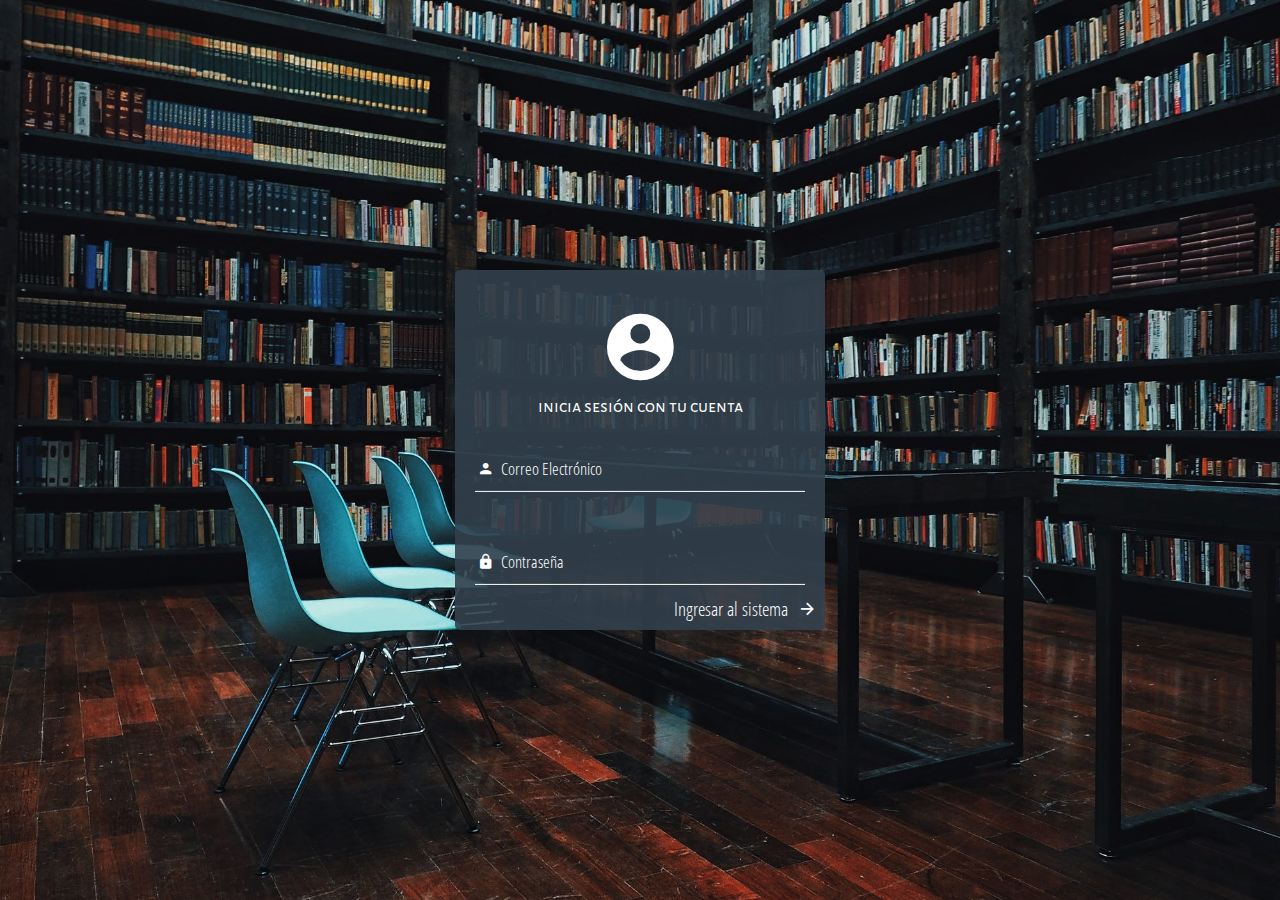
<file: Codigo/Front/index.html>
<!DOCTYPE html>
<html lang="es">
<head>
    <title>Inicio de sesión</title>
    <meta charset="UTF-8">
    <meta name="viewport" content="width=device-width, initial-scale=1">
    <link rel="Shortcut Icon" type="image/x-icon" href="assets/icons/book.ico" />
    <script src="js/sweet-alert.min.js"></script>
    <link rel="stylesheet" href="css/sweet-alert.css">
    <link rel="stylesheet" href="css/material-design-iconic-font.min.css">
    <link rel="stylesheet" href="css/normalize.css">
    <link rel="stylesheet" href="css/bootstrap.min.css">
    <link rel="stylesheet" href="css/jquery.mCustomScrollbar.css">
    <link rel="stylesheet" href="css/style.css">
    <link rel="stylesheet" href="css/login.css"/>
    <script src="//ajax.googleapis.com/ajax/libs/jquery/1.11.2/jquery.min.js"></script>
    <script>window.jQuery || document.write('<script src="js/jquery-1.11.2.min.js"><\/script>')</script>
    <script src="js/modernizr.js"></script>
    <script src="js/bootstrap.min.js"></script>
    <script src="js/jquery.mCustomScrollbar.concat.min.js"></script>
    <script src="js/main.js"></script>
</head>
<body class="full-cover-background" style="background-image:url(assets/img/font-login.jpg);">
    <div class="form-container">
        <p class="text-center" style="margin-top: 17px;">
           <i class="zmdi zmdi-account-circle zmdi-hc-5x"></i>
       </p>
       <h4 class="text-center all-tittles" style="margin-bottom: 30px;">inicia sesión con tu cuenta</h4>
       <form>
            <div class="group-material-login">
              <input type="text" class="material-login-control" required="" maxlength="70">
              <span class="highlight-login"></span>
              <span class="bar-login"></span>
              <label><i class="zmdi zmdi-account"></i> &nbsp; Correo Electrónico</label>
            </div><br>
            <div class="group-material-login">
              <input type="password" class="material-login-control" required="" maxlength="70">
              <span class="highlight-login"></span>
              <span class="bar-login"></span>
              <label><i class="zmdi zmdi-lock"></i> &nbsp; Contraseña</label>
            </div>
            <button 
          		    onclick="window.location = 'home.html';"
           		    class="btn-login" type="submit">Ingresar al sistema &nbsp; 
            		<i class="zmdi zmdi-arrow-right"></i>
            </button>
        </form>
    </div>  
</body>
</html>
</file>
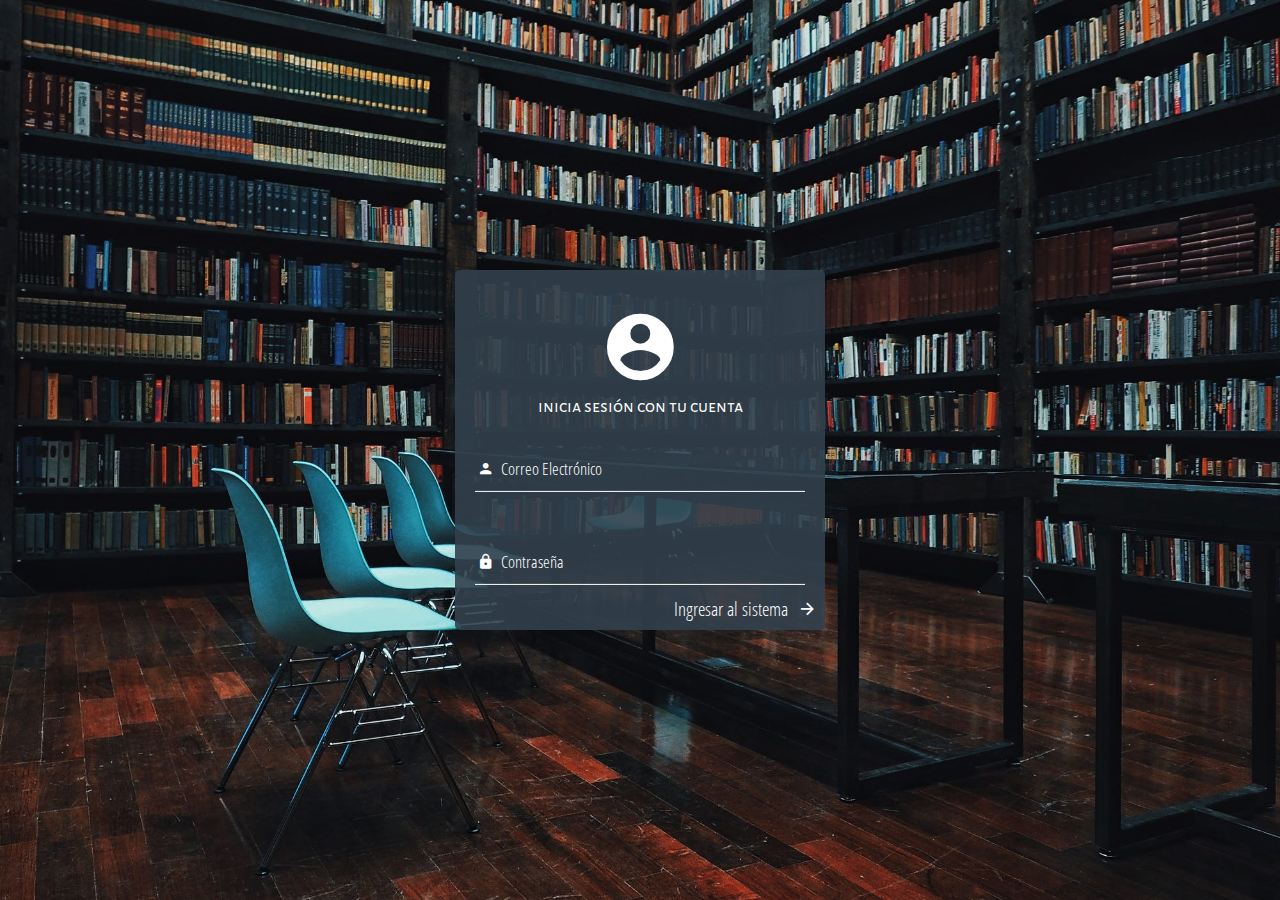
<file: Codigo/Biblioteca/src/main/webapp/index.html>
<!DOCTYPE html>
<html lang="es">
<head>
    <title>Inicio de sesión</title>
    <meta charset="UTF-8">
    <meta name="viewport" content="width=device-width, initial-scale=1">
    <link rel="Shortcut Icon" type="image/x-icon" href="assets/icons/book.ico" />
    <script src="js/sweet-alert.min.js"></script>
    <link rel="stylesheet" href="css/sweet-alert.css">
    <link rel="stylesheet" href="css/material-design-iconic-font.min.css">
    <link rel="stylesheet" href="css/normalize.css">
    <link rel="stylesheet" href="css/bootstrap.min.css">
    <link rel="stylesheet" href="css/jquery.mCustomScrollbar.css">
    <link rel="stylesheet" href="css/style.css">
    <link rel="stylesheet" href="css/login.css"/>
    <script src="js/modernizr.js"></script>
    <script src="js/bootstrap.min.js"></script>
    <script src="js/jquery.mCustomScrollbar.concat.min.js"></script>
    <script src="js/main.js"></script>
</head>
<body class="full-cover-background" style="background-image:url(assets/img/font-login.jpg);">
    <div class="form-container">
        <p class="text-center" style="margin-top: 17px;">
           <i class="zmdi zmdi-account-circle zmdi-hc-5x"></i>
       </p>
       <h4 class="text-center all-tittles" style="margin-bottom: 30px;">inicia sesión con tu cuenta</h4>
       <form>
            <div class="group-material-login">
              <input type="text" class="material-login-control" required="" maxlength="70" id="mail">
              <span class="highlight-login"></span>
              <span class="bar-login"></span>
              <label><i class="zmdi zmdi-account"></i> &nbsp; Correo Electrónico</label>
            </div><br>
            <div class="group-material-login">
              <input type="password" class="material-login-control" required="" maxlength="70">
              <span class="highlight-login"></span>
              <span class="bar-login"></span>
              <label><i class="zmdi zmdi-lock"></i> &nbsp; Contraseña</label>
            </div>
            <button 
          		    onclick="login();"
           		    class="btn-login" type="submit">Ingresar al sistema &nbsp; 
            		<i class="zmdi zmdi-arrow-right"></i>
            </button>
        </form>
    </div>  
</body>
</html>
</file>
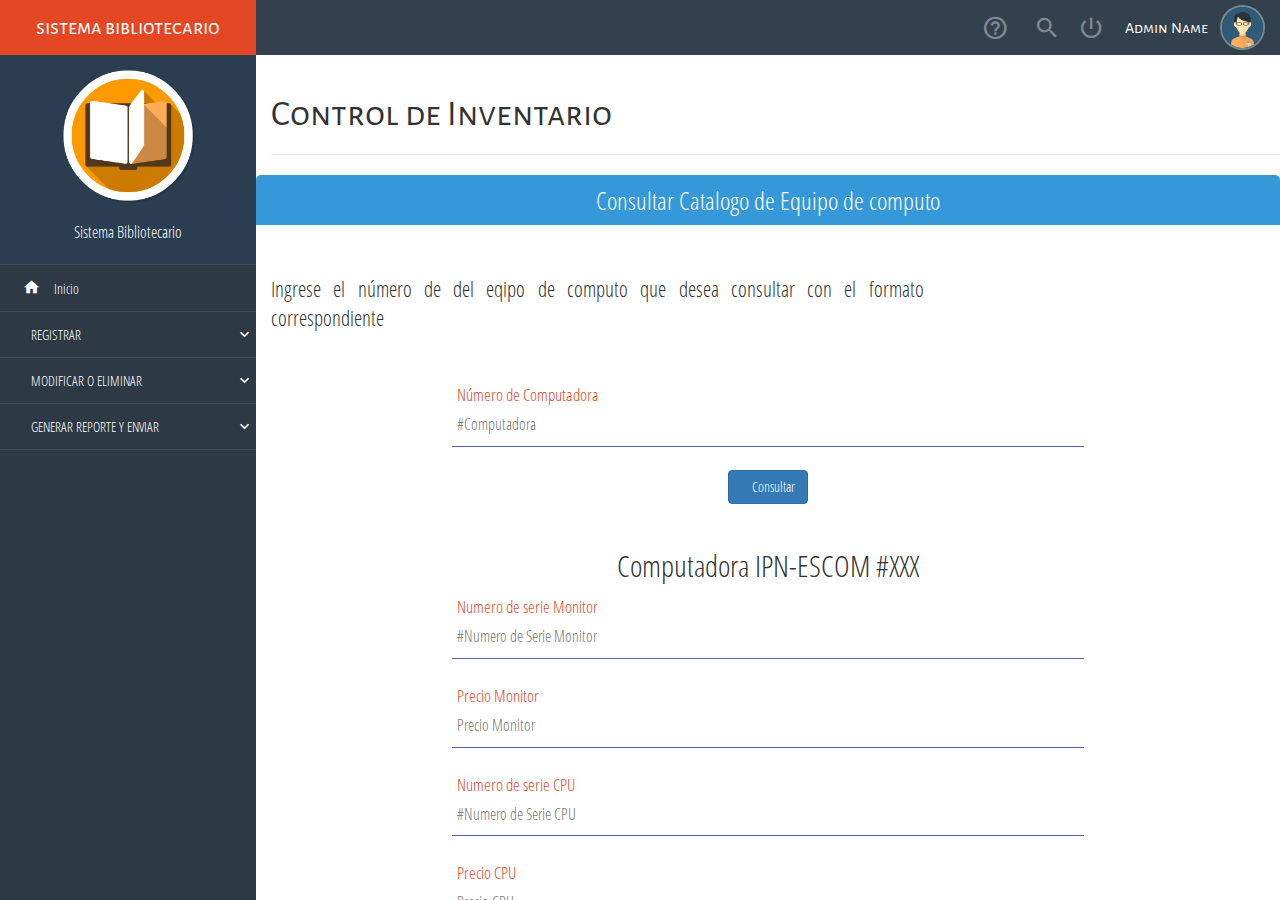
<file: Codigo/Front/ConsultarCatEqComp.html>
<!DOCTYPE html>
<html lang="es">
<head>
    <title>Control de Inventario</title>
    <meta charset="UTF-8">
    <meta name="viewport" content="width=device-width, initial-scale=1">
    <link rel="Shortcut Icon" type="image/x-icon" href="assets/icons/book.ico" />
    <script src="js/sweet-alert.min.js"></script>
    <link rel="stylesheet" href="css/sweet-alert.css">
    <link rel="stylesheet" href="css/material-design-iconic-font.min.css">
    <link rel="stylesheet" href="css/normalize.css">
    <link rel="stylesheet" href="css/bootstrap.min.css">
    <link rel="stylesheet" href="css/jquery.mCustomScrollbar.css">
    <link rel="stylesheet" href="css/style.css">
    <script src="//ajax.googleapis.com/ajax/libs/jquery/1.11.2/jquery.min.js"></script>
    <script>window.jQuery || document.write('<script src="js/jquery-1.11.2.min.js"><\/script>')</script>
    <script src="js/modernizr.js"></script>
    <script src="js/bootstrap.min.js"></script>
    <script src="js/jquery.mCustomScrollbar.concat.min.js"></script>
    <script src="js/main.js"></script>
</head>
<body>
    <div class="navbar-lateral full-reset">
        <div class="visible-xs font-movile-menu mobile-menu-button"></div>
        <div class="full-reset container-menu-movile custom-scroll-containers">
            <div class="logo full-reset all-tittles">
                <i class="visible-xs zmdi zmdi-close pull-left mobile-menu-button" style="line-height: 55px; cursor: pointer; padding: 0 10px; margin-left: 7px;"></i> 
                sistema bibliotecario
            </div>
            <div class="full-reset" style="background-color:#2B3D51; padding: 10px 0; color:#fff;">
                <figure>
                    <img src="assets/img/logo.png" alt="Biblioteca" class="img-responsive center-box" style="width:55%;">
                </figure>
                <p class="text-center" style="padding-top: 15px;">Sistema Bibliotecario</p>
            </div>
            <div class="full-reset nav-lateral-list-menu">
                <ul class="list-unstyled">
                    <li><a href="Inventario.html"><i class="zmdi zmdi-home zmdi-hc-fw"></i>&nbsp;&nbsp; Inicio</a></li>
                    <li>
                         <div class="dropdown-menu-button">&nbsp;&nbsp; REGISTRAR  <i class="zmdi zmdi-chevron-down pull-right zmdi-hc-fw"></i></div>
                        <ul class="list-unstyled">
                            <li><a href="ConsultarLibro.html">Libros</a></li>
                            <li><a href="ConsultarTT.html"> TT</a></li>
                             <li><a href="RegistrarEqAudio.html">Equipo audiovisual</a></li>
                            <li><a href="RegistrarEqComp.html">Equipo de computo</a></li>
                        </ul>

                        <div class="dropdown-menu-button">&nbsp;&nbsp; MODIFICAR O ELIMINAR  <i class="zmdi zmdi-chevron-down pull-right zmdi-hc-fw"></i></div>
                        <ul class="list-unstyled">
                            <li><a href="ConsultarCatLibro.html">Libros</a></li>
                            <li><a href="ConsultarCatTT.html"> TT</a></li>
                            <li><a href="ConsultarCatEqAudio.html">Equipo audiovisual</a></li>
                            <li><a href="ConsultarCatEqComp.html">Equipo de computo</a></li>
                        </ul>

                        <div class="dropdown-menu-button">&nbsp;&nbsp; GENERAR REPORTE Y ENVIAR <i class="zmdi zmdi-chevron-down pull-right zmdi-hc-fw"></i></div>
                        <ul class="list-unstyled">
                            <li><a href="EscanearLibro.html">Libros</a></li>
                            <li><a href="EscanearEqAudio.html">Equipo audiovisual</a></li>
                            <li><a href="EscanearEqComp.html">Equipo de computo</a></li>
                        </ul>



                    </li>
                </ul>
            </div>
        </div>
    </div>
    <div class="content-page-container full-reset custom-scroll-containers">
        <nav class="navbar-user-top full-reset">
            <ul class="list-unstyled full-reset">
                <figure>
                   <img src="assets/img/user01.png" alt="user-picture" class="img-responsive img-circle center-box">
                </figure>
                <li style="color:#fff; cursor:default;">
                    <span class="all-tittles">Admin Name</span>
                </li>
                <li  class="tooltips-general exit-system-button" data-href="index.html" data-placement="bottom" title="Salir del sistema">
                    <i class="zmdi zmdi-power"></i>
                </li>
                <li  class="tooltips-general search-book-button" data-href="searchbook.html" data-placement="bottom" title="Buscar libro">
                    <i class="zmdi zmdi-search"></i>
                </li>
                <li  class="tooltips-general btn-help" data-placement="bottom" title="Ayuda">
                    <i class="zmdi zmdi-help-outline zmdi-hc-fw"></i>
                </li>
                <li class="mobile-menu-button visible-xs" style="float: left !important;">
                    <i class="zmdi zmdi-menu"></i>
                </li>
            </ul>
        </nav>
        <div class="container">
            <div class="page-header">
              <h1 class="all-tittles">Control de Inventario</h1>
            </div>
        </div>
        
        <div class="title-flat-form title-flat-blue">Consultar Catalogo de Equipo de computo</div>
        
        <div class="container-fluid"  style="margin: 50px 0;">
            <div class="row">
                <div class="col-xs-12 col-sm-8 col-md-8 text-justify lead">
                  Ingrese el número de del eqipo de computo que desea consultar con el formato correspondiente
                </div>
            </div>
        </div>

          <div class="container-fluid">
            
                     <div class="col-xs-16 col-sm-8 col-sm-offset-2">
                            <div class="group-material">
                                <input type="number" class="material-control tooltips-general" placeholder="#Computadora" required="" maxlength="70" min="1" data-toggle="tooltip" data-placement="top" tittle="Ingrese el identificador del equipo de computo que desea consultar">
                                <span class="highlight"></span>
                                <span class="bar"></span>                                
                                <label>Número de Computadora</label>
                                <br>
                                <p class="text-center">
                                    <button type="submit" class="btn btn-primary"> &nbsp;&nbsp; Consultar </button>
                                </p>

                            </div>

                             <h2 class="text-center">Computadora IPN-ESCOM #XXX</h2></br>

                            <div class="group-material">
                                <input type="text" class="material-control tooltips-general" placeholder="#Numero de Serie Monitor" required="" maxlength="70" pattern="[0-9]{1,6}[-][0-9]{1,6}[-][0-9]{1,6}" data-toggle="tooltip" data-placement="top" >
                                <span class="highlight"></span>
                                <span class="bar"></span>
                                <label>Numero de serie Monitor</label>
                            </div>

                            <div class="group-material">
                                <input type="number" class="material-control tooltips-general input-check-user" placeholder="Precio Monitor" required="" maxlength="20" min="1"  data-toggle="tooltip" data-placement="top">
                                <span class="highlight"></span>
                                <span class="bar"></span>
                                <label>Precio Monitor</label>
                           </div>

                             <div class="group-material">
                                <input type="text" class="material-control tooltips-general" placeholder="#Numero de Serie CPU" required="" maxlength="70" pattern="[0-9]{1,6}[-][0-9]{1,6}[-][0-9]{1,6}" data-toggle="tooltip" data-placement="top" >
                                <span class="highlight"></span>
                                <span class="bar"></span>
                                <label>Numero de serie CPU</label>
                            </div>

                            <div class="group-material">
                                <input type="number" class="material-control tooltips-general input-check-user" placeholder="Precio CPU" required="" maxlength="20" min="1"  data-toggle="tooltip" data-placement="top">
                                <span class="highlight"></span>
                                <span class="bar"></span>
                                <label>Precio CPU</label>
                           </div>

                           <div class="group-material">
                                <input type="text" class="material-control tooltips-general" placeholder="#Numero de Serie teclado" required="" maxlength="70" pattern="[0-9]{1,6}[-][0-9]{1,6}[-][0-9]{1,6}" data-toggle="tooltip" data-placement="top" >
                                <span class="highlight"></span>
                                <span class="bar"></span>
                                <label>Numero de serie Teclado</label>
                            </div>

                            <div class="group-material">
                                <input type="number" class="material-control tooltips-general input-check-user" placeholder="Precio Teclado" required="" maxlength="20" min="1"  data-toggle="tooltip" data-placement="top">
                                <span class="highlight"></span>
                                <span class="bar"></span>
                                <label>Precio Teclado</label>
                           </div>

                             <div class="group-material">
                                <input type="text" class="material-control tooltips-general" placeholder="#Numero de Serie Mouse" required="" maxlength="70" pattern="[0-9]{1,6}[-][0-9]{1,6}[-][0-9]{1,6}" data-toggle="tooltip" data-placement="top" >
                                <span class="highlight"></span>
                                <span class="bar"></span>
                                <label>Numero de serie Mouse</label>
                            </div>

                            <div class="group-material">
                                <input type="number" class="material-control tooltips-general input-check-user" placeholder="Precio Mouse" required="" maxlength="20" min="1"  data-toggle="tooltip" data-placement="top">
                                <span class="highlight"></span>
                                <span class="bar"></span>
                                <label>Precio Mouse</label>
                           </div>


                            <p class="text-center">
                                <button type="submit" class="btn btn-primary" > &nbsp;&nbsp; Modificar Datos</button>
                                <button type="submit" class="btn btn-danger" > &nbsp;&nbsp; Eliminar Computadora</button>
                            </p>


                    </div>

    </div>
</body>
</html>
</file>
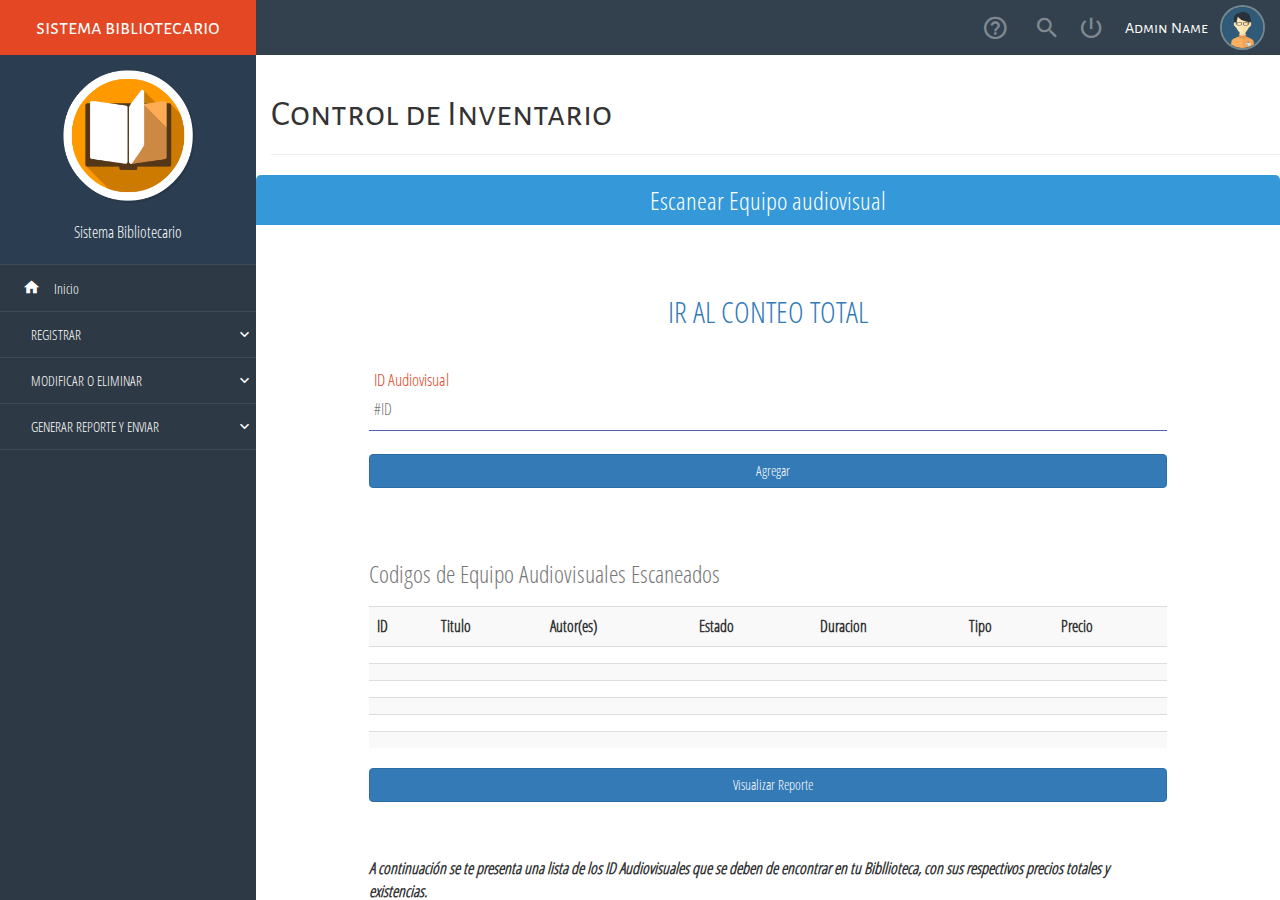
<file: Codigo/Front/EscanearEqAudio.html>
<!DOCTYPE html>
<html lang="es">
<head>
    <title>Control de Inventario</title>
    <meta charset="UTF-8">
    <meta name="viewport" content="width=device-width, initial-scale=1">
    <link rel="Shortcut Icon" type="image/x-icon" href="assets/icons/book.ico" />
    <script src="js/sweet-alert.min.js"></script>
    <link rel="stylesheet" href="css/sweet-alert.css">
    <link rel="stylesheet" href="css/material-design-iconic-font.min.css">
    <link rel="stylesheet" href="css/normalize.css">
    <link rel="stylesheet" href="css/bootstrap.min.css">
    <link rel="stylesheet" href="css/jquery.mCustomScrollbar.css">
    <link rel="stylesheet" href="css/style.css">
    <script src="//ajax.googleapis.com/ajax/libs/jquery/1.11.2/jquery.min.js"></script>
    <script>window.jQuery || document.write('<script src="js/jquery-1.11.2.min.js"><\/script>')</script>
    <script src="js/modernizr.js"></script>
    <script src="js/bootstrap.min.js"></script>
    <script src="js/jquery.mCustomScrollbar.concat.min.js"></script>
    <script src="js/main.js"></script>
</head>
<body>
    <div class="navbar-lateral full-reset">
        <div class="visible-xs font-movile-menu mobile-menu-button"></div>
        <div class="full-reset container-menu-movile custom-scroll-containers">
            <div class="logo full-reset all-tittles">
                <i class="visible-xs zmdi zmdi-close pull-left mobile-menu-button" style="line-height: 55px; cursor: pointer; padding: 0 10px; margin-left: 7px;"></i> 
                sistema bibliotecario
            </div>
            <div class="full-reset" style="background-color:#2B3D51; padding: 10px 0; color:#fff;">
                <figure>
                    <img src="assets/img/logo.png" alt="Biblioteca" class="img-responsive center-box" style="width:55%;">
                </figure>
                <p class="text-center" style="padding-top: 15px;">Sistema Bibliotecario</p>
            </div>
            <div class="full-reset nav-lateral-list-menu">
                <ul class="list-unstyled">
                    <li><a href="Inventario.html"><i class="zmdi zmdi-home zmdi-hc-fw"></i>&nbsp;&nbsp; Inicio</a></li>
                    <li>
                         <div class="dropdown-menu-button">&nbsp;&nbsp; REGISTRAR  <i class="zmdi zmdi-chevron-down pull-right zmdi-hc-fw"></i></div>
                        <ul class="list-unstyled">
                            <li><a href="ConsultarLibro.html">Libros</a></li>
                            <li><a href="ConsultarTT.html"> TT</a></li>
                             <li><a href="RegistrarEqAudio.html">Equipo audiovisual</a></li>
                            <li><a href="RegistrarEqComp.html">Equipo de computo</a></li>
                        </ul>

                        <div class="dropdown-menu-button">&nbsp;&nbsp; MODIFICAR O ELIMINAR  <i class="zmdi zmdi-chevron-down pull-right zmdi-hc-fw"></i></div>
                        <ul class="list-unstyled">
                            <li><a href="ConsultarCatLibro.html">Libros</a></li>
                            <li><a href="ConsultarCatTT.html"> TT</a></li>
                            <li><a href="ConsultarCatEqAudio.html">Equipo audiovisual</a></li>
                            <li><a href="ConsultarCatEqComp.html">Equipo de computo</a></li>
                        </ul>

                        <div class="dropdown-menu-button">&nbsp;&nbsp; GENERAR REPORTE Y ENVIAR <i class="zmdi zmdi-chevron-down pull-right zmdi-hc-fw"></i></div>
                        <ul class="list-unstyled">
                            <li><a href="EscanearLibro.html">Libros</a></li>
                            <li><a href="EscanearEqAudio.html">Equipo audiovisual</a></li>
                            <li><a href="EscanearEqComp.html">Equipo de computo</a></li>
                        </ul>



                    </li>
                </ul>
            </div>
        </div>
    </div>
    <div class="content-page-container full-reset custom-scroll-containers">
        <nav class="navbar-user-top full-reset">
            <ul class="list-unstyled full-reset">
                <figure>
                   <img src="assets/img/user01.png" alt="user-picture" class="img-responsive img-circle center-box">
                </figure>
                <li style="color:#fff; cursor:default;">
                    <span class="all-tittles">Admin Name</span>
                </li>
                <li  class="tooltips-general exit-system-button" data-href="index.html" data-placement="bottom" title="Salir del sistema">
                    <i class="zmdi zmdi-power"></i>
                </li>
                <li  class="tooltips-general search-book-button" data-href="searchbook.html" data-placement="bottom" title="Buscar libro">
                    <i class="zmdi zmdi-search"></i>
                </li>
                <li  class="tooltips-general btn-help" data-placement="bottom" title="Ayuda">
                    <i class="zmdi zmdi-help-outline zmdi-hc-fw"></i>
                </li>
                <li class="mobile-menu-button visible-xs" style="float: left !important;">
                    <i class="zmdi zmdi-menu"></i>
                </li>
            </ul>
        </nav>
        <div class="container">
            <div class="page-header">
              <h1 class="all-tittles">Control de Inventario</h1>
            </div>
        </div>
        
        <div class="title-flat-form title-flat-blue">Escanear Equipo audiovisual</div>
        
        <div class="container-fluid"  style="margin: 50px 0;">
            <div class="row ">
                <div class="col-xs-12 col-sm-12 col-md-12 text-center">
                  <h2><a href="#conteo">IR AL CONTEO TOTAL</a> </h2>
                </div>
            </div>
        </div>

          <div class="container-fluid">
            
                     <div class="col-xs-12 col-sm-10 col-sm-offset-1 col-xs-offset-1">
                            <div class="group-material">
                                <input type="text" class="material-control tooltips-general" placeholder="#ID" required="" maxlength="70" pattern="[0-9]{1,6}[-][0-9]{1,6}[-][0-9]{1,6}" data-toggle="tooltip" data-placement="top" tittle="Ingrese el ISBN del libro que desea consultar">
                                <span class="highlight"></span>
                                <span class="bar"></span>                                
                                <label>ID Audiovisual</label>
                                <br>
                                <p class="text-center">
                                    <button type="submit" class="btn btn-primary btn-block"> &nbsp;&nbsp; Agregar </button>
                                </p>

                            </div>

                            <div class="table-responsive" id="visualizar">
                              <table class="table table-striped">
                              <caption align="center"><h3>Codigos de Equipo Audiovisuales Escaneados</h3></caption>
                                <tbody>
                                    <tr>
                                        <th>ID</th>
                                        <th>Titulo</th>
                                        <th>Autor(es)</th>   
                                        <th>Estado</th>
                                        <th>Duracion</th>
                                        <th>Tipo</th>
                                        <th>Precio</th>
                                    </tr>              
                                    <tr>
                                        <td></td>
                                        <td></td>
                                        <td></td>
                                        <td></td>
                                        <td></td>
                                        <td></td>
                                        <td></td>
                                    </tr>
                                    <tr>
                                        <td></td>
                                        <td></td>
                                        <td></td>
                                        <td></td>
                                        <td></td>
                                        <td></td>
                                        <td></td>
                                    </tr>
                                    <tr>
                                        <td></td>
                                        <td></td>
                                        <td></td>
                                        <td></td>
                                        <td></td>
                                        <td></td>
                                        <td></td>
                                    </tr>
                                    <tr>
                                        <td></td>
                                        <td></td>
                                        <td></td>
                                        <td></td>
                                        <td></td>
                                        <td></td>
                                        <td></td>
                                    </tr>
                                    <tr>
                                        <td></td>
                                        <td></td>
                                        <td></td>
                                        <td></td>
                                        <td></td>
                                        <td></td>
                                        <td></td>
                                    </tr>
                                    <tr>
                                        <td></td>
                                        <td></td>
                                        <td></td>
                                        <td></td>
                                        <td></td>
                                        <td></td>
                                        <td></td>
                                    </tr>                    
                                </tbody>
                              </table>
                            </div>


                            <p class="text-center">
                                <button type="submit" class="btn btn-primary btn-block" onclick="self.location.href='reporteaudiovisual.html'"> &nbsp;&nbsp; Visualizar Reporte</button>
                            </p>



                            <br><br> 


                             <p id="conteo"><strong><em>A continuación se te presenta una lista de los ID Audiovisuales que se deben de encontrar en tu Bibllioteca, con sus respectivos precios totales y existencias.</em></strong></p>


                            <div class="table-responsive" >
                              <table class="table table-striped">
                              <caption align="center"><h3>Equipo de Material Audiovisual en la Biblioteca</h3></caption>
                              <thead>
                                  <th># ID</th>
                                  <th>Título</th>
                                  <th>Autor(es)</th>
                                  <th>Duración</th>
                                  <th>Tipo</th>
                                  <th>Existencias</th>
                                  <th>Precio Total</th>
                              </thead>
                              <tbody>
                                  <tr>
                                      <td>1</td>
                                      <td>Título 1</td>
                                      <td>Autor 1</td>
                                      <td>120 min</td>
                                      <td>Libro</td>
                                      <td>10</td>
                                      <td>5000</td>
                                  </tr>
                                  <tr>
                                      <td>1</td>
                                      <td>Título 1</td>
                                      <td>Autor 1</td>
                                      <td>120 min</td>
                                      <td>Libro</td>
                                      <td>10</td>
                                      <td>5000</td>
                                  </tr>
                                  <tr>
                                      <td>1</td>
                                      <td>Título 1</td>
                                      <td>Autor 1</td>
                                      <td>120 min</td>
                                      <td>Libro</td>
                                      <td>10</td>
                                      <td>5000</td>
                                  </tr>
                                  <tr>
                                      <td>1</td>
                                      <td>Título 1</td>
                                      <td>Autor 1</td>
                                      <td>120 min</td>
                                      <td>Libro</td>
                                      <td>10</td>
                                      <td>5000</td>
                                  </tr>
                                  <tr>
                                      <td>1</td>
                                      <td>Título 1</td>
                                      <td>Autor 1</td>
                                      <td>120 min</td>
                                      <td>Libro</td>
                                      <td>10</td>
                                      <td>5000</td>
                                  </tr>
                                  <tr>
                                      <td>1</td>
                                      <td>Título 1</td>
                                      <td>Autor 1</td>
                                      <td>120 min</td>
                                      <td>Libro</td>
                                      <td>10</td>
                                      <td>5000</td>
                                  </tr>
                                 <tr>
                                      <td>1</td>
                                      <td>Título 1</td>
                                      <td>Autor 1</td>
                                      <td>120 min</td>
                                      <td>Libro</td>
                                      <td>10</td>
                                      <td>5000</td>
                                  </tr>
                                  <tr>
                                      <td>1</td>
                                      <td>Título 1</td>
                                      <td>Autor 1</td>
                                      <td>120 min</td>
                                      <td>Libro</td>
                                      <td>10</td>
                                      <td>5000</td>
                                  </tr>
                                  <tr>
                                     <td>1</td>
                                      <td>Título 1</td>
                                      <td>Autor 1</td>
                                      <td>120 min</td>
                                      <td>Libro</td>
                                      <td>10</td>
                                      <td>5000</td>
                                  </tr>
                                  <tr>
                                      <td>1</td>
                                      <td>Título 1</td>
                                      <td>Autor 1</td>
                                      <td>120 min</td>
                                      <td>Libro</td>
                                      <td>10</td>
                                      <td>5000</td>
                                  </tr>

                              </tbody>
                              </table>
                            </div>

                            <h4 class="text-center"><a href="#visualizar">regresar a códigos escaneados</a> </h4>


                    </div>

    </div>
</body>
</html>
</file>
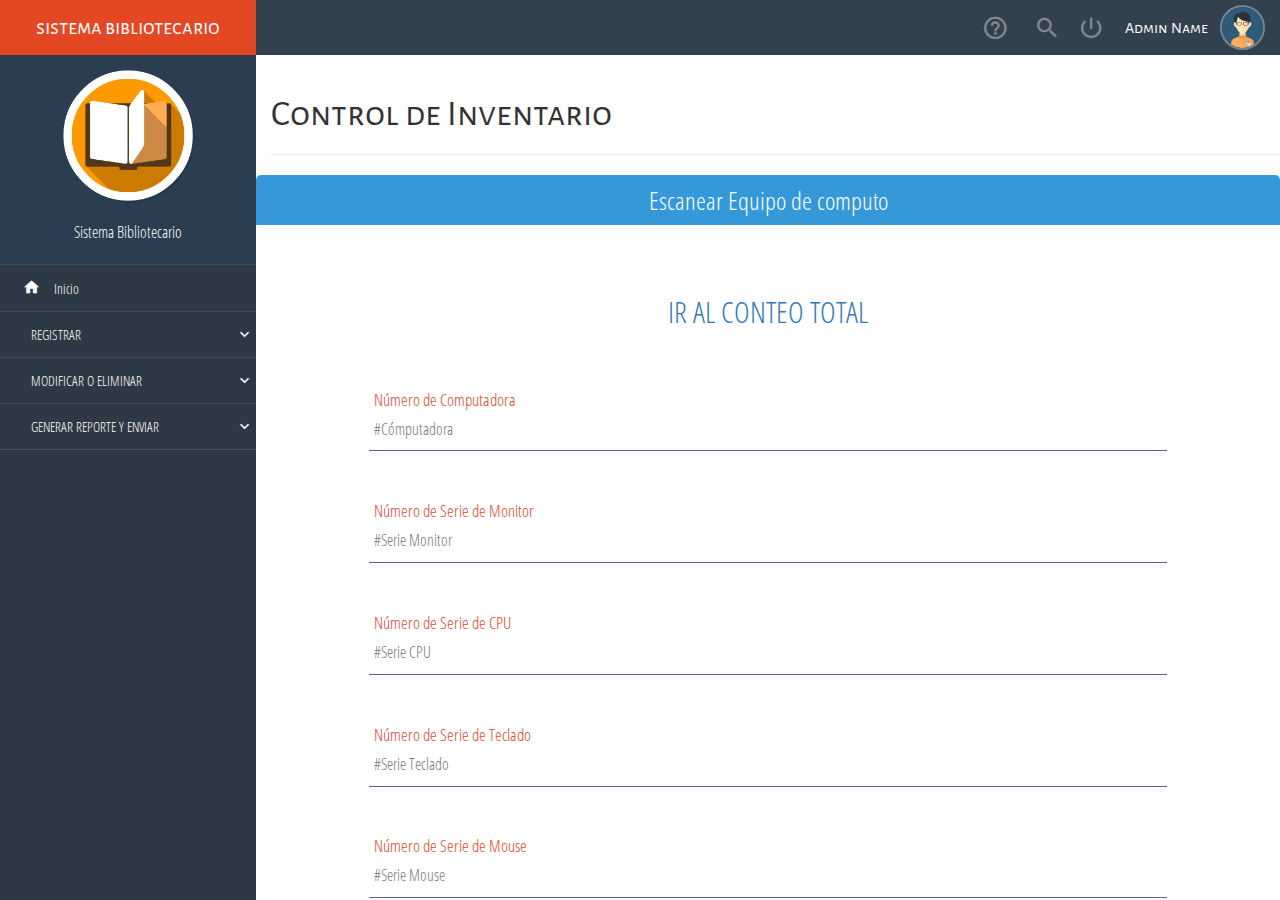
<file: Codigo/Front/EscanearEqComp.html>
<!DOCTYPE html>
<html lang="es">
<head>
    <title>Control de Inventario</title>
    <meta charset="UTF-8">
    <meta name="viewport" content="width=device-width, initial-scale=1">
    <link rel="Shortcut Icon" type="image/x-icon" href="assets/icons/book.ico" />
    <script src="js/sweet-alert.min.js"></script>
    <link rel="stylesheet" href="css/sweet-alert.css">
    <link rel="stylesheet" href="css/material-design-iconic-font.min.css">
    <link rel="stylesheet" href="css/normalize.css">
    <link rel="stylesheet" href="css/bootstrap.min.css">
    <link rel="stylesheet" href="css/jquery.mCustomScrollbar.css">
    <link rel="stylesheet" href="css/style.css">
    <script src="//ajax.googleapis.com/ajax/libs/jquery/1.11.2/jquery.min.js"></script>
    <script>window.jQuery || document.write('<script src="js/jquery-1.11.2.min.js"><\/script>')</script>
    <script src="js/modernizr.js"></script>
    <script src="js/bootstrap.min.js"></script>
    <script src="js/jquery.mCustomScrollbar.concat.min.js"></script>
    <script src="js/main.js"></script>
</head>
<body>
    <div class="navbar-lateral full-reset">
        <div class="visible-xs font-movile-menu mobile-menu-button"></div>
        <div class="full-reset container-menu-movile custom-scroll-containers">
            <div class="logo full-reset all-tittles">
                <i class="visible-xs zmdi zmdi-close pull-left mobile-menu-button" style="line-height: 55px; cursor: pointer; padding: 0 10px; margin-left: 7px;"></i> 
                sistema bibliotecario
            </div>
            <div class="full-reset" style="background-color:#2B3D51; padding: 10px 0; color:#fff;">
                <figure>
                    <img src="assets/img/logo.png" alt="Biblioteca" class="img-responsive center-box" style="width:55%;">
                </figure>
                <p class="text-center" style="padding-top: 15px;">Sistema Bibliotecario</p>
            </div>
            <div class="full-reset nav-lateral-list-menu">
                <ul class="list-unstyled">
                    <li><a href="Inventario.html"><i class="zmdi zmdi-home zmdi-hc-fw"></i>&nbsp;&nbsp; Inicio</a></li>
                    <li>
                         <div class="dropdown-menu-button">&nbsp;&nbsp; REGISTRAR  <i class="zmdi zmdi-chevron-down pull-right zmdi-hc-fw"></i></div>
                        <ul class="list-unstyled">
                            <li><a href="ConsultarLibro.html">Libros</a></li>
                            <li><a href="ConsultarTT.html"> TT</a></li>
                             <li><a href="RegistrarEqAudio.html">Equipo audiovisual</a></li>
                            <li><a href="RegistrarEqComp.html">Equipo de computo</a></li>
                        </ul>

                        <div class="dropdown-menu-button">&nbsp;&nbsp; MODIFICAR O ELIMINAR  <i class="zmdi zmdi-chevron-down pull-right zmdi-hc-fw"></i></div>
                        <ul class="list-unstyled">
                            <li><a href="ConsultarCatLibro.html">Libros</a></li>
                            <li><a href="ConsultarCatTT.html"> TT</a></li>
                            <li><a href="ConsultarCatEqAudio.html">Equipo audiovisual</a></li>
                            <li><a href="ConsultarCatEqComp.html">Equipo de computo</a></li>
                        </ul>

                        <div class="dropdown-menu-button">&nbsp;&nbsp; GENERAR REPORTE Y ENVIAR <i class="zmdi zmdi-chevron-down pull-right zmdi-hc-fw"></i></div>
                        <ul class="list-unstyled">
                            <li><a href="EscanearLibro.html">Libros</a></li>
                            <li><a href="EscanearEqAudio.html">Equipo audiovisual</a></li>
                            <li><a href="EscanearEqComp.html">Equipo de computo</a></li>
                        </ul>



                    </li>
                </ul>
            </div>
        </div>
    </div>
    <div class="content-page-container full-reset custom-scroll-containers">
        <nav class="navbar-user-top full-reset">
            <ul class="list-unstyled full-reset">
                <figure>
                   <img src="assets/img/user01.png" alt="user-picture" class="img-responsive img-circle center-box">
                </figure>
                <li style="color:#fff; cursor:default;">
                    <span class="all-tittles">Admin Name</span>
                </li>
                <li  class="tooltips-general exit-system-button" data-href="index.html" data-placement="bottom" title="Salir del sistema">
                    <i class="zmdi zmdi-power"></i>
                </li>
                <li  class="tooltips-general search-book-button" data-href="searchbook.html" data-placement="bottom" title="Buscar libro">
                    <i class="zmdi zmdi-search"></i>
                </li>
                <li  class="tooltips-general btn-help" data-placement="bottom" title="Ayuda">
                    <i class="zmdi zmdi-help-outline zmdi-hc-fw"></i>
                </li>
                <li class="mobile-menu-button visible-xs" style="float: left !important;">
                    <i class="zmdi zmdi-menu"></i>
                </li>
            </ul>
        </nav>
        <div class="container">
            <div class="page-header">
              <h1 class="all-tittles">Control de Inventario</h1>
            </div>
        </div>
        
        <div class="title-flat-form title-flat-blue">Escanear Equipo de computo</div>
        
        <div class="container-fluid"  style="margin: 50px 0;">
            <div class="row">
                <div class="col-xs-12 col-sm-12 col-md-12 text-center lead">
                  <h2><a href="#conteo">IR AL CONTEO TOTAL</a> </h2>
                </div>
            </div>
        </div>

          <div class="container-fluid">
            
                     <div class="col-xs-10 col-sm-10 col-sm-offset-1 col-xs-offset-1">
                            <div class="group-material">
                                <input type="text" class="material-control tooltips-general" placeholder="#Cómputadora" required="" maxlength="70" pattern="[0-9]{1,6}[-][0-9]{1,6}[-][0-9]{1,6}" data-toggle="tooltip" data-placement="top" >
                                <span class="highlight"></span>
                                <span class="bar"></span>                                
                                <label>Número de Computadora</label>
                                <br>
                            </div>
                            <div class="group-material">
                                <input type="text" class="material-control tooltips-general" placeholder="#Serie Monitor" required="" maxlength="70" pattern="[0-9]{1,6}[-][0-9]{1,6}[-][0-9]{1,6}" data-toggle="tooltip" data-placement="top" >
                                <span class="highlight"></span>
                                <span class="bar"></span>                                
                                <label>Número de Serie de Monitor</label>
                                <br>
                            </div>
                            <div class="group-material">
                                <input type="text" class="material-control tooltips-general" placeholder="#Serie CPU" required="" maxlength="70" pattern="[0-9]{1,6}[-][0-9]{1,6}[-][0-9]{1,6}" data-toggle="tooltip" data-placement="top" >
                                <span class="highlight"></span>
                                <span class="bar"></span>                                
                                <label>Número de Serie de CPU</label>
                                <br>
                            </div>
                            <div class="group-material">
                                <input type="text" class="material-control tooltips-general" placeholder="#Serie Teclado" required="" maxlength="70" pattern="[0-9]{1,6}[-][0-9]{1,6}[-][0-9]{1,6}" data-toggle="tooltip" data-placement="top" >
                                <span class="highlight"></span>
                                <span class="bar"></span>                                
                                <label>Número de Serie de Teclado</label>
                                <br>
                            </div>

                            <div class="group-material">
                                <input type="text" class="material-control tooltips-general" placeholder="#Serie Mouse" required="" maxlength="70" pattern="[0-9]{1,6}[-][0-9]{1,6}[-][0-9]{1,6}" data-toggle="tooltip" data-placement="top" >
                                <span class="highlight"></span>
                                <span class="bar"></span>                                
                                <label>Número de Serie de Mouse</label>
                                <br>
                            </div>

                            <p class="text-center">
                                    <button type="submit" class="btn btn-primary btn-block"> &nbsp;&nbsp; Agregar </button>
                                </p>

                            <div class="table-responsive" id="visualizar">
                              <table class="table table-striped">
                              <caption align="center"><h3>Codigos de Equipos de Cómputo Escaneados</h3></caption>
                                <tbody>
                                    <tr>
                                        <th># Computadora</th>
                                        <th>No. Serie Monitor</th>
                                        <th>No. Serie CPU</th>
                                        <th>No. Serie Teclado</th>
                                        <th>No. Serie Mouse</th>
                                        <th>Estado</th>
                                        <th>Precio Total</th>
                                    </tr>              
                                    <tr>
                                        <td></td>
                                        <td></td>
                                        <td></td>
                                        <td></td>
                                        <td></td>
                                        <td></td>
                                        <td></td>
                                    </tr>
                                    <tr>
                                        <td></td>
                                        <td></td>
                                        <td></td>
                                        <td></td>
                                        <td></td>
                                        <td></td>
                                        <td></td>
                                    </tr>
                                    <tr>
                                        <td></td>
                                        <td></td>
                                        <td></td>
                                        <td></td>
                                        <td></td>
                                        <td></td>
                                        <td></td>                                    
                                    </tr>
                                    <tr>
                                        <td></td>
                                        <td></td>
                                        <td></td>
                                        <td></td>
                                        <td></td>
                                        <td></td>
                                        <td></td>
                                    </tr>
                                    <tr>
                                        <td></td>
                                        <td></td>
                                        <td></td>
                                        <td></td>
                                        <td></td>
                                        <td></td>
                                        <td></td>
                                    </tr>
                                    <tr>
                                        <td></td>
                                        <td></td>
                                        <td></td>
                                        <td></td>
                                        <td></td>
                                        <td></td>
                                        <td></td>
                                    </tr>                    
                                </tbody>
                              </table>
                            </div>


                            <p class="text-center">
                                <button type="submit" class="btn btn-primary btn-block" onclick="self.location.href='reporteequipo.html'"> &nbsp;&nbsp; Visualizar Reporte</button>
                            </p> <br><br>

                             <p id="conteo"><strong><em>A continuación se te presenta una lista de los equipos de cómputo que se deben de encontrar en tu Bibllioteca, con sus respectivos precios totales.</em></strong></p>


                               <div class="table-responsive" >
                              <table class="table table-striped">
                              <caption align="center"><h3>Equipo de Cómputo Registrado en la Biblioteca</h3></caption>
                              <thead>
                                  <th># Computadora</th>
                                  <th># Serie Monitor</th>
                                  <th># Serie CPU</th>
                                  <th># Serie de Teclado</th>
                                  <th># Serie Mouse</th>
                                  <th>Precio Total</th>
                              </thead>
                              <tbody>
                                  <tr>
                                      <td>Computadora 1</td>
                                      <td>Monitor XXX</td>
                                      <td># CPU</td>
                                      <td># Teclado</td>
                                      <td># Mouse</td>
                                      <td>10 000</td>
                                  </tr>
                                  <tr>
                                      <td>Computadora 1</td>
                                      <td>Monitor XXX</td>
                                      <td># CPU</td>
                                      <td># Teclado</td>
                                      <td># Mouse</td>
                                      <td>10 000</td>
                                  </tr>
                                  <tr>
                                      <td>Computadora 1</td>
                                      <td>Monitor XXX</td>
                                      <td># CPU</td>
                                      <td># Teclado</td>
                                      <td># Mouse</td>
                                      <td>10 000</td>
                                  </tr>
                                  <tr>
                                      <td>Computadora 1</td>
                                      <td>Monitor XXX</td>
                                      <td># CPU</td>
                                      <td># Teclado</td>
                                      <td># Mouse</td>
                                      <td>10 000</td>
                                  </tr>
                                  <tr>
                                      <td>Computadora 1</td>
                                      <td>Monitor XXX</td>
                                      <td># CPU</td>
                                      <td># Teclado</td>
                                      <td># Mouse</td>
                                      <td>10 000</td>
                                  </tr>
                                  <tr>
                                      <td>Computadora 1</td>
                                      <td>Monitor XXX</td>
                                      <td># CPU</td>
                                      <td># Teclado</td>
                                      <td># Mouse</td>
                                      <td>10 000</td>
                                  </tr>
                                 <tr>
                                      <td>Computadora 1</td>
                                      <td>Monitor XXX</td>
                                      <td># CPU</td>
                                      <td># Teclado</td>
                                      <td># Mouse</td>
                                      <td>10 000</td>
                                  </tr>
                                  <tr>
                                      <td>Computadora 1</td>
                                      <td>Monitor XXX</td>
                                      <td># CPU</td>
                                      <td># Teclado</td>
                                      <td># Mouse</td>
                                      <td>10 000</td>
                                  </tr>
                                  <tr>
                                      <td>Computadora 1</td>
                                      <td>Monitor XXX</td>
                                      <td># CPU</td>
                                      <td># Teclado</td>
                                      <td># Mouse</td>
                                      <td>10 000</td>
                                  </tr>
                                  <tr>
                                      <td>Computadora 1</td>
                                      <td>Monitor XXX</td>
                                      <td># CPU</td>
                                      <td># Teclado</td>
                                      <td># Mouse</td>
                                      <td>10 000</td>
                                  </tr>

                              </tbody>
                              </table>
                            </div>

                            <h4 class="text-center"><a href="#visualizar">regresar a códigos escaneados</a> </h4>

                    </div>

    </div>
</body>
</html>
</file>
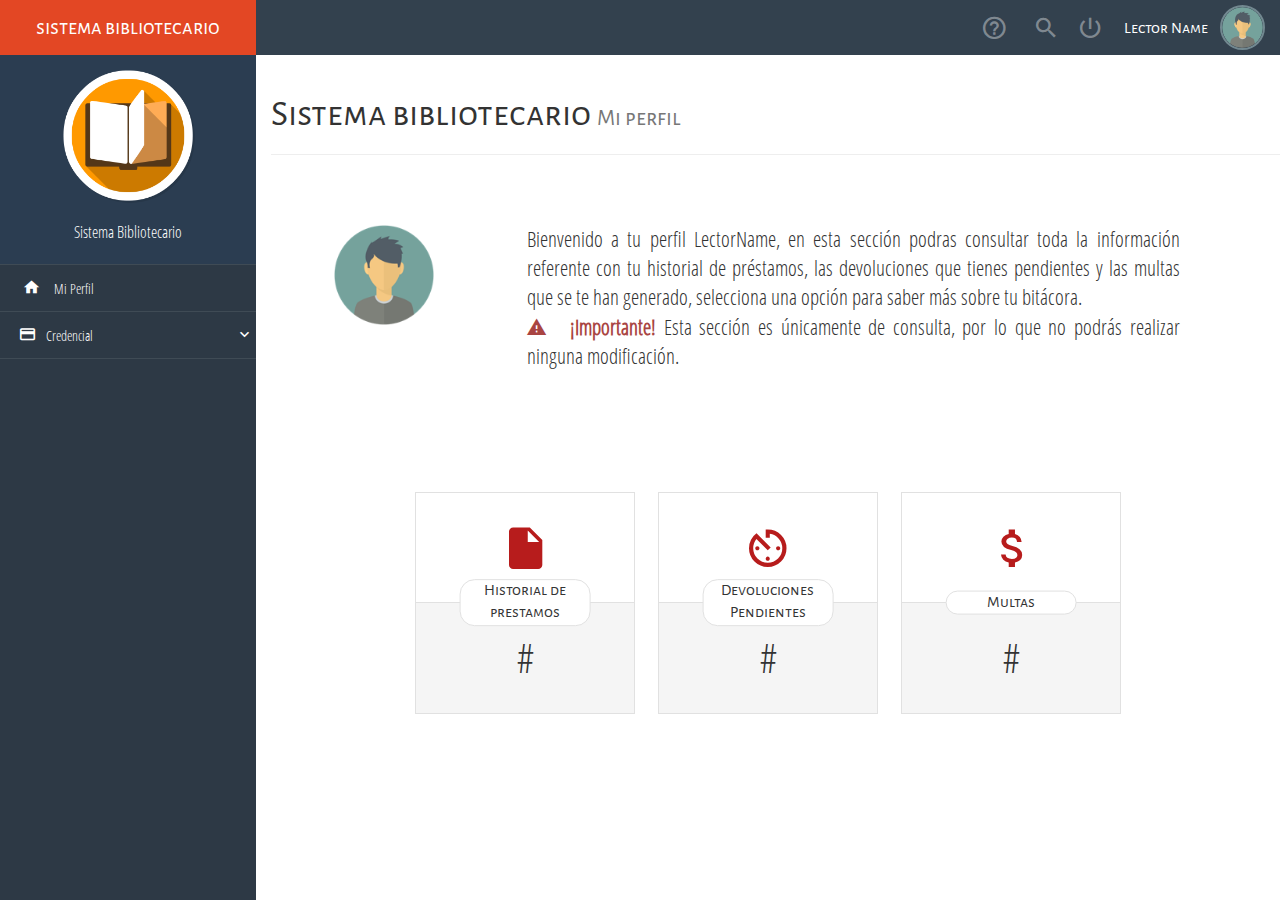
<file: Codigo/Front/home.html>
<!DOCTYPE html>
<html lang="es">
<head>
    <title>Inicio</title>
    <meta charset="UTF-8">
    <meta name="viewport" content="width=device-width, initial-scale=1">
    <link rel="Shortcut Icon" type="image/x-icon" href="assets/icons/book.ico" />
    <script src="js/sweet-alert.min.js"></script>
    <link rel="stylesheet" href="css/sweet-alert.css">
    <link rel="stylesheet" href="css/material-design-iconic-font.min.css">
    <link rel="stylesheet" href="css/normalize.css">
    <link rel="stylesheet" href="css/bootstrap.min.css">
    <link rel="stylesheet" href="css/jquery.mCustomScrollbar.css">
    <link rel="stylesheet" href="css/style.css">
    <script src="//ajax.googleapis.com/ajax/libs/jquery/1.11.2/jquery.min.js"></script>
    <script>window.jQuery || document.write('<script src="js/jquery-1.11.2.min.js"><\/script>')</script>
    <script src="js/modernizr.js"></script>
    <script src="js/bootstrap.min.js"></script>
    <script src="js/jquery.mCustomScrollbar.concat.min.js"></script>
    <script src="js/main.js"></script>
</head>
<body>
    <div class="navbar-lateral full-reset">
        <div class="visible-xs font-movile-menu mobile-menu-button"></div>
        <div class="full-reset container-menu-movile custom-scroll-containers">
            <div class="logo full-reset all-tittles">
                <i class="visible-xs zmdi zmdi-close pull-left mobile-menu-button" style="line-height: 55px; cursor: pointer; padding: 0 10px; margin-left: 7px;"></i> 
                sistema bibliotecario
            </div>
            <div class="full-reset" style="background-color:#2B3D51; padding: 10px 0; color:#fff;">
                <figure>
                    <img src="assets/img/logo.png" alt="Biblioteca" class="img-responsive center-box" style="width:55%;">
                </figure>
                <p class="text-center" style="padding-top: 15px;">Sistema Bibliotecario</p>
            </div>
           <div class="full-reset nav-lateral-list-menu">
                <ul class="list-unstyled">
                    <li><a href="home.html"><i class="zmdi zmdi-home zmdi-hc-fw"></i>&nbsp;&nbsp; Mi Perfil</a></li>
                    <li>
                        <div class="dropdown-menu-button"><i class="zmdi zmdi-card"></i>&nbsp;&nbsp; Credencial <i class="zmdi zmdi-chevron-down pull-right zmdi-hc-fw"></i></div>

                        <ul class="list-unstyled">
                           <!--
                            <li><a href="teacher.html"><i class="zmdi zmdi-assignment-o zmdi-hc-fw"></i>&nbsp;&nbsp; Historial de préstamos</a></li>
                            <li><a href="student.html"><i class="zmdi zmdi-time-restore zmdi-hc-fw"></i>&nbsp;&nbsp; Devoluciones pendientes</a></li>
                            <li><a href="student.html"><i class="zmdi zmdi-calendar zmdi-hc-fw"></i>&nbsp;&nbsp; Multas</a></li>
                            -->
                            <li><a href="cred.html"><i class="zmdi zmdi-book zmdi-hc-fw"></i>&nbsp;&nbsp; Imprimir</a></li>
                        </ul>
                    </li>
                </ul>
            </div>
        </div>
    </div>
    <div class="content-page-container full-reset custom-scroll-containers">
        <nav class="navbar-user-top full-reset">
            <ul class="list-unstyled full-reset">
                <figure>
                  <!--La imagen de perfil dependera de quien haya iniciado sesion-->
                   <img src="assets/img/user03.png" alt="user-picture" class="img-responsive img-circle center-box">
                </figure>
                <li style="color:#fff; cursor:default;">
                    <span class="all-tittles">Lector Name</span>
                </li>
                <li  class="tooltips-general exit-system-button" data-href="index.html" data-placement="bottom" title="Salir del sistema">
                    <i class="zmdi zmdi-power"></i>
                </li>
                <li  class="tooltips-general search-book-button" data-href="searchbook.html" data-placement="bottom" title="Buscar libro">
                    <i class="zmdi zmdi-search"></i>
                </li>
                <li  class="tooltips-general btn-help" data-placement="bottom" title="Ayuda">
                    <i class="zmdi zmdi-help-outline zmdi-hc-fw"></i>
                </li>
                <li class="mobile-menu-button visible-xs" style="float: left !important;">
                    <i class="zmdi zmdi-menu"></i>
                </li>
            </ul>
        </nav>
        <div class="container">
            <div class="page-header">
              <h1 class="all-tittles">Sistema bibliotecario <small>Mi perfil</small></h1>
            </div>
        </div>
        
        
        <div class="container-fluid"  style="margin: 50px 0;">
            <div class="row">
                <div class="col-xs-12 col-sm-4 col-md-3">
                    <img src="assets/img/user03.png" alt="user" class="img-responsive center-box" style="max-width: 100px;">
                </div>
                <div class="col-xs-12 col-sm-8 col-md-8 text-justify lead">
                    Bienvenido a tu perfil LectorName, en esta sección podras consultar toda la información referente con tu historial de préstamos, las devoluciones que tienes pendientes y las multas que se te han generado, selecciona una opción para saber más sobre tu bitácora.<br>
                    <strong class="text-danger"><i class="zmdi zmdi-alert-triangle"></i> &nbsp; ¡Importante! </strong>Esta sección es únicamente de consulta, por lo que no podrás realizar ninguna modificación.
                </div>
            </div>
        </div>

        <section class="full-reset text-center" style="padding: 40px 0;">
            <article class="tile">
                <div class="tile-icon full-reset" data-toggle="modal" data-target="#myModal"><i class="zmdi zmdi-file"></i></div>
                <div class="tile-name all-tittles">Historial de prestamos </div>
                <div class="tile-num full-reset">#</div>
            <div class="modal fade" id="myModal" role="dialog">
    		<div class="modal-dialog">
    
      <!-- Modal content-->
			  <div class="modal-content">
				<div class="modal-header">
				  <button type="button" class="close" data-dismiss="modal">&times;</button>
				  <h4 class="modal-title">HISTORIAL DE PRESTAMOS</h4>
				</div>
				<div class="modal-body">
				  <p>
          		
            <h2 class="text-center all-tittles" style="clear: both; margin: 25px 0;">Listado de prestamos</h2>
            <div class="table-responsive">
                <div class="div-table" style="margin:0 !important;">
                    <div class="div-table-row div-table-row-list" style="background-color:#DFF0D8; font-weight:bold;">
                        <div class="div-table-cell" style="width: 6%;">#</div>
                        <div class="div-table-cell" style="width: 6%;">Título</div>
                        <div class="div-table-cell" style="width: 15%;">Autor</div>
                        <div class="div-table-cell" style="width: 15%;">Fecha de préstamo</div>
                        <div class="div-table-cell" style="width: 15%;">Fecha de devolución</div>
                    </div>
                </div>
                <div class="table-responsive">
                    <div class="div-table" style="margin:0 !important;">
                        <div class="div-table-row div-table-row-list">
                         <div class="div-table-cell" style="width: 6%;">Info</div>
                         <div class="div-table-cell" style="width: 6%;">Info</div>
                        <div class="div-table-cell" style="width: 15%;">Info</div>
                        <div class="div-table-cell" style="width: 15%;">date</div>
                        <div class="div-table-cell" style="width: 15%;">date</div>
  						</div>       
					</div> 
          		</div>     
          		<div class="table-responsive">
                    <div class="div-table" style="margin:0 !important;">
                        <div class="div-table-row div-table-row-list">
                         <div class="div-table-cell" style="width: 6%;">Info</div>
                         <div class="div-table-cell" style="width: 6%;">Info</div>
                        <div class="div-table-cell" style="width: 15%;">Info</div>
                        <div class="div-table-cell" style="width: 15%;">date</div>
                        <div class="div-table-cell" style="width: 15%;">date</div>
  						</div>       
					</div> 
          		</div>   
             </div>       
           		</p>
				</div>
				<div class="modal-footer">
                  
                   <button type="reset" class="btn btn-info" data-dismiss="modal" style="margin-right: 20px;"><i class="zmdi zmdi-check"></i> &nbsp;&nbsp; OK</button>
    
				</div>
				</div>       
			  </div>
            </div>        
            </article>

            <article class="tile">
                <div class="tile-icon full-reset" data-toggle="modal" data-target="#myModal1"><i class="zmdi zmdi-time-countdown"></i></div>
                <div class="tile-name all-tittles">Devoluciones Pendientes </div>
                <div class="tile-num full-reset">#</div>
            <div class="modal fade" id="myModal1" role="dialog">
    		<div class="modal-dialog">
    
      <!-- Modal content-->
			  <div class="modal-content">
				<div class="modal-header">
				  <button type="button" class="close" data-dismiss="modal">&times;</button>
				  <h4 class="modal-title">DEVOLUCIONES PENDIENTES</h4>
				</div>
				<div class="modal-body">
				  <p>
          		
            <h2 class="text-center all-tittles" style="clear: both; margin: 25px 0;">Listado de libros en tu posesión</h2>
            <div class="table-responsive">
                <div class="div-table" style="margin:0 !important;">
                    <div class="div-table-row div-table-row-list" style="background-color:#DFF0D8; font-weight:bold;">
                        <div class="div-table-cell" style="width: 6%;">#</div>
                        <div class="div-table-cell" style="width: 6%;">Título</div>
                        <div class="div-table-cell" style="width: 15%;">Autor</div>
                        <div class="div-table-cell" style="width: 15%;">Fecha de préstamo</div>
                        <div class="div-table-cell" style="width: 15%;">Fecha limite de entrega</div>
                    </div>
                </div>
                <div class="table-responsive">
                    <div class="div-table" style="margin:0 !important;">
                        <div class="div-table-row div-table-row-list">
                         <div class="div-table-cell" style="width: 6%;">Info</div>
                         <div class="div-table-cell" style="width: 6%;">Info</div>
                        <div class="div-table-cell" style="width: 15%;">Info</div>
                        <div class="div-table-cell" style="width: 15%;">date</div>
                        <div class="div-table-cell" style="width: 15%;">date</div>
  						</div>       
					</div> 
          		</div>     
          		<div class="table-responsive">
                    <div class="div-table" style="margin:0 !important;">
                        <div class="div-table-row div-table-row-list">
                         <div class="div-table-cell" style="width: 6%;">Info</div>
                         <div class="div-table-cell" style="width: 6%;">Info</div>
                        <div class="div-table-cell" style="width: 15%;">Info</div>
                        <div class="div-table-cell" style="width: 15%;">date</div>
                        <div class="div-table-cell" style="width: 15%;">date</div>
  						</div>       
					</div> 
          		</div>   
             </div>       
           		</p>
				</div>
				<div class="modal-footer">
                   <button type="reset" class="btn btn-info" data-dismiss="modal" style="margin-right: 20px;"><i class="zmdi zmdi-check"></i> &nbsp;&nbsp; OK</button>
				</div>
				</div>       
			  </div>
            </div>
            </article>
            
           
           
            <article class="tile">
                <div class="tile-icon full-reset" data-toggle="modal" data-target="#myModal2"><i class="zmdi zmdi-money"></i></div>
                <div class="tile-name all-tittles">Multas </div>
                <div class="tile-num full-reset">#</div>
            <div class="modal fade" id="myModal2" role="dialog">
    		<div class="modal-dialog">
    
      <!-- Modal content-->
			  <div class="modal-content">
				<div class="modal-header">
				  <button type="button" class="close" data-dismiss="modal">&times;</button>
				  <h4 class="modal-title">HISTORIAL DE MULTAS</h4>
				</div>
				<div class="modal-body">
				  <p>
          		
            <h2 class="text-center all-tittles" style="clear: both; margin: 25px 0;">Listado de multas</h2>
            <div class="table-responsive">
                <div class="div-table" style="margin:0 !important;">
                    <div class="div-table-row div-table-row-list" style="background-color:#DFF0D8; font-weight:bold;">
                        <div class="div-table-cell" style="width: 6%;">#</div>
                        <div class="div-table-cell" style="width: 6%;">Título</div>
                        <div class="div-table-cell" style="width: 15%;">Autor</div>
                        <div class="div-table-cell" style="width: 15%;">Fecha de préstamo</div>
                        <div class="div-table-cell" style="width: 15%;">Fecha de devolución</div>
                        <div class="div-table-cell" style="width: 15%;">Motivo</div>

                    </div>
                </div>
                <div class="table-responsive">
                    <div class="div-table" style="margin:0 !important;">
                        <div class="div-table-row div-table-row-list">
                         <div class="div-table-cell" style="width: 6%;">Info</div>
                         <div class="div-table-cell" style="width: 6%;">Info</div>
                        <div class="div-table-cell" style="width: 15%;">Info</div>
                        <div class="div-table-cell" style="width: 15%;">date</div>
                        <div class="div-table-cell" style="width: 15%;">date</div>
                        <div class="div-table-cell" style="width: 15%;">Info</div>

  						</div>       
					</div> 
          		</div>     
          		<div class="table-responsive">
                    <div class="div-table" style="margin:0 !important;">
                        <div class="div-table-row div-table-row-list">
                         <div class="div-table-cell" style="width: 6%;">Info</div>
                         <div class="div-table-cell" style="width: 6%;">Info</div>
                        <div class="div-table-cell" style="width: 15%;">Info</div>
                        <div class="div-table-cell" style="width: 15%;">date</div>
                        <div class="div-table-cell" style="width: 15%;">date</div>
                        <div class="div-table-cell" style="width: 15%;">Info</div>

  						</div>       
					</div> 
          		</div>   
             </div>       
           		</p>
				</div>
				<div class="modal-footer">
                   <button type="reset" class="btn btn-info" data-dismiss="modal" style="margin-right: 20px;"><i class="zmdi zmdi-check"></i> &nbsp;&nbsp; OK</button>
				</div>
				</div>       
			  </div>
            </div>
            
            </article>
        
        </section>
    </div>
</body>
</html>
</file>
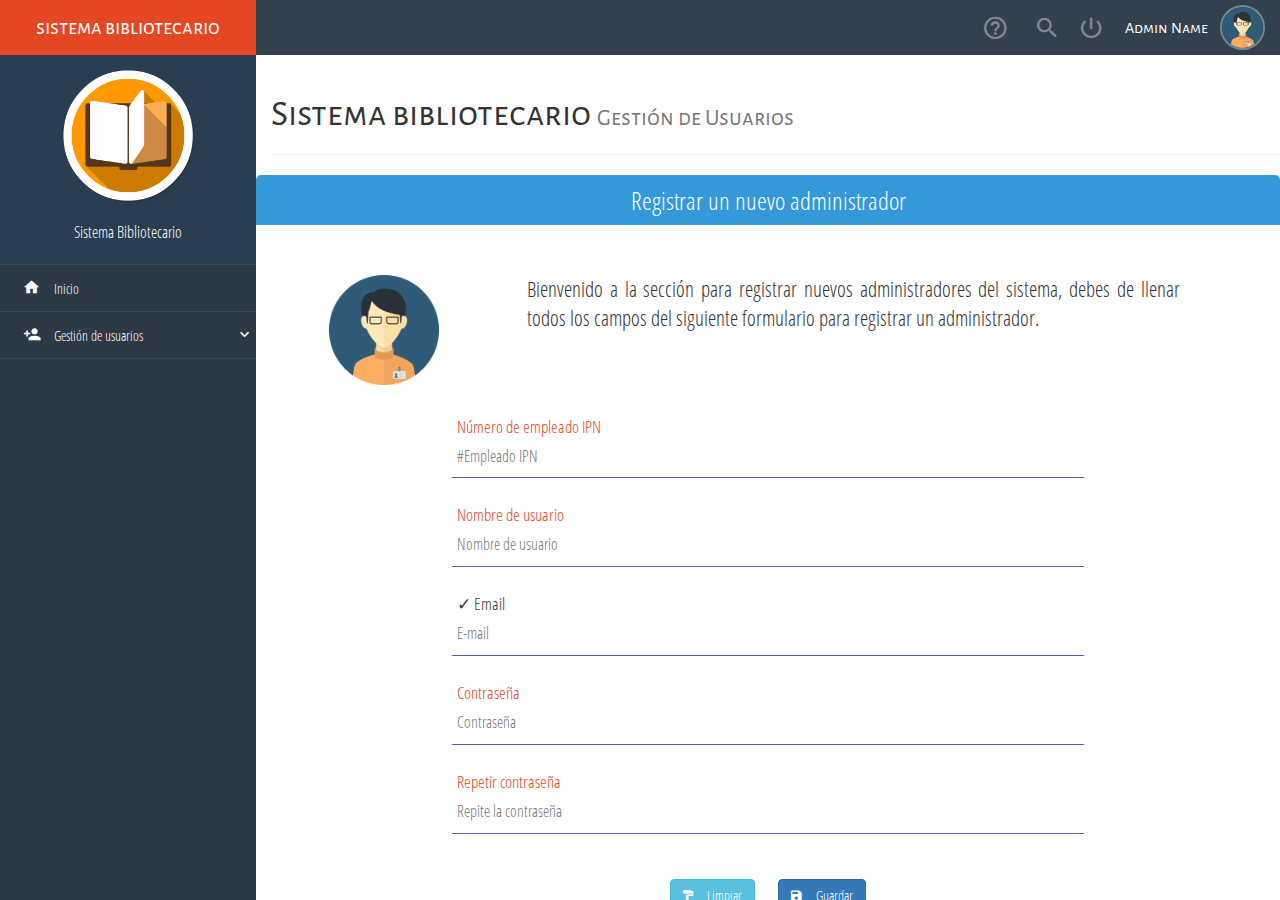
<file: Codigo/Front/regAdmin.html>
<!DOCTYPE html>
<html lang="es">
<head>
    <title>Administradores</title>
    <meta charset="UTF-8">
    <meta name="viewport" content="width=device-width, initial-scale=1">
    <link rel="Shortcut Icon" type="image/x-icon" href="assets/icons/book.ico" />
    <script src="js/sweet-alert.min.js"></script>
    <link rel="stylesheet" href="css/sweet-alert.css">
    <link rel="stylesheet" href="css/material-design-iconic-font.min.css">
    <link rel="stylesheet" href="css/normalize.css">
    <link rel="stylesheet" href="css/bootstrap.min.css">
    <link rel="stylesheet" href="css/jquery.mCustomScrollbar.css">
    <link rel="stylesheet" href="css/style.css">
    <script src="//ajax.googleapis.com/ajax/libs/jquery/1.11.2/jquery.min.js"></script>
    <script>window.jQuery || document.write('<script src="js/jquery-1.11.2.min.js"><\/script>')</script>
    <script src="js/modernizr.js"></script>
    <script src="js/bootstrap.min.js"></script>
    <script src="js/jquery.mCustomScrollbar.concat.min.js"></script>
    <script src="js/main.js"></script>
</head>
<body>
    <div class="navbar-lateral full-reset">
        <div class="visible-xs font-movile-menu mobile-menu-button"></div>
        <div class="full-reset container-menu-movile custom-scroll-containers">
            <div class="logo full-reset all-tittles">
                <i class="visible-xs zmdi zmdi-close pull-left mobile-menu-button" style="line-height: 55px; cursor: pointer; padding: 0 10px; margin-left: 7px;"></i> 
                sistema bibliotecario
            </div>
            <div class="full-reset" style="background-color:#2B3D51; padding: 10px 0; color:#fff;">
                <figure>
                    <img src="assets/img/logo.png" alt="Biblioteca" class="img-responsive center-box" style="width:55%;">
                </figure>
                <p class="text-center" style="padding-top: 15px;">Sistema Bibliotecario</p>
            </div>
            <div class="full-reset nav-lateral-list-menu">
                <ul class="list-unstyled">
                    <li><a href="home.html"><i class="zmdi zmdi-home zmdi-hc-fw"></i>&nbsp;&nbsp; Inicio</a></li>
                    <li>
                        <div class="dropdown-menu-button"><i class="zmdi zmdi-account-add zmdi-hc-fw"></i>&nbsp;&nbsp; Gestión de usuarios <i class="zmdi zmdi-chevron-down pull-right zmdi-hc-fw"></i></div>
                        <ul class="list-unstyled">
                            <li><a href="admin.html"><i class="zmdi zmdi-face zmdi-hc-fw"></i>&nbsp;&nbsp; Administradores</a></li>
                            <li><a href="teacher.html"><i class="zmdi zmdi-male-alt zmdi-hc-fw"></i>&nbsp;&nbsp; Estudiantes</a></li>
                            <li><a href="student.html"><i class="zmdi zmdi-accounts zmdi-hc-fw"></i>&nbsp;&nbsp; Docentes</a></li>
                        </ul>
                    </li>
                </ul>
            </div>
        </div>
    </div>
    <div class="content-page-container full-reset custom-scroll-containers">
        <nav class="navbar-user-top full-reset">
            <ul class="list-unstyled full-reset">
                <figure>
                   <img src="assets/img/user01.png" alt="user-picture" class="img-responsive img-circle center-box">
                </figure>
                <li style="color:#fff; cursor:default;">
                    <span class="all-tittles">Admin Name</span>
                </li>
                <li  class="tooltips-general exit-system-button" data-href="index.html" data-placement="bottom" title="Salir del sistema">
                    <i class="zmdi zmdi-power"></i>
                </li>
                <li  class="tooltips-general search-book-button" data-href="searchbook.html" data-placement="bottom" title="Buscar libro">
                    <i class="zmdi zmdi-search"></i>
                </li>
                <li  class="tooltips-general btn-help" data-placement="bottom" title="Ayuda">
                    <i class="zmdi zmdi-help-outline zmdi-hc-fw"></i>
                </li>
                <li class="mobile-menu-button visible-xs" style="float: left !important;">
                    <i class="zmdi zmdi-menu"></i>
                </li>
            </ul>
        </nav>
        <div class="container">
            <div class="page-header">
              <h1 class="all-tittles">Sistema bibliotecario <small>Gestión de Usuarios</small></h1>
            </div>
        </div>
        
        <div class="title-flat-form title-flat-blue">Registrar un nuevo administrador</div>
        
        <div class="container-fluid"  style="margin: 50px 0;">
            <div class="row">
                <div class="col-xs-12 col-sm-4 col-md-3">
                    <img src="assets/img/user01.png" alt="user" class="img-responsive center-box" style="max-width: 110px;">
                </div>
                <div class="col-xs-12 col-sm-8 col-md-8 text-justify lead">
                   Bienvenido a la sección para registrar nuevos administradores del sistema, debes de llenar todos los campos del siguiente formulario para registrar un administrador.
                </div>
            </div>
        </div>
        <div class="container-fluid">
            
                     <div class="col-xs-16 col-sm-8 col-sm-offset-2">
                            <div class="group-material">
                                <input type="text" class="material-control tooltips-general" placeholder="#Empleado IPN" required="" maxlength="70" pattern="[a-zA-ZáéíóúÁÉÍÓÚñÑ ]{1,70}" data-toggle="tooltip" data-placement="top" title="Escribe el número de empleado">
                                <span class="highlight"></span>
                                <span class="bar"></span>
                                <label>Número de empleado IPN</label>
                            </div>
                           <div class="group-material">
                                <input type="text" class="material-control tooltips-general input-check-user" placeholder="Nombre de usuario" required="" maxlength="20" pattern="[a-zA-Z0-9áéíóúÁÉÍÓÚñÑ]{1,20}" data-toggle="tooltip" data-placement="top" title="Escribe un nombre de usuario sin espacios, que servira para iniciar sesión">
                                <span class="highlight"></span>
                                <span class="bar"></span>
                                <label>Nombre de usuario</label>
                           </div>
                            <div class="group-material">
                                <input type="email" class="material-control tooltips-general" placeholder="E-mail"  maxlength="50" data-toggle="tooltip" data-placement="top" title="Escribe el Email del administrador">
                                <span class="highlight"></span>
                                <span class="bar"></span>
                                <label>Email</label>
                            </div>
                            <div class="group-material">
                                <input type="password" class="material-control tooltips-general" placeholder="Contraseña" required="" maxlength="200" data-toggle="tooltip" data-placement="top" title="Escribe una contraseña">
                                <span class="highlight"></span>
                                <span class="bar"></span>
                                <label>Contraseña</label>
                            </div>
                           <div class="group-material">
                                <input type="password" class="material-control tooltips-general" placeholder="Repite la contraseña" required="" maxlength="200" data-toggle="tooltip" data-placement="top" title="Repite la contraseña">
                                <span class="highlight"></span>
                                <span class="bar"></span>
                                <label>Repetir contraseña</label>
                           </div>
                            <p class="text-center">
                                <button type="reset" class="btn btn-info" style="margin-right: 20px;"><i class="zmdi zmdi-roller"></i> &nbsp;&nbsp; Limpiar</button>
                                <button type="submit" class="btn btn-primary"><i class="zmdi zmdi-floppy"></i> &nbsp;&nbsp; Guardar</button>
                            </p> 
                       </div>

        </div> 
    </div>
</body>
</html>
</file>
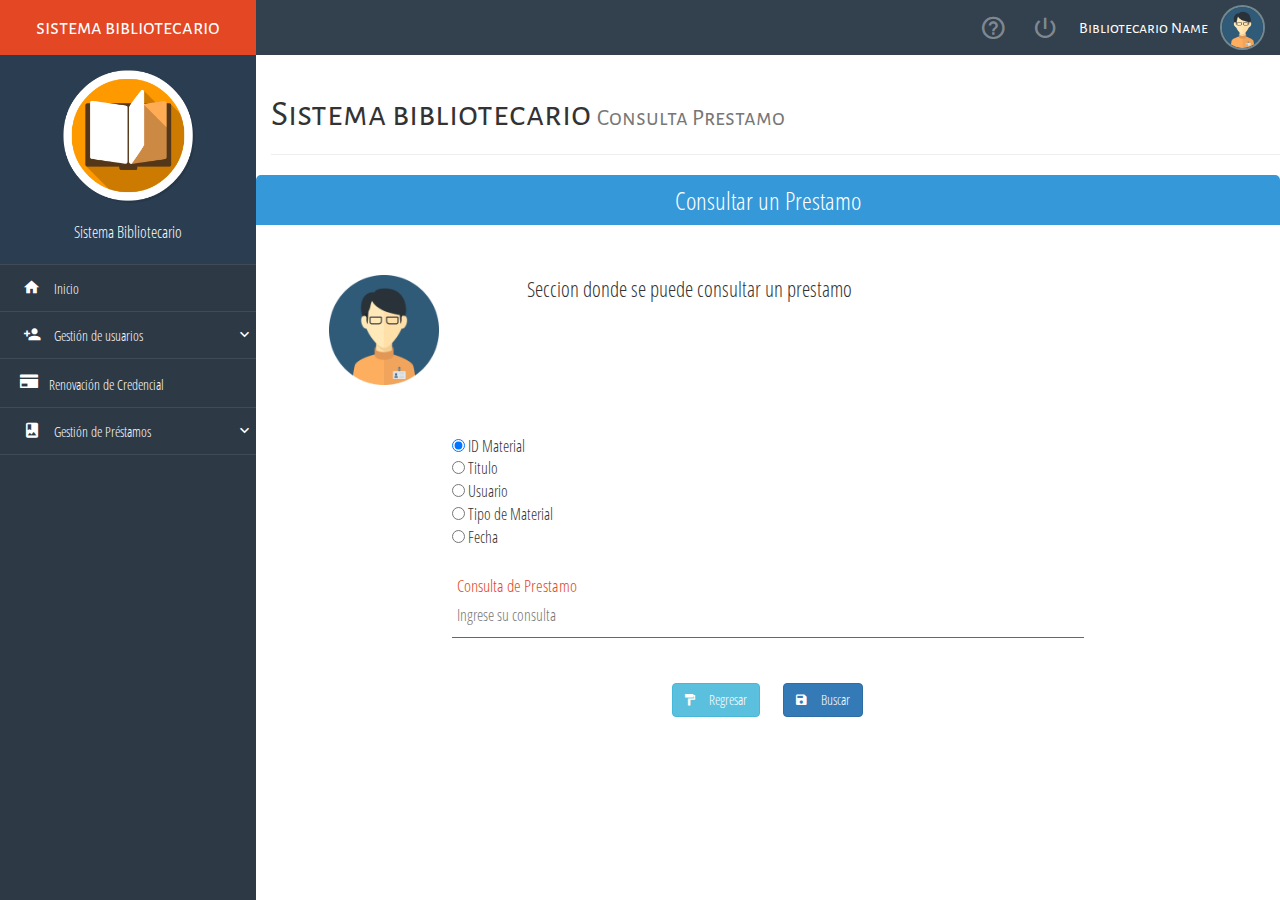
<file: Codigo/Front/pages/Control/gestionPrestamos/ConsultaPres.html>
<!DOCTYPE html>
<html lang="es">
<head>
    <title>regStudent</title>
    <meta charset="UTF-8">
    <meta name="viewport" content="width=device-width, initial-scale=1">
    <link rel="Shortcut Icon" type="image/x-icon" href="../../../assets/icons/book.ico" />
    <script src="../../../js/sweet-alert.min.js"></script>
    <link rel="stylesheet" href="../../../css/sweet-alert.css">
    <link rel="stylesheet" href="../../../css/material-design-iconic-font.min.css">
    <link rel="stylesheet" href="../../../css/normalize.css">
    <link rel="stylesheet" href="../../../css/bootstrap.min.css">
    <link rel="stylesheet" href="../../../css/jquery.mCustomScrollbar.css">
    <link rel="stylesheet" href="../../../css/style.css">
    <script src="//ajax.googleapis.com/ajax/libs/jquery/1.11.2/jquery.min.js"></script>
    <script>window.jQuery || document.write('<script src="../../../js/jquery-1.11.2.min.js"><\/script>')</script>
    <script src="../../../js/modernizr.js"></script>
    <script src="../../../js/bootstrap.min.js"></script>
    <script src="../../../js/jquery.mCustomScrollbar.concat.min.js"></script>
    <script src="../../../js/main.js"></script>
</head>
<body>
    <div class="navbar-lateral full-reset">
        <div class="visible-xs font-movile-menu mobile-menu-button"></div>
        <div class="full-reset container-menu-movile custom-scroll-containers">
            <div class="logo full-reset all-tittles">
                <i class="visible-xs zmdi zmdi-close pull-left mobile-menu-button" style="line-height: 55px; cursor: pointer; padding: 0 10px; margin-left: 7px;"></i> 
                sistema bibliotecario
            </div>
            <div class="full-reset" style="background-color:#2B3D51; padding: 10px 0; color:#fff;">
                <figure>
                    <img src="../../../assets/img/logo.png" alt="Biblioteca" class="img-responsive center-box" style="width:55%;">
                </figure>
                <p class="text-center" style="padding-top: 15px;">Sistema Bibliotecario</p>
            </div>
            <div class="full-reset nav-lateral-list-menu">
                <ul class="list-unstyled">
                    <li><a href="../gestionUsuarios/home.html"><i class="zmdi zmdi-home zmdi-hc-fw"></i>&nbsp;&nbsp; Inicio</a></li>
                    <li>
                        <div class="dropdown-menu-button"><i class="zmdi zmdi-account-add zmdi-hc-fw"></i>&nbsp;&nbsp; Gestión de usuarios <i class="zmdi zmdi-chevron-down pull-right zmdi-hc-fw"></i></div>
                        <ul class="list-unstyled">
                            <li><a href="../gestionUsuarios/regStudent.html"><i class="zmdi zmdi-male-alt zmdi-hc-fw"></i>&nbsp;&nbsp; Registrar Estudiante</a></li>
                            <li><a href="../gestionUsuarios/listStudents.html"><i class="zmdi zmdi-accounts zmdi-hc-fw"></i>&nbsp;&nbsp; Lista de Estudiantes</a></li>
                            <li><a href="../gestionUsuarios/regTeacher.html"><i class="zmdi zmdi-male-alt zmdi-hc-fw"></i>&nbsp;&nbsp; Registrar Docente</a></li>
                            <li><a href="../gestionUsuarios/listTeacher.html"><i class="zmdi zmdi-accounts zmdi-hc-fw"></i>&nbsp;&nbsp; Lista de Docentes</a></li>
                        </ul>
                    </li>
                    <li><a href="../gestionCredenciales/renovacionCredencial.html"><i class="glyphicon glyphicon-credit-card"></i>&nbsp;&nbsp; Renovaci&oacute;n de Credencial</a></li>
                    <li>
                        <div class="dropdown-menu-button"><i class="zmdi zmdi-book-image zmdi-hc-fw"></i>&nbsp;&nbsp; Gestión de Pr&eacute;stamos <i class="zmdi zmdi-chevron-down pull-right zmdi-hc-fw"></i></div>
                        <ul class="list-unstyled">
                            <li><a href="preInt.html"><i class="zmdi zmdi-bookmark zmdi-hc-fw"></i>&nbsp;&nbsp; Interno</a></li>
                            <li><a href="preExt.html"><i class="zmdi zmdi-bookmark-outline zmdi-hc-fw"></i>&nbsp;&nbsp; Externo</a></li>
                            <li><a href="ConsultaPres.html"><i class="zmdi zmdi-search zmdi-hc-fw"></i>&nbsp;&nbsp; Consulta Pr&eacute;stamos</a></li>
                            <li><a href="ConsultaPresInt.html"><i class="zmdi zmdi-search zmdi-hc-fw"></i>&nbsp;&nbsp; Consulta Interbibliotecario</a></li>
                        </ul>
                    </li>
                </ul>
            </div>
        </div>
    </div>
    <div class="content-page-container full-reset custom-scroll-containers">
        <nav class="navbar-user-top full-reset">
            <ul class="list-unstyled full-reset">
                <figure>
                   <img src="../../../assets/img/user01.png" alt="user-picture" class="img-responsive img-circle center-box">
                </figure>
                <li style="color:#fff; cursor:default;">
                    <span class="all-tittles">Bibliotecario Name</span>
                </li>
                <li  class="tooltips-general exit-system-button" data-href="../../../index.html" data-placement="bottom" title="Salir del sistema">
                    <i class="zmdi zmdi-power"></i>
                </li>
             
                <li  class="tooltips-general btn-help" data-placement="bottom" title="Ayuda">
                    <i class="zmdi zmdi-help-outline zmdi-hc-fw"></i>
                </li>
                <li class="mobile-menu-button visible-xs" style="float: left !important;">
                    <i class="zmdi zmdi-menu"></i>
                </li>
            </ul>
        </nav>
        <div class="container">
            <div class="page-header">
              <h1 class="all-tittles">Sistema bibliotecario <small>Consulta Prestamo</small></h1>
            </div>
        </div>
        
        <div class="title-flat-form title-flat-blue">Consultar un Prestamo</div>
        
        <div class="container-fluid"  style="margin: 50px 0;">
            <div class="row">
                <div class="col-xs-12 col-sm-4 col-md-3">
                    <img src="../../../assets/img/user01.png" alt="user" class="img-responsive center-box" style="max-width: 110px;">
                </div>
                <div class="col-xs-12 col-sm-8 col-md-8 text-justify lead">
                   Seccion donde se puede consultar un prestamo
                </div>
            </div>
        </div>
        <div class="container-fluid">
            
                     <div class="col-xs-16 col-sm-8 col-sm-offset-2">
                            <div class="group-material">
                                  <input type="radio" name="consu" value="Id_Material" checked> ID Material<br>
                                  <input type="radio" name="consu" value="titulo"> Titulo<br>
                                  <input type="radio" name="consu" value="Usuario"> Usuario<br>
                                  <input type="radio" name="consu" value="Tipo de Material"> Tipo de Material<br>
                                  <input type="radio" name="consu" value="Fecha"> Fecha<br>
                            </div>
                            <div class="group-material">
                                <input type="text" class="material-control tooltips-general" placeholder="Ingrese su consulta" required="" maxlength="70" pattern="[a-zA-ZáéíóúÁÉÍÓÚñÑ ]{1,70}" data-toggle="tooltip" data-placement="top" title="Escribe la consulta">
                                <span class="highlight"></span>
                                <span class="bar"></span>
                                <label>Consulta de Prestamo</label>
                            </div>
                           
                            <p class="text-center">
                                <a href="preInt.html" class="btn btn-info" style="margin-right: 20px;"><i class="zmdi zmdi-roller"></i> &nbsp;&nbsp; Regresar</a>
                                <a href="ResultadoConPrest.html" class="btn btn-primary"><i class="zmdi zmdi-floppy"></i> &nbsp;&nbsp; Buscar</a>
                            </p> 
                       </div>

        </div> 
    </div>

</body>
</html>

<!--link rel="stylesheet" type="text/css" href="css/bootstrap.min.css"-->
</file>
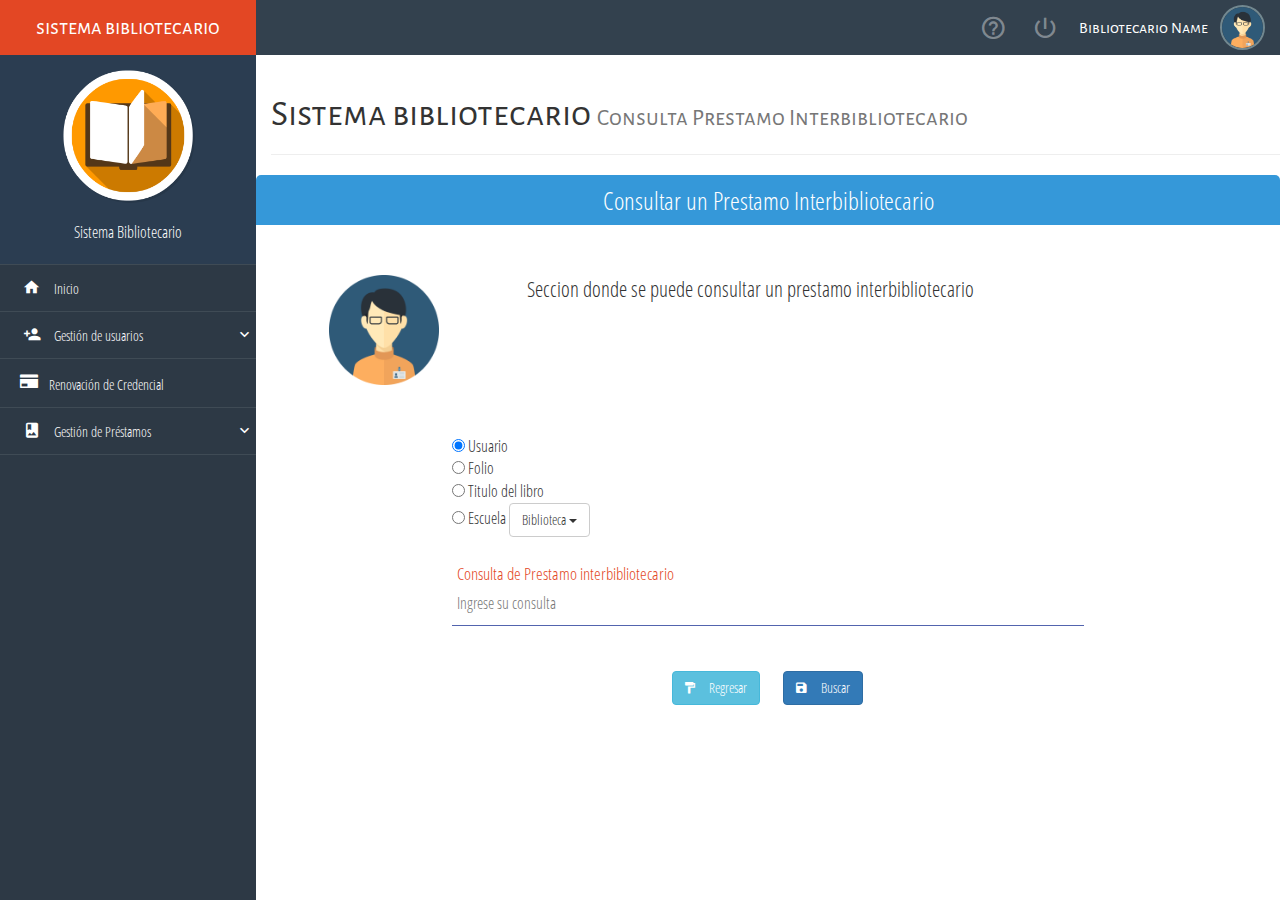
<file: Codigo/Front/pages/Control/gestionPrestamos/ConsultaPresInt.html>
<!DOCTYPE html>
<html lang="es">
<head>
    <title>regStudent</title>
    <meta charset="UTF-8">
    <meta name="viewport" content="width=device-width, initial-scale=1">
    <link rel="Shortcut Icon" type="image/x-icon" href="../../../assets/icons/book.ico" />
    <script src="../../../js/sweet-alert.min.js"></script>
    <link rel="stylesheet" href="../../../css/sweet-alert.css">
    <link rel="stylesheet" href="../../../css/material-design-iconic-font.min.css">
    <link rel="stylesheet" href="../../../css/normalize.css">
    <link rel="stylesheet" href="../../../css/bootstrap.min.css">
    <link rel="stylesheet" href="../../../css/jquery.mCustomScrollbar.css">
    <link rel="stylesheet" href="../../../css/style.css">
    <script src="//ajax.googleapis.com/ajax/libs/jquery/1.11.2/jquery.min.js"></script>
    <script>window.jQuery || document.write('<script src="../../../js/jquery-1.11.2.min.js"><\/script>')</script>
    <script src="../../../js/modernizr.js"></script>
    <script src="../../../js/bootstrap.min.js"></script>
    <script src="../../../js/jquery.mCustomScrollbar.concat.min.js"></script>
    <script src="../../../js/main.js"></script>
</head>
<body>
    <div class="navbar-lateral full-reset">
        <div class="visible-xs font-movile-menu mobile-menu-button"></div>
        <div class="full-reset container-menu-movile custom-scroll-containers">
            <div class="logo full-reset all-tittles">
                <i class="visible-xs zmdi zmdi-close pull-left mobile-menu-button" style="line-height: 55px; cursor: pointer; padding: 0 10px; margin-left: 7px;"></i> 
                sistema bibliotecario
            </div>
            <div class="full-reset" style="background-color:#2B3D51; padding: 10px 0; color:#fff;">
                <figure>
                    <img src="../../../assets/img/logo.png" alt="Biblioteca" class="img-responsive center-box" style="width:55%;">
                </figure>
                <p class="text-center" style="padding-top: 15px;">Sistema Bibliotecario</p>
            </div>
            <div class="full-reset nav-lateral-list-menu">
                <ul class="list-unstyled">
                    <li><a href="../gestionUsuarios/home.html"><i class="zmdi zmdi-home zmdi-hc-fw"></i>&nbsp;&nbsp; Inicio</a></li>
                    <li>
                        <div class="dropdown-menu-button"><i class="zmdi zmdi-account-add zmdi-hc-fw"></i>&nbsp;&nbsp; Gestión de usuarios <i class="zmdi zmdi-chevron-down pull-right zmdi-hc-fw"></i></div>
                        <ul class="list-unstyled">
                            <li><a href="../gestionUsuarios/regStudent.html"><i class="zmdi zmdi-male-alt zmdi-hc-fw"></i>&nbsp;&nbsp; Registrar Estudiante</a></li>
                            <li><a href="../gestionUsuarios/listStudents.html"><i class="zmdi zmdi-accounts zmdi-hc-fw"></i>&nbsp;&nbsp; Lista de Estudiantes</a></li>
                            <li><a href="../gestionUsuarios/regTeacher.html"><i class="zmdi zmdi-male-alt zmdi-hc-fw"></i>&nbsp;&nbsp; Registrar Docente</a></li>
                            <li><a href="../gestionUsuarios/listTeacher.html"><i class="zmdi zmdi-accounts zmdi-hc-fw"></i>&nbsp;&nbsp; Lista de Docentes</a></li>
                        </ul>
                    </li>
                    <li><a href="../gestionCredenciales/renovacionCredencial.html"><i class="glyphicon glyphicon-credit-card"></i>&nbsp;&nbsp; Renovaci&oacute;n de Credencial</a></li>
                    <li>
                        <div class="dropdown-menu-button"><i class="zmdi zmdi-book-image zmdi-hc-fw"></i>&nbsp;&nbsp; Gestión de Pr&eacute;stamos <i class="zmdi zmdi-chevron-down pull-right zmdi-hc-fw"></i></div>
                        <ul class="list-unstyled">
                            <li><a href="preInt.html"><i class="zmdi zmdi-bookmark zmdi-hc-fw"></i>&nbsp;&nbsp; Interno</a></li>
                            <li><a href="preExt.html"><i class="zmdi zmdi-bookmark-outline zmdi-hc-fw"></i>&nbsp;&nbsp; Externo</a></li>
                            <li><a href="ConsultaPres.html"><i class="zmdi zmdi-search zmdi-hc-fw"></i>&nbsp;&nbsp; Consulta Pr&eacute;stamos</a></li>
                            <li><a href="ConsultaPresInt.html"><i class="zmdi zmdi-search zmdi-hc-fw"></i>&nbsp;&nbsp; Consulta Interbibliotecario</a></li>
                        </ul>
                    </li>
                </ul>
            </div>
        </div>
    </div>
    <div class="content-page-container full-reset custom-scroll-containers">
        <nav class="navbar-user-top full-reset">
            <ul class="list-unstyled full-reset">
                <figure>
                   <img src="../../../assets/img/user01.png" alt="user-picture" class="img-responsive img-circle center-box">
                </figure>
                <li style="color:#fff; cursor:default;">
                    <span class="all-tittles">Bibliotecario Name</span>
                </li>
                <li  class="tooltips-general exit-system-button" data-href="../../../index.html" data-placement="bottom" title="Salir del sistema">
                    <i class="zmdi zmdi-power"></i>
                </li>
             
                <li  class="tooltips-general btn-help" data-placement="bottom" title="Ayuda">
                    <i class="zmdi zmdi-help-outline zmdi-hc-fw"></i>
                </li>
                <li class="mobile-menu-button visible-xs" style="float: left !important;">
                    <i class="zmdi zmdi-menu"></i>
                </li>
            </ul>
        </nav>
        <div class="container">
            <div class="page-header">
              <h1 class="all-tittles">Sistema bibliotecario <small>Consulta Prestamo Interbibliotecario</small></h1>
            </div>
        </div>
        
        <div class="title-flat-form title-flat-blue">Consultar un Prestamo Interbibliotecario</div>
        
        <div class="container-fluid"  style="margin: 50px 0;">
            <div class="row">
                <div class="col-xs-12 col-sm-4 col-md-3">
                    <img src="../../../assets/img/user01.png" alt="user" class="img-responsive center-box" style="max-width: 110px;">
                </div>
                <div class="col-xs-12 col-sm-8 col-md-8 text-justify lead">
                   Seccion donde se puede consultar un prestamo interbibliotecario
                </div>
            </div>
        </div>
        <div class="container-fluid">
            
                     <div class="col-xs-16 col-sm-8 col-sm-offset-2">
                            <div class="group-material">
                                  <input type="radio" name="consu" value="usuario" checked> Usuario<br>
                                  <input type="radio" name="consu" value="folio"> Folio<br>
                                  <input type="radio" name="consu" value="titulo"> Titulo del libro<br>
								  <input type="radio" name="consu" value="titulo"> Escuela
								  <button type="button" class="btn btn-default dropdown-toggle"
                                          data-toggle="dropdown">
                                    Biblioteca <span class="caret"></span>
                                  </button>
                                 
                                  <ul class="dropdown-menu" role="menu">
                                    <li><a href="#">ejemplo:ESIME</a></li>
                                    <li><a href="#">ejemplo:ESFM</a></li>
                                    <li><a href="#">ejemplo:ESIA</a></li>
                                  </ul>
                            </div>
                            <div class="group-material">
                                <input type="text" class="material-control tooltips-general" placeholder="Ingrese su consulta" required="" maxlength="70" pattern="[a-zA-ZáéíóúÁÉÍÓÚñÑ ]{1,70}" data-toggle="tooltip" data-placement="top" title="Escribe la consulta">
                                <span class="highlight"></span>
                                <span class="bar"></span>
                                <label>Consulta de Prestamo interbibliotecario</label>
                            </div>
                           
                            <p class="text-center">
                                <a href="preInt.html" class="btn btn-info" style="margin-right: 20px;"><i class="zmdi zmdi-roller"></i> &nbsp;&nbsp; Regresar</a>
                                <a href="ResultadoConPrestX.html" class="btn btn-primary"><i class="zmdi zmdi-floppy"></i> &nbsp;&nbsp; Buscar</a>
                            </p> 
                       </div>

        </div> 
    </div>

</body>
</html>

<!--link rel="stylesheet" type="text/css" href="css/bootstrap.min.css"-->
</file>
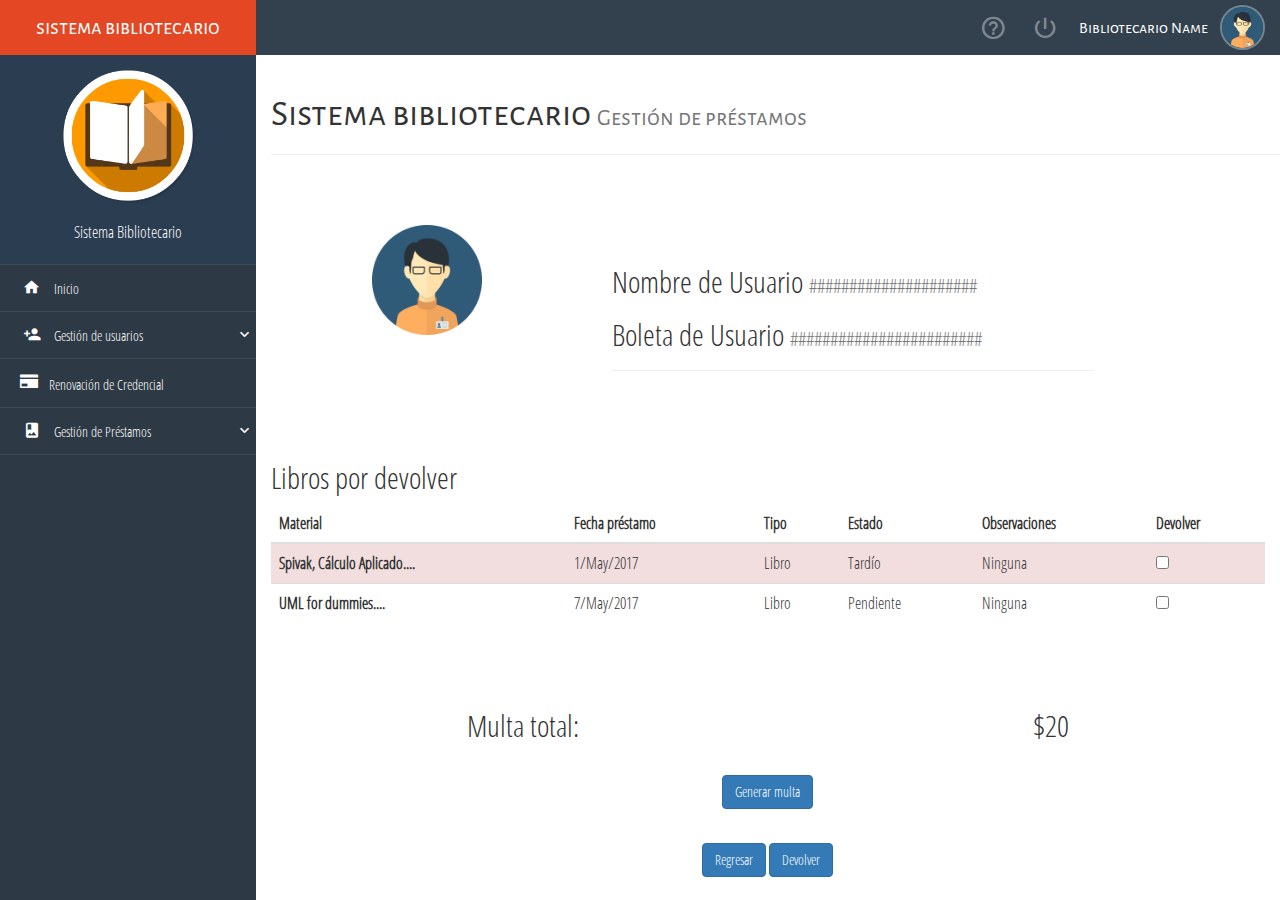
<file: Codigo/Front/pages/Control/gestionPrestamos/devolInt.html>
<!DOCTYPE html>
<html lang="es">
<head>
    <title>regStudent</title>
    <meta charset="UTF-8">
    <meta name="viewport" content="width=device-width, initial-scale=1">
    <link rel="Shortcut Icon" type="image/x-icon" href="../../../assets/icons/book.ico" />
    <script src="../../../js/sweet-alert.min.js"></script>
    <link rel="stylesheet" href="../../../css/sweet-alert.css">
    <link rel="stylesheet" href="../../../css/material-design-iconic-font.min.css">
    <link rel="stylesheet" href="../../../css/normalize.css">
    <link rel="stylesheet" href="../../../css/bootstrap.min.css">
    <link rel="stylesheet" href="../../../css/jquery.mCustomScrollbar.css">
    <link rel="stylesheet" href="../../../css/style.css">
    <script src="//ajax.googleapis.com/ajax/libs/jquery/1.11.2/jquery.min.js"></script>
    <script>window.jQuery || document.write('<script src="../../../js/jquery-1.11.2.min.js"><\/script>')</script>
    <script src="../../../js/modernizr.js"></script>
    <script src="../../../js/bootstrap.min.js"></script>
    <script src="../../../js/jquery.mCustomScrollbar.concat.min.js"></script>
    <script src="../../../js/main.js"></script>
</head>
<body>
    <div class="navbar-lateral full-reset">
        <div class="visible-xs font-movile-menu mobile-menu-button"></div>
        <div class="full-reset container-menu-movile custom-scroll-containers">
            <div class="logo full-reset all-tittles">
                <i class="visible-xs zmdi zmdi-close pull-left mobile-menu-button" style="line-height: 55px; cursor: pointer; padding: 0 10px; margin-left: 7px;"></i> 
                sistema bibliotecario
            </div>
            <div class="full-reset" style="background-color:#2B3D51; padding: 10px 0; color:#fff;">
                <figure>
                    <img src="../../../assets/img/logo.png" alt="Biblioteca" class="img-responsive center-box" style="width:55%;">
                </figure>
                <p class="text-center" style="padding-top: 15px;">Sistema Bibliotecario</p>
            </div>
            <div class="full-reset nav-lateral-list-menu">
                <ul class="list-unstyled">
                    <li><a href="../gestionUsuarios/home.html"><i class="zmdi zmdi-home zmdi-hc-fw"></i>&nbsp;&nbsp; Inicio</a></li>
                    <li>
                        <div class="dropdown-menu-button"><i class="zmdi zmdi-account-add zmdi-hc-fw"></i>&nbsp;&nbsp; Gestión de usuarios <i class="zmdi zmdi-chevron-down pull-right zmdi-hc-fw"></i></div>
                        <ul class="list-unstyled">
                            <li><a href="../gestionUsuarios/regStudent.html"><i class="zmdi zmdi-male-alt zmdi-hc-fw"></i>&nbsp;&nbsp; Registrar Estudiante</a></li>
                            <li><a href="../gestionUsuarios/listStudents.html"><i class="zmdi zmdi-accounts zmdi-hc-fw"></i>&nbsp;&nbsp; Lista de Estudiantes</a></li>
                            <li><a href="../gestionUsuarios/regTeacher.html"><i class="zmdi zmdi-male-alt zmdi-hc-fw"></i>&nbsp;&nbsp; Registrar Docente</a></li>
                            <li><a href="../gestionUsuarios/listTeacher.html"><i class="zmdi zmdi-accounts zmdi-hc-fw"></i>&nbsp;&nbsp; Lista de Docentes</a></li>
                        </ul>
                    </li>
                    <li><a href="../gestionCredenciales/renovacionCredencial.html"><i class="glyphicon glyphicon-credit-card"></i>&nbsp;&nbsp; Renovaci&oacute;n de Credencial</a></li>
                    <li>
                        <div class="dropdown-menu-button"><i class="zmdi zmdi-book-image zmdi-hc-fw"></i>&nbsp;&nbsp; Gestión de Pr&eacute;stamos <i class="zmdi zmdi-chevron-down pull-right zmdi-hc-fw"></i></div>
                        <ul class="list-unstyled">
                            <li><a href="preInt.html"><i class="zmdi zmdi-bookmark zmdi-hc-fw"></i>&nbsp;&nbsp; Interno</a></li>
                            <li><a href="preExt.html"><i class="zmdi zmdi-bookmark-outline zmdi-hc-fw"></i>&nbsp;&nbsp; Externo</a></li>
                            <li><a href="ConsultaPres.html"><i class="zmdi zmdi-search zmdi-hc-fw"></i>&nbsp;&nbsp; Consulta Pr&eacute;stamos</a></li>
                            <li><a href="ConsultaPresInt.html"><i class="zmdi zmdi-search zmdi-hc-fw"></i>&nbsp;&nbsp; Consulta Interbibliotecario</a></li>
                        </ul>
                    </li>
                </ul>
            </div>
        </div>
    </div>
    <div class="content-page-container full-reset custom-scroll-containers">
        <nav class="navbar-user-top full-reset">
            <ul class="list-unstyled full-reset">
                <figure>
                   <img src="../../../assets/img/user01.png" alt="user-picture" class="img-responsive img-circle center-box">
                </figure>
                <li style="color:#fff; cursor:default;">
                    <span class="all-tittles">Bibliotecario Name</span>
                </li>
                <li  class="tooltips-general exit-system-button" data-href="../../../index.html" data-placement="bottom" title="Salir del sistema">
                    <i class="zmdi zmdi-power"></i>
                </li>
             
                <li  class="tooltips-general btn-help" data-placement="bottom" title="Ayuda">
                    <i class="zmdi zmdi-help-outline zmdi-hc-fw"></i>
                </li>
                <li class="mobile-menu-button visible-xs" style="float: left !important;">
                    <i class="zmdi zmdi-menu"></i>
                </li>
            </ul>
        </nav>
        <div class="container">
            <div class="page-header">
              <h1 class="all-tittles">Sistema bibliotecario <small>Gestión de préstamos</small></h1>
            </div>
        </div>
        
        
        <div class="container-fluid"  style="margin: 50px 0;">
            <div class="row">

              <div class="col-xs-4">
                    <img src="../../../assets/img/user01.png" alt="user" class="img-responsive center-box" style="max-width: 110px;">
              </div>

              <div class="col-xs-6 ">
                    <div class="page-header">
                        <h2>Nombre de Usuario <small>#####################</small></h2>
                        <h2>Boleta de Usuario <small> ########################</small></h2>
                    </div>
              </div>
            </div>
        </div>
        <div class="container-fluid">
            <h2 class="sub-header">Libros por devolver</h2>
            <table class="table">
              <thead>
                <tr>
                  <th>Material</th>
                  <th>Fecha préstamo</th>
                  <th>Tipo</th>
                  <th>Estado</th>
                  <th>Observaciones</th>
                  <th>Devolver</th>
                </tr>
              </thead>
              <tbody>
                <tr class="bg-danger">
                  <th scope="row" >Spivak, Cálculo Aplicado....</th>
                  <td>1/May/2017</td>
                  <td>Libro</td>
                  <td>Tardío</td>
                  <td>Ninguna</td>
                  <td><span class="mx-auto">
                      <input type="checkbox">
                      </span></td>
                </tr>
                <tr>
                  <th scope="row">UML for dummies....</th>
                  <td>7/May/2017</td>
                  <td>Libro</td>
                  <td>Pendiente</td>
                  <td>Ninguna</td>
                  <td><span class="mx-auto">
                      <input type="checkbox">
                      </span></td>
                </tr>
              </tbody>
        </table>
        <br><br>
        <div class="col-xs-16 col-sm-8 col-sm-offset-2">
             <div class="col-xs-6 text-left"><h2>Multa total: </h2></div>
             <div class="col-xs-6 text-right"><h2>$20</h2></div>
            </div>
        </div> 
        <br>
        <div class="col-xs-16 col-sm-8 col-sm-offset-2">
             <div class="text-center">
                 <a href="GeneracionMult.html" class="btn btn-primary text-center">Generar multa</a>
             </div>
            </div>
        <br><br><br>
        <div class="col-xs-16 col-sm-8 col-sm-offset-2">
             <div class="text-center">
                 <a href="preInt.html" class="btn btn-primary text-center">Regresar</a> 
                 <a href="preInt.html" class="btn btn-primary text-center">Devolver</a>
             </div>
            </div>
        </div> 
    </div>
</body>
</html>
</file>
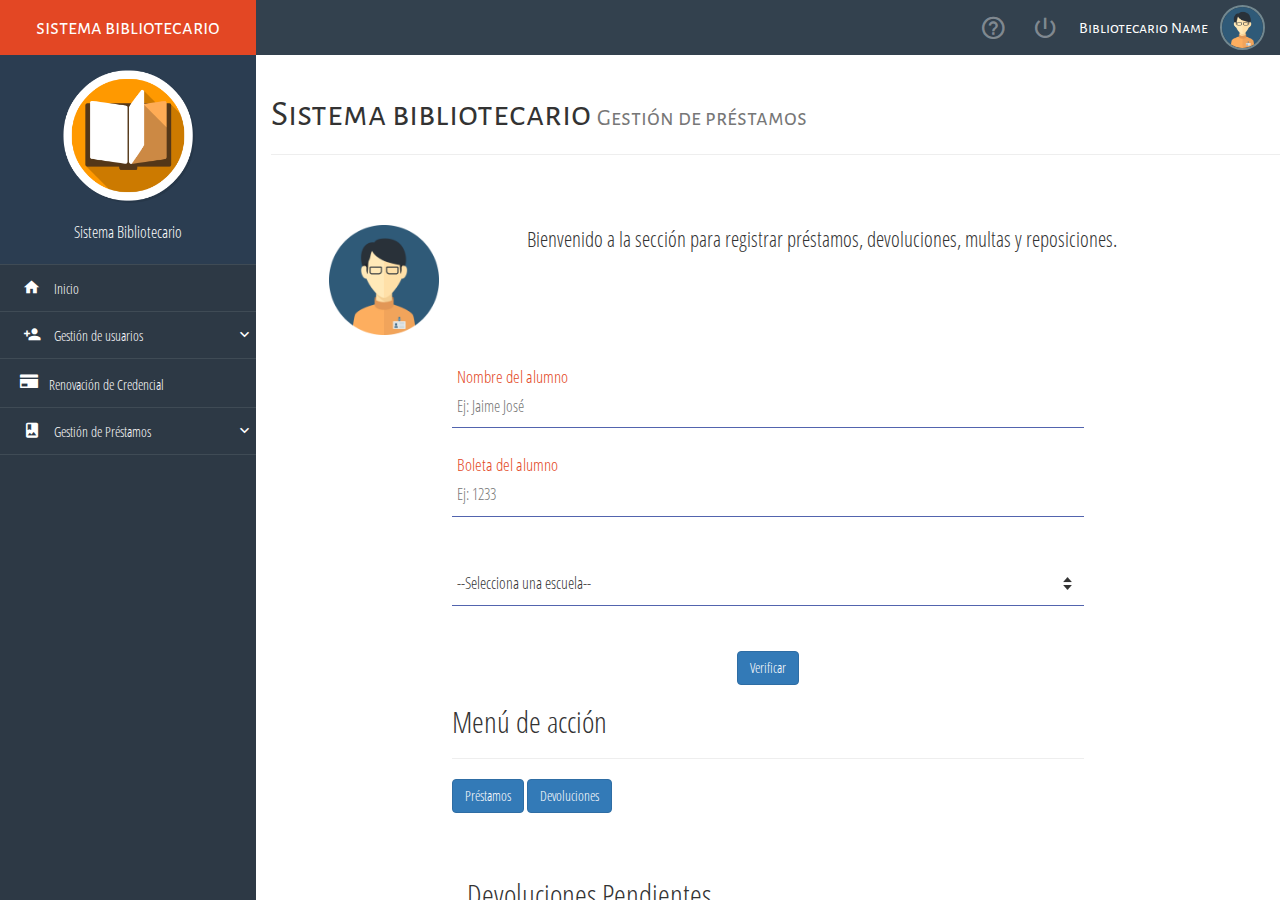
<file: Codigo/Front/pages/Control/gestionPrestamos/preExt.html>
<!DOCTYPE html>
<html lang="es">
<head>
    <title>regStudent</title>
    <meta charset="UTF-8">
    <meta name="viewport" content="width=device-width, initial-scale=1">
    <link rel="Shortcut Icon" type="image/x-icon" href="../../../assets/icons/book.ico" />
    <script src="../../../js/sweet-alert.min.js"></script>
    <link rel="stylesheet" href="../../../css/sweet-alert.css">
    <link rel="stylesheet" href="../../../css/material-design-iconic-font.min.css">
    <link rel="stylesheet" href="../../../css/normalize.css">
    <link rel="stylesheet" href="../../../css/bootstrap.min.css">
    <link rel="stylesheet" href="../../../css/jquery.mCustomScrollbar.css">
    <link rel="stylesheet" href="../../../css/style.css">
    <script src="//ajax.googleapis.com/ajax/libs/jquery/1.11.2/jquery.min.js"></script>
    <script>window.jQuery || document.write('<script src="../../../js/jquery-1.11.2.min.js"><\/script>')</script>
    <script src="../../../js/modernizr.js"></script>
    <script src="../../../js/bootstrap.min.js"></script>
    <script src="../../../js/jquery.mCustomScrollbar.concat.min.js"></script>
    <script src="../../../js/main.js"></script>
</head>
<body>
    <div class="navbar-lateral full-reset">
        <div class="visible-xs font-movile-menu mobile-menu-button"></div>
        <div class="full-reset container-menu-movile custom-scroll-containers">
            <div class="logo full-reset all-tittles">
                <i class="visible-xs zmdi zmdi-close pull-left mobile-menu-button" style="line-height: 55px; cursor: pointer; padding: 0 10px; margin-left: 7px;"></i> 
                sistema bibliotecario
            </div>
            <div class="full-reset" style="background-color:#2B3D51; padding: 10px 0; color:#fff;">
                <figure>
                    <img src="../../../assets/img/logo.png" alt="Biblioteca" class="img-responsive center-box" style="width:55%;">
                </figure>
                <p class="text-center" style="padding-top: 15px;">Sistema Bibliotecario</p>
            </div>
            <div class="full-reset nav-lateral-list-menu">
                <ul class="list-unstyled">
                    <li><a href="../gestionUsuarios/home.html"><i class="zmdi zmdi-home zmdi-hc-fw"></i>&nbsp;&nbsp; Inicio</a></li>
                    <li>
                        <div class="dropdown-menu-button"><i class="zmdi zmdi-account-add zmdi-hc-fw"></i>&nbsp;&nbsp; Gestión de usuarios <i class="zmdi zmdi-chevron-down pull-right zmdi-hc-fw"></i></div>
                        <ul class="list-unstyled">
                            <li><a href="../gestionUsuarios/regStudent.html"><i class="zmdi zmdi-male-alt zmdi-hc-fw"></i>&nbsp;&nbsp; Registrar Estudiante</a></li>
                            <li><a href="../gestionUsuarios/listStudents.html"><i class="zmdi zmdi-accounts zmdi-hc-fw"></i>&nbsp;&nbsp; Lista de Estudiantes</a></li>
                            <li><a href="../gestionUsuarios/regTeacher.html"><i class="zmdi zmdi-male-alt zmdi-hc-fw"></i>&nbsp;&nbsp; Registrar Docente</a></li>
                            <li><a href="../gestionUsuarios/listTeacher.html"><i class="zmdi zmdi-accounts zmdi-hc-fw"></i>&nbsp;&nbsp; Lista de Docentes</a></li>
                        </ul>
                    </li>
                    <li><a href="../gestionCredenciales/renovacionCredencial.html"><i class="glyphicon glyphicon-credit-card"></i>&nbsp;&nbsp; Renovaci&oacute;n de Credencial</a></li>
                    <li>
                        <div class="dropdown-menu-button"><i class="zmdi zmdi-book-image zmdi-hc-fw"></i>&nbsp;&nbsp; Gestión de Pr&eacute;stamos <i class="zmdi zmdi-chevron-down pull-right zmdi-hc-fw"></i></div>
                        <ul class="list-unstyled">
                            <li><a href="preInt.html"><i class="zmdi zmdi-bookmark zmdi-hc-fw"></i>&nbsp;&nbsp; Interno</a></li>
                            <li><a href="preExt.html"><i class="zmdi zmdi-bookmark-outline zmdi-hc-fw"></i>&nbsp;&nbsp; Externo</a></li>
                            <li><a href="ConsultaPres.html"><i class="zmdi zmdi-search zmdi-hc-fw"></i>&nbsp;&nbsp; Consulta Pr&eacute;stamos</a></li>
                            <li><a href="ConsultaPresInt.html"><i class="zmdi zmdi-search zmdi-hc-fw"></i>&nbsp;&nbsp; Consulta Interbibliotecario</a></li>
                        </ul>
                    </li>
                </ul>
            </div>
        </div>
    </div>
    <div class="content-page-container full-reset custom-scroll-containers">
        <nav class="navbar-user-top full-reset">
            <ul class="list-unstyled full-reset">
                <figure>
                   <img src="../../../assets/img/user01.png" alt="user-picture" class="img-responsive img-circle center-box">
                </figure>
                <li style="color:#fff; cursor:default;">
                    <span class="all-tittles">Bibliotecario Name</span>
                </li>
                <li  class="tooltips-general exit-system-button" data-href="../../../index.html" data-placement="bottom" title="Salir del sistema">
                    <i class="zmdi zmdi-power"></i>
                </li>
             
                <li  class="tooltips-general btn-help" data-placement="bottom" title="Ayuda">
                    <i class="zmdi zmdi-help-outline zmdi-hc-fw"></i>
                </li>
                <li class="mobile-menu-button visible-xs" style="float: left !important;">
                    <i class="zmdi zmdi-menu"></i>
                </li>
            </ul>
        </nav>
        <div class="container">
            <div class="page-header">
              <h1 class="all-tittles">Sistema bibliotecario <small>Gestión de préstamos</small></h1>
            </div>
        </div>
        
        
        <div class="container-fluid"  style="margin: 50px 0;">
            <div class="row">
                <div class="col-xs-12 col-sm-4 col-md-3">
                    <img src="../../../assets/img/user01.png" alt="user" class="img-responsive center-box" style="max-width: 110px;">
                </div>
                <div class="col-xs-12 col-sm-8 col-md-8 text-justify lead">
                   Bienvenido a la sección para registrar préstamos, devoluciones, multas y reposiciones.
                </div>
            </div>
        </div>
        <div class="container-fluid">
            
             <div class="col-xs-16 col-sm-8 col-sm-offset-2">
                    <div class="group-material">
                        <input type="text" class="material-control tooltips-general input-check-user" placeholder="Ej: Jaime José" required="" maxlength="20" pattern="[a-zA-Z0-9áéíóúÁÉÍÓÚñÑ]{1,20}" data-placement="top">
                        <span class="highlight"></span>
                        <span class="bar"></span>
                        <label>Nombre del alumno</label>
                    </div>
                    
                    <div class="group-material">
                        <input type="text" class="material-control" placeholder="Ej: 1233" required="" maxlength="70" pattern="\d+" data-placement="top" title="Escribe el número de empleado">
                        <span class="highlight"></span>
                        <span class="bar"></span>
                        <label>Boleta del alumno</label>
                    </div>
                    
                      <div class="group-material">
                            <select class="material-control">
                                <option disabled selected value>--Selecciona una escuela--</option>
                                <option> ESIME ZAC</option>
                                <option> ESIME AZC</option>
                                <option> UPIICSA</option>
                            </select>
                           <span class="bar"></span>
                        </div>

                    <div class="text-center">
                        <button type="submit" class="btn btn-primary text-center">Verificar</button>
                    </div> 
                    <div class="group-material" id="action-menu">
                         <h2>Menú de acción</h2>
                        <hr>
                        <a href="Prestamo Externo.html" class="btn btn-primary text-center">Préstamos</a>
                        <a href="devolExt.html" class="btn btn-primary text-center">Devoluciones</a>       
                    </div>
                    <div class="container-fluid">
            <h2 class="sub-header">Devoluciones Pendientes</h2>
			<hr>
            <table class="table">
              <thead>
                <tr>
                  <th>Material</th>
                  <th>Fecha préstamo</th>
                  <th>Tipo</th>
                  <th>Estado</th>
                  <th>Observaciones</th>
                  <th>Devolver</th>
                </tr>
              </thead>
              <tbody>
                <tr class="bg-danger">
                  <th scope="row" >Spivak, Cálculo Aplicado....</th>
                  <td>1/May/2017</td>
                  <td>Libro</td>
                  <td>Tardío</td>
                  <td>Ninguna</td>
                  <td><span class="mx-auto">
                      <input type="checkbox">
                      </span></td>
                </tr>
                <tr>
                  <th scope="row">UML for dummies....</th>
                  <td>7/May/2017</td>
                  <td>Libro</td>
                  <td>Pendiente</td>
                  <td>Ninguna</td>
                  <td><span class="mx-auto">
                      <input type="checkbox">
                      </span></td>
                </tr>
              </tbody>
        </table>
        <div class="col-xs-16 col-sm-8 col-sm-offset-2">
             <div class="col-xs-6 text-left"><h2>Multa total: </h2></div>
             <div class="col-xs-6 text-right"><h2>$20</h2></div>
            </div>
        </div>
		<br>
        <div class="col-xs-16 col-sm-8 col-sm-offset-2">
             <div class="text-center">
                 <a href="GeneracionMultExt.html" class="btn btn-primary text-center">Generar Multa</a>
             </div>
            </div>
        <br><br><br>
        <div class="col-xs-16 col-sm-8 col-sm-offset-2">
             <div class="text-center">
                <button type="submit" class="btn btn-primary"><i class="zmdi zmdi-floppy"></i> &nbsp;&nbsp; Devolver</button>
				</div>
				</div>
				<br>
                    <div class="group-material">
                        <h2>Multas Pendientes</h2>
                   </div>
                   <hr>
                            <div class="group-material">
                                <table style="width:100%">
                                  <tr>
                                    <th>ID</th>
                                    <th>Fecha</th> 
									<th>Monto</th>
                                    <th>Tipo</th>
                                    <th>Pago</th>
                                  </tr>
                                  <tr>
                                    <td>XXX</td>
                                    <td>XXXX</td>
									<td>$$$</td>
                                    <td>Maltrato</td>
                                    <td><input type="radio" name="pagada" value="pagada"></td>
                                  </tr>
                                  <tr>
                                    <td>XXX</td>
                                    <td>XXXX</td> 
									<td>$$$</td>
                                    <td>Devolución Tardía</td>
                                    <td><input type="radio" name="pagada" value="pagada"></td>
                                  </tr>
                                </table>
                            </div>
                             <p class="text-center">
                             	<button type="submit" class="btn btn-primary"><i class="zmdi zmdi-floppy"></i> &nbsp;&nbsp; Imprimir</button>
								<button type="submit" class="btn btn-primary"><i class="zmdi zmdi-floppy"></i> &nbsp;&nbsp; Cancelar Multa</button>
                                <button type="submit" class="btn btn-primary"><i class="zmdi zmdi-floppy"></i> &nbsp;&nbsp; Registrar Pago</button>
                            </p>
                       </div>

        </div> 
    </div>
</body>
</html>
</file>
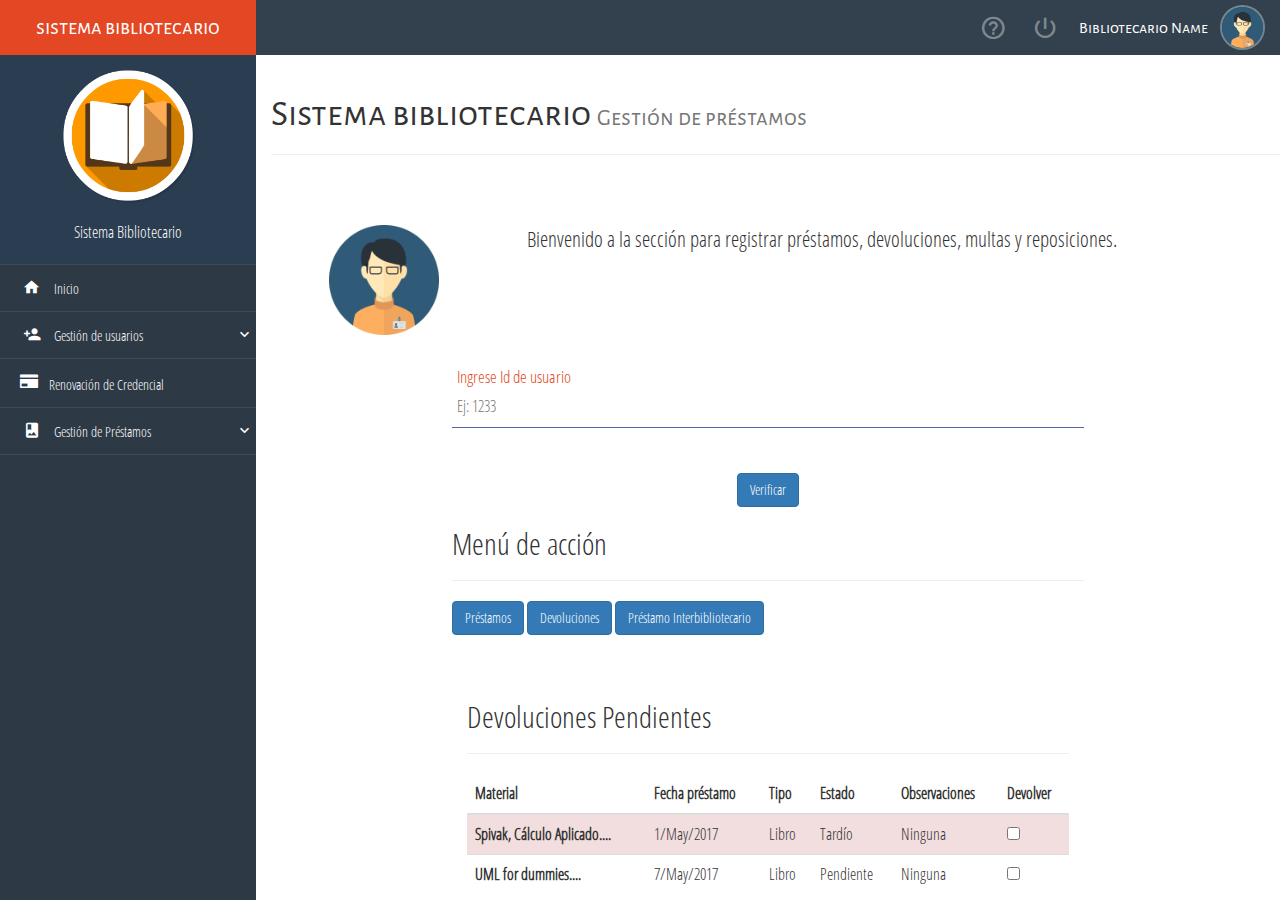
<file: Codigo/Front/pages/Control/gestionPrestamos/preInt.html>
<!DOCTYPE html>
<html lang="es">
<head>
    <title>regStudent</title>
    <meta charset="UTF-8">
    <meta name="viewport" content="width=device-width, initial-scale=1">
    <link rel="Shortcut Icon" type="image/x-icon" href="../../../assets/icons/book.ico" />
    <script src="../../../js/sweet-alert.min.js"></script>
    <link rel="stylesheet" href="../../../css/sweet-alert.css">
    <link rel="stylesheet" href="../../../css/material-design-iconic-font.min.css">
    <link rel="stylesheet" href="../../../css/normalize.css">
    <link rel="stylesheet" href="../../../css/bootstrap.min.css">
    <link rel="stylesheet" href="../../../css/jquery.mCustomScrollbar.css">
    <link rel="stylesheet" href="../../../css/style.css">
    <script src="//ajax.googleapis.com/ajax/libs/jquery/1.11.2/jquery.min.js"></script>
    <script>window.jQuery || document.write('<script src="../../../js/jquery-1.11.2.min.js"><\/script>')</script>
    <script src="../../../js/modernizr.js"></script>
    <script src="../../../js/bootstrap.min.js"></script>
    <script src="../../../js/jquery.mCustomScrollbar.concat.min.js"></script>
    <script src="../../../js/main.js"></script>
</head>
<body>
    <div class="navbar-lateral full-reset">
        <div class="visible-xs font-movile-menu mobile-menu-button"></div>
        <div class="full-reset container-menu-movile custom-scroll-containers">
            <div class="logo full-reset all-tittles">
                <i class="visible-xs zmdi zmdi-close pull-left mobile-menu-button" style="line-height: 55px; cursor: pointer; padding: 0 10px; margin-left: 7px;"></i> 
                sistema bibliotecario
            </div>
            <div class="full-reset" style="background-color:#2B3D51; padding: 10px 0; color:#fff;">
                <figure>
                    <img src="../../../assets/img/logo.png" alt="Biblioteca" class="img-responsive center-box" style="width:55%;">
                </figure>
                <p class="text-center" style="padding-top: 15px;">Sistema Bibliotecario</p>
            </div>
            <div class="full-reset nav-lateral-list-menu">
                <ul class="list-unstyled">
                    <li><a href="../gestionUsuarios/home.html"><i class="zmdi zmdi-home zmdi-hc-fw"></i>&nbsp;&nbsp; Inicio</a></li>
                    <li>
                        <div class="dropdown-menu-button"><i class="zmdi zmdi-account-add zmdi-hc-fw"></i>&nbsp;&nbsp; Gestión de usuarios <i class="zmdi zmdi-chevron-down pull-right zmdi-hc-fw"></i></div>
                        <ul class="list-unstyled">
                            <li><a href="../gestionUsuarios/regStudent.html"><i class="zmdi zmdi-male-alt zmdi-hc-fw"></i>&nbsp;&nbsp; Registrar Estudiante</a></li>
                            <li><a href="../gestionUsuarios/listStudents.html"><i class="zmdi zmdi-accounts zmdi-hc-fw"></i>&nbsp;&nbsp; Lista de Estudiantes</a></li>
                            <li><a href="../gestionUsuarios/regTeacher.html"><i class="zmdi zmdi-male-alt zmdi-hc-fw"></i>&nbsp;&nbsp; Registrar Docente</a></li>
                            <li><a href="../gestionUsuarios/listTeacher.html"><i class="zmdi zmdi-accounts zmdi-hc-fw"></i>&nbsp;&nbsp; Lista de Docentes</a></li>
                        </ul>
                    </li>
                    <li><a href="../gestionCredenciales/renovacionCredencial.html"><i class="glyphicon glyphicon-credit-card"></i>&nbsp;&nbsp; Renovaci&oacute;n de Credencial</a></li>
                    <li>
                        <div class="dropdown-menu-button"><i class="zmdi zmdi-book-image zmdi-hc-fw"></i>&nbsp;&nbsp; Gestión de Pr&eacute;stamos <i class="zmdi zmdi-chevron-down pull-right zmdi-hc-fw"></i></div>
                        <ul class="list-unstyled">
                            <li><a href="preInt.html"><i class="zmdi zmdi-bookmark zmdi-hc-fw"></i>&nbsp;&nbsp; Interno</a></li>
                            <li><a href="preExt.html"><i class="zmdi zmdi-bookmark-outline zmdi-hc-fw"></i>&nbsp;&nbsp; Externo</a></li>
                            <li><a href="ConsultaPres.html"><i class="zmdi zmdi-search zmdi-hc-fw"></i>&nbsp;&nbsp; Consulta Pr&eacute;stamos</a></li>
                            <li><a href="ConsultaPresInt.html"><i class="zmdi zmdi-search zmdi-hc-fw"></i>&nbsp;&nbsp; Consulta Interbibliotecario</a></li>
                        </ul>
                    </li>
                </ul>
            </div>
        </div>
    </div>
    <div class="content-page-container full-reset custom-scroll-containers">
        <nav class="navbar-user-top full-reset">
            <ul class="list-unstyled full-reset">
                <figure>
                   <img src="../../../assets/img/user01.png" alt="user-picture" class="img-responsive img-circle center-box">
                </figure>
                <li style="color:#fff; cursor:default;">
                    <span class="all-tittles">Bibliotecario Name</span>
                </li>
                <li  class="tooltips-general exit-system-button" data-href="../../../index.html" data-placement="bottom" title="Salir del sistema">
                    <i class="zmdi zmdi-power"></i>
                </li>
             
                <li  class="tooltips-general btn-help" data-placement="bottom" title="Ayuda">
                    <i class="zmdi zmdi-help-outline zmdi-hc-fw"></i>
                </li>
                <li class="mobile-menu-button visible-xs" style="float: left !important;">
                    <i class="zmdi zmdi-menu"></i>
                </li>
            </ul>
        </nav>
        <div class="container">
            <div class="page-header">
              <h1 class="all-tittles">Sistema bibliotecario <small>Gestión de préstamos</small></h1>
            </div>
        </div>
        
        
        <div class="container-fluid"  style="margin: 50px 0;">
            <div class="row">
                <div class="col-xs-12 col-sm-4 col-md-3">
                    <img src="../../../assets/img/user01.png" alt="user" class="img-responsive center-box" style="max-width: 110px;">
                </div>
                <div class="col-xs-12 col-sm-8 col-md-8 text-justify lead">
                   Bienvenido a la sección para registrar préstamos, devoluciones, multas y reposiciones.
                </div>
            </div>
        </div>
        <div class="container-fluid">
            
             <div class="col-xs-16 col-sm-8 col-sm-offset-2">
                    <div class="group-material">
                        <input type="text" class="material-control" placeholder="Ej: 1233" required="" maxlength="70" pattern="\d+" data-placement="top" title="Escribe el número de empleado">
                        <span class="highlight"></span>
                        <span class="bar"></span>
                        <label>Ingrese Id de usuario</label>
                    </div>

                    <div class="text-center">
                        <button type="submit" class="btn btn-primary text-center">Verificar</button>
                    </div> 
                    <div class="group-material" id="action-menu">
                         <h2>Menú de acción</h2>
                        <hr>
                        <a href="prestamo.html" class="btn btn-primary text-center">Préstamos</a>
                        <a href="devolInt.html" class="btn btn-primary text-center">Devoluciones</a>
                        <a href="Prestamo Interbibliotecario.html" class="btn btn-primary text-center">Préstamo Interbibliotecario</a>
                    </div>
            <div class="container-fluid">
            <h2 class="sub-header">Devoluciones Pendientes</h2>
			<hr>
            <table class="table">
              <thead>
                <tr>
                  <th>Material</th>
                  <th>Fecha préstamo</th>
                  <th>Tipo</th>
                  <th>Estado</th>
                  <th>Observaciones</th>
                  <th>Devolver</th>
                </tr>
              </thead>
              <tbody>
                <tr class="bg-danger">
                  <th scope="row" >Spivak, Cálculo Aplicado....</th>
                  <td>1/May/2017</td>
                  <td>Libro</td>
                  <td>Tardío</td>
                  <td>Ninguna</td>
                  <td><span class="mx-auto">
                      <input type="checkbox">
                      </span></td>
                </tr>
                <tr>
                  <th scope="row">UML for dummies....</th>
                  <td>7/May/2017</td>
                  <td>Libro</td>
                  <td>Pendiente</td>
                  <td>Ninguna</td>
                  <td><span class="mx-auto">
                      <input type="checkbox">
                      </span></td>
                </tr>
              </tbody>
        </table>
        <div class="col-xs-16 col-sm-8 col-sm-offset-2">
             <div class="col-xs-6 text-left"><h2>Multa total: </h2></div>
             <div class="col-xs-6 text-right"><h2>$20</h2></div>
            </div>
        </div>
		<br>
        <div class="col-xs-16 col-sm-8 col-sm-offset-2">
             <div class="text-center">
                 <a href="GeneracionMult.html" class="btn btn-primary text-center">Generar Multa</a>
             </div>
            </div>
        <br><br><br>
        <div class="col-xs-16 col-sm-8 col-sm-offset-2">
             <div class="text-center">
                <button type="submit" class="btn btn-primary"><i class="zmdi zmdi-floppy"></i> &nbsp;&nbsp; Devolver</button>
				</div>
				</div>
				<br>
                    <div class="group-material">
                        <h2>Multas Pendientes</h2>
                   </div>
                   <hr>
                            <div class="group-material">
                                <table style="width:100%">
                                  <tr>
                                    <th>ID</th>
                                    <th>Fecha</th> 
									<th>Monto</th>
                                    <th>Tipo</th>
                                    <th>Pago</th>
                                  </tr>
                                  <tr>
                                    <td>XXX</td>
                                    <td>XXXX</td>
									<td>$$$</td>
                                    <td>Maltrato</td>
                                    <td><input type="radio" name="pagada" value="pagada"></td>
                                  </tr>
                                  <tr>
                                    <td>XXX</td>
                                    <td>XXXX</td> 
									<td>$$$</td>
                                    <td>Devolución Tardía</td>
                                    <td><input type="radio" name="pagada" value="pagada"></td>
                                  </tr>
                                </table>
                            </div>
                             <p class="text-center">
                             	<button type="submit" class="btn btn-primary"><i class="zmdi zmdi-floppy"></i> &nbsp;&nbsp; Imprimir</button>
								<button type="submit" class="btn btn-primary"><i class="zmdi zmdi-floppy"></i> &nbsp;&nbsp; Cancelar Multa</button>
                                <button type="submit" class="btn btn-primary"><i class="zmdi zmdi-floppy"></i> &nbsp;&nbsp; Registrar Pago</button>
                            </p>
                       </div>
                    
        </div> 
    </div>
</body>
</html>
</file>
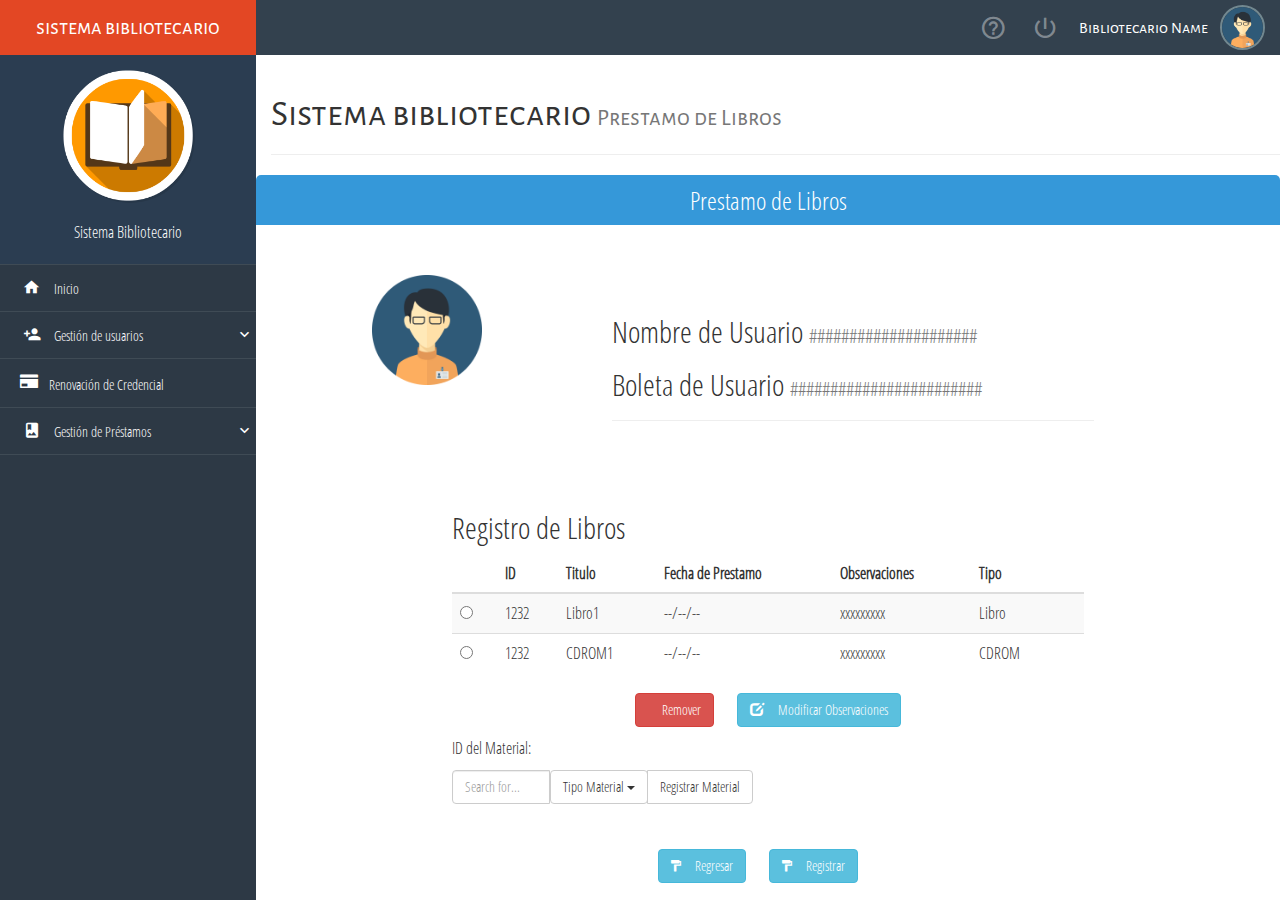
<file: Codigo/Front/pages/Control/gestionPrestamos/prestamo.html>
<!DOCTYPE html>
<html lang="es">
<head>
    <title>regStudent</title>
    <meta charset="UTF-8">
    <meta name="viewport" content="width=device-width, initial-scale=1">
    <link rel="Shortcut Icon" type="image/x-icon" href="../../../assets/icons/book.ico" />
    <script src="../../../js/sweet-alert.min.js"></script>
    <link rel="stylesheet" href="../../../css/sweet-alert.css">
    <link rel="stylesheet" href="../../../css/material-design-iconic-font.min.css">
    <link rel="stylesheet" href="../../../css/normalize.css">
    <link rel="stylesheet" href="../../../css/bootstrap.min.css">
    <link rel="stylesheet" href="../../../css/jquery.mCustomScrollbar.css">
    <link rel="stylesheet" href="../../../css/style.css">
    <script src="//ajax.googleapis.com/ajax/libs/jquery/1.11.2/jquery.min.js"></script>
    <script>window.jQuery || document.write('<script src="../../../js/jquery-1.11.2.min.js"><\/script>')</script>
    <script src="../../../js/modernizr.js"></script>
    <script src="../../../js/bootstrap.min.js"></script>
    <script src="../../../js/jquery.mCustomScrollbar.concat.min.js"></script>
    <script src="../../../js/main.js"></script>
</head>
<body>
    <div class="navbar-lateral full-reset">
        <div class="visible-xs font-movile-menu mobile-menu-button"></div>
        <div class="full-reset container-menu-movile custom-scroll-containers">
            <div class="logo full-reset all-tittles">
                <i class="visible-xs zmdi zmdi-close pull-left mobile-menu-button" style="line-height: 55px; cursor: pointer; padding: 0 10px; margin-left: 7px;"></i> 
                sistema bibliotecario
            </div>
            <div class="full-reset" style="background-color:#2B3D51; padding: 10px 0; color:#fff;">
                <figure>
                    <img src="../../../assets/img/logo.png" alt="Biblioteca" class="img-responsive center-box" style="width:55%;">
                </figure>
                <p class="text-center" style="padding-top: 15px;">Sistema Bibliotecario</p>
            </div>
            <div class="full-reset nav-lateral-list-menu">
                <ul class="list-unstyled">
                    <li><a href="../gestionUsuarios/home.html"><i class="zmdi zmdi-home zmdi-hc-fw"></i>&nbsp;&nbsp; Inicio</a></li>
                    <li>
                        <div class="dropdown-menu-button"><i class="zmdi zmdi-account-add zmdi-hc-fw"></i>&nbsp;&nbsp; Gestión de usuarios <i class="zmdi zmdi-chevron-down pull-right zmdi-hc-fw"></i></div>
                        <ul class="list-unstyled">
                            <li><a href="../gestionUsuarios/regStudent.html"><i class="zmdi zmdi-male-alt zmdi-hc-fw"></i>&nbsp;&nbsp; Registrar Estudiante</a></li>
                            <li><a href="../gestionUsuarios/listStudents.html"><i class="zmdi zmdi-accounts zmdi-hc-fw"></i>&nbsp;&nbsp; Lista de Estudiantes</a></li>
                            <li><a href="../gestionUsuarios/regTeacher.html"><i class="zmdi zmdi-male-alt zmdi-hc-fw"></i>&nbsp;&nbsp; Registrar Docente</a></li>
                            <li><a href="../gestionUsuarios/listTeacher.html"><i class="zmdi zmdi-accounts zmdi-hc-fw"></i>&nbsp;&nbsp; Lista de Docentes</a></li>
                        </ul>
                    </li>
                    <li><a href="../gestionCredenciales/renovacionCredencial.html"><i class="glyphicon glyphicon-credit-card"></i>&nbsp;&nbsp; Renovaci&oacute;n de Credencial</a></li>
                    <li>
                        <div class="dropdown-menu-button"><i class="zmdi zmdi-book-image zmdi-hc-fw"></i>&nbsp;&nbsp; Gestión de Pr&eacute;stamos <i class="zmdi zmdi-chevron-down pull-right zmdi-hc-fw"></i></div>
                        <ul class="list-unstyled">
                            <li><a href="preInt.html"><i class="zmdi zmdi-bookmark zmdi-hc-fw"></i>&nbsp;&nbsp; Interno</a></li>
                            <li><a href="preExt.html"><i class="zmdi zmdi-bookmark-outline zmdi-hc-fw"></i>&nbsp;&nbsp; Externo</a></li>
                            <li><a href="ConsultaPres.html"><i class="zmdi zmdi-search zmdi-hc-fw"></i>&nbsp;&nbsp; Consulta Pr&eacute;stamos</a></li>
                            <li><a href="ConsultaPresInt.html"><i class="zmdi zmdi-search zmdi-hc-fw"></i>&nbsp;&nbsp; Consulta Interbibliotecario</a></li>
                        </ul>
                    </li>
                </ul>
            </div>
        </div>
    </div>
    <div class="content-page-container full-reset custom-scroll-containers">
        <nav class="navbar-user-top full-reset">
            <ul class="list-unstyled full-reset">
                <figure>
                   <img src="../../../assets/img/user01.png" alt="user-picture" class="img-responsive img-circle center-box">
                </figure>
                <li style="color:#fff; cursor:default;">
                    <span class="all-tittles">Bibliotecario Name</span>
                </li>
                <li  class="tooltips-general exit-system-button" data-href="../../../index.html" data-placement="bottom" title="Salir del sistema">
                    <i class="zmdi zmdi-power"></i>
                </li>
             
                <li  class="tooltips-general btn-help" data-placement="bottom" title="Ayuda">
                    <i class="zmdi zmdi-help-outline zmdi-hc-fw"></i>
                </li>
                <li class="mobile-menu-button visible-xs" style="float: left !important;">
                    <i class="zmdi zmdi-menu"></i>
                </li>
            </ul>
        </nav>
        <div class="container">
            <div class="page-header">
              <h1 class="all-tittles">Sistema bibliotecario <small>Prestamo de Libros</small></h1>
            </div>
        </div>

        <div class="title-flat-form title-flat-blue">Prestamo de Libros</div>

        <div class="container-fluid"  style="margin: 50px 0;">
            <div class="row">

              <div class="col-xs-4">
                    <img src="../../../assets/img/user01.png" alt="user" class="img-responsive center-box" style="max-width: 110px;">
              </div>

              <div class="col-xs-6 ">
                    <div class="page-header">
                        <h2>Nombre de Usuario <small>#####################</small></h2>
                        <h2>Boleta de Usuario <small> ########################</small></h2>
                    </div>
              </div>
            </div>
        </div>
        <div class="container-fluid">
          <div class="col-xs-16 col-sm-8 col-sm-offset-2">
              <h2 class="sub-header">Registro de Libros</h2>
              <div class="table-responsive">
                <table class="table table-striped">
                  <thead>
                    <tr>
                      <th></th>
                      <th>ID</th>
                      <th>Titulo</th>
                      <th>Fecha de Prestamo</th>
                      <th>Observaciones</th>
                      <th>Tipo</th>
                      <th></th>
                    </tr>
                  </thead>
                  <tbody>
                    <tr>
                      <td><input type="radio" name="optradio"></td>
                      <td>1232</td>
                      <td>Libro1</td>
                      <td>--/--/--</td>
                      <td>xxxxxxxxx</td>
                      <td>Libro</td>
                      <td></td>
                    </tr>
                    <tr>
                      <td><input type="radio" name="optradio"></td>
                      <td>1232</td>
                      <td>CDROM1</td>
                      <td>--/--/--</td>
                      <td>xxxxxxxxx</td>
                      <td>CDROM</td>
                      <td></td>
                    </tr>

                  </tbody>
                </table>
              </div>
              <p class="text-center">
                  <button type="reset" class="btn btn-danger" style="margin-right: 20px;"><i class="glyphicon glyphicon-remove-signr"></i> &nbsp;&nbsp; Remover</button>
                  <button type="submit" class="btn btn-info"><i class="glyphicon glyphicon-edit"></i> &nbsp;&nbsp; Modificar Observaciones</button>
              </p>
              <div class="group-material">

                    <div class="row">
                      <div class="col-lg-6">
                        <p>ID del Material: </p>
                        <div class="input-group">
                         <input type="text" class="form-control" placeholder="Search for...">
						 <div class="input-group-btn">
                             <button type="button" class="btn btn-default dropdown-toggle" data-toggle="dropdown" aria-haspopup="true" aria-expanded="false">Tipo Material <span class="caret"></span></button>
                             <ul class="dropdown-menu dropdown-menu-right">
                               <li><a href="#">Tipo</a></li>
                               <li><a href="#">TT</a></li>
                               <li><a href="#">CD</a></li>
							   <li role="separator" class="divider"></li>
                               <li><a href="#">TipoEx</a></li>
                             </ul>
                           </div>
                         <span class="input-group-btn">
                           <button class="btn btn-default" type="button">Registrar Material</button>
                         </span>
                       </div><!-- /input-group -->
                     </div><!-- /.col-lg-6 -->
                  </div><!-- /.row -->

              </div>
              <p class="text-center">
                  <a href="preInt.html" class="btn btn-info" style="margin-right: 20px;"><i class="zmdi zmdi-roller"></i> &nbsp;&nbsp; Regresar</a>
				  <a href="preInt.html" class="btn btn-info" style="margin-right: 20px;"><i class="zmdi zmdi-roller"></i> &nbsp;&nbsp; Registrar</a>
              
              </p>
            </div>
        </div>
    </div>
</body>
</html>
</file>
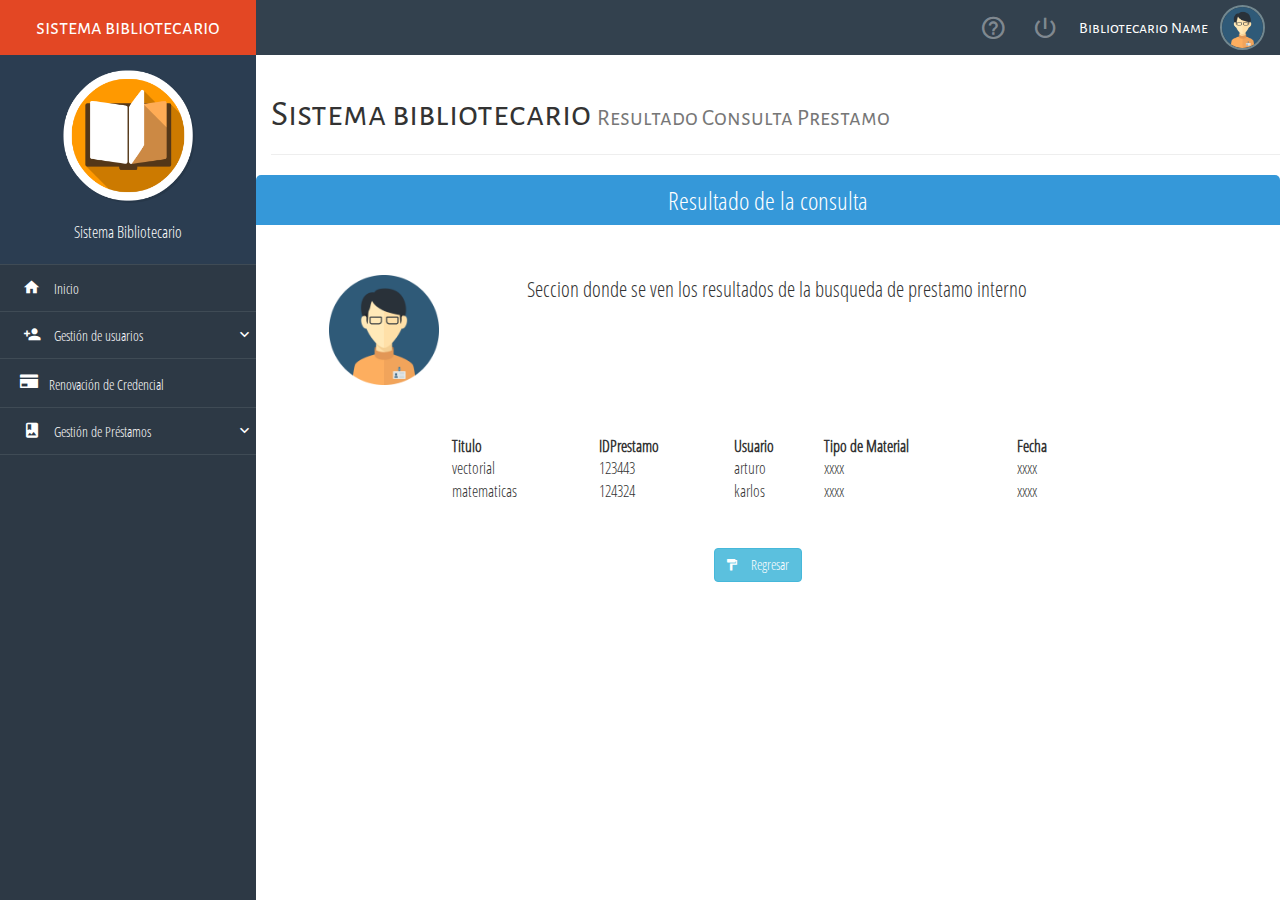
<file: Codigo/Front/pages/Control/gestionPrestamos/ResultadoConPrest.html>
<!DOCTYPE html>
<html lang="es">
<head>
    <title>regStudent</title>
    <meta charset="UTF-8">
    <meta name="viewport" content="width=device-width, initial-scale=1">
    <link rel="Shortcut Icon" type="image/x-icon" href="../../../assets/icons/book.ico" />
    <script src="../../../js/sweet-alert.min.js"></script>
    <link rel="stylesheet" href="../../../css/sweet-alert.css">
    <link rel="stylesheet" href="../../../css/material-design-iconic-font.min.css">
    <link rel="stylesheet" href="../../../css/normalize.css">
    <link rel="stylesheet" href="../../../css/bootstrap.min.css">
    <link rel="stylesheet" href="../../../css/jquery.mCustomScrollbar.css">
    <link rel="stylesheet" href="../../../css/style.css">
    <script src="//ajax.googleapis.com/ajax/libs/jquery/1.11.2/jquery.min.js"></script>
    <script>window.jQuery || document.write('<script src="../../../js/jquery-1.11.2.min.js"><\/script>')</script>
    <script src="../../../js/modernizr.js"></script>
    <script src="../../../js/bootstrap.min.js"></script>
    <script src="../../../js/jquery.mCustomScrollbar.concat.min.js"></script>
    <script src="../../../js/main.js"></script>
</head>
<body>
    <div class="navbar-lateral full-reset">
        <div class="visible-xs font-movile-menu mobile-menu-button"></div>
        <div class="full-reset container-menu-movile custom-scroll-containers">
            <div class="logo full-reset all-tittles">
                <i class="visible-xs zmdi zmdi-close pull-left mobile-menu-button" style="line-height: 55px; cursor: pointer; padding: 0 10px; margin-left: 7px;"></i> 
                sistema bibliotecario
            </div>
            <div class="full-reset" style="background-color:#2B3D51; padding: 10px 0; color:#fff;">
                <figure>
                    <img src="../../../assets/img/logo.png" alt="Biblioteca" class="img-responsive center-box" style="width:55%;">
                </figure>
                <p class="text-center" style="padding-top: 15px;">Sistema Bibliotecario</p>
            </div>
            <div class="full-reset nav-lateral-list-menu">
                <ul class="list-unstyled">
                    <li><a href="../gestionUsuarios/home.html"><i class="zmdi zmdi-home zmdi-hc-fw"></i>&nbsp;&nbsp; Inicio</a></li>
                    <li>
                        <div class="dropdown-menu-button"><i class="zmdi zmdi-account-add zmdi-hc-fw"></i>&nbsp;&nbsp; Gestión de usuarios <i class="zmdi zmdi-chevron-down pull-right zmdi-hc-fw"></i></div>
                        <ul class="list-unstyled">
                            <li><a href="../gestionUsuarios/regStudent.html"><i class="zmdi zmdi-male-alt zmdi-hc-fw"></i>&nbsp;&nbsp; Registrar Estudiante</a></li>
                            <li><a href="../gestionUsuarios/listStudents.html"><i class="zmdi zmdi-accounts zmdi-hc-fw"></i>&nbsp;&nbsp; Lista de Estudiantes</a></li>
                            <li><a href="../gestionUsuarios/regTeacher.html"><i class="zmdi zmdi-male-alt zmdi-hc-fw"></i>&nbsp;&nbsp; Registrar Docente</a></li>
                            <li><a href="../gestionUsuarios/listTeacher.html"><i class="zmdi zmdi-accounts zmdi-hc-fw"></i>&nbsp;&nbsp; Lista de Docentes</a></li>
                        </ul>
                    </li>
                    <li><a href="../gestionCredenciales/renovacionCredencial.html"><i class="glyphicon glyphicon-credit-card"></i>&nbsp;&nbsp; Renovaci&oacute;n de Credencial</a></li>
                    <li>
                        <div class="dropdown-menu-button"><i class="zmdi zmdi-book-image zmdi-hc-fw"></i>&nbsp;&nbsp; Gestión de Pr&eacute;stamos <i class="zmdi zmdi-chevron-down pull-right zmdi-hc-fw"></i></div>
                        <ul class="list-unstyled">
                            <li><a href="preInt.html"><i class="zmdi zmdi-bookmark zmdi-hc-fw"></i>&nbsp;&nbsp; Interno</a></li>
                            <li><a href="preExt.html"><i class="zmdi zmdi-bookmark-outline zmdi-hc-fw"></i>&nbsp;&nbsp; Externo</a></li>
                            <li><a href="ConsultaPres.html"><i class="zmdi zmdi-search zmdi-hc-fw"></i>&nbsp;&nbsp; Consulta Pr&eacute;stamos</a></li>
                            <li><a href="ConsultaPresInt.html"><i class="zmdi zmdi-search zmdi-hc-fw"></i>&nbsp;&nbsp; Consulta Interbibliotecario</a></li>
                        </ul>
                    </li>
                </ul>
            </div>
        </div>
    </div>
    <div class="content-page-container full-reset custom-scroll-containers">
        <nav class="navbar-user-top full-reset">
            <ul class="list-unstyled full-reset">
                <figure>
                   <img src="../../../assets/img/user01.png" alt="user-picture" class="img-responsive img-circle center-box">
                </figure>
                <li style="color:#fff; cursor:default;">
                    <span class="all-tittles">Bibliotecario Name</span>
                </li>
                <li  class="tooltips-general exit-system-button" data-href="../../../index.html" data-placement="bottom" title="Salir del sistema">
                    <i class="zmdi zmdi-power"></i>
                </li>
             
                <li  class="tooltips-general btn-help" data-placement="bottom" title="Ayuda">
                    <i class="zmdi zmdi-help-outline zmdi-hc-fw"></i>
                </li>
                <li class="mobile-menu-button visible-xs" style="float: left !important;">
                    <i class="zmdi zmdi-menu"></i>
                </li>
            </ul>
        </nav>
        <div class="container">
            <div class="page-header">
              <h1 class="all-tittles">Sistema bibliotecario <small>Resultado Consulta Prestamo</small></h1>
            </div>
        </div>
        
        <div class="title-flat-form title-flat-blue">Resultado de la consulta</div>
        
        <div class="container-fluid"  style="margin: 50px 0;">
            <div class="row">
                <div class="col-xs-12 col-sm-4 col-md-3">
                    <img src="../../../assets/img/user01.png" alt="user" class="img-responsive center-box" style="max-width: 110px;">
                </div>
                <div class="col-xs-12 col-sm-8 col-md-8 text-justify lead">
                   Seccion donde se ven los resultados de la busqueda de prestamo interno
                </div>
            </div>
        </div>
        <div class="container-fluid">
            
                     <div class="col-xs-16 col-sm-8 col-sm-offset-2">
                            <div class="group-material">
                                <table style="width:100%">
                                  <tr>
                                    <th>Titulo</th>
                                    <th>IDPrestamo</th> 
                                    <th>Usuario</th>
									<th>Tipo de Material</th>
                                    <th>Fecha</th>
                                  </tr>
                                  <tr>
                                    <td>vectorial</td>
                                    <td>123443</td> 
                                    <td>arturo</td>
									<td>xxxx</td>
                                    <td>xxxx</td>
                                  </tr>
                                  <tr>
                                    <td>matematicas</td>
                                    <td>124324</td> 
                                    <td>karlos</td>
                                    <td>xxxx</td>
									<td>xxxx</td>
                                  </tr>
                                </table>
                            </div>
                           
                            <p class="text-center">
                                <a href="ConsultaPres.html" class="btn btn-info" style="margin-right: 20px;"><i class="zmdi zmdi-roller"></i> &nbsp;&nbsp; Regresar</a>
                                
                            </p> 
                       </div>

        </div> 
    </div>

</body>
</html>

<!--link rel="stylesheet" type="text/css" href="css/bootstrap.min.css"-->
</file>
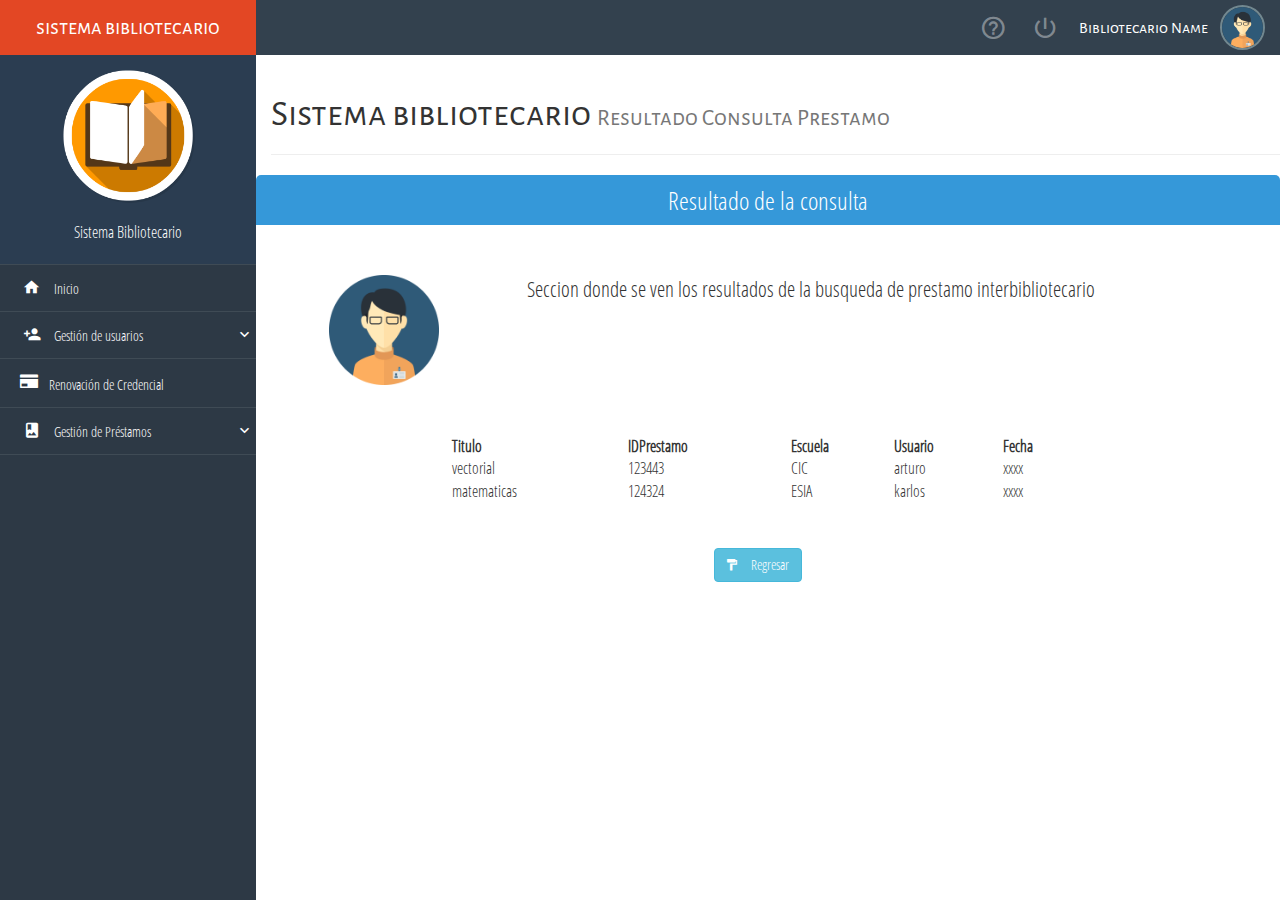
<file: Codigo/Front/pages/Control/gestionPrestamos/ResultadoConPrestX.html>
<!DOCTYPE html>
<html lang="es">
<head>
    <title>regStudent</title>
    <meta charset="UTF-8">
    <meta name="viewport" content="width=device-width, initial-scale=1">
    <link rel="Shortcut Icon" type="image/x-icon" href="../../../assets/icons/book.ico" />
    <script src="../../../js/sweet-alert.min.js"></script>
    <link rel="stylesheet" href="../../../css/sweet-alert.css">
    <link rel="stylesheet" href="../../../css/material-design-iconic-font.min.css">
    <link rel="stylesheet" href="../../../css/normalize.css">
    <link rel="stylesheet" href="../../../css/bootstrap.min.css">
    <link rel="stylesheet" href="../../../css/jquery.mCustomScrollbar.css">
    <link rel="stylesheet" href="../../../css/style.css">
    <script src="//ajax.googleapis.com/ajax/libs/jquery/1.11.2/jquery.min.js"></script>
    <script>window.jQuery || document.write('<script src="../../../js/jquery-1.11.2.min.js"><\/script>')</script>
    <script src="../../../js/modernizr.js"></script>
    <script src="../../../js/bootstrap.min.js"></script>
    <script src="../../../js/jquery.mCustomScrollbar.concat.min.js"></script>
    <script src="../../../js/main.js"></script>
</head>
<body>
    <div class="navbar-lateral full-reset">
        <div class="visible-xs font-movile-menu mobile-menu-button"></div>
        <div class="full-reset container-menu-movile custom-scroll-containers">
            <div class="logo full-reset all-tittles">
                <i class="visible-xs zmdi zmdi-close pull-left mobile-menu-button" style="line-height: 55px; cursor: pointer; padding: 0 10px; margin-left: 7px;"></i> 
                sistema bibliotecario
            </div>
            <div class="full-reset" style="background-color:#2B3D51; padding: 10px 0; color:#fff;">
                <figure>
                    <img src="../../../assets/img/logo.png" alt="Biblioteca" class="img-responsive center-box" style="width:55%;">
                </figure>
                <p class="text-center" style="padding-top: 15px;">Sistema Bibliotecario</p>
            </div>
            <div class="full-reset nav-lateral-list-menu">
                <ul class="list-unstyled">
                    <li><a href="../gestionUsuarios/home.html"><i class="zmdi zmdi-home zmdi-hc-fw"></i>&nbsp;&nbsp; Inicio</a></li>
                    <li>
                        <div class="dropdown-menu-button"><i class="zmdi zmdi-account-add zmdi-hc-fw"></i>&nbsp;&nbsp; Gestión de usuarios <i class="zmdi zmdi-chevron-down pull-right zmdi-hc-fw"></i></div>
                        <ul class="list-unstyled">
                            <li><a href="../gestionUsuarios/regStudent.html"><i class="zmdi zmdi-male-alt zmdi-hc-fw"></i>&nbsp;&nbsp; Registrar Estudiante</a></li>
                            <li><a href="../gestionUsuarios/listStudents.html"><i class="zmdi zmdi-accounts zmdi-hc-fw"></i>&nbsp;&nbsp; Lista de Estudiantes</a></li>
                            <li><a href="../gestionUsuarios/regTeacher.html"><i class="zmdi zmdi-male-alt zmdi-hc-fw"></i>&nbsp;&nbsp; Registrar Docente</a></li>
                            <li><a href="../gestionUsuarios/listTeacher.html"><i class="zmdi zmdi-accounts zmdi-hc-fw"></i>&nbsp;&nbsp; Lista de Docentes</a></li>
                        </ul>
                    </li>
                    <li><a href="../gestionCredenciales/renovacionCredencial.html"><i class="glyphicon glyphicon-credit-card"></i>&nbsp;&nbsp; Renovaci&oacute;n de Credencial</a></li>
                    <li>
                        <div class="dropdown-menu-button"><i class="zmdi zmdi-book-image zmdi-hc-fw"></i>&nbsp;&nbsp; Gestión de Pr&eacute;stamos <i class="zmdi zmdi-chevron-down pull-right zmdi-hc-fw"></i></div>
                        <ul class="list-unstyled">
                            <li><a href="preInt.html"><i class="zmdi zmdi-bookmark zmdi-hc-fw"></i>&nbsp;&nbsp; Interno</a></li>
                            <li><a href="preExt.html"><i class="zmdi zmdi-bookmark-outline zmdi-hc-fw"></i>&nbsp;&nbsp; Externo</a></li>
                            <li><a href="ConsultaPres.html"><i class="zmdi zmdi-search zmdi-hc-fw"></i>&nbsp;&nbsp; Consulta Pr&eacute;stamos</a></li>
                            <li><a href="ConsultaPresInt.html"><i class="zmdi zmdi-search zmdi-hc-fw"></i>&nbsp;&nbsp; Consulta Interbibliotecario</a></li>
                        </ul>
                    </li>
                </ul>
            </div>
        </div>
    </div>
    <div class="content-page-container full-reset custom-scroll-containers">
        <nav class="navbar-user-top full-reset">
            <ul class="list-unstyled full-reset">
                <figure>
                   <img src="../../../assets/img/user01.png" alt="user-picture" class="img-responsive img-circle center-box">
                </figure>
                <li style="color:#fff; cursor:default;">
                    <span class="all-tittles">Bibliotecario Name</span>
                </li>
                <li  class="tooltips-general exit-system-button" data-href="../../../index.html" data-placement="bottom" title="Salir del sistema">
                    <i class="zmdi zmdi-power"></i>
                </li>
             
                <li  class="tooltips-general btn-help" data-placement="bottom" title="Ayuda">
                    <i class="zmdi zmdi-help-outline zmdi-hc-fw"></i>
                </li>
                <li class="mobile-menu-button visible-xs" style="float: left !important;">
                    <i class="zmdi zmdi-menu"></i>
                </li>
            </ul>
        </nav>
        <div class="container">
            <div class="page-header">
              <h1 class="all-tittles">Sistema bibliotecario <small>Resultado Consulta Prestamo</small></h1>
            </div>
        </div>
        
        <div class="title-flat-form title-flat-blue">Resultado de la consulta</div>
        
        <div class="container-fluid"  style="margin: 50px 0;">
            <div class="row">
                <div class="col-xs-12 col-sm-4 col-md-3">
                    <img src="../../../assets/img/user01.png" alt="user" class="img-responsive center-box" style="max-width: 110px;">
                </div>
                <div class="col-xs-12 col-sm-8 col-md-8 text-justify lead">
                   Seccion donde se ven los resultados de la busqueda de prestamo interbibliotecario
                </div>
            </div>
        </div>
        <div class="container-fluid">
            
                     <div class="col-xs-16 col-sm-8 col-sm-offset-2">
                            <div class="group-material">
                                <table style="width:100%">
                                  <tr>
                                    <th>Titulo</th>
                                    <th>IDPrestamo</th> 
                                    <th>Escuela</th> 
                                    <th>Usuario</th>
                                    <th>Fecha</th>
                                  </tr>
                                  <tr>
                                    <td>vectorial</td>
                                    <td>123443</td> 
                                    <td>CIC</td>
                                    <td>arturo</td>
                                    <td>xxxx</td>
                                  </tr>
                                  <tr>
                                    <td>matematicas</td>
                                    <td>124324</td>
                                    <td>ESIA</td> 
                                    <td>karlos</td>
                                    <td>xxxx</td>
                                  </tr>
                                </table>
                            </div>
                           
                            <p class="text-center">
                                <a href="ConsultaPresInt.html" class="btn btn-info" style="margin-right: 20px;"><i class="zmdi zmdi-roller"></i> &nbsp;&nbsp; Regresar</a>
                                
                            </p> 
                       </div>

        </div> 
    </div>

</body>
</html>

<!--link rel="stylesheet" type="text/css" href="css/bootstrap.min.css"-->
</file>
<file: Codigo/Front/css/sweet-alert.css>
body.stop-scrolling{height:100%;overflow:hidden}.sweet-overlay{background-color:#000;-ms-filter:"progid:DXImageTransform.Microsoft.Alpha(Opacity=40)";background-color:rgba(0,0,0,.4);position:fixed;left:0;right:0;top:0;bottom:0;display:none;z-index:9999}.sweet-alert{background-color:#fff;width:478px;padding:17px;border-radius:5px;text-align:center;position:fixed;left:50%;top:50%;margin-left:-256px;margin-top:-200px;overflow:hidden;display:none;z-index:99999}@media all and (max-width:540px){.sweet-alert{width:auto;margin-left:0;margin-right:0;left:15px;right:15px}}.sweet-alert h2{color:#575757;font-size:30px;text-align:center;font-weight:600;text-transform:none;position:relative;margin:25px 0;padding:0;line-height:40px;display:block}.sweet-alert p{color:#333;font-size:16px;font-weight:300;position:relative;text-align:inherit;float:none;margin:0;padding:0;line-height:normal}.sweet-alert fieldset{border:none;position:relative}.sweet-alert .sa-error-container{background-color:#f1f1f1;margin-left:-17px;margin-right:-17px;overflow:hidden;padding:0 10px;max-height:0;webkit-transition:padding .15s,max-height .15s;transition:padding .15s,max-height .15s}.sweet-alert .sa-error-container.show{padding:10px 0;max-height:100px;webkit-transition:padding .2s,max-height .2s;transition:padding .25s,max-height .25s}.sweet-alert .sa-error-container .icon{display:inline-block;width:24px;height:24px;border-radius:50%;background-color:#ea7d7d;color:#fff;line-height:24px;text-align:center;margin-right:3px}.sweet-alert .sa-error-container p{display:inline-block}.sweet-alert .sa-input-error{position:absolute;top:29px;right:26px;width:20px;height:20px;opacity:0;-webkit-transform:scale(.5);transform:scale(.5);-webkit-transform-origin:50% 50%;transform-origin:50% 50%;-webkit-transition:all .1s;transition:all .1s}.sweet-alert .sa-input-error::after,.sweet-alert .sa-input-error::before{content:"";width:20px;height:6px;background-color:#f06e57;border-radius:3px;position:absolute;top:50%;margin-top:-4px;left:50%;margin-left:-9px}.sweet-alert .sa-input-error::before{-webkit-transform:rotate(-45deg);transform:rotate(-45deg)}.sweet-alert .sa-input-error::after{-webkit-transform:rotate(45deg);transform:rotate(45deg)}.sweet-alert .sa-input-error.show{opacity:1;-webkit-transform:scale(1);transform:scale(1)}.sweet-alert input{width:100%;box-sizing:border-box;border-radius:3px;border:1px solid #d7d7d7;height:43px;margin-top:10px;margin-bottom:17px;font-size:18px;box-shadow:inset 0 1px 1px rgba(0,0,0,.06);padding:0 12px;display:none;-webkit-transition:all .3s;transition:all .3s}.sweet-alert input:focus{outline:0;box-shadow:0 0 3px #c4e6f5;border:1px solid #b4dbed}.sweet-alert.show-input input{display:block}.sweet-alert button{background-color:#AEDEF4;color:#fff;border:none;box-shadow:none;font-size:17px;font-weight:500;-webkit-border-radius:4px;border-radius:5px;padding:10px 32px;margin:26px 5px 0;cursor:pointer}.sweet-alert button:focus{outline:0;box-shadow:0 0 2px rgba(128,179,235,.5),inset 0 0 0 1px rgba(0,0,0,.05)}.sweet-alert button:hover{background-color:#a1d9f2}.sweet-alert button:active{background-color:#81ccee}.sweet-alert button.cancel{background-color:#D0D0D0}.sweet-alert button.cancel:hover{background-color:#c8c8c8}.sweet-alert button.cancel:active{background-color:#b6b6b6}.sweet-alert button.cancel:focus{box-shadow:rgba(197,205,211,.8) 0 0 2px,rgba(0,0,0,.0470588) 0 0 0 1px inset!important}.sweet-alert button::-moz-focus-inner{border:0}.sweet-alert[data-has-cancel-button=false] button{box-shadow:none!important}.sweet-alert[data-has-confirm-button=false][data-has-cancel-button=false]{padding-bottom:40px}.sweet-alert .sa-icon{width:80px;height:80px;border:4px solid gray;-webkit-border-radius:40px;border-radius:50%;margin:20px auto;padding:0;position:relative;box-sizing:content-box}.sweet-alert .sa-icon.sa-error{border-color:#F27474}.sweet-alert .sa-icon.sa-error .sa-x-mark{position:relative;display:block}.sweet-alert .sa-icon.sa-error .sa-line{position:absolute;height:5px;width:47px;background-color:#F27474;display:block;top:37px;border-radius:2px}.sweet-alert .sa-icon.sa-error .sa-line.sa-left{-webkit-transform:rotate(45deg);transform:rotate(45deg);left:17px}.sweet-alert .sa-icon.sa-error .sa-line.sa-right{-webkit-transform:rotate(-45deg);transform:rotate(-45deg);right:16px}.sweet-alert .sa-icon.sa-warning{border-color:#F8BB86}.sweet-alert .sa-icon.sa-warning .sa-body{position:absolute;width:5px;height:47px;left:50%;top:10px;-webkit-border-radius:2px;border-radius:2px;margin-left:-2px;background-color:#F8BB86}.sweet-alert .sa-icon.sa-warning .sa-dot{position:absolute;width:7px;height:7px;-webkit-border-radius:50%;border-radius:50%;margin-left:-3px;left:50%;bottom:10px;background-color:#F8BB86}.sweet-alert .sa-icon.sa-info{border-color:#C9DAE1}.sweet-alert .sa-icon.sa-info::before{content:"";position:absolute;width:5px;height:29px;left:50%;bottom:17px;border-radius:2px;margin-left:-2px;background-color:#C9DAE1}.sweet-alert .sa-icon.sa-info::after{content:"";position:absolute;width:7px;height:7px;border-radius:50%;margin-left:-3px;top:19px;background-color:#C9DAE1}.sweet-alert .sa-icon.sa-success{border-color:#A5DC86}.sweet-alert .sa-icon.sa-success::after,.sweet-alert .sa-icon.sa-success::before{content:'';position:absolute;width:60px;height:120px;background:#fff;-webkit-transform:rotate(45deg);transform:rotate(45deg)}.sweet-alert .sa-icon.sa-success::before{-webkit-border-radius:120px 0 0 120px;border-radius:120px 0 0 120px;top:-7px;left:-33px;-webkit-transform:rotate(-45deg);transform:rotate(-45deg);-webkit-transform-origin:60px 60px;transform-origin:60px 60px}.sweet-alert .sa-icon.sa-success::after{-webkit-border-radius:0 120px 120px 0;border-radius:0 120px 120px 0;top:-11px;left:30px;-webkit-transform:rotate(-45deg);transform:rotate(-45deg);-webkit-transform-origin:0 60px;transform-origin:0 60px}.sweet-alert .sa-icon.sa-success .sa-placeholder{width:80px;height:80px;border:4px solid rgba(165,220,134,.2);-webkit-border-radius:40px;border-radius:50%;box-sizing:content-box;position:absolute;left:-4px;top:-4px;z-index:2}.sweet-alert .sa-icon.sa-success .sa-fix{width:5px;height:90px;background-color:#fff;position:absolute;left:28px;top:8px;z-index:1;-webkit-transform:rotate(-45deg);transform:rotate(-45deg)}.sweet-alert .sa-icon.sa-success .sa-line{height:5px;background-color:#A5DC86;display:block;border-radius:2px;position:absolute;z-index:2}.sweet-alert .sa-icon.sa-success .sa-line.sa-tip{width:25px;left:14px;top:46px;-webkit-transform:rotate(45deg);transform:rotate(45deg)}.sweet-alert .sa-icon.sa-success .sa-line.sa-long{width:47px;right:8px;top:38px;-webkit-transform:rotate(-45deg);transform:rotate(-45deg)}.sweet-alert .sa-icon.sa-custom{background-size:contain;border-radius:0;border:none;background-position:center center;background-repeat:no-repeat}@-webkit-keyframes showSweetAlert{0%{transform:scale(.7);-webkit-transform:scale(.7)}45%{transform:scale(1.05);-webkit-transform:scale(1.05)}80%{transform:scale(.95);-webkit-transform:scale(.95)}100%{transform:scale(1);-webkit-transform:scale(1)}}@keyframes showSweetAlert{0%{transform:scale(.7);-webkit-transform:scale(.7)}45%{transform:scale(1.05);-webkit-transform:scale(1.05)}80%{transform:scale(.95);-webkit-transform:scale(.95)}100%{transform:scale(1);-webkit-transform:scale(1)}}@-webkit-keyframes hideSweetAlert{0%{transform:scale(1);-webkit-transform:scale(1)}100%{transform:scale(.5);-webkit-transform:scale(.5)}}@keyframes hideSweetAlert{0%{transform:scale(1);-webkit-transform:scale(1)}100%{transform:scale(.5);-webkit-transform:scale(.5)}}@-webkit-keyframes slideFromTop{0%{top:0}100%{top:50%}}@keyframes slideFromTop{0%{top:0}100%{top:50%}}@-webkit-keyframes slideToTop{0%{top:50%}100%{top:0}}@keyframes slideToTop{0%{top:50%}100%{top:0}}@-webkit-keyframes slideFromBottom{0%{top:70%}100%{top:50%}}@keyframes slideFromBottom{0%{top:70%}100%{top:50%}}@-webkit-keyframes slideToBottom{0%{top:50%}100%{top:70%}}@keyframes slideToBottom{0%{top:50%}100%{top:70%}}.showSweetAlert[data-animation=pop]{-webkit-animation:showSweetAlert .3s;animation:showSweetAlert .3s}.showSweetAlert[data-animation=none]{-webkit-animation:none;animation:none}.showSweetAlert[data-animation=slide-from-top]{-webkit-animation:slideFromTop .3s;animation:slideFromTop .3s}.showSweetAlert[data-animation=slide-from-bottom]{-webkit-animation:slideFromBottom .3s;animation:slideFromBottom .3s}.hideSweetAlert[data-animation=pop]{-webkit-animation:hideSweetAlert .2s;animation:hideSweetAlert .2s}.hideSweetAlert[data-animation=none]{-webkit-animation:none;animation:none}.hideSweetAlert[data-animation=slide-from-top]{-webkit-animation:slideToTop .4s;animation:slideToTop .4s}.hideSweetAlert[data-animation=slide-from-bottom]{-webkit-animation:slideToBottom .3s;animation:slideToBottom .3s}@-webkit-keyframes animateSuccessTip{0%,54%{width:0;left:1px;top:19px}70%{width:50px;left:-8px;top:37px}84%{width:17px;left:21px;top:48px}100%{width:25px;left:14px;top:45px}}@keyframes animateSuccessTip{0%,54%{width:0;left:1px;top:19px}70%{width:50px;left:-8px;top:37px}84%{width:17px;left:21px;top:48px}100%{width:25px;left:14px;top:45px}}@-webkit-keyframes animateSuccessLong{0%,65%{width:0;right:46px;top:54px}84%{width:55px;right:0;top:35px}100%{width:47px;right:8px;top:38px}}@keyframes animateSuccessLong{0%,65%{width:0;right:46px;top:54px}84%{width:55px;right:0;top:35px}100%{width:47px;right:8px;top:38px}}@-webkit-keyframes rotatePlaceholder{0%,5%{transform:rotate(-45deg);-webkit-transform:rotate(-45deg)}100%,12%{transform:rotate(-405deg);-webkit-transform:rotate(-405deg)}}@keyframes rotatePlaceholder{0%,5%{transform:rotate(-45deg);-webkit-transform:rotate(-45deg)}100%,12%{transform:rotate(-405deg);-webkit-transform:rotate(-405deg)}}.animateSuccessTip{-webkit-animation:animateSuccessTip .75s;animation:animateSuccessTip .75s}.animateSuccessLong{-webkit-animation:animateSuccessLong .75s;animation:animateSuccessLong .75s}.sa-icon.sa-success.animate::after{-webkit-animation:rotatePlaceholder 4.25s ease-in;animation:rotatePlaceholder 4.25s ease-in}@-webkit-keyframes animateErrorIcon{0%{transform:rotateX(100deg);-webkit-transform:rotateX(100deg);opacity:0}100%{transform:rotateX(0deg);-webkit-transform:rotateX(0deg);opacity:1}}@keyframes animateErrorIcon{0%{transform:rotateX(100deg);-webkit-transform:rotateX(100deg);opacity:0}100%{transform:rotateX(0deg);-webkit-transform:rotateX(0deg);opacity:1}}.animateErrorIcon{-webkit-animation:animateErrorIcon .5s;animation:animateErrorIcon .5s}@-webkit-keyframes animateXMark{0%,50%{transform:scale(.4);-webkit-transform:scale(.4);margin-top:26px;opacity:0}80%{transform:scale(1.15);-webkit-transform:scale(1.15);margin-top:-6px}100%{transform:scale(1);-webkit-transform:scale(1);margin-top:0;opacity:1}}@keyframes animateXMark{0%,50%{transform:scale(.4);-webkit-transform:scale(.4);margin-top:26px;opacity:0}80%{transform:scale(1.15);-webkit-transform:scale(1.15);margin-top:-6px}100%{transform:scale(1);-webkit-transform:scale(1);margin-top:0;opacity:1}}.animateXMark{-webkit-animation:animateXMark .5s;animation:animateXMark .5s}@-webkit-keyframes pulseWarning{0%{border-color:#F8D486}100%{border-color:#F8BB86}}@keyframes pulseWarning{0%{border-color:#F8D486}100%{border-color:#F8BB86}}.pulseWarning{-webkit-animation:pulseWarning .75s infinite alternate;animation:pulseWarning .75s infinite alternate}@-webkit-keyframes pulseWarningIns{0%{background-color:#F8D486}100%{background-color:#F8BB86}}@keyframes pulseWarningIns{0%{background-color:#F8D486}100%{background-color:#F8BB86}}.pulseWarningIns{-webkit-animation:pulseWarningIns .75s infinite alternate;animation:pulseWarningIns .75s infinite alternate}
</file>
<file: Codigo/Front/css/style.css>
@font-face{
    font-family: "Titulos";
    src: url("../fonts/AlegreyaSansSC-Regular.ttf"), url("../fonts/AlegreyaSansSC-Regular.eot"), url("../fonts/AlegreyaSansSC-Regular.woff"), url("../fonts/AlegreyaSansSC-Regular.woff2"), url("../fonts/AlegreyaSansSC-Regular.svg");
}
@font-face{
    font-family: "Parrafos";
    src: url("../fonts/OpenSans-CondLight.ttf"), url("../fonts/OpenSans-CondLight.eot"), url("../fonts/OpenSans-CondLight.woff"), url("../fonts/OpenSans-CondLight.woff2"), url("../fonts/OpenSans-CondLight.svg");
}
html, body {
    height: 100%;
    margin: 0;
    padding: 0;
    width: 100%;
    font-size: 16px;
    font-family: "Parrafos" !important;
    background-color: #fff;
}
.media-hover{padding: 7px; border-radius: 4px;}
.media-hover:hover{ background-color: #F5F5F5; }
.all-tittles{ font-family: "Titulos" !important; }
.center-box{ margin: 0 auto; }
.full-reset{
    margin: 0;
    padding: 0;
    width: 100%;
}
.material-input-disabled{ pointer-events: none;}
ul.nav-tabs li a:focus{ outline: none; }
.btn:focus, .btn:active{ outline: none !important; }
span.label-mhover{
    margin-right: 7px;
    margin-top: 12px;
    padding: 5px 12px;
}
.text-help{
    font-size: 19px;
}
.full-cover-background{
    background-attachment: fixed;
    background-color: #fff;
    background-position: center center;
    background-repeat: no-repeat;
    background-size: cover;
    margin: 0;
    padding: 0;
    width: 100%;
}
/*********==========Tablas con divs*/
.div-table{
    display: table !important;
    width: 100%;
    margin: 20px 0;
    padding: 0;
    background-color: #fff;
    height: auto !important;
}
.div-table-row{
    display: table-row !important;
    width: 100%;
    margin: 0;
    padding: 0;
    background-color: transparent;
    height: 40px;
    line-height: 40px;
}
.div-table-row:hover{ background-color: #F5F5F5; }
.div-table-row .div-table-cell:first-child{ border-left: 1px solid #E1E1E1; }
.div-table-cell{
    display: table-cell !important;
    margin: 0;
    padding: 0;
    background-color: transparent;
    height: 40px;
    line-height: 40px;
    border-bottom: 1px solid #E1E1E1;
    border-right: 1px solid #E1E1E1;
    border-top: 1px solid transparent;
    border-left: 1px solid transparent;
    text-align: center;
}
.div-table-head,
.div-table-head:hover{
    background-color: #DFF0D8;
    font-size: 17px;
    font-weight: bolder;
}
.div-table-head .div-table-cell{ border-top: 1px solid #E1E1E1 !important; }
.div-table-row-list .div-table-cell{ border: none; }
.div-table-row-list{ border: none; }
.div-table-row-list .div-table-cell:first-child{ border-left: none; }
/*********==========Navs*/
.navbar-user-top{
    background-color: #33414E;
    height: 55px;
    position: relative;
    top: 0;
    left: 0;
    z-index: 7;
}
.navbar-user-top > ul{
    height: 55px;
    padding: 0 15px;
    margin: 0;
}
.navbar-user-top > ul > li{
    display: inline-block;
    float: right;
    color: rgba(255,255,255,.4);
    height: 55px;
    margin: 0 12px;
    text-align: center;
    cursor: pointer;
    line-height: 55px;
}
.navbar-user-top > ul > li:hover{
  color: #FFD559;  
}
.navbar-user-top > ul > li:hover span.badge{
    background-color: #E34724;
}
.navbar-user-top > ul > li > i{
    font-size: 27px;
    line-height: 55px;
}
.navbar-user-top > ul > figure > img{
    width: 45px;
    float: right;
    height: 45px;
    border: 2px solid #728890;
    margin-top: 5px;
}
.navbar-lateral{
    width: 20%;
    height: 100%;
    position: absolute;
    top: 0;
    left: 0;
    z-index: 1;
}
.container-menu-movile{
    background-color: #2D3945;
    height: 100% !important;
}
.logo{
    height: 55px;
    line-height: 55px;
    background-color: #E34724;
    color: #fff;
    text-align: center;
    font-size: 21px;
    overflow: hidden;
}
.content-page-container{
    height: 100%;
    position: absolute;
    top: 0;
    right: 0;
    z-index: 1;
    width: 80%;
    background-color: #fff;
}
.nav-lateral-list-menu  ul  li{
    margin: 0;
    padding: 0;
    display: block;
}
.nav-lateral-list-menu ul li a,
.nav-lateral-list-menu ul li div{
    width: 100%;
    min-height: 45px;
    line-height: 45px;
    display: block;
    padding: 0;
    padding-left: 20px;
    font-size: 14px;
    text-decoration: none;
    color: #fff;
    border-bottom: 1px solid rgba(230,233,238,.1);
    transition: .3s all ease-in-out;
    -moz-transition: .3s all ease-in-out;
    -ms-transition: .3s all ease-in-out;
    -webkit-transition: .3s all ease-in-out;
}
.nav-lateral-list-menu i{
    font-size: 18px;
    line-height: 45px;
}
.nav-lateral-list-menu ul li a:hover{
    background-color: #E75A5A;
}
.nav-lateral-list-menu ul li a:active,
.nav-lateral-list-menu ul li a:focus{
    outline: none;
}
.nav-lateral-list-menu ul li:first-child{
   border-top: 1px solid rgba(230,233,238,.1); 
}
.nav-lateral-list-menu ul li a span{
    transition: .3s all ease-in-out;
}
.nav-lateral-list-menu ul li a:hover span,
.mobile-menu-container ul li a:hover span{
    background-color: #333;
    color: #fff;
}
.nav-lateral-list-menu ul li ul{
    background-color: rgb(43,61,81);
    display: none;
}
.nav-lateral-list-menu ul li div{
    cursor: pointer;
}
.nav-lateral-list-menu ul li ul li a{
    padding-left: 30px;
}
/*Pie de pagina================*/
.footer{
    background-color: #33414E;
    height: auto;
    color: #fff;
    padding-top: 20px;
    margin-top: 70px;
}
.footer-copyright{
    height: 45px;
    line-height: 45px;
    color: #fff;
    text-align: center;
    font-size: 17px;
    background-color: #2B3D51;
}
.footer-social{
    cursor: pointer;
    margin: 0 2px; 
    transition: all .3s ease-in-out;
}
.footer-social:hover{ 
    color: #FFD054;
    transform: scale(1.7);
}
/*Contenedores de formularios ================*/
.container-flat-form{
    width: 98%;
    margin: 25px auto;
    box-shadow: 0 0 3px rgba(0,0,0,.2);
    border-radius: 5px;
    position: relative;
    padding-bottom: 25px;
}
.title-flat-form{
   background-color: #E34724;
   height: 50px;
   color: #fff;
   text-align: center;
   font-size: 25px;
   line-height: 50px;
   border-radius: 5px 5px 0 0;
   margin-bottom: 50px;
}
.title-flat-green{
   background-color: #16a085;
}
.title-flat-blue{
   background-color: #3598D9;
}
/*Controles de formularios material desing ================*/
.group-material{ 
  position:relative; 
  margin-bottom:45px; 
}
input.material-control,
select.material-control{
  font-size:16px;
  padding:10px 10px 10px 5px;
  display:block;
  width:100%;
  border:none;
  border-bottom:1px solid #5264AE;
}
select.material-control,
select.no-style{
    -ms-appearance: none;
    -moz-appearance: none;
    -webkit-appearance: none;
    background: #fff url(../assets/icons/SelectMaterialIndicator.png) no-repeat scroll right 0.75rem center / 9px 13px;
}
select.material-control:hover,
select.no-style{
    cursor: pointer;
}
/*Estado activo*/
input.material-control:focus,
select.material-control{ 
    outline:none;
    border-bottom:1px solid #5264AE;
}
/*Label de formularios material desing ================*/
.group-material label{
  color:#999; 
  font-size:18px;
  font-weight:normal;
  position:absolute;
  pointer-events:none;
  left:5px;
  top:10px;
  transition: all 0.2s ease; 
  -moz-transition: all 0.2s ease; 
  -webkit-transition: all 0.2s ease;
}
/* Estado activo */
input.material-control:focus ~ label, 
input.material-control:valid ~ label{
  top:-20px;
  font-size:17px;
  font-weight: 700;
  color:#333;
  font-weight: normal;
}
input.material-control:valid ~ label:before{
    content: "✓   "
}
input.material-control:focus:invalid ~ label,
input.material-control:invalid ~ label{
  top:-20px;
  font-size:17px;
  color: #E34724;
  font-weight: normal;
}
input.material-control:focus:invalid ~ label:after{
    content: "Formato no válido o campo vacío";
    margin: 0 5px;
    padding: 0 5px;
    font-size: 14px;
    color: #fff;
    background-color: #E34724;
    border-radius: 4px;
    font-weight: normal;
}
input.material-control:focus:invalid:required,
input.material-control:invalid:required{
  outline: none;
  box-shadow: none;
}
/*Barra de formularios material desing ================*/
.bar{ position:relative; display:block; width:100%; }
.bar:before, .bar:after     {
  content:'';
  height:2px; 
  width:0;
  bottom:1px; 
  position:absolute;
  background:#5264AE; 
  transition: all 0.2s ease; 
  -moz-transition: all 0.2s ease; 
  -webkit-transition: all 0.2s ease;
}
.bar:before { left:50%; }
.bar:after { right:50%; }
input.material-control:focus ~ .bar:before, input.material-control:focus ~ .bar:after {
  width:50%;
}
/* HIGHLIGHTER ================================== */
.highlight {
  position:absolute;
  height:60%; 
  width:100px; 
  top:25%; 
  left:0;
  pointer-events:none;
  opacity:0.5;
}
/* estado activo*/
input.material-control:focus ~ .highlight {
  -webkit-animation:inputHighlighter 0.3s ease;
  -moz-animation:inputHighlighter 0.3s ease;
  animation:inputHighlighter 0.3s ease;
}
/* Animaciones ================ */
@-webkit-keyframes inputHighlighter {
    from { background:#5264AE; }
  to    { width:0; background:transparent; }
}
@-moz-keyframes inputHighlighter {
    from { background:#5264AE; }
  to    { width:0; background:transparent; }
}
@keyframes inputHighlighter {
    from { background:#5264AE; }
  to    { width:0; background:transparent; }
}
/* ============= Estilos home ============= */
.tile{
    display: inline-block;
    width: 220px;
    height: auto;
    border: 1px solid #E1E1E1;
    position: relative;
    cursor: pointer;
    margin: 10px;
}
.tile-icon,.tile-num{
    height: 110px;
    line-height: 110px;
    position: relative;
}
.tile-icon{
    color: #B71C1C;
    border-bottom: 1px solid #E1E1E1;
    font-size: 50px;
}
.tile-icon i{
    transition: all .3s ease-in-out;
}
.tile-num{
    background-color: #F5F5F5;
    font-size: 40px;
}
.tile-name{
    position: absolute;
    top: 50%;
    left: 50%;
    transform: translate(-50%,-50%);
    z-index: 7;
    padding: 0 10px;
    border-radius: 15px;
    background-color: #fff;
    border: 1px solid #E1E1E1;
    max-width: 95%;
    min-width: 60%;
    width: auto;
}
.tile:hover .tile-icon i{
    transform: scale(1.5);
    color: #303F9F;
}
/* ============= Estilos report ============= */
.report-content{
    padding: 30px 0;
    color: #0288D1;
    border: 1px solid transparent;
    border-radius: 4px;
    position: relative;
}
.report-content,.report-content p i{ transition: all .4s ease-in-out; } 
.report-content p i:hover{
    color:#F57C00;
    cursor: pointer;
}
.report-content:hover{
    color: #B71C1C;
    border: 1px solid rgba(183,28,28,.2);
}
.report-content:hover p i{
    transform: scale(1.3);
}
/* ============= Estilos catalog ============= */
.list-catalog{
    font-size: 20px;
    margin: 0 7px;
    display: inline-block;
    transition: .2s all ease-in-out;
    padding: 2px 7px;
    color: #6686A2;
}
.list-catalog:hover{
    cursor: pointer;
    color: rgb(0,0,150);
    transform: scale(1.2);
    -moz-transform: scale(1.2);
    -ms-transform: scale(1.2);
    -webkit-transform: scale(1.2);
    background-color: #fff;
}
.list-catalog.active{
    color: rgba(0,0,150,.9);
    cursor: text;
    border-bottom: 1px solid rgba(0,0,150,.4);
    transform: scale(1);
    -moz-transform: scale(1);
    -ms-transform: scale(1);
    -webkit-transform: scale(1);
}
/*=======================================================================================================
=                                        Other styles                                                  =
========================================================================================================*/
.modal-body {
    max-height: 400px;
    overflow-y: scroll;
}
/*=======================================================================================================
=                                        Media queries                                                  =
========================================================================================================*/
/* col-xs */
@media (max-width: 767px) {
    .navbar-lateral{
        position: fixed;
        width: 100%;
        z-index: 9999;
        background-color: transparent;
        display: none;
    }
    .container-menu-movile{
        width: 320px;
        position: relative;
        z-index: 7;
    }
    .font-movile-menu{
        position: fixed;
        background-color: rgba(0,0,0,.5);
        z-index: 2;
        height: 100%;
        width: 100%;
    }
    .form-container{ width: 97%; max-width: 370px;}  
    .content-page-container{ width: 100%; }
    .navbar-user-top > ul > li{ margin: 0 10px; }
    form.form_SRCB{ padding: 7px;}
    .table-responsive {
        margin-bottom: 0 !important;
        border: none !important;
    }
    .modal-body {
        max-height: 300px;
    }
}

/* col-sm */
@media (min-width: 768px) and (max-width: 991px) {
    .form-container{ width: 370px; }
    .navbar-lateral{ width: 30%; display: inherit !important; }
    .content-page-container{ width: 70%; }
}

/* col-md */
@media (min-width: 992px) and (max-width: 1199px) {
    .form-container{ width: 370px; }
    .navbar-lateral{ width: 25%;  display: inherit !important; }
    .content-page-container{ width: 75%; }
}

/* col-lg */
@media (min-width: 1200px) {
    .form-container{ width: 370px; }
    .navbar-lateral{ display: inherit !important; }
}
</file>
<file: Codigo/Front/css/login.css>
.form-container{
    color: #fff;
    padding: 20px;
    border-radius: 5px;
    background-color: rgba(50,64,77,.90);
    position: absolute;
    top: 50%;
    left: 50%;
    transform: translate(-50%, -50%);
    -moz-transform: translate(-50%, -50%);
    -webkit-transform: translate(-50%, -50%);
    -ms-transform: translate(-50%, -50%);
}
.group-material-login{ 
    position:relative; 
    margin-bottom:25px; 
}
.material-login-control,
.material-control-login{
  background-color: transparent;
  font-size:17px;
  padding:10px 10px 10px 5px;
  display:block;
  width:100%;
  border:none;
  border-bottom:1px solid #fff;
  outline:none;
}
.material-login-control:focus{ outline:none; }
.group-material-login label{
  color:#fff; 
  font-size:17px;
  font-weight:normal;
  position:absolute;
  pointer-events:none;
  left:5px;
  top:10px;
  transition:all 0.2s ease; 
  -moz-transition:all 0.2s ease; 
  -webkit-transition:all 0.2s ease;
}
/* Estado activo */
input.material-login-control:focus:valid ~ label,
input.material-login-control:valid ~ label{
  top:-18px;
  font-size:13px;
  color:#fff;
}
input.material-login-control:focus:invalid:required,
input.material-login-control:invalid:required{
  outline: none;
  box-shadow: none;
}
/*Barra de formularios material desing ================*/
.bar-login{ position:relative; display:block; width:100%; }
.bar-login:before, .bar-login:after     {
  content:'';
  height:2px; 
  width:0;
  bottom:1px; 
  position:absolute;
  background:#fff; 
  transition:all 0.2s ease; 
  -moz-transition:all 0.2s ease; 
  -webkit-transition:all 0.2s ease;
}
.bar-login:before { left:50%; }
.bar-login:after { right:50%; }
input.material-login-control:focus ~ .bar-login:before, input.material-login-control:focus ~ .bar-login:after {
  width:50%;
}
.btn-login{
    background-color: transparent;
    text-align: center;
    border: none;
    box-shadow: none;
    font-size: 19px;
    line-height: 19px;
    color: #fff;
    padding: 0;
    margin: 0;
    position: absolute;
    bottom: 3%;
    right: 3%;
}
.btn-login:hover{
    border: none;
    box-shadow: none;
}
.btn-login:focus,
.btn-login:active{
    outline: none;
    border: none;
    box-shadow: none;
}
label{
    font-style: normal;
    font-weight: normal;
    font-size: 16px;
}
.radio-inline label:hover{
    cursor: pointer;
}
select.material-control-login{
    -ms-appearance: none;
    -moz-appearance: none;
    -webkit-appearance: none;
    background: #444F55 url(../assets/icons/SelectMaterialIndicator-white.png) no-repeat scroll right 0.75rem center / 13px 8px;
}
select.material-control-login:hover{
    cursor: pointer;
}
</file>
<file: Codigo/Biblioteca/src/main/webapp/css/sweet-alert.css>
body.stop-scrolling{height:100%;overflow:hidden}.sweet-overlay{background-color:#000;-ms-filter:"progid:DXImageTransform.Microsoft.Alpha(Opacity=40)";background-color:rgba(0,0,0,.4);position:fixed;left:0;right:0;top:0;bottom:0;display:none;z-index:9999}.sweet-alert{background-color:#fff;width:478px;padding:17px;border-radius:5px;text-align:center;position:fixed;left:50%;top:50%;margin-left:-256px;margin-top:-200px;overflow:hidden;display:none;z-index:99999}@media all and (max-width:540px){.sweet-alert{width:auto;margin-left:0;margin-right:0;left:15px;right:15px}}.sweet-alert h2{color:#575757;font-size:30px;text-align:center;font-weight:600;text-transform:none;position:relative;margin:25px 0;padding:0;line-height:40px;display:block}.sweet-alert p{color:#333;font-size:16px;font-weight:300;position:relative;text-align:inherit;float:none;margin:0;padding:0;line-height:normal}.sweet-alert fieldset{border:none;position:relative}.sweet-alert .sa-error-container{background-color:#f1f1f1;margin-left:-17px;margin-right:-17px;overflow:hidden;padding:0 10px;max-height:0;webkit-transition:padding .15s,max-height .15s;transition:padding .15s,max-height .15s}.sweet-alert .sa-error-container.show{padding:10px 0;max-height:100px;webkit-transition:padding .2s,max-height .2s;transition:padding .25s,max-height .25s}.sweet-alert .sa-error-container .icon{display:inline-block;width:24px;height:24px;border-radius:50%;background-color:#ea7d7d;color:#fff;line-height:24px;text-align:center;margin-right:3px}.sweet-alert .sa-error-container p{display:inline-block}.sweet-alert .sa-input-error{position:absolute;top:29px;right:26px;width:20px;height:20px;opacity:0;-webkit-transform:scale(.5);transform:scale(.5);-webkit-transform-origin:50% 50%;transform-origin:50% 50%;-webkit-transition:all .1s;transition:all .1s}.sweet-alert .sa-input-error::after,.sweet-alert .sa-input-error::before{content:"";width:20px;height:6px;background-color:#f06e57;border-radius:3px;position:absolute;top:50%;margin-top:-4px;left:50%;margin-left:-9px}.sweet-alert .sa-input-error::before{-webkit-transform:rotate(-45deg);transform:rotate(-45deg)}.sweet-alert .sa-input-error::after{-webkit-transform:rotate(45deg);transform:rotate(45deg)}.sweet-alert .sa-input-error.show{opacity:1;-webkit-transform:scale(1);transform:scale(1)}.sweet-alert input{width:100%;box-sizing:border-box;border-radius:3px;border:1px solid #d7d7d7;height:43px;margin-top:10px;margin-bottom:17px;font-size:18px;box-shadow:inset 0 1px 1px rgba(0,0,0,.06);padding:0 12px;display:none;-webkit-transition:all .3s;transition:all .3s}.sweet-alert input:focus{outline:0;box-shadow:0 0 3px #c4e6f5;border:1px solid #b4dbed}.sweet-alert.show-input input{display:block}.sweet-alert button{background-color:#AEDEF4;color:#fff;border:none;box-shadow:none;font-size:17px;font-weight:500;-webkit-border-radius:4px;border-radius:5px;padding:10px 32px;margin:26px 5px 0;cursor:pointer}.sweet-alert button:focus{outline:0;box-shadow:0 0 2px rgba(128,179,235,.5),inset 0 0 0 1px rgba(0,0,0,.05)}.sweet-alert button:hover{background-color:#a1d9f2}.sweet-alert button:active{background-color:#81ccee}.sweet-alert button.cancel{background-color:#D0D0D0}.sweet-alert button.cancel:hover{background-color:#c8c8c8}.sweet-alert button.cancel:active{background-color:#b6b6b6}.sweet-alert button.cancel:focus{box-shadow:rgba(197,205,211,.8) 0 0 2px,rgba(0,0,0,.0470588) 0 0 0 1px inset!important}.sweet-alert button::-moz-focus-inner{border:0}.sweet-alert[data-has-cancel-button=false] button{box-shadow:none!important}.sweet-alert[data-has-confirm-button=false][data-has-cancel-button=false]{padding-bottom:40px}.sweet-alert .sa-icon{width:80px;height:80px;border:4px solid gray;-webkit-border-radius:40px;border-radius:50%;margin:20px auto;padding:0;position:relative;box-sizing:content-box}.sweet-alert .sa-icon.sa-error{border-color:#F27474}.sweet-alert .sa-icon.sa-error .sa-x-mark{position:relative;display:block}.sweet-alert .sa-icon.sa-error .sa-line{position:absolute;height:5px;width:47px;background-color:#F27474;display:block;top:37px;border-radius:2px}.sweet-alert .sa-icon.sa-error .sa-line.sa-left{-webkit-transform:rotate(45deg);transform:rotate(45deg);left:17px}.sweet-alert .sa-icon.sa-error .sa-line.sa-right{-webkit-transform:rotate(-45deg);transform:rotate(-45deg);right:16px}.sweet-alert .sa-icon.sa-warning{border-color:#F8BB86}.sweet-alert .sa-icon.sa-warning .sa-body{position:absolute;width:5px;height:47px;left:50%;top:10px;-webkit-border-radius:2px;border-radius:2px;margin-left:-2px;background-color:#F8BB86}.sweet-alert .sa-icon.sa-warning .sa-dot{position:absolute;width:7px;height:7px;-webkit-border-radius:50%;border-radius:50%;margin-left:-3px;left:50%;bottom:10px;background-color:#F8BB86}.sweet-alert .sa-icon.sa-info{border-color:#C9DAE1}.sweet-alert .sa-icon.sa-info::before{content:"";position:absolute;width:5px;height:29px;left:50%;bottom:17px;border-radius:2px;margin-left:-2px;background-color:#C9DAE1}.sweet-alert .sa-icon.sa-info::after{content:"";position:absolute;width:7px;height:7px;border-radius:50%;margin-left:-3px;top:19px;background-color:#C9DAE1}.sweet-alert .sa-icon.sa-success{border-color:#A5DC86}.sweet-alert .sa-icon.sa-success::after,.sweet-alert .sa-icon.sa-success::before{content:'';position:absolute;width:60px;height:120px;background:#fff;-webkit-transform:rotate(45deg);transform:rotate(45deg)}.sweet-alert .sa-icon.sa-success::before{-webkit-border-radius:120px 0 0 120px;border-radius:120px 0 0 120px;top:-7px;left:-33px;-webkit-transform:rotate(-45deg);transform:rotate(-45deg);-webkit-transform-origin:60px 60px;transform-origin:60px 60px}.sweet-alert .sa-icon.sa-success::after{-webkit-border-radius:0 120px 120px 0;border-radius:0 120px 120px 0;top:-11px;left:30px;-webkit-transform:rotate(-45deg);transform:rotate(-45deg);-webkit-transform-origin:0 60px;transform-origin:0 60px}.sweet-alert .sa-icon.sa-success .sa-placeholder{width:80px;height:80px;border:4px solid rgba(165,220,134,.2);-webkit-border-radius:40px;border-radius:50%;box-sizing:content-box;position:absolute;left:-4px;top:-4px;z-index:2}.sweet-alert .sa-icon.sa-success .sa-fix{width:5px;height:90px;background-color:#fff;position:absolute;left:28px;top:8px;z-index:1;-webkit-transform:rotate(-45deg);transform:rotate(-45deg)}.sweet-alert .sa-icon.sa-success .sa-line{height:5px;background-color:#A5DC86;display:block;border-radius:2px;position:absolute;z-index:2}.sweet-alert .sa-icon.sa-success .sa-line.sa-tip{width:25px;left:14px;top:46px;-webkit-transform:rotate(45deg);transform:rotate(45deg)}.sweet-alert .sa-icon.sa-success .sa-line.sa-long{width:47px;right:8px;top:38px;-webkit-transform:rotate(-45deg);transform:rotate(-45deg)}.sweet-alert .sa-icon.sa-custom{background-size:contain;border-radius:0;border:none;background-position:center center;background-repeat:no-repeat}@-webkit-keyframes showSweetAlert{0%{transform:scale(.7);-webkit-transform:scale(.7)}45%{transform:scale(1.05);-webkit-transform:scale(1.05)}80%{transform:scale(.95);-webkit-transform:scale(.95)}100%{transform:scale(1);-webkit-transform:scale(1)}}@keyframes showSweetAlert{0%{transform:scale(.7);-webkit-transform:scale(.7)}45%{transform:scale(1.05);-webkit-transform:scale(1.05)}80%{transform:scale(.95);-webkit-transform:scale(.95)}100%{transform:scale(1);-webkit-transform:scale(1)}}@-webkit-keyframes hideSweetAlert{0%{transform:scale(1);-webkit-transform:scale(1)}100%{transform:scale(.5);-webkit-transform:scale(.5)}}@keyframes hideSweetAlert{0%{transform:scale(1);-webkit-transform:scale(1)}100%{transform:scale(.5);-webkit-transform:scale(.5)}}@-webkit-keyframes slideFromTop{0%{top:0}100%{top:50%}}@keyframes slideFromTop{0%{top:0}100%{top:50%}}@-webkit-keyframes slideToTop{0%{top:50%}100%{top:0}}@keyframes slideToTop{0%{top:50%}100%{top:0}}@-webkit-keyframes slideFromBottom{0%{top:70%}100%{top:50%}}@keyframes slideFromBottom{0%{top:70%}100%{top:50%}}@-webkit-keyframes slideToBottom{0%{top:50%}100%{top:70%}}@keyframes slideToBottom{0%{top:50%}100%{top:70%}}.showSweetAlert[data-animation=pop]{-webkit-animation:showSweetAlert .3s;animation:showSweetAlert .3s}.showSweetAlert[data-animation=none]{-webkit-animation:none;animation:none}.showSweetAlert[data-animation=slide-from-top]{-webkit-animation:slideFromTop .3s;animation:slideFromTop .3s}.showSweetAlert[data-animation=slide-from-bottom]{-webkit-animation:slideFromBottom .3s;animation:slideFromBottom .3s}.hideSweetAlert[data-animation=pop]{-webkit-animation:hideSweetAlert .2s;animation:hideSweetAlert .2s}.hideSweetAlert[data-animation=none]{-webkit-animation:none;animation:none}.hideSweetAlert[data-animation=slide-from-top]{-webkit-animation:slideToTop .4s;animation:slideToTop .4s}.hideSweetAlert[data-animation=slide-from-bottom]{-webkit-animation:slideToBottom .3s;animation:slideToBottom .3s}@-webkit-keyframes animateSuccessTip{0%,54%{width:0;left:1px;top:19px}70%{width:50px;left:-8px;top:37px}84%{width:17px;left:21px;top:48px}100%{width:25px;left:14px;top:45px}}@keyframes animateSuccessTip{0%,54%{width:0;left:1px;top:19px}70%{width:50px;left:-8px;top:37px}84%{width:17px;left:21px;top:48px}100%{width:25px;left:14px;top:45px}}@-webkit-keyframes animateSuccessLong{0%,65%{width:0;right:46px;top:54px}84%{width:55px;right:0;top:35px}100%{width:47px;right:8px;top:38px}}@keyframes animateSuccessLong{0%,65%{width:0;right:46px;top:54px}84%{width:55px;right:0;top:35px}100%{width:47px;right:8px;top:38px}}@-webkit-keyframes rotatePlaceholder{0%,5%{transform:rotate(-45deg);-webkit-transform:rotate(-45deg)}100%,12%{transform:rotate(-405deg);-webkit-transform:rotate(-405deg)}}@keyframes rotatePlaceholder{0%,5%{transform:rotate(-45deg);-webkit-transform:rotate(-45deg)}100%,12%{transform:rotate(-405deg);-webkit-transform:rotate(-405deg)}}.animateSuccessTip{-webkit-animation:animateSuccessTip .75s;animation:animateSuccessTip .75s}.animateSuccessLong{-webkit-animation:animateSuccessLong .75s;animation:animateSuccessLong .75s}.sa-icon.sa-success.animate::after{-webkit-animation:rotatePlaceholder 4.25s ease-in;animation:rotatePlaceholder 4.25s ease-in}@-webkit-keyframes animateErrorIcon{0%{transform:rotateX(100deg);-webkit-transform:rotateX(100deg);opacity:0}100%{transform:rotateX(0deg);-webkit-transform:rotateX(0deg);opacity:1}}@keyframes animateErrorIcon{0%{transform:rotateX(100deg);-webkit-transform:rotateX(100deg);opacity:0}100%{transform:rotateX(0deg);-webkit-transform:rotateX(0deg);opacity:1}}.animateErrorIcon{-webkit-animation:animateErrorIcon .5s;animation:animateErrorIcon .5s}@-webkit-keyframes animateXMark{0%,50%{transform:scale(.4);-webkit-transform:scale(.4);margin-top:26px;opacity:0}80%{transform:scale(1.15);-webkit-transform:scale(1.15);margin-top:-6px}100%{transform:scale(1);-webkit-transform:scale(1);margin-top:0;opacity:1}}@keyframes animateXMark{0%,50%{transform:scale(.4);-webkit-transform:scale(.4);margin-top:26px;opacity:0}80%{transform:scale(1.15);-webkit-transform:scale(1.15);margin-top:-6px}100%{transform:scale(1);-webkit-transform:scale(1);margin-top:0;opacity:1}}.animateXMark{-webkit-animation:animateXMark .5s;animation:animateXMark .5s}@-webkit-keyframes pulseWarning{0%{border-color:#F8D486}100%{border-color:#F8BB86}}@keyframes pulseWarning{0%{border-color:#F8D486}100%{border-color:#F8BB86}}.pulseWarning{-webkit-animation:pulseWarning .75s infinite alternate;animation:pulseWarning .75s infinite alternate}@-webkit-keyframes pulseWarningIns{0%{background-color:#F8D486}100%{background-color:#F8BB86}}@keyframes pulseWarningIns{0%{background-color:#F8D486}100%{background-color:#F8BB86}}.pulseWarningIns{-webkit-animation:pulseWarningIns .75s infinite alternate;animation:pulseWarningIns .75s infinite alternate}
</file>
<file: Codigo/Biblioteca/src/main/webapp/css/style.css>
@font-face{
    font-family: "Titulos";
    src: url("../fonts/AlegreyaSansSC-Regular.ttf"), url("../fonts/AlegreyaSansSC-Regular.eot"), url("../fonts/AlegreyaSansSC-Regular.woff"), url("../fonts/AlegreyaSansSC-Regular.woff2"), url("../fonts/AlegreyaSansSC-Regular.svg");
}
@font-face{
    font-family: "Parrafos";
    src: url("../fonts/OpenSans-CondLight.ttf"), url("../fonts/OpenSans-CondLight.eot"), url("../fonts/OpenSans-CondLight.woff"), url("../fonts/OpenSans-CondLight.woff2"), url("../fonts/OpenSans-CondLight.svg");
}
html, body {
    height: 100%;
    margin: 0;
    padding: 0;
    width: 100%;
    font-size: 16px;
    font-family: "Parrafos" !important;
    background-color: #fff;
}
.media-hover{padding: 7px; border-radius: 4px;}
.media-hover:hover{ background-color: #F5F5F5; }
.all-tittles{ font-family: "Titulos" !important; }
.center-box{ margin: 0 auto; }
.full-reset{
    margin: 0;
    padding: 0;
    width: 100%;
}
.material-input-disabled{ pointer-events: none;}
ul.nav-tabs li a:focus{ outline: none; }
.btn:focus, .btn:active{ outline: none !important; }
span.label-mhover{
    margin-right: 7px;
    margin-top: 12px;
    padding: 5px 12px;
}
.text-help{
    font-size: 19px;
}
.full-cover-background{
    background-attachment: fixed;
    background-color: #fff;
    background-position: center center;
    background-repeat: no-repeat;
    background-size: cover;
    margin: 0;
    padding: 0;
    width: 100%;
}
/*********==========Tablas con divs*/
.div-table{
    display: table !important;
    width: 100%;
    margin: 20px 0;
    padding: 0;
    background-color: #fff;
    height: auto !important;
}
.div-table-row{
    display: table-row !important;
    width: 100%;
    margin: 0;
    padding: 0;
    background-color: transparent;
    height: 40px;
    line-height: 40px;
}
.div-table-row:hover{ background-color: #F5F5F5; }
.div-table-row .div-table-cell:first-child{ border-left: 1px solid #E1E1E1; }
.div-table-cell{
    display: table-cell !important;
    margin: 0;
    padding: 0;
    background-color: transparent;
    height: 40px;
    line-height: 40px;
    border-bottom: 1px solid #E1E1E1;
    border-right: 1px solid #E1E1E1;
    border-top: 1px solid transparent;
    border-left: 1px solid transparent;
    text-align: center;
}
.div-table-head,
.div-table-head:hover{
    background-color: #DFF0D8;
    font-size: 17px;
    font-weight: bolder;
}
.div-table-head .div-table-cell{ border-top: 1px solid #E1E1E1 !important; }
.div-table-row-list .div-table-cell{ border: none; }
.div-table-row-list{ border: none; }
.div-table-row-list .div-table-cell:first-child{ border-left: none; }
/*********==========Navs*/
.navbar-user-top{
    background-color: #33414E;
    height: 55px;
    position: relative;
    top: 0;
    left: 0;
    z-index: 7;
}
.navbar-user-top > ul{
    height: 55px;
    padding: 0 15px;
    margin: 0;
}
.navbar-user-top > ul > li{
    display: inline-block;
    float: right;
    color: rgba(255,255,255,.4);
    height: 55px;
    margin: 0 12px;
    text-align: center;
    cursor: pointer;
    line-height: 55px;
}
.navbar-user-top > ul > li:hover{
  color: #FFD559;  
}
.navbar-user-top > ul > li:hover span.badge{
    background-color: #E34724;
}
.navbar-user-top > ul > li > i{
    font-size: 27px;
    line-height: 55px;
}
.navbar-user-top > ul > figure > img{
    width: 45px;
    float: right;
    height: 45px;
    border: 2px solid #728890;
    margin-top: 5px;
}
.navbar-lateral{
    width: 20%;
    height: 100%;
    position: absolute;
    top: 0;
    left: 0;
    z-index: 1;
}
.container-menu-movile{
    background-color: #2D3945;
    height: 100% !important;
}
.logo{
    height: 55px;
    line-height: 55px;
    background-color: #E34724;
    color: #fff;
    text-align: center;
    font-size: 21px;
    overflow: hidden;
}
.content-page-container{
    height: 100%;
    position: absolute;
    top: 0;
    right: 0;
    z-index: 1;
    width: 80%;
    background-color: #fff;
}
.nav-lateral-list-menu  ul  li{
    margin: 0;
    padding: 0;
    display: block;
}
.nav-lateral-list-menu ul li a,
.nav-lateral-list-menu ul li div{
    width: 100%;
    min-height: 45px;
    line-height: 45px;
    display: block;
    padding: 0;
    padding-left: 20px;
    font-size: 14px;
    text-decoration: none;
    color: #fff;
    border-bottom: 1px solid rgba(230,233,238,.1);
    transition: .3s all ease-in-out;
    -moz-transition: .3s all ease-in-out;
    -ms-transition: .3s all ease-in-out;
    -webkit-transition: .3s all ease-in-out;
}
.nav-lateral-list-menu i{
    font-size: 18px;
    line-height: 45px;
}
.nav-lateral-list-menu ul li a:hover{
    background-color: #E75A5A;
}
.nav-lateral-list-menu ul li a:active,
.nav-lateral-list-menu ul li a:focus{
    outline: none;
}
.nav-lateral-list-menu ul li:first-child{
   border-top: 1px solid rgba(230,233,238,.1); 
}
.nav-lateral-list-menu ul li a span{
    transition: .3s all ease-in-out;
}
.nav-lateral-list-menu ul li a:hover span,
.mobile-menu-container ul li a:hover span{
    background-color: #333;
    color: #fff;
}
.nav-lateral-list-menu ul li ul{
    background-color: rgb(43,61,81);
    display: none;
}
.nav-lateral-list-menu ul li div{
    cursor: pointer;
}
.nav-lateral-list-menu ul li ul li a{
    padding-left: 30px;
}
/*Pie de pagina================*/
.footer{
    background-color: #33414E;
    height: auto;
    color: #fff;
    padding-top: 20px;
    margin-top: 70px;
}
.footer-copyright{
    height: 45px;
    line-height: 45px;
    color: #fff;
    text-align: center;
    font-size: 17px;
    background-color: #2B3D51;
}
.footer-social{
    cursor: pointer;
    margin: 0 2px; 
    transition: all .3s ease-in-out;
}
.footer-social:hover{ 
    color: #FFD054;
    transform: scale(1.7);
}
/*Contenedores de formularios ================*/
.container-flat-form{
    width: 98%;
    margin: 25px auto;
    box-shadow: 0 0 3px rgba(0,0,0,.2);
    border-radius: 5px;
    position: relative;
    padding-bottom: 25px;
}
.title-flat-form{
   background-color: #E34724;
   height: 50px;
   color: #fff;
   text-align: center;
   font-size: 25px;
   line-height: 50px;
   border-radius: 5px 5px 0 0;
   margin-bottom: 50px;
}
.title-flat-green{
   background-color: #16a085;
}
.title-flat-blue{
   background-color: #3598D9;
}
/*Controles de formularios material desing ================*/
.group-material{ 
  position:relative; 
  margin-bottom:45px; 
}
input.material-control,
select.material-control{
  font-size:16px;
  padding:10px 10px 10px 5px;
  display:block;
  width:100%;
  border:none;
  border-bottom:1px solid #5264AE;
}
select.material-control,
select.no-style{
    -ms-appearance: none;
    -moz-appearance: none;
    -webkit-appearance: none;
    background: #fff url(../assets/icons/SelectMaterialIndicator.png) no-repeat scroll right 0.75rem center / 9px 13px;
}
select.material-control:hover,
select.no-style{
    cursor: pointer;
}
/*Estado activo*/
input.material-control:focus,
select.material-control{ 
    outline:none;
    border-bottom:1px solid #5264AE;
}
/*Label de formularios material desing ================*/
.group-material label{
  color:#999; 
  font-size:18px;
  font-weight:normal;
  position:absolute;
  pointer-events:none;
  left:5px;
  top:10px;
  transition: all 0.2s ease; 
  -moz-transition: all 0.2s ease; 
  -webkit-transition: all 0.2s ease;
}
/* Estado activo */
input.material-control:focus ~ label, 
input.material-control:valid ~ label{
  top:-20px;
  font-size:17px;
  font-weight: 700;
  color:#333;
  font-weight: normal;
}
input.material-control:valid ~ label:before{
    content: "✓   "
}
input.material-control:focus:invalid ~ label,
input.material-control:invalid ~ label{
  top:-20px;
  font-size:17px;
  color: #E34724;
  font-weight: normal;
}
input.material-control:focus:invalid ~ label:after{
    content: "Formato no válido o campo vacío";
    margin: 0 5px;
    padding: 0 5px;
    font-size: 14px;
    color: #fff;
    background-color: #E34724;
    border-radius: 4px;
    font-weight: normal;
}
input.material-control:focus:invalid:required,
input.material-control:invalid:required{
  outline: none;
  box-shadow: none;
}
/*Barra de formularios material desing ================*/
.bar{ position:relative; display:block; width:100%; }
.bar:before, .bar:after     {
  content:'';
  height:2px; 
  width:0;
  bottom:1px; 
  position:absolute;
  background:#5264AE; 
  transition: all 0.2s ease; 
  -moz-transition: all 0.2s ease; 
  -webkit-transition: all 0.2s ease;
}
.bar:before { left:50%; }
.bar:after { right:50%; }
input.material-control:focus ~ .bar:before, input.material-control:focus ~ .bar:after {
  width:50%;
}
/* HIGHLIGHTER ================================== */
.highlight {
  position:absolute;
  height:60%; 
  width:100px; 
  top:25%; 
  left:0;
  pointer-events:none;
  opacity:0.5;
}
/* estado activo*/
input.material-control:focus ~ .highlight {
  -webkit-animation:inputHighlighter 0.3s ease;
  -moz-animation:inputHighlighter 0.3s ease;
  animation:inputHighlighter 0.3s ease;
}
/* Animaciones ================ */
@-webkit-keyframes inputHighlighter {
    from { background:#5264AE; }
  to    { width:0; background:transparent; }
}
@-moz-keyframes inputHighlighter {
    from { background:#5264AE; }
  to    { width:0; background:transparent; }
}
@keyframes inputHighlighter {
    from { background:#5264AE; }
  to    { width:0; background:transparent; }
}
/* ============= Estilos home ============= */
.tile{
    display: inline-block;
    width: 220px;
    height: auto;
    border: 1px solid #E1E1E1;
    position: relative;
    cursor: pointer;
    margin: 10px;
}
.tile-icon,.tile-num{
    height: 110px;
    line-height: 110px;
    position: relative;
}
.tile-icon{
    color: #B71C1C;
    border-bottom: 1px solid #E1E1E1;
    font-size: 50px;
}
.tile-icon i{
    transition: all .3s ease-in-out;
}
.tile-num{
    background-color: #F5F5F5;
    font-size: 40px;
}
.tile-name{
    position: absolute;
    top: 50%;
    left: 50%;
    transform: translate(-50%,-50%);
    z-index: 7;
    padding: 0 10px;
    border-radius: 15px;
    background-color: #fff;
    border: 1px solid #E1E1E1;
    max-width: 95%;
    min-width: 60%;
    width: auto;
}
.tile:hover .tile-icon i{
    transform: scale(1.5);
    color: #303F9F;
}
/* ============= Estilos report ============= */
.report-content{
    padding: 30px 0;
    color: #0288D1;
    border: 1px solid transparent;
    border-radius: 4px;
    position: relative;
}
.report-content,.report-content p i{ transition: all .4s ease-in-out; } 
.report-content p i:hover{
    color:#F57C00;
    cursor: pointer;
}
.report-content:hover{
    color: #B71C1C;
    border: 1px solid rgba(183,28,28,.2);
}
.report-content:hover p i{
    transform: scale(1.3);
}
/* ============= Estilos catalog ============= */
.list-catalog{
    font-size: 20px;
    margin: 0 7px;
    display: inline-block;
    transition: .2s all ease-in-out;
    padding: 2px 7px;
    color: #6686A2;
}
.list-catalog:hover{
    cursor: pointer;
    color: rgb(0,0,150);
    transform: scale(1.2);
    -moz-transform: scale(1.2);
    -ms-transform: scale(1.2);
    -webkit-transform: scale(1.2);
    background-color: #fff;
}
.list-catalog.active{
    color: rgba(0,0,150,.9);
    cursor: text;
    border-bottom: 1px solid rgba(0,0,150,.4);
    transform: scale(1);
    -moz-transform: scale(1);
    -ms-transform: scale(1);
    -webkit-transform: scale(1);
}
/*=======================================================================================================
=                                        Other styles                                                  =
========================================================================================================*/
.modal-body {
    max-height: 400px;
    overflow-y: scroll;
}
/*=======================================================================================================
=                                        Media queries                                                  =
========================================================================================================*/
/* col-xs */
@media (max-width: 767px) {
    .navbar-lateral{
        position: fixed;
        width: 100%;
        z-index: 9999;
        background-color: transparent;
        display: none;
    }
    .container-menu-movile{
        width: 320px;
        position: relative;
        z-index: 7;
    }
    .font-movile-menu{
        position: fixed;
        background-color: rgba(0,0,0,.5);
        z-index: 2;
        height: 100%;
        width: 100%;
    }
    .form-container{ width: 97%; max-width: 370px;}  
    .content-page-container{ width: 100%; }
    .navbar-user-top > ul > li{ margin: 0 10px; }
    form.form_SRCB{ padding: 7px;}
    .table-responsive {
        margin-bottom: 0 !important;
        border: none !important;
    }
    .modal-body {
        max-height: 300px;
    }
}

/* col-sm */
@media (min-width: 768px) and (max-width: 991px) {
    .form-container{ width: 370px; }
    .navbar-lateral{ width: 30%; display: inherit !important; }
    .content-page-container{ width: 70%; }
}

/* col-md */
@media (min-width: 992px) and (max-width: 1199px) {
    .form-container{ width: 370px; }
    .navbar-lateral{ width: 25%;  display: inherit !important; }
    .content-page-container{ width: 75%; }
}

/* col-lg */
@media (min-width: 1200px) {
    .form-container{ width: 370px; }
    .navbar-lateral{ display: inherit !important; }
}
</file>
<file: Codigo/Biblioteca/src/main/webapp/css/login.css>
.form-container{
    color: #fff;
    padding: 20px;
    border-radius: 5px;
    background-color: rgba(50,64,77,.90);
    position: absolute;
    top: 50%;
    left: 50%;
    transform: translate(-50%, -50%);
    -moz-transform: translate(-50%, -50%);
    -webkit-transform: translate(-50%, -50%);
    -ms-transform: translate(-50%, -50%);
}
.group-material-login{ 
    position:relative; 
    margin-bottom:25px; 
}
.material-login-control,
.material-control-login{
  background-color: transparent;
  font-size:17px;
  padding:10px 10px 10px 5px;
  display:block;
  width:100%;
  border:none;
  border-bottom:1px solid #fff;
  outline:none;
}
.material-login-control:focus{ outline:none; }
.group-material-login label{
  color:#fff; 
  font-size:17px;
  font-weight:normal;
  position:absolute;
  pointer-events:none;
  left:5px;
  top:10px;
  transition:all 0.2s ease; 
  -moz-transition:all 0.2s ease; 
  -webkit-transition:all 0.2s ease;
}
/* Estado activo */
input.material-login-control:focus:valid ~ label,
input.material-login-control:valid ~ label{
  top:-18px;
  font-size:13px;
  color:#fff;
}
input.material-login-control:focus:invalid:required,
input.material-login-control:invalid:required{
  outline: none;
  box-shadow: none;
}
/*Barra de formularios material desing ================*/
.bar-login{ position:relative; display:block; width:100%; }
.bar-login:before, .bar-login:after     {
  content:'';
  height:2px; 
  width:0;
  bottom:1px; 
  position:absolute;
  background:#fff; 
  transition:all 0.2s ease; 
  -moz-transition:all 0.2s ease; 
  -webkit-transition:all 0.2s ease;
}
.bar-login:before { left:50%; }
.bar-login:after { right:50%; }
input.material-login-control:focus ~ .bar-login:before, input.material-login-control:focus ~ .bar-login:after {
  width:50%;
}
.btn-login{
    background-color: transparent;
    text-align: center;
    border: none;
    box-shadow: none;
    font-size: 19px;
    line-height: 19px;
    color: #fff;
    padding: 0;
    margin: 0;
    position: absolute;
    bottom: 3%;
    right: 3%;
}
.btn-login:hover{
    border: none;
    box-shadow: none;
}
.btn-login:focus,
.btn-login:active{
    outline: none;
    border: none;
    box-shadow: none;
}
label{
    font-style: normal;
    font-weight: normal;
    font-size: 16px;
}
.radio-inline label:hover{
    cursor: pointer;
}
select.material-control-login{
    -ms-appearance: none;
    -moz-appearance: none;
    -webkit-appearance: none;
    background: #444F55 url(../assets/icons/SelectMaterialIndicator-white.png) no-repeat scroll right 0.75rem center / 13px 8px;
}
select.material-control-login:hover{
    cursor: pointer;
}
</file>
<file: Codigo/Front/css/material-design-iconic-font.min.css>
@font-face{font-family:Material-Design-Iconic-Font;src:url(../fonts/Material-Design-Iconic-Font.woff2?v=2.2.0) format('woff2'),url(../fonts/Material-Design-Iconic-Font.woff?v=2.2.0) format('woff'),url(../fonts/Material-Design-Iconic-Font.ttf?v=2.2.0) format('truetype')}.zmdi{display:inline-block;font:normal normal normal 14px/1 'Material-Design-Iconic-Font';font-size:inherit;text-rendering:auto;-webkit-font-smoothing:antialiased;-moz-osx-font-smoothing:grayscale}.zmdi-hc-lg{font-size:1.33333333em;line-height:.75em;vertical-align:-15%}.zmdi-hc-2x{font-size:2em}.zmdi-hc-3x{font-size:3em}.zmdi-hc-4x{font-size:4em}.zmdi-hc-5x{font-size:5em}.zmdi-hc-fw{width:1.28571429em;text-align:center}.zmdi-hc-ul{padding-left:0;margin-left:2.14285714em;list-style-type:none}.zmdi-hc-ul>li{position:relative}.zmdi-hc-li{position:absolute;left:-2.14285714em;width:2.14285714em;top:.14285714em;text-align:center}.zmdi-hc-li.zmdi-hc-lg{left:-1.85714286em}.zmdi-hc-border{padding:.1em .25em;border:solid .1em #9e9e9e;border-radius:2px}.zmdi-hc-border-circle{padding:.1em .25em;border:solid .1em #9e9e9e;border-radius:50%}.zmdi.pull-left{float:left;margin-right:.15em}.zmdi.pull-right{float:right;margin-left:.15em}.zmdi-hc-spin{-webkit-animation:zmdi-spin 1.5s infinite linear;animation:zmdi-spin 1.5s infinite linear}.zmdi-hc-spin-reverse{-webkit-animation:zmdi-spin-reverse 1.5s infinite linear;animation:zmdi-spin-reverse 1.5s infinite linear}@-webkit-keyframes zmdi-spin{0%{-webkit-transform:rotate(0deg);transform:rotate(0deg)}100%{-webkit-transform:rotate(359deg);transform:rotate(359deg)}}@keyframes zmdi-spin{0%{-webkit-transform:rotate(0deg);transform:rotate(0deg)}100%{-webkit-transform:rotate(359deg);transform:rotate(359deg)}}@-webkit-keyframes zmdi-spin-reverse{0%{-webkit-transform:rotate(0deg);transform:rotate(0deg)}100%{-webkit-transform:rotate(-359deg);transform:rotate(-359deg)}}@keyframes zmdi-spin-reverse{0%{-webkit-transform:rotate(0deg);transform:rotate(0deg)}100%{-webkit-transform:rotate(-359deg);transform:rotate(-359deg)}}.zmdi-hc-rotate-90{-webkit-transform:rotate(90deg);-ms-transform:rotate(90deg);transform:rotate(90deg)}.zmdi-hc-rotate-180{-webkit-transform:rotate(180deg);-ms-transform:rotate(180deg);transform:rotate(180deg)}.zmdi-hc-rotate-270{-webkit-transform:rotate(270deg);-ms-transform:rotate(270deg);transform:rotate(270deg)}.zmdi-hc-flip-horizontal{-webkit-transform:scale(-1,1);-ms-transform:scale(-1,1);transform:scale(-1,1)}.zmdi-hc-flip-vertical{-webkit-transform:scale(1,-1);-ms-transform:scale(1,-1);transform:scale(1,-1)}.zmdi-hc-stack{position:relative;display:inline-block;width:2em;height:2em;line-height:2em;vertical-align:middle}.zmdi-hc-stack-1x,.zmdi-hc-stack-2x{position:absolute;left:0;width:100%;text-align:center}.zmdi-hc-stack-1x{line-height:inherit}.zmdi-hc-stack-2x{font-size:2em}.zmdi-hc-inverse{color:#fff}.zmdi-3d-rotation:before{content:'\f101'}.zmdi-airplane-off:before{content:'\f102'}.zmdi-airplane:before{content:'\f103'}.zmdi-album:before{content:'\f104'}.zmdi-archive:before{content:'\f105'}.zmdi-assignment-account:before{content:'\f106'}.zmdi-assignment-alert:before{content:'\f107'}.zmdi-assignment-check:before{content:'\f108'}.zmdi-assignment-o:before{content:'\f109'}.zmdi-assignment-return:before{content:'\f10a'}.zmdi-assignment-returned:before{content:'\f10b'}.zmdi-assignment:before{content:'\f10c'}.zmdi-attachment-alt:before{content:'\f10d'}.zmdi-attachment:before{content:'\f10e'}.zmdi-audio:before{content:'\f10f'}.zmdi-badge-check:before{content:'\f110'}.zmdi-balance-wallet:before{content:'\f111'}.zmdi-balance:before{content:'\f112'}.zmdi-battery-alert:before{content:'\f113'}.zmdi-battery-flash:before{content:'\f114'}.zmdi-battery-unknown:before{content:'\f115'}.zmdi-battery:before{content:'\f116'}.zmdi-bike:before{content:'\f117'}.zmdi-block-alt:before{content:'\f118'}.zmdi-block:before{content:'\f119'}.zmdi-boat:before{content:'\f11a'}.zmdi-book-image:before{content:'\f11b'}.zmdi-book:before{content:'\f11c'}.zmdi-bookmark-outline:before{content:'\f11d'}.zmdi-bookmark:before{content:'\f11e'}.zmdi-brush:before{content:'\f11f'}.zmdi-bug:before{content:'\f120'}.zmdi-bus:before{content:'\f121'}.zmdi-cake:before{content:'\f122'}.zmdi-car-taxi:before{content:'\f123'}.zmdi-car-wash:before{content:'\f124'}.zmdi-car:before{content:'\f125'}.zmdi-card-giftcard:before{content:'\f126'}.zmdi-card-membership:before{content:'\f127'}.zmdi-card-travel:before{content:'\f128'}.zmdi-card:before{content:'\f129'}.zmdi-case-check:before{content:'\f12a'}.zmdi-case-download:before{content:'\f12b'}.zmdi-case-play:before{content:'\f12c'}.zmdi-case:before{content:'\f12d'}.zmdi-cast-connected:before{content:'\f12e'}.zmdi-cast:before{content:'\f12f'}.zmdi-chart-donut:before{content:'\f130'}.zmdi-chart:before{content:'\f131'}.zmdi-city-alt:before{content:'\f132'}.zmdi-city:before{content:'\f133'}.zmdi-close-circle-o:before{content:'\f134'}.zmdi-close-circle:before{content:'\f135'}.zmdi-close:before{content:'\f136'}.zmdi-cocktail:before{content:'\f137'}.zmdi-code-setting:before{content:'\f138'}.zmdi-code-smartphone:before{content:'\f139'}.zmdi-code:before{content:'\f13a'}.zmdi-coffee:before{content:'\f13b'}.zmdi-collection-bookmark:before{content:'\f13c'}.zmdi-collection-case-play:before{content:'\f13d'}.zmdi-collection-folder-image:before{content:'\f13e'}.zmdi-collection-image-o:before{content:'\f13f'}.zmdi-collection-image:before{content:'\f140'}.zmdi-collection-item-1:before{content:'\f141'}.zmdi-collection-item-2:before{content:'\f142'}.zmdi-collection-item-3:before{content:'\f143'}.zmdi-collection-item-4:before{content:'\f144'}.zmdi-collection-item-5:before{content:'\f145'}.zmdi-collection-item-6:before{content:'\f146'}.zmdi-collection-item-7:before{content:'\f147'}.zmdi-collection-item-8:before{content:'\f148'}.zmdi-collection-item-9-plus:before{content:'\f149'}.zmdi-collection-item-9:before{content:'\f14a'}.zmdi-collection-item:before{content:'\f14b'}.zmdi-collection-music:before{content:'\f14c'}.zmdi-collection-pdf:before{content:'\f14d'}.zmdi-collection-plus:before{content:'\f14e'}.zmdi-collection-speaker:before{content:'\f14f'}.zmdi-collection-text:before{content:'\f150'}.zmdi-collection-video:before{content:'\f151'}.zmdi-compass:before{content:'\f152'}.zmdi-cutlery:before{content:'\f153'}.zmdi-delete:before{content:'\f154'}.zmdi-dialpad:before{content:'\f155'}.zmdi-dns:before{content:'\f156'}.zmdi-drink:before{content:'\f157'}.zmdi-edit:before{content:'\f158'}.zmdi-email-open:before{content:'\f159'}.zmdi-email:before{content:'\f15a'}.zmdi-eye-off:before{content:'\f15b'}.zmdi-eye:before{content:'\f15c'}.zmdi-eyedropper:before{content:'\f15d'}.zmdi-favorite-outline:before{content:'\f15e'}.zmdi-favorite:before{content:'\f15f'}.zmdi-filter-list:before{content:'\f160'}.zmdi-fire:before{content:'\f161'}.zmdi-flag:before{content:'\f162'}.zmdi-flare:before{content:'\f163'}.zmdi-flash-auto:before{content:'\f164'}.zmdi-flash-off:before{content:'\f165'}.zmdi-flash:before{content:'\f166'}.zmdi-flip:before{content:'\f167'}.zmdi-flower-alt:before{content:'\f168'}.zmdi-flower:before{content:'\f169'}.zmdi-font:before{content:'\f16a'}.zmdi-fullscreen-alt:before{content:'\f16b'}.zmdi-fullscreen-exit:before{content:'\f16c'}.zmdi-fullscreen:before{content:'\f16d'}.zmdi-functions:before{content:'\f16e'}.zmdi-gas-station:before{content:'\f16f'}.zmdi-gesture:before{content:'\f170'}.zmdi-globe-alt:before{content:'\f171'}.zmdi-globe-lock:before{content:'\f172'}.zmdi-globe:before{content:'\f173'}.zmdi-graduation-cap:before{content:'\f174'}.zmdi-home:before{content:'\f175'}.zmdi-hospital-alt:before{content:'\f176'}.zmdi-hospital:before{content:'\f177'}.zmdi-hotel:before{content:'\f178'}.zmdi-hourglass-alt:before{content:'\f179'}.zmdi-hourglass-outline:before{content:'\f17a'}.zmdi-hourglass:before{content:'\f17b'}.zmdi-http:before{content:'\f17c'}.zmdi-image-alt:before{content:'\f17d'}.zmdi-image-o:before{content:'\f17e'}.zmdi-image:before{content:'\f17f'}.zmdi-inbox:before{content:'\f180'}.zmdi-invert-colors-off:before{content:'\f181'}.zmdi-invert-colors:before{content:'\f182'}.zmdi-key:before{content:'\f183'}.zmdi-label-alt-outline:before{content:'\f184'}.zmdi-label-alt:before{content:'\f185'}.zmdi-label-heart:before{content:'\f186'}.zmdi-label:before{content:'\f187'}.zmdi-labels:before{content:'\f188'}.zmdi-lamp:before{content:'\f189'}.zmdi-landscape:before{content:'\f18a'}.zmdi-layers-off:before{content:'\f18b'}.zmdi-layers:before{content:'\f18c'}.zmdi-library:before{content:'\f18d'}.zmdi-link:before{content:'\f18e'}.zmdi-lock-open:before{content:'\f18f'}.zmdi-lock-outline:before{content:'\f190'}.zmdi-lock:before{content:'\f191'}.zmdi-mail-reply-all:before{content:'\f192'}.zmdi-mail-reply:before{content:'\f193'}.zmdi-mail-send:before{content:'\f194'}.zmdi-mall:before{content:'\f195'}.zmdi-map:before{content:'\f196'}.zmdi-menu:before{content:'\f197'}.zmdi-money-box:before{content:'\f198'}.zmdi-money-off:before{content:'\f199'}.zmdi-money:before{content:'\f19a'}.zmdi-more-vert:before{content:'\f19b'}.zmdi-more:before{content:'\f19c'}.zmdi-movie-alt:before{content:'\f19d'}.zmdi-movie:before{content:'\f19e'}.zmdi-nature-people:before{content:'\f19f'}.zmdi-nature:before{content:'\f1a0'}.zmdi-navigation:before{content:'\f1a1'}.zmdi-open-in-browser:before{content:'\f1a2'}.zmdi-open-in-new:before{content:'\f1a3'}.zmdi-palette:before{content:'\f1a4'}.zmdi-parking:before{content:'\f1a5'}.zmdi-pin-account:before{content:'\f1a6'}.zmdi-pin-assistant:before{content:'\f1a7'}.zmdi-pin-drop:before{content:'\f1a8'}.zmdi-pin-help:before{content:'\f1a9'}.zmdi-pin-off:before{content:'\f1aa'}.zmdi-pin:before{content:'\f1ab'}.zmdi-pizza:before{content:'\f1ac'}.zmdi-plaster:before{content:'\f1ad'}.zmdi-power-setting:before{content:'\f1ae'}.zmdi-power:before{content:'\f1af'}.zmdi-print:before{content:'\f1b0'}.zmdi-puzzle-piece:before{content:'\f1b1'}.zmdi-quote:before{content:'\f1b2'}.zmdi-railway:before{content:'\f1b3'}.zmdi-receipt:before{content:'\f1b4'}.zmdi-refresh-alt:before{content:'\f1b5'}.zmdi-refresh-sync-alert:before{content:'\f1b6'}.zmdi-refresh-sync-off:before{content:'\f1b7'}.zmdi-refresh-sync:before{content:'\f1b8'}.zmdi-refresh:before{content:'\f1b9'}.zmdi-roller:before{content:'\f1ba'}.zmdi-ruler:before{content:'\f1bb'}.zmdi-scissors:before{content:'\f1bc'}.zmdi-screen-rotation-lock:before{content:'\f1bd'}.zmdi-screen-rotation:before{content:'\f1be'}.zmdi-search-for:before{content:'\f1bf'}.zmdi-search-in-file:before{content:'\f1c0'}.zmdi-search-in-page:before{content:'\f1c1'}.zmdi-search-replace:before{content:'\f1c2'}.zmdi-search:before{content:'\f1c3'}.zmdi-seat:before{content:'\f1c4'}.zmdi-settings-square:before{content:'\f1c5'}.zmdi-settings:before{content:'\f1c6'}.zmdi-shield-check:before{content:'\f1c7'}.zmdi-shield-security:before{content:'\f1c8'}.zmdi-shopping-basket:before{content:'\f1c9'}.zmdi-shopping-cart-plus:before{content:'\f1ca'}.zmdi-shopping-cart:before{content:'\f1cb'}.zmdi-sign-in:before{content:'\f1cc'}.zmdi-sort-amount-asc:before{content:'\f1cd'}.zmdi-sort-amount-desc:before{content:'\f1ce'}.zmdi-sort-asc:before{content:'\f1cf'}.zmdi-sort-desc:before{content:'\f1d0'}.zmdi-spellcheck:before{content:'\f1d1'}.zmdi-storage:before{content:'\f1d2'}.zmdi-store-24:before{content:'\f1d3'}.zmdi-store:before{content:'\f1d4'}.zmdi-subway:before{content:'\f1d5'}.zmdi-sun:before{content:'\f1d6'}.zmdi-tab-unselected:before{content:'\f1d7'}.zmdi-tab:before{content:'\f1d8'}.zmdi-tag-close:before{content:'\f1d9'}.zmdi-tag-more:before{content:'\f1da'}.zmdi-tag:before{content:'\f1db'}.zmdi-thumb-down:before{content:'\f1dc'}.zmdi-thumb-up-down:before{content:'\f1dd'}.zmdi-thumb-up:before{content:'\f1de'}.zmdi-ticket-star:before{content:'\f1df'}.zmdi-toll:before{content:'\f1e0'}.zmdi-toys:before{content:'\f1e1'}.zmdi-traffic:before{content:'\f1e2'}.zmdi-translate:before{content:'\f1e3'}.zmdi-triangle-down:before{content:'\f1e4'}.zmdi-triangle-up:before{content:'\f1e5'}.zmdi-truck:before{content:'\f1e6'}.zmdi-turning-sign:before{content:'\f1e7'}.zmdi-wallpaper:before{content:'\f1e8'}.zmdi-washing-machine:before{content:'\f1e9'}.zmdi-window-maximize:before{content:'\f1ea'}.zmdi-window-minimize:before{content:'\f1eb'}.zmdi-window-restore:before{content:'\f1ec'}.zmdi-wrench:before{content:'\f1ed'}.zmdi-zoom-in:before{content:'\f1ee'}.zmdi-zoom-out:before{content:'\f1ef'}.zmdi-alert-circle-o:before{content:'\f1f0'}.zmdi-alert-circle:before{content:'\f1f1'}.zmdi-alert-octagon:before{content:'\f1f2'}.zmdi-alert-polygon:before{content:'\f1f3'}.zmdi-alert-triangle:before{content:'\f1f4'}.zmdi-help-outline:before{content:'\f1f5'}.zmdi-help:before{content:'\f1f6'}.zmdi-info-outline:before{content:'\f1f7'}.zmdi-info:before{content:'\f1f8'}.zmdi-notifications-active:before{content:'\f1f9'}.zmdi-notifications-add:before{content:'\f1fa'}.zmdi-notifications-none:before{content:'\f1fb'}.zmdi-notifications-off:before{content:'\f1fc'}.zmdi-notifications-paused:before{content:'\f1fd'}.zmdi-notifications:before{content:'\f1fe'}.zmdi-account-add:before{content:'\f1ff'}.zmdi-account-box-mail:before{content:'\f200'}.zmdi-account-box-o:before{content:'\f201'}.zmdi-account-box-phone:before{content:'\f202'}.zmdi-account-box:before{content:'\f203'}.zmdi-account-calendar:before{content:'\f204'}.zmdi-account-circle:before{content:'\f205'}.zmdi-account-o:before{content:'\f206'}.zmdi-account:before{content:'\f207'}.zmdi-accounts-add:before{content:'\f208'}.zmdi-accounts-alt:before{content:'\f209'}.zmdi-accounts-list-alt:before{content:'\f20a'}.zmdi-accounts-list:before{content:'\f20b'}.zmdi-accounts-outline:before{content:'\f20c'}.zmdi-accounts:before{content:'\f20d'}.zmdi-face:before{content:'\f20e'}.zmdi-female:before{content:'\f20f'}.zmdi-male-alt:before{content:'\f210'}.zmdi-male-female:before{content:'\f211'}.zmdi-male:before{content:'\f212'}.zmdi-mood-bad:before{content:'\f213'}.zmdi-mood:before{content:'\f214'}.zmdi-run:before{content:'\f215'}.zmdi-walk:before{content:'\f216'}.zmdi-cloud-box:before{content:'\f217'}.zmdi-cloud-circle:before{content:'\f218'}.zmdi-cloud-done:before{content:'\f219'}.zmdi-cloud-download:before{content:'\f21a'}.zmdi-cloud-off:before{content:'\f21b'}.zmdi-cloud-outline-alt:before{content:'\f21c'}.zmdi-cloud-outline:before{content:'\f21d'}.zmdi-cloud-upload:before{content:'\f21e'}.zmdi-cloud:before{content:'\f21f'}.zmdi-download:before{content:'\f220'}.zmdi-file-plus:before{content:'\f221'}.zmdi-file-text:before{content:'\f222'}.zmdi-file:before{content:'\f223'}.zmdi-folder-outline:before{content:'\f224'}.zmdi-folder-person:before{content:'\f225'}.zmdi-folder-star-alt:before{content:'\f226'}.zmdi-folder-star:before{content:'\f227'}.zmdi-folder:before{content:'\f228'}.zmdi-gif:before{content:'\f229'}.zmdi-upload:before{content:'\f22a'}.zmdi-border-all:before{content:'\f22b'}.zmdi-border-bottom:before{content:'\f22c'}.zmdi-border-clear:before{content:'\f22d'}.zmdi-border-color:before{content:'\f22e'}.zmdi-border-horizontal:before{content:'\f22f'}.zmdi-border-inner:before{content:'\f230'}.zmdi-border-left:before{content:'\f231'}.zmdi-border-outer:before{content:'\f232'}.zmdi-border-right:before{content:'\f233'}.zmdi-border-style:before{content:'\f234'}.zmdi-border-top:before{content:'\f235'}.zmdi-border-vertical:before{content:'\f236'}.zmdi-copy:before{content:'\f237'}.zmdi-crop:before{content:'\f238'}.zmdi-format-align-center:before{content:'\f239'}.zmdi-format-align-justify:before{content:'\f23a'}.zmdi-format-align-left:before{content:'\f23b'}.zmdi-format-align-right:before{content:'\f23c'}.zmdi-format-bold:before{content:'\f23d'}.zmdi-format-clear-all:before{content:'\f23e'}.zmdi-format-clear:before{content:'\f23f'}.zmdi-format-color-fill:before{content:'\f240'}.zmdi-format-color-reset:before{content:'\f241'}.zmdi-format-color-text:before{content:'\f242'}.zmdi-format-indent-decrease:before{content:'\f243'}.zmdi-format-indent-increase:before{content:'\f244'}.zmdi-format-italic:before{content:'\f245'}.zmdi-format-line-spacing:before{content:'\f246'}.zmdi-format-list-bulleted:before{content:'\f247'}.zmdi-format-list-numbered:before{content:'\f248'}.zmdi-format-ltr:before{content:'\f249'}.zmdi-format-rtl:before{content:'\f24a'}.zmdi-format-size:before{content:'\f24b'}.zmdi-format-strikethrough-s:before{content:'\f24c'}.zmdi-format-strikethrough:before{content:'\f24d'}.zmdi-format-subject:before{content:'\f24e'}.zmdi-format-underlined:before{content:'\f24f'}.zmdi-format-valign-bottom:before{content:'\f250'}.zmdi-format-valign-center:before{content:'\f251'}.zmdi-format-valign-top:before{content:'\f252'}.zmdi-redo:before{content:'\f253'}.zmdi-select-all:before{content:'\f254'}.zmdi-space-bar:before{content:'\f255'}.zmdi-text-format:before{content:'\f256'}.zmdi-transform:before{content:'\f257'}.zmdi-undo:before{content:'\f258'}.zmdi-wrap-text:before{content:'\f259'}.zmdi-comment-alert:before{content:'\f25a'}.zmdi-comment-alt-text:before{content:'\f25b'}.zmdi-comment-alt:before{content:'\f25c'}.zmdi-comment-edit:before{content:'\f25d'}.zmdi-comment-image:before{content:'\f25e'}.zmdi-comment-list:before{content:'\f25f'}.zmdi-comment-more:before{content:'\f260'}.zmdi-comment-outline:before{content:'\f261'}.zmdi-comment-text-alt:before{content:'\f262'}.zmdi-comment-text:before{content:'\f263'}.zmdi-comment-video:before{content:'\f264'}.zmdi-comment:before{content:'\f265'}.zmdi-comments:before{content:'\f266'}.zmdi-check-all:before{content:'\f267'}.zmdi-check-circle-u:before{content:'\f268'}.zmdi-check-circle:before{content:'\f269'}.zmdi-check-square:before{content:'\f26a'}.zmdi-check:before{content:'\f26b'}.zmdi-circle-o:before{content:'\f26c'}.zmdi-circle:before{content:'\f26d'}.zmdi-dot-circle-alt:before{content:'\f26e'}.zmdi-dot-circle:before{content:'\f26f'}.zmdi-minus-circle-outline:before{content:'\f270'}.zmdi-minus-circle:before{content:'\f271'}.zmdi-minus-square:before{content:'\f272'}.zmdi-minus:before{content:'\f273'}.zmdi-plus-circle-o-duplicate:before{content:'\f274'}.zmdi-plus-circle-o:before{content:'\f275'}.zmdi-plus-circle:before{content:'\f276'}.zmdi-plus-square:before{content:'\f277'}.zmdi-plus:before{content:'\f278'}.zmdi-square-o:before{content:'\f279'}.zmdi-star-circle:before{content:'\f27a'}.zmdi-star-half:before{content:'\f27b'}.zmdi-star-outline:before{content:'\f27c'}.zmdi-star:before{content:'\f27d'}.zmdi-bluetooth-connected:before{content:'\f27e'}.zmdi-bluetooth-off:before{content:'\f27f'}.zmdi-bluetooth-search:before{content:'\f280'}.zmdi-bluetooth-setting:before{content:'\f281'}.zmdi-bluetooth:before{content:'\f282'}.zmdi-camera-add:before{content:'\f283'}.zmdi-camera-alt:before{content:'\f284'}.zmdi-camera-bw:before{content:'\f285'}.zmdi-camera-front:before{content:'\f286'}.zmdi-camera-mic:before{content:'\f287'}.zmdi-camera-party-mode:before{content:'\f288'}.zmdi-camera-rear:before{content:'\f289'}.zmdi-camera-roll:before{content:'\f28a'}.zmdi-camera-switch:before{content:'\f28b'}.zmdi-camera:before{content:'\f28c'}.zmdi-card-alert:before{content:'\f28d'}.zmdi-card-off:before{content:'\f28e'}.zmdi-card-sd:before{content:'\f28f'}.zmdi-card-sim:before{content:'\f290'}.zmdi-desktop-mac:before{content:'\f291'}.zmdi-desktop-windows:before{content:'\f292'}.zmdi-device-hub:before{content:'\f293'}.zmdi-devices-off:before{content:'\f294'}.zmdi-devices:before{content:'\f295'}.zmdi-dock:before{content:'\f296'}.zmdi-floppy:before{content:'\f297'}.zmdi-gamepad:before{content:'\f298'}.zmdi-gps-dot:before{content:'\f299'}.zmdi-gps-off:before{content:'\f29a'}.zmdi-gps:before{content:'\f29b'}.zmdi-headset-mic:before{content:'\f29c'}.zmdi-headset:before{content:'\f29d'}.zmdi-input-antenna:before{content:'\f29e'}.zmdi-input-composite:before{content:'\f29f'}.zmdi-input-hdmi:before{content:'\f2a0'}.zmdi-input-power:before{content:'\f2a1'}.zmdi-input-svideo:before{content:'\f2a2'}.zmdi-keyboard-hide:before{content:'\f2a3'}.zmdi-keyboard:before{content:'\f2a4'}.zmdi-laptop-chromebook:before{content:'\f2a5'}.zmdi-laptop-mac:before{content:'\f2a6'}.zmdi-laptop:before{content:'\f2a7'}.zmdi-mic-off:before{content:'\f2a8'}.zmdi-mic-outline:before{content:'\f2a9'}.zmdi-mic-setting:before{content:'\f2aa'}.zmdi-mic:before{content:'\f2ab'}.zmdi-mouse:before{content:'\f2ac'}.zmdi-network-alert:before{content:'\f2ad'}.zmdi-network-locked:before{content:'\f2ae'}.zmdi-network-off:before{content:'\f2af'}.zmdi-network-outline:before{content:'\f2b0'}.zmdi-network-setting:before{content:'\f2b1'}.zmdi-network:before{content:'\f2b2'}.zmdi-phone-bluetooth:before{content:'\f2b3'}.zmdi-phone-end:before{content:'\f2b4'}.zmdi-phone-forwarded:before{content:'\f2b5'}.zmdi-phone-in-talk:before{content:'\f2b6'}.zmdi-phone-locked:before{content:'\f2b7'}.zmdi-phone-missed:before{content:'\f2b8'}.zmdi-phone-msg:before{content:'\f2b9'}.zmdi-phone-paused:before{content:'\f2ba'}.zmdi-phone-ring:before{content:'\f2bb'}.zmdi-phone-setting:before{content:'\f2bc'}.zmdi-phone-sip:before{content:'\f2bd'}.zmdi-phone:before{content:'\f2be'}.zmdi-portable-wifi-changes:before{content:'\f2bf'}.zmdi-portable-wifi-off:before{content:'\f2c0'}.zmdi-portable-wifi:before{content:'\f2c1'}.zmdi-radio:before{content:'\f2c2'}.zmdi-reader:before{content:'\f2c3'}.zmdi-remote-control-alt:before{content:'\f2c4'}.zmdi-remote-control:before{content:'\f2c5'}.zmdi-router:before{content:'\f2c6'}.zmdi-scanner:before{content:'\f2c7'}.zmdi-smartphone-android:before{content:'\f2c8'}.zmdi-smartphone-download:before{content:'\f2c9'}.zmdi-smartphone-erase:before{content:'\f2ca'}.zmdi-smartphone-info:before{content:'\f2cb'}.zmdi-smartphone-iphone:before{content:'\f2cc'}.zmdi-smartphone-landscape-lock:before{content:'\f2cd'}.zmdi-smartphone-landscape:before{content:'\f2ce'}.zmdi-smartphone-lock:before{content:'\f2cf'}.zmdi-smartphone-portrait-lock:before{content:'\f2d0'}.zmdi-smartphone-ring:before{content:'\f2d1'}.zmdi-smartphone-setting:before{content:'\f2d2'}.zmdi-smartphone-setup:before{content:'\f2d3'}.zmdi-smartphone:before{content:'\f2d4'}.zmdi-speaker:before{content:'\f2d5'}.zmdi-tablet-android:before{content:'\f2d6'}.zmdi-tablet-mac:before{content:'\f2d7'}.zmdi-tablet:before{content:'\f2d8'}.zmdi-tv-alt-play:before{content:'\f2d9'}.zmdi-tv-list:before{content:'\f2da'}.zmdi-tv-play:before{content:'\f2db'}.zmdi-tv:before{content:'\f2dc'}.zmdi-usb:before{content:'\f2dd'}.zmdi-videocam-off:before{content:'\f2de'}.zmdi-videocam-switch:before{content:'\f2df'}.zmdi-videocam:before{content:'\f2e0'}.zmdi-watch:before{content:'\f2e1'}.zmdi-wifi-alt-2:before{content:'\f2e2'}.zmdi-wifi-alt:before{content:'\f2e3'}.zmdi-wifi-info:before{content:'\f2e4'}.zmdi-wifi-lock:before{content:'\f2e5'}.zmdi-wifi-off:before{content:'\f2e6'}.zmdi-wifi-outline:before{content:'\f2e7'}.zmdi-wifi:before{content:'\f2e8'}.zmdi-arrow-left-bottom:before{content:'\f2e9'}.zmdi-arrow-left:before{content:'\f2ea'}.zmdi-arrow-merge:before{content:'\f2eb'}.zmdi-arrow-missed:before{content:'\f2ec'}.zmdi-arrow-right-top:before{content:'\f2ed'}.zmdi-arrow-right:before{content:'\f2ee'}.zmdi-arrow-split:before{content:'\f2ef'}.zmdi-arrows:before{content:'\f2f0'}.zmdi-caret-down-circle:before{content:'\f2f1'}.zmdi-caret-down:before{content:'\f2f2'}.zmdi-caret-left-circle:before{content:'\f2f3'}.zmdi-caret-left:before{content:'\f2f4'}.zmdi-caret-right-circle:before{content:'\f2f5'}.zmdi-caret-right:before{content:'\f2f6'}.zmdi-caret-up-circle:before{content:'\f2f7'}.zmdi-caret-up:before{content:'\f2f8'}.zmdi-chevron-down:before{content:'\f2f9'}.zmdi-chevron-left:before{content:'\f2fa'}.zmdi-chevron-right:before{content:'\f2fb'}.zmdi-chevron-up:before{content:'\f2fc'}.zmdi-forward:before{content:'\f2fd'}.zmdi-long-arrow-down:before{content:'\f2fe'}.zmdi-long-arrow-left:before{content:'\f2ff'}.zmdi-long-arrow-return:before{content:'\f300'}.zmdi-long-arrow-right:before{content:'\f301'}.zmdi-long-arrow-tab:before{content:'\f302'}.zmdi-long-arrow-up:before{content:'\f303'}.zmdi-rotate-ccw:before{content:'\f304'}.zmdi-rotate-cw:before{content:'\f305'}.zmdi-rotate-left:before{content:'\f306'}.zmdi-rotate-right:before{content:'\f307'}.zmdi-square-down:before{content:'\f308'}.zmdi-square-right:before{content:'\f309'}.zmdi-swap-alt:before{content:'\f30a'}.zmdi-swap-vertical-circle:before{content:'\f30b'}.zmdi-swap-vertical:before{content:'\f30c'}.zmdi-swap:before{content:'\f30d'}.zmdi-trending-down:before{content:'\f30e'}.zmdi-trending-flat:before{content:'\f30f'}.zmdi-trending-up:before{content:'\f310'}.zmdi-unfold-less:before{content:'\f311'}.zmdi-unfold-more:before{content:'\f312'}.zmdi-apps:before{content:'\f313'}.zmdi-grid-off:before{content:'\f314'}.zmdi-grid:before{content:'\f315'}.zmdi-view-agenda:before{content:'\f316'}.zmdi-view-array:before{content:'\f317'}.zmdi-view-carousel:before{content:'\f318'}.zmdi-view-column:before{content:'\f319'}.zmdi-view-comfy:before{content:'\f31a'}.zmdi-view-compact:before{content:'\f31b'}.zmdi-view-dashboard:before{content:'\f31c'}.zmdi-view-day:before{content:'\f31d'}.zmdi-view-headline:before{content:'\f31e'}.zmdi-view-list-alt:before{content:'\f31f'}.zmdi-view-list:before{content:'\f320'}.zmdi-view-module:before{content:'\f321'}.zmdi-view-quilt:before{content:'\f322'}.zmdi-view-stream:before{content:'\f323'}.zmdi-view-subtitles:before{content:'\f324'}.zmdi-view-toc:before{content:'\f325'}.zmdi-view-web:before{content:'\f326'}.zmdi-view-week:before{content:'\f327'}.zmdi-widgets:before{content:'\f328'}.zmdi-alarm-check:before{content:'\f329'}.zmdi-alarm-off:before{content:'\f32a'}.zmdi-alarm-plus:before{content:'\f32b'}.zmdi-alarm-snooze:before{content:'\f32c'}.zmdi-alarm:before{content:'\f32d'}.zmdi-calendar-alt:before{content:'\f32e'}.zmdi-calendar-check:before{content:'\f32f'}.zmdi-calendar-close:before{content:'\f330'}.zmdi-calendar-note:before{content:'\f331'}.zmdi-calendar:before{content:'\f332'}.zmdi-time-countdown:before{content:'\f333'}.zmdi-time-interval:before{content:'\f334'}.zmdi-time-restore-setting:before{content:'\f335'}.zmdi-time-restore:before{content:'\f336'}.zmdi-time:before{content:'\f337'}.zmdi-timer-off:before{content:'\f338'}.zmdi-timer:before{content:'\f339'}.zmdi-android-alt:before{content:'\f33a'}.zmdi-android:before{content:'\f33b'}.zmdi-apple:before{content:'\f33c'}.zmdi-behance:before{content:'\f33d'}.zmdi-codepen:before{content:'\f33e'}.zmdi-dribbble:before{content:'\f33f'}.zmdi-dropbox:before{content:'\f340'}.zmdi-evernote:before{content:'\f341'}.zmdi-facebook-box:before{content:'\f342'}.zmdi-facebook:before{content:'\f343'}.zmdi-github-box:before{content:'\f344'}.zmdi-github:before{content:'\f345'}.zmdi-google-drive:before{content:'\f346'}.zmdi-google-earth:before{content:'\f347'}.zmdi-google-glass:before{content:'\f348'}.zmdi-google-maps:before{content:'\f349'}.zmdi-google-pages:before{content:'\f34a'}.zmdi-google-play:before{content:'\f34b'}.zmdi-google-plus-box:before{content:'\f34c'}.zmdi-google-plus:before{content:'\f34d'}.zmdi-google:before{content:'\f34e'}.zmdi-instagram:before{content:'\f34f'}.zmdi-language-css3:before{content:'\f350'}.zmdi-language-html5:before{content:'\f351'}.zmdi-language-javascript:before{content:'\f352'}.zmdi-language-python-alt:before{content:'\f353'}.zmdi-language-python:before{content:'\f354'}.zmdi-lastfm:before{content:'\f355'}.zmdi-linkedin-box:before{content:'\f356'}.zmdi-paypal:before{content:'\f357'}.zmdi-pinterest-box:before{content:'\f358'}.zmdi-pocket:before{content:'\f359'}.zmdi-polymer:before{content:'\f35a'}.zmdi-share:before{content:'\f35b'}.zmdi-stackoverflow:before{content:'\f35c'}.zmdi-steam-square:before{content:'\f35d'}.zmdi-steam:before{content:'\f35e'}.zmdi-twitter-box:before{content:'\f35f'}.zmdi-twitter:before{content:'\f360'}.zmdi-vk:before{content:'\f361'}.zmdi-wikipedia:before{content:'\f362'}.zmdi-windows:before{content:'\f363'}.zmdi-aspect-ratio-alt:before{content:'\f364'}.zmdi-aspect-ratio:before{content:'\f365'}.zmdi-blur-circular:before{content:'\f366'}.zmdi-blur-linear:before{content:'\f367'}.zmdi-blur-off:before{content:'\f368'}.zmdi-blur:before{content:'\f369'}.zmdi-brightness-2:before{content:'\f36a'}.zmdi-brightness-3:before{content:'\f36b'}.zmdi-brightness-4:before{content:'\f36c'}.zmdi-brightness-5:before{content:'\f36d'}.zmdi-brightness-6:before{content:'\f36e'}.zmdi-brightness-7:before{content:'\f36f'}.zmdi-brightness-auto:before{content:'\f370'}.zmdi-brightness-setting:before{content:'\f371'}.zmdi-broken-image:before{content:'\f372'}.zmdi-center-focus-strong:before{content:'\f373'}.zmdi-center-focus-weak:before{content:'\f374'}.zmdi-compare:before{content:'\f375'}.zmdi-crop-16-9:before{content:'\f376'}.zmdi-crop-3-2:before{content:'\f377'}.zmdi-crop-5-4:before{content:'\f378'}.zmdi-crop-7-5:before{content:'\f379'}.zmdi-crop-din:before{content:'\f37a'}.zmdi-crop-free:before{content:'\f37b'}.zmdi-crop-landscape:before{content:'\f37c'}.zmdi-crop-portrait:before{content:'\f37d'}.zmdi-crop-square:before{content:'\f37e'}.zmdi-exposure-alt:before{content:'\f37f'}.zmdi-exposure:before{content:'\f380'}.zmdi-filter-b-and-w:before{content:'\f381'}.zmdi-filter-center-focus:before{content:'\f382'}.zmdi-filter-frames:before{content:'\f383'}.zmdi-filter-tilt-shift:before{content:'\f384'}.zmdi-gradient:before{content:'\f385'}.zmdi-grain:before{content:'\f386'}.zmdi-graphic-eq:before{content:'\f387'}.zmdi-hdr-off:before{content:'\f388'}.zmdi-hdr-strong:before{content:'\f389'}.zmdi-hdr-weak:before{content:'\f38a'}.zmdi-hdr:before{content:'\f38b'}.zmdi-iridescent:before{content:'\f38c'}.zmdi-leak-off:before{content:'\f38d'}.zmdi-leak:before{content:'\f38e'}.zmdi-looks:before{content:'\f38f'}.zmdi-loupe:before{content:'\f390'}.zmdi-panorama-horizontal:before{content:'\f391'}.zmdi-panorama-vertical:before{content:'\f392'}.zmdi-panorama-wide-angle:before{content:'\f393'}.zmdi-photo-size-select-large:before{content:'\f394'}.zmdi-photo-size-select-small:before{content:'\f395'}.zmdi-picture-in-picture:before{content:'\f396'}.zmdi-slideshow:before{content:'\f397'}.zmdi-texture:before{content:'\f398'}.zmdi-tonality:before{content:'\f399'}.zmdi-vignette:before{content:'\f39a'}.zmdi-wb-auto:before{content:'\f39b'}.zmdi-eject-alt:before{content:'\f39c'}.zmdi-eject:before{content:'\f39d'}.zmdi-equalizer:before{content:'\f39e'}.zmdi-fast-forward:before{content:'\f39f'}.zmdi-fast-rewind:before{content:'\f3a0'}.zmdi-forward-10:before{content:'\f3a1'}.zmdi-forward-30:before{content:'\f3a2'}.zmdi-forward-5:before{content:'\f3a3'}.zmdi-hearing:before{content:'\f3a4'}.zmdi-pause-circle-outline:before{content:'\f3a5'}.zmdi-pause-circle:before{content:'\f3a6'}.zmdi-pause:before{content:'\f3a7'}.zmdi-play-circle-outline:before{content:'\f3a8'}.zmdi-play-circle:before{content:'\f3a9'}.zmdi-play:before{content:'\f3aa'}.zmdi-playlist-audio:before{content:'\f3ab'}.zmdi-playlist-plus:before{content:'\f3ac'}.zmdi-repeat-one:before{content:'\f3ad'}.zmdi-repeat:before{content:'\f3ae'}.zmdi-replay-10:before{content:'\f3af'}.zmdi-replay-30:before{content:'\f3b0'}.zmdi-replay-5:before{content:'\f3b1'}.zmdi-replay:before{content:'\f3b2'}.zmdi-shuffle:before{content:'\f3b3'}.zmdi-skip-next:before{content:'\f3b4'}.zmdi-skip-previous:before{content:'\f3b5'}.zmdi-stop:before{content:'\f3b6'}.zmdi-surround-sound:before{content:'\f3b7'}.zmdi-tune:before{content:'\f3b8'}.zmdi-volume-down:before{content:'\f3b9'}.zmdi-volume-mute:before{content:'\f3ba'}.zmdi-volume-off:before{content:'\f3bb'}.zmdi-volume-up:before{content:'\f3bc'}.zmdi-n-1-square:before{content:'\f3bd'}.zmdi-n-2-square:before{content:'\f3be'}.zmdi-n-3-square:before{content:'\f3bf'}.zmdi-n-4-square:before{content:'\f3c0'}.zmdi-n-5-square:before{content:'\f3c1'}.zmdi-n-6-square:before{content:'\f3c2'}.zmdi-neg-1:before{content:'\f3c3'}.zmdi-neg-2:before{content:'\f3c4'}.zmdi-plus-1:before{content:'\f3c5'}.zmdi-plus-2:before{content:'\f3c6'}.zmdi-sec-10:before{content:'\f3c7'}.zmdi-sec-3:before{content:'\f3c8'}.zmdi-zero:before{content:'\f3c9'}.zmdi-airline-seat-flat-angled:before{content:'\f3ca'}.zmdi-airline-seat-flat:before{content:'\f3cb'}.zmdi-airline-seat-individual-suite:before{content:'\f3cc'}.zmdi-airline-seat-legroom-extra:before{content:'\f3cd'}.zmdi-airline-seat-legroom-normal:before{content:'\f3ce'}.zmdi-airline-seat-legroom-reduced:before{content:'\f3cf'}.zmdi-airline-seat-recline-extra:before{content:'\f3d0'}.zmdi-airline-seat-recline-normal:before{content:'\f3d1'}.zmdi-airplay:before{content:'\f3d2'}.zmdi-closed-caption:before{content:'\f3d3'}.zmdi-confirmation-number:before{content:'\f3d4'}.zmdi-developer-board:before{content:'\f3d5'}.zmdi-disc-full:before{content:'\f3d6'}.zmdi-explicit:before{content:'\f3d7'}.zmdi-flight-land:before{content:'\f3d8'}.zmdi-flight-takeoff:before{content:'\f3d9'}.zmdi-flip-to-back:before{content:'\f3da'}.zmdi-flip-to-front:before{content:'\f3db'}.zmdi-group-work:before{content:'\f3dc'}.zmdi-hd:before{content:'\f3dd'}.zmdi-hq:before{content:'\f3de'}.zmdi-markunread-mailbox:before{content:'\f3df'}.zmdi-memory:before{content:'\f3e0'}.zmdi-nfc:before{content:'\f3e1'}.zmdi-play-for-work:before{content:'\f3e2'}.zmdi-power-input:before{content:'\f3e3'}.zmdi-present-to-all:before{content:'\f3e4'}.zmdi-satellite:before{content:'\f3e5'}.zmdi-tap-and-play:before{content:'\f3e6'}.zmdi-vibration:before{content:'\f3e7'}.zmdi-voicemail:before{content:'\f3e8'}.zmdi-group:before{content:'\f3e9'}.zmdi-rss:before{content:'\f3ea'}.zmdi-shape:before{content:'\f3eb'}.zmdi-spinner:before{content:'\f3ec'}.zmdi-ungroup:before{content:'\f3ed'}.zmdi-500px:before{content:'\f3ee'}.zmdi-8tracks:before{content:'\f3ef'}.zmdi-amazon:before{content:'\f3f0'}.zmdi-blogger:before{content:'\f3f1'}.zmdi-delicious:before{content:'\f3f2'}.zmdi-disqus:before{content:'\f3f3'}.zmdi-flattr:before{content:'\f3f4'}.zmdi-flickr:before{content:'\f3f5'}.zmdi-github-alt:before{content:'\f3f6'}.zmdi-google-old:before{content:'\f3f7'}.zmdi-linkedin:before{content:'\f3f8'}.zmdi-odnoklassniki:before{content:'\f3f9'}.zmdi-outlook:before{content:'\f3fa'}.zmdi-paypal-alt:before{content:'\f3fb'}.zmdi-pinterest:before{content:'\f3fc'}.zmdi-playstation:before{content:'\f3fd'}.zmdi-reddit:before{content:'\f3fe'}.zmdi-skype:before{content:'\f3ff'}.zmdi-slideshare:before{content:'\f400'}.zmdi-soundcloud:before{content:'\f401'}.zmdi-tumblr:before{content:'\f402'}.zmdi-twitch:before{content:'\f403'}.zmdi-vimeo:before{content:'\f404'}.zmdi-whatsapp:before{content:'\f405'}.zmdi-xbox:before{content:'\f406'}.zmdi-yahoo:before{content:'\f407'}.zmdi-youtube-play:before{content:'\f408'}.zmdi-youtube:before{content:'\f409'}.zmdi-3d-rotation:before{content:'\f101'}.zmdi-airplane-off:before{content:'\f102'}.zmdi-airplane:before{content:'\f103'}.zmdi-album:before{content:'\f104'}.zmdi-archive:before{content:'\f105'}.zmdi-assignment-account:before{content:'\f106'}.zmdi-assignment-alert:before{content:'\f107'}.zmdi-assignment-check:before{content:'\f108'}.zmdi-assignment-o:before{content:'\f109'}.zmdi-assignment-return:before{content:'\f10a'}.zmdi-assignment-returned:before{content:'\f10b'}.zmdi-assignment:before{content:'\f10c'}.zmdi-attachment-alt:before{content:'\f10d'}.zmdi-attachment:before{content:'\f10e'}.zmdi-audio:before{content:'\f10f'}.zmdi-badge-check:before{content:'\f110'}.zmdi-balance-wallet:before{content:'\f111'}.zmdi-balance:before{content:'\f112'}.zmdi-battery-alert:before{content:'\f113'}.zmdi-battery-flash:before{content:'\f114'}.zmdi-battery-unknown:before{content:'\f115'}.zmdi-battery:before{content:'\f116'}.zmdi-bike:before{content:'\f117'}.zmdi-block-alt:before{content:'\f118'}.zmdi-block:before{content:'\f119'}.zmdi-boat:before{content:'\f11a'}.zmdi-book-image:before{content:'\f11b'}.zmdi-book:before{content:'\f11c'}.zmdi-bookmark-outline:before{content:'\f11d'}.zmdi-bookmark:before{content:'\f11e'}.zmdi-brush:before{content:'\f11f'}.zmdi-bug:before{content:'\f120'}.zmdi-bus:before{content:'\f121'}.zmdi-cake:before{content:'\f122'}.zmdi-car-taxi:before{content:'\f123'}.zmdi-car-wash:before{content:'\f124'}.zmdi-car:before{content:'\f125'}.zmdi-card-giftcard:before{content:'\f126'}.zmdi-card-membership:before{content:'\f127'}.zmdi-card-travel:before{content:'\f128'}.zmdi-card:before{content:'\f129'}.zmdi-case-check:before{content:'\f12a'}.zmdi-case-download:before{content:'\f12b'}.zmdi-case-play:before{content:'\f12c'}.zmdi-case:before{content:'\f12d'}.zmdi-cast-connected:before{content:'\f12e'}.zmdi-cast:before{content:'\f12f'}.zmdi-chart-donut:before{content:'\f130'}.zmdi-chart:before{content:'\f131'}.zmdi-city-alt:before{content:'\f132'}.zmdi-city:before{content:'\f133'}.zmdi-close-circle-o:before{content:'\f134'}.zmdi-close-circle:before{content:'\f135'}.zmdi-close:before{content:'\f136'}.zmdi-cocktail:before{content:'\f137'}.zmdi-code-setting:before{content:'\f138'}.zmdi-code-smartphone:before{content:'\f139'}.zmdi-code:before{content:'\f13a'}.zmdi-coffee:before{content:'\f13b'}.zmdi-collection-bookmark:before{content:'\f13c'}.zmdi-collection-case-play:before{content:'\f13d'}.zmdi-collection-folder-image:before{content:'\f13e'}.zmdi-collection-image-o:before{content:'\f13f'}.zmdi-collection-image:before{content:'\f140'}.zmdi-collection-item-1:before{content:'\f141'}.zmdi-collection-item-2:before{content:'\f142'}.zmdi-collection-item-3:before{content:'\f143'}.zmdi-collection-item-4:before{content:'\f144'}.zmdi-collection-item-5:before{content:'\f145'}.zmdi-collection-item-6:before{content:'\f146'}.zmdi-collection-item-7:before{content:'\f147'}.zmdi-collection-item-8:before{content:'\f148'}.zmdi-collection-item-9-plus:before{content:'\f149'}.zmdi-collection-item-9:before{content:'\f14a'}.zmdi-collection-item:before{content:'\f14b'}.zmdi-collection-music:before{content:'\f14c'}.zmdi-collection-pdf:before{content:'\f14d'}.zmdi-collection-plus:before{content:'\f14e'}.zmdi-collection-speaker:before{content:'\f14f'}.zmdi-collection-text:before{content:'\f150'}.zmdi-collection-video:before{content:'\f151'}.zmdi-compass:before{content:'\f152'}.zmdi-cutlery:before{content:'\f153'}.zmdi-delete:before{content:'\f154'}.zmdi-dialpad:before{content:'\f155'}.zmdi-dns:before{content:'\f156'}.zmdi-drink:before{content:'\f157'}.zmdi-edit:before{content:'\f158'}.zmdi-email-open:before{content:'\f159'}.zmdi-email:before{content:'\f15a'}.zmdi-eye-off:before{content:'\f15b'}.zmdi-eye:before{content:'\f15c'}.zmdi-eyedropper:before{content:'\f15d'}.zmdi-favorite-outline:before{content:'\f15e'}.zmdi-favorite:before{content:'\f15f'}.zmdi-filter-list:before{content:'\f160'}.zmdi-fire:before{content:'\f161'}.zmdi-flag:before{content:'\f162'}.zmdi-flare:before{content:'\f163'}.zmdi-flash-auto:before{content:'\f164'}.zmdi-flash-off:before{content:'\f165'}.zmdi-flash:before{content:'\f166'}.zmdi-flip:before{content:'\f167'}.zmdi-flower-alt:before{content:'\f168'}.zmdi-flower:before{content:'\f169'}.zmdi-font:before{content:'\f16a'}.zmdi-fullscreen-alt:before{content:'\f16b'}.zmdi-fullscreen-exit:before{content:'\f16c'}.zmdi-fullscreen:before{content:'\f16d'}.zmdi-functions:before{content:'\f16e'}.zmdi-gas-station:before{content:'\f16f'}.zmdi-gesture:before{content:'\f170'}.zmdi-globe-alt:before{content:'\f171'}.zmdi-globe-lock:before{content:'\f172'}.zmdi-globe:before{content:'\f173'}.zmdi-graduation-cap:before{content:'\f174'}.zmdi-home:before{content:'\f175'}.zmdi-hospital-alt:before{content:'\f176'}.zmdi-hospital:before{content:'\f177'}.zmdi-hotel:before{content:'\f178'}.zmdi-hourglass-alt:before{content:'\f179'}.zmdi-hourglass-outline:before{content:'\f17a'}.zmdi-hourglass:before{content:'\f17b'}.zmdi-http:before{content:'\f17c'}.zmdi-image-alt:before{content:'\f17d'}.zmdi-image-o:before{content:'\f17e'}.zmdi-image:before{content:'\f17f'}.zmdi-inbox:before{content:'\f180'}.zmdi-invert-colors-off:before{content:'\f181'}.zmdi-invert-colors:before{content:'\f182'}.zmdi-key:before{content:'\f183'}.zmdi-label-alt-outline:before{content:'\f184'}.zmdi-label-alt:before{content:'\f185'}.zmdi-label-heart:before{content:'\f186'}.zmdi-label:before{content:'\f187'}.zmdi-labels:before{content:'\f188'}.zmdi-lamp:before{content:'\f189'}.zmdi-landscape:before{content:'\f18a'}.zmdi-layers-off:before{content:'\f18b'}.zmdi-layers:before{content:'\f18c'}.zmdi-library:before{content:'\f18d'}.zmdi-link:before{content:'\f18e'}.zmdi-lock-open:before{content:'\f18f'}.zmdi-lock-outline:before{content:'\f190'}.zmdi-lock:before{content:'\f191'}.zmdi-mail-reply-all:before{content:'\f192'}.zmdi-mail-reply:before{content:'\f193'}.zmdi-mail-send:before{content:'\f194'}.zmdi-mall:before{content:'\f195'}.zmdi-map:before{content:'\f196'}.zmdi-menu:before{content:'\f197'}.zmdi-money-box:before{content:'\f198'}.zmdi-money-off:before{content:'\f199'}.zmdi-money:before{content:'\f19a'}.zmdi-more-vert:before{content:'\f19b'}.zmdi-more:before{content:'\f19c'}.zmdi-movie-alt:before{content:'\f19d'}.zmdi-movie:before{content:'\f19e'}.zmdi-nature-people:before{content:'\f19f'}.zmdi-nature:before{content:'\f1a0'}.zmdi-navigation:before{content:'\f1a1'}.zmdi-open-in-browser:before{content:'\f1a2'}.zmdi-open-in-new:before{content:'\f1a3'}.zmdi-palette:before{content:'\f1a4'}.zmdi-parking:before{content:'\f1a5'}.zmdi-pin-account:before{content:'\f1a6'}.zmdi-pin-assistant:before{content:'\f1a7'}.zmdi-pin-drop:before{content:'\f1a8'}.zmdi-pin-help:before{content:'\f1a9'}.zmdi-pin-off:before{content:'\f1aa'}.zmdi-pin:before{content:'\f1ab'}.zmdi-pizza:before{content:'\f1ac'}.zmdi-plaster:before{content:'\f1ad'}.zmdi-power-setting:before{content:'\f1ae'}.zmdi-power:before{content:'\f1af'}.zmdi-print:before{content:'\f1b0'}.zmdi-puzzle-piece:before{content:'\f1b1'}.zmdi-quote:before{content:'\f1b2'}.zmdi-railway:before{content:'\f1b3'}.zmdi-receipt:before{content:'\f1b4'}.zmdi-refresh-alt:before{content:'\f1b5'}.zmdi-refresh-sync-alert:before{content:'\f1b6'}.zmdi-refresh-sync-off:before{content:'\f1b7'}.zmdi-refresh-sync:before{content:'\f1b8'}.zmdi-refresh:before{content:'\f1b9'}.zmdi-roller:before{content:'\f1ba'}.zmdi-ruler:before{content:'\f1bb'}.zmdi-scissors:before{content:'\f1bc'}.zmdi-screen-rotation-lock:before{content:'\f1bd'}.zmdi-screen-rotation:before{content:'\f1be'}.zmdi-search-for:before{content:'\f1bf'}.zmdi-search-in-file:before{content:'\f1c0'}.zmdi-search-in-page:before{content:'\f1c1'}.zmdi-search-replace:before{content:'\f1c2'}.zmdi-search:before{content:'\f1c3'}.zmdi-seat:before{content:'\f1c4'}.zmdi-settings-square:before{content:'\f1c5'}.zmdi-settings:before{content:'\f1c6'}.zmdi-shield-check:before{content:'\f1c7'}.zmdi-shield-security:before{content:'\f1c8'}.zmdi-shopping-basket:before{content:'\f1c9'}.zmdi-shopping-cart-plus:before{content:'\f1ca'}.zmdi-shopping-cart:before{content:'\f1cb'}.zmdi-sign-in:before{content:'\f1cc'}.zmdi-sort-amount-asc:before{content:'\f1cd'}.zmdi-sort-amount-desc:before{content:'\f1ce'}.zmdi-sort-asc:before{content:'\f1cf'}.zmdi-sort-desc:before{content:'\f1d0'}.zmdi-spellcheck:before{content:'\f1d1'}.zmdi-storage:before{content:'\f1d2'}.zmdi-store-24:before{content:'\f1d3'}.zmdi-store:before{content:'\f1d4'}.zmdi-subway:before{content:'\f1d5'}.zmdi-sun:before{content:'\f1d6'}.zmdi-tab-unselected:before{content:'\f1d7'}.zmdi-tab:before{content:'\f1d8'}.zmdi-tag-close:before{content:'\f1d9'}.zmdi-tag-more:before{content:'\f1da'}.zmdi-tag:before{content:'\f1db'}.zmdi-thumb-down:before{content:'\f1dc'}.zmdi-thumb-up-down:before{content:'\f1dd'}.zmdi-thumb-up:before{content:'\f1de'}.zmdi-ticket-star:before{content:'\f1df'}.zmdi-toll:before{content:'\f1e0'}.zmdi-toys:before{content:'\f1e1'}.zmdi-traffic:before{content:'\f1e2'}.zmdi-translate:before{content:'\f1e3'}.zmdi-triangle-down:before{content:'\f1e4'}.zmdi-triangle-up:before{content:'\f1e5'}.zmdi-truck:before{content:'\f1e6'}.zmdi-turning-sign:before{content:'\f1e7'}.zmdi-wallpaper:before{content:'\f1e8'}.zmdi-washing-machine:before{content:'\f1e9'}.zmdi-window-maximize:before{content:'\f1ea'}.zmdi-window-minimize:before{content:'\f1eb'}.zmdi-window-restore:before{content:'\f1ec'}.zmdi-wrench:before{content:'\f1ed'}.zmdi-zoom-in:before{content:'\f1ee'}.zmdi-zoom-out:before{content:'\f1ef'}.zmdi-alert-circle-o:before{content:'\f1f0'}.zmdi-alert-circle:before{content:'\f1f1'}.zmdi-alert-octagon:before{content:'\f1f2'}.zmdi-alert-polygon:before{content:'\f1f3'}.zmdi-alert-triangle:before{content:'\f1f4'}.zmdi-help-outline:before{content:'\f1f5'}.zmdi-help:before{content:'\f1f6'}.zmdi-info-outline:before{content:'\f1f7'}.zmdi-info:before{content:'\f1f8'}.zmdi-notifications-active:before{content:'\f1f9'}.zmdi-notifications-add:before{content:'\f1fa'}.zmdi-notifications-none:before{content:'\f1fb'}.zmdi-notifications-off:before{content:'\f1fc'}.zmdi-notifications-paused:before{content:'\f1fd'}.zmdi-notifications:before{content:'\f1fe'}.zmdi-account-add:before{content:'\f1ff'}.zmdi-account-box-mail:before{content:'\f200'}.zmdi-account-box-o:before{content:'\f201'}.zmdi-account-box-phone:before{content:'\f202'}.zmdi-account-box:before{content:'\f203'}.zmdi-account-calendar:before{content:'\f204'}.zmdi-account-circle:before{content:'\f205'}.zmdi-account-o:before{content:'\f206'}.zmdi-account:before{content:'\f207'}.zmdi-accounts-add:before{content:'\f208'}.zmdi-accounts-alt:before{content:'\f209'}.zmdi-accounts-list-alt:before{content:'\f20a'}.zmdi-accounts-list:before{content:'\f20b'}.zmdi-accounts-outline:before{content:'\f20c'}.zmdi-accounts:before{content:'\f20d'}.zmdi-face:before{content:'\f20e'}.zmdi-female:before{content:'\f20f'}.zmdi-male-alt:before{content:'\f210'}.zmdi-male-female:before{content:'\f211'}.zmdi-male:before{content:'\f212'}.zmdi-mood-bad:before{content:'\f213'}.zmdi-mood:before{content:'\f214'}.zmdi-run:before{content:'\f215'}.zmdi-walk:before{content:'\f216'}.zmdi-cloud-box:before{content:'\f217'}.zmdi-cloud-circle:before{content:'\f218'}.zmdi-cloud-done:before{content:'\f219'}.zmdi-cloud-download:before{content:'\f21a'}.zmdi-cloud-off:before{content:'\f21b'}.zmdi-cloud-outline-alt:before{content:'\f21c'}.zmdi-cloud-outline:before{content:'\f21d'}.zmdi-cloud-upload:before{content:'\f21e'}.zmdi-cloud:before{content:'\f21f'}.zmdi-download:before{content:'\f220'}.zmdi-file-plus:before{content:'\f221'}.zmdi-file-text:before{content:'\f222'}.zmdi-file:before{content:'\f223'}.zmdi-folder-outline:before{content:'\f224'}.zmdi-folder-person:before{content:'\f225'}.zmdi-folder-star-alt:before{content:'\f226'}.zmdi-folder-star:before{content:'\f227'}.zmdi-folder:before{content:'\f228'}.zmdi-gif:before{content:'\f229'}.zmdi-upload:before{content:'\f22a'}.zmdi-border-all:before{content:'\f22b'}.zmdi-border-bottom:before{content:'\f22c'}.zmdi-border-clear:before{content:'\f22d'}.zmdi-border-color:before{content:'\f22e'}.zmdi-border-horizontal:before{content:'\f22f'}.zmdi-border-inner:before{content:'\f230'}.zmdi-border-left:before{content:'\f231'}.zmdi-border-outer:before{content:'\f232'}.zmdi-border-right:before{content:'\f233'}.zmdi-border-style:before{content:'\f234'}.zmdi-border-top:before{content:'\f235'}.zmdi-border-vertical:before{content:'\f236'}.zmdi-copy:before{content:'\f237'}.zmdi-crop:before{content:'\f238'}.zmdi-format-align-center:before{content:'\f239'}.zmdi-format-align-justify:before{content:'\f23a'}.zmdi-format-align-left:before{content:'\f23b'}.zmdi-format-align-right:before{content:'\f23c'}.zmdi-format-bold:before{content:'\f23d'}.zmdi-format-clear-all:before{content:'\f23e'}.zmdi-format-clear:before{content:'\f23f'}.zmdi-format-color-fill:before{content:'\f240'}.zmdi-format-color-reset:before{content:'\f241'}.zmdi-format-color-text:before{content:'\f242'}.zmdi-format-indent-decrease:before{content:'\f243'}.zmdi-format-indent-increase:before{content:'\f244'}.zmdi-format-italic:before{content:'\f245'}.zmdi-format-line-spacing:before{content:'\f246'}.zmdi-format-list-bulleted:before{content:'\f247'}.zmdi-format-list-numbered:before{content:'\f248'}.zmdi-format-ltr:before{content:'\f249'}.zmdi-format-rtl:before{content:'\f24a'}.zmdi-format-size:before{content:'\f24b'}.zmdi-format-strikethrough-s:before{content:'\f24c'}.zmdi-format-strikethrough:before{content:'\f24d'}.zmdi-format-subject:before{content:'\f24e'}.zmdi-format-underlined:before{content:'\f24f'}.zmdi-format-valign-bottom:before{content:'\f250'}.zmdi-format-valign-center:before{content:'\f251'}.zmdi-format-valign-top:before{content:'\f252'}.zmdi-redo:before{content:'\f253'}.zmdi-select-all:before{content:'\f254'}.zmdi-space-bar:before{content:'\f255'}.zmdi-text-format:before{content:'\f256'}.zmdi-transform:before{content:'\f257'}.zmdi-undo:before{content:'\f258'}.zmdi-wrap-text:before{content:'\f259'}.zmdi-comment-alert:before{content:'\f25a'}.zmdi-comment-alt-text:before{content:'\f25b'}.zmdi-comment-alt:before{content:'\f25c'}.zmdi-comment-edit:before{content:'\f25d'}.zmdi-comment-image:before{content:'\f25e'}.zmdi-comment-list:before{content:'\f25f'}.zmdi-comment-more:before{content:'\f260'}.zmdi-comment-outline:before{content:'\f261'}.zmdi-comment-text-alt:before{content:'\f262'}.zmdi-comment-text:before{content:'\f263'}.zmdi-comment-video:before{content:'\f264'}.zmdi-comment:before{content:'\f265'}.zmdi-comments:before{content:'\f266'}.zmdi-check-all:before{content:'\f267'}.zmdi-check-circle-u:before{content:'\f268'}.zmdi-check-circle:before{content:'\f269'}.zmdi-check-square:before{content:'\f26a'}.zmdi-check:before{content:'\f26b'}.zmdi-circle-o:before{content:'\f26c'}.zmdi-circle:before{content:'\f26d'}.zmdi-dot-circle-alt:before{content:'\f26e'}.zmdi-dot-circle:before{content:'\f26f'}.zmdi-minus-circle-outline:before{content:'\f270'}.zmdi-minus-circle:before{content:'\f271'}.zmdi-minus-square:before{content:'\f272'}.zmdi-minus:before{content:'\f273'}.zmdi-plus-circle-o-duplicate:before{content:'\f274'}.zmdi-plus-circle-o:before{content:'\f275'}.zmdi-plus-circle:before{content:'\f276'}.zmdi-plus-square:before{content:'\f277'}.zmdi-plus:before{content:'\f278'}.zmdi-square-o:before{content:'\f279'}.zmdi-star-circle:before{content:'\f27a'}.zmdi-star-half:before{content:'\f27b'}.zmdi-star-outline:before{content:'\f27c'}.zmdi-star:before{content:'\f27d'}.zmdi-bluetooth-connected:before{content:'\f27e'}.zmdi-bluetooth-off:before{content:'\f27f'}.zmdi-bluetooth-search:before{content:'\f280'}.zmdi-bluetooth-setting:before{content:'\f281'}.zmdi-bluetooth:before{content:'\f282'}.zmdi-camera-add:before{content:'\f283'}.zmdi-camera-alt:before{content:'\f284'}.zmdi-camera-bw:before{content:'\f285'}.zmdi-camera-front:before{content:'\f286'}.zmdi-camera-mic:before{content:'\f287'}.zmdi-camera-party-mode:before{content:'\f288'}.zmdi-camera-rear:before{content:'\f289'}.zmdi-camera-roll:before{content:'\f28a'}.zmdi-camera-switch:before{content:'\f28b'}.zmdi-camera:before{content:'\f28c'}.zmdi-card-alert:before{content:'\f28d'}.zmdi-card-off:before{content:'\f28e'}.zmdi-card-sd:before{content:'\f28f'}.zmdi-card-sim:before{content:'\f290'}.zmdi-desktop-mac:before{content:'\f291'}.zmdi-desktop-windows:before{content:'\f292'}.zmdi-device-hub:before{content:'\f293'}.zmdi-devices-off:before{content:'\f294'}.zmdi-devices:before{content:'\f295'}.zmdi-dock:before{content:'\f296'}.zmdi-floppy:before{content:'\f297'}.zmdi-gamepad:before{content:'\f298'}.zmdi-gps-dot:before{content:'\f299'}.zmdi-gps-off:before{content:'\f29a'}.zmdi-gps:before{content:'\f29b'}.zmdi-headset-mic:before{content:'\f29c'}.zmdi-headset:before{content:'\f29d'}.zmdi-input-antenna:before{content:'\f29e'}.zmdi-input-composite:before{content:'\f29f'}.zmdi-input-hdmi:before{content:'\f2a0'}.zmdi-input-power:before{content:'\f2a1'}.zmdi-input-svideo:before{content:'\f2a2'}.zmdi-keyboard-hide:before{content:'\f2a3'}.zmdi-keyboard:before{content:'\f2a4'}.zmdi-laptop-chromebook:before{content:'\f2a5'}.zmdi-laptop-mac:before{content:'\f2a6'}.zmdi-laptop:before{content:'\f2a7'}.zmdi-mic-off:before{content:'\f2a8'}.zmdi-mic-outline:before{content:'\f2a9'}.zmdi-mic-setting:before{content:'\f2aa'}.zmdi-mic:before{content:'\f2ab'}.zmdi-mouse:before{content:'\f2ac'}.zmdi-network-alert:before{content:'\f2ad'}.zmdi-network-locked:before{content:'\f2ae'}.zmdi-network-off:before{content:'\f2af'}.zmdi-network-outline:before{content:'\f2b0'}.zmdi-network-setting:before{content:'\f2b1'}.zmdi-network:before{content:'\f2b2'}.zmdi-phone-bluetooth:before{content:'\f2b3'}.zmdi-phone-end:before{content:'\f2b4'}.zmdi-phone-forwarded:before{content:'\f2b5'}.zmdi-phone-in-talk:before{content:'\f2b6'}.zmdi-phone-locked:before{content:'\f2b7'}.zmdi-phone-missed:before{content:'\f2b8'}.zmdi-phone-msg:before{content:'\f2b9'}.zmdi-phone-paused:before{content:'\f2ba'}.zmdi-phone-ring:before{content:'\f2bb'}.zmdi-phone-setting:before{content:'\f2bc'}.zmdi-phone-sip:before{content:'\f2bd'}.zmdi-phone:before{content:'\f2be'}.zmdi-portable-wifi-changes:before{content:'\f2bf'}.zmdi-portable-wifi-off:before{content:'\f2c0'}.zmdi-portable-wifi:before{content:'\f2c1'}.zmdi-radio:before{content:'\f2c2'}.zmdi-reader:before{content:'\f2c3'}.zmdi-remote-control-alt:before{content:'\f2c4'}.zmdi-remote-control:before{content:'\f2c5'}.zmdi-router:before{content:'\f2c6'}.zmdi-scanner:before{content:'\f2c7'}.zmdi-smartphone-android:before{content:'\f2c8'}.zmdi-smartphone-download:before{content:'\f2c9'}.zmdi-smartphone-erase:before{content:'\f2ca'}.zmdi-smartphone-info:before{content:'\f2cb'}.zmdi-smartphone-iphone:before{content:'\f2cc'}.zmdi-smartphone-landscape-lock:before{content:'\f2cd'}.zmdi-smartphone-landscape:before{content:'\f2ce'}.zmdi-smartphone-lock:before{content:'\f2cf'}.zmdi-smartphone-portrait-lock:before{content:'\f2d0'}.zmdi-smartphone-ring:before{content:'\f2d1'}.zmdi-smartphone-setting:before{content:'\f2d2'}.zmdi-smartphone-setup:before{content:'\f2d3'}.zmdi-smartphone:before{content:'\f2d4'}.zmdi-speaker:before{content:'\f2d5'}.zmdi-tablet-android:before{content:'\f2d6'}.zmdi-tablet-mac:before{content:'\f2d7'}.zmdi-tablet:before{content:'\f2d8'}.zmdi-tv-alt-play:before{content:'\f2d9'}.zmdi-tv-list:before{content:'\f2da'}.zmdi-tv-play:before{content:'\f2db'}.zmdi-tv:before{content:'\f2dc'}.zmdi-usb:before{content:'\f2dd'}.zmdi-videocam-off:before{content:'\f2de'}.zmdi-videocam-switch:before{content:'\f2df'}.zmdi-videocam:before{content:'\f2e0'}.zmdi-watch:before{content:'\f2e1'}.zmdi-wifi-alt-2:before{content:'\f2e2'}.zmdi-wifi-alt:before{content:'\f2e3'}.zmdi-wifi-info:before{content:'\f2e4'}.zmdi-wifi-lock:before{content:'\f2e5'}.zmdi-wifi-off:before{content:'\f2e6'}.zmdi-wifi-outline:before{content:'\f2e7'}.zmdi-wifi:before{content:'\f2e8'}.zmdi-arrow-left-bottom:before{content:'\f2e9'}.zmdi-arrow-left:before{content:'\f2ea'}.zmdi-arrow-merge:before{content:'\f2eb'}.zmdi-arrow-missed:before{content:'\f2ec'}.zmdi-arrow-right-top:before{content:'\f2ed'}.zmdi-arrow-right:before{content:'\f2ee'}.zmdi-arrow-split:before{content:'\f2ef'}.zmdi-arrows:before{content:'\f2f0'}.zmdi-caret-down-circle:before{content:'\f2f1'}.zmdi-caret-down:before{content:'\f2f2'}.zmdi-caret-left-circle:before{content:'\f2f3'}.zmdi-caret-left:before{content:'\f2f4'}.zmdi-caret-right-circle:before{content:'\f2f5'}.zmdi-caret-right:before{content:'\f2f6'}.zmdi-caret-up-circle:before{content:'\f2f7'}.zmdi-caret-up:before{content:'\f2f8'}.zmdi-chevron-down:before{content:'\f2f9'}.zmdi-chevron-left:before{content:'\f2fa'}.zmdi-chevron-right:before{content:'\f2fb'}.zmdi-chevron-up:before{content:'\f2fc'}.zmdi-forward:before{content:'\f2fd'}.zmdi-long-arrow-down:before{content:'\f2fe'}.zmdi-long-arrow-left:before{content:'\f2ff'}.zmdi-long-arrow-return:before{content:'\f300'}.zmdi-long-arrow-right:before{content:'\f301'}.zmdi-long-arrow-tab:before{content:'\f302'}.zmdi-long-arrow-up:before{content:'\f303'}.zmdi-rotate-ccw:before{content:'\f304'}.zmdi-rotate-cw:before{content:'\f305'}.zmdi-rotate-left:before{content:'\f306'}.zmdi-rotate-right:before{content:'\f307'}.zmdi-square-down:before{content:'\f308'}.zmdi-square-right:before{content:'\f309'}.zmdi-swap-alt:before{content:'\f30a'}.zmdi-swap-vertical-circle:before{content:'\f30b'}.zmdi-swap-vertical:before{content:'\f30c'}.zmdi-swap:before{content:'\f30d'}.zmdi-trending-down:before{content:'\f30e'}.zmdi-trending-flat:before{content:'\f30f'}.zmdi-trending-up:before{content:'\f310'}.zmdi-unfold-less:before{content:'\f311'}.zmdi-unfold-more:before{content:'\f312'}.zmdi-apps:before{content:'\f313'}.zmdi-grid-off:before{content:'\f314'}.zmdi-grid:before{content:'\f315'}.zmdi-view-agenda:before{content:'\f316'}.zmdi-view-array:before{content:'\f317'}.zmdi-view-carousel:before{content:'\f318'}.zmdi-view-column:before{content:'\f319'}.zmdi-view-comfy:before{content:'\f31a'}.zmdi-view-compact:before{content:'\f31b'}.zmdi-view-dashboard:before{content:'\f31c'}.zmdi-view-day:before{content:'\f31d'}.zmdi-view-headline:before{content:'\f31e'}.zmdi-view-list-alt:before{content:'\f31f'}.zmdi-view-list:before{content:'\f320'}.zmdi-view-module:before{content:'\f321'}.zmdi-view-quilt:before{content:'\f322'}.zmdi-view-stream:before{content:'\f323'}.zmdi-view-subtitles:before{content:'\f324'}.zmdi-view-toc:before{content:'\f325'}.zmdi-view-web:before{content:'\f326'}.zmdi-view-week:before{content:'\f327'}.zmdi-widgets:before{content:'\f328'}.zmdi-alarm-check:before{content:'\f329'}.zmdi-alarm-off:before{content:'\f32a'}.zmdi-alarm-plus:before{content:'\f32b'}.zmdi-alarm-snooze:before{content:'\f32c'}.zmdi-alarm:before{content:'\f32d'}.zmdi-calendar-alt:before{content:'\f32e'}.zmdi-calendar-check:before{content:'\f32f'}.zmdi-calendar-close:before{content:'\f330'}.zmdi-calendar-note:before{content:'\f331'}.zmdi-calendar:before{content:'\f332'}.zmdi-time-countdown:before{content:'\f333'}.zmdi-time-interval:before{content:'\f334'}.zmdi-time-restore-setting:before{content:'\f335'}.zmdi-time-restore:before{content:'\f336'}.zmdi-time:before{content:'\f337'}.zmdi-timer-off:before{content:'\f338'}.zmdi-timer:before{content:'\f339'}.zmdi-android-alt:before{content:'\f33a'}.zmdi-android:before{content:'\f33b'}.zmdi-apple:before{content:'\f33c'}.zmdi-behance:before{content:'\f33d'}.zmdi-codepen:before{content:'\f33e'}.zmdi-dribbble:before{content:'\f33f'}.zmdi-dropbox:before{content:'\f340'}.zmdi-evernote:before{content:'\f341'}.zmdi-facebook-box:before{content:'\f342'}.zmdi-facebook:before{content:'\f343'}.zmdi-github-box:before{content:'\f344'}.zmdi-github:before{content:'\f345'}.zmdi-google-drive:before{content:'\f346'}.zmdi-google-earth:before{content:'\f347'}.zmdi-google-glass:before{content:'\f348'}.zmdi-google-maps:before{content:'\f349'}.zmdi-google-pages:before{content:'\f34a'}.zmdi-google-play:before{content:'\f34b'}.zmdi-google-plus-box:before{content:'\f34c'}.zmdi-google-plus:before{content:'\f34d'}.zmdi-google:before{content:'\f34e'}.zmdi-instagram:before{content:'\f34f'}.zmdi-language-css3:before{content:'\f350'}.zmdi-language-html5:before{content:'\f351'}.zmdi-language-javascript:before{content:'\f352'}.zmdi-language-python-alt:before{content:'\f353'}.zmdi-language-python:before{content:'\f354'}.zmdi-lastfm:before{content:'\f355'}.zmdi-linkedin-box:before{content:'\f356'}.zmdi-paypal:before{content:'\f357'}.zmdi-pinterest-box:before{content:'\f358'}.zmdi-pocket:before{content:'\f359'}.zmdi-polymer:before{content:'\f35a'}.zmdi-share:before{content:'\f35b'}.zmdi-stackoverflow:before{content:'\f35c'}.zmdi-steam-square:before{content:'\f35d'}.zmdi-steam:before{content:'\f35e'}.zmdi-twitter-box:before{content:'\f35f'}.zmdi-twitter:before{content:'\f360'}.zmdi-vk:before{content:'\f361'}.zmdi-wikipedia:before{content:'\f362'}.zmdi-windows:before{content:'\f363'}.zmdi-aspect-ratio-alt:before{content:'\f364'}.zmdi-aspect-ratio:before{content:'\f365'}.zmdi-blur-circular:before{content:'\f366'}.zmdi-blur-linear:before{content:'\f367'}.zmdi-blur-off:before{content:'\f368'}.zmdi-blur:before{content:'\f369'}.zmdi-brightness-2:before{content:'\f36a'}.zmdi-brightness-3:before{content:'\f36b'}.zmdi-brightness-4:before{content:'\f36c'}.zmdi-brightness-5:before{content:'\f36d'}.zmdi-brightness-6:before{content:'\f36e'}.zmdi-brightness-7:before{content:'\f36f'}.zmdi-brightness-auto:before{content:'\f370'}.zmdi-brightness-setting:before{content:'\f371'}.zmdi-broken-image:before{content:'\f372'}.zmdi-center-focus-strong:before{content:'\f373'}.zmdi-center-focus-weak:before{content:'\f374'}.zmdi-compare:before{content:'\f375'}.zmdi-crop-16-9:before{content:'\f376'}.zmdi-crop-3-2:before{content:'\f377'}.zmdi-crop-5-4:before{content:'\f378'}.zmdi-crop-7-5:before{content:'\f379'}.zmdi-crop-din:before{content:'\f37a'}.zmdi-crop-free:before{content:'\f37b'}.zmdi-crop-landscape:before{content:'\f37c'}.zmdi-crop-portrait:before{content:'\f37d'}.zmdi-crop-square:before{content:'\f37e'}.zmdi-exposure-alt:before{content:'\f37f'}.zmdi-exposure:before{content:'\f380'}.zmdi-filter-b-and-w:before{content:'\f381'}.zmdi-filter-center-focus:before{content:'\f382'}.zmdi-filter-frames:before{content:'\f383'}.zmdi-filter-tilt-shift:before{content:'\f384'}.zmdi-gradient:before{content:'\f385'}.zmdi-grain:before{content:'\f386'}.zmdi-graphic-eq:before{content:'\f387'}.zmdi-hdr-off:before{content:'\f388'}.zmdi-hdr-strong:before{content:'\f389'}.zmdi-hdr-weak:before{content:'\f38a'}.zmdi-hdr:before{content:'\f38b'}.zmdi-iridescent:before{content:'\f38c'}.zmdi-leak-off:before{content:'\f38d'}.zmdi-leak:before{content:'\f38e'}.zmdi-looks:before{content:'\f38f'}.zmdi-loupe:before{content:'\f390'}.zmdi-panorama-horizontal:before{content:'\f391'}.zmdi-panorama-vertical:before{content:'\f392'}.zmdi-panorama-wide-angle:before{content:'\f393'}.zmdi-photo-size-select-large:before{content:'\f394'}.zmdi-photo-size-select-small:before{content:'\f395'}.zmdi-picture-in-picture:before{content:'\f396'}.zmdi-slideshow:before{content:'\f397'}.zmdi-texture:before{content:'\f398'}.zmdi-tonality:before{content:'\f399'}.zmdi-vignette:before{content:'\f39a'}.zmdi-wb-auto:before{content:'\f39b'}.zmdi-eject-alt:before{content:'\f39c'}.zmdi-eject:before{content:'\f39d'}.zmdi-equalizer:before{content:'\f39e'}.zmdi-fast-forward:before{content:'\f39f'}.zmdi-fast-rewind:before{content:'\f3a0'}.zmdi-forward-10:before{content:'\f3a1'}.zmdi-forward-30:before{content:'\f3a2'}.zmdi-forward-5:before{content:'\f3a3'}.zmdi-hearing:before{content:'\f3a4'}.zmdi-pause-circle-outline:before{content:'\f3a5'}.zmdi-pause-circle:before{content:'\f3a6'}.zmdi-pause:before{content:'\f3a7'}.zmdi-play-circle-outline:before{content:'\f3a8'}.zmdi-play-circle:before{content:'\f3a9'}.zmdi-play:before{content:'\f3aa'}.zmdi-playlist-audio:before{content:'\f3ab'}.zmdi-playlist-plus:before{content:'\f3ac'}.zmdi-repeat-one:before{content:'\f3ad'}.zmdi-repeat:before{content:'\f3ae'}.zmdi-replay-10:before{content:'\f3af'}.zmdi-replay-30:before{content:'\f3b0'}.zmdi-replay-5:before{content:'\f3b1'}.zmdi-replay:before{content:'\f3b2'}.zmdi-shuffle:before{content:'\f3b3'}.zmdi-skip-next:before{content:'\f3b4'}.zmdi-skip-previous:before{content:'\f3b5'}.zmdi-stop:before{content:'\f3b6'}.zmdi-surround-sound:before{content:'\f3b7'}.zmdi-tune:before{content:'\f3b8'}.zmdi-volume-down:before{content:'\f3b9'}.zmdi-volume-mute:before{content:'\f3ba'}.zmdi-volume-off:before{content:'\f3bb'}.zmdi-volume-up:before{content:'\f3bc'}.zmdi-n-1-square:before{content:'\f3bd'}.zmdi-n-2-square:before{content:'\f3be'}.zmdi-n-3-square:before{content:'\f3bf'}.zmdi-n-4-square:before{content:'\f3c0'}.zmdi-n-5-square:before{content:'\f3c1'}.zmdi-n-6-square:before{content:'\f3c2'}.zmdi-neg-1:before{content:'\f3c3'}.zmdi-neg-2:before{content:'\f3c4'}.zmdi-plus-1:before{content:'\f3c5'}.zmdi-plus-2:before{content:'\f3c6'}.zmdi-sec-10:before{content:'\f3c7'}.zmdi-sec-3:before{content:'\f3c8'}.zmdi-zero:before{content:'\f3c9'}.zmdi-airline-seat-flat-angled:before{content:'\f3ca'}.zmdi-airline-seat-flat:before{content:'\f3cb'}.zmdi-airline-seat-individual-suite:before{content:'\f3cc'}.zmdi-airline-seat-legroom-extra:before{content:'\f3cd'}.zmdi-airline-seat-legroom-normal:before{content:'\f3ce'}.zmdi-airline-seat-legroom-reduced:before{content:'\f3cf'}.zmdi-airline-seat-recline-extra:before{content:'\f3d0'}.zmdi-airline-seat-recline-normal:before{content:'\f3d1'}.zmdi-airplay:before{content:'\f3d2'}.zmdi-closed-caption:before{content:'\f3d3'}.zmdi-confirmation-number:before{content:'\f3d4'}.zmdi-developer-board:before{content:'\f3d5'}.zmdi-disc-full:before{content:'\f3d6'}.zmdi-explicit:before{content:'\f3d7'}.zmdi-flight-land:before{content:'\f3d8'}.zmdi-flight-takeoff:before{content:'\f3d9'}.zmdi-flip-to-back:before{content:'\f3da'}.zmdi-flip-to-front:before{content:'\f3db'}.zmdi-group-work:before{content:'\f3dc'}.zmdi-hd:before{content:'\f3dd'}.zmdi-hq:before{content:'\f3de'}.zmdi-markunread-mailbox:before{content:'\f3df'}.zmdi-memory:before{content:'\f3e0'}.zmdi-nfc:before{content:'\f3e1'}.zmdi-play-for-work:before{content:'\f3e2'}.zmdi-power-input:before{content:'\f3e3'}.zmdi-present-to-all:before{content:'\f3e4'}.zmdi-satellite:before{content:'\f3e5'}.zmdi-tap-and-play:before{content:'\f3e6'}.zmdi-vibration:before{content:'\f3e7'}.zmdi-voicemail:before{content:'\f3e8'}.zmdi-group:before{content:'\f3e9'}.zmdi-rss:before{content:'\f3ea'}.zmdi-shape:before{content:'\f3eb'}.zmdi-spinner:before{content:'\f3ec'}.zmdi-ungroup:before{content:'\f3ed'}.zmdi-500px:before{content:'\f3ee'}.zmdi-8tracks:before{content:'\f3ef'}.zmdi-amazon:before{content:'\f3f0'}.zmdi-blogger:before{content:'\f3f1'}.zmdi-delicious:before{content:'\f3f2'}.zmdi-disqus:before{content:'\f3f3'}.zmdi-flattr:before{content:'\f3f4'}.zmdi-flickr:before{content:'\f3f5'}.zmdi-github-alt:before{content:'\f3f6'}.zmdi-google-old:before{content:'\f3f7'}.zmdi-linkedin:before{content:'\f3f8'}.zmdi-odnoklassniki:before{content:'\f3f9'}.zmdi-outlook:before{content:'\f3fa'}.zmdi-paypal-alt:before{content:'\f3fb'}.zmdi-pinterest:before{content:'\f3fc'}.zmdi-playstation:before{content:'\f3fd'}.zmdi-reddit:before{content:'\f3fe'}.zmdi-skype:before{content:'\f3ff'}.zmdi-slideshare:before{content:'\f400'}.zmdi-soundcloud:before{content:'\f401'}.zmdi-tumblr:before{content:'\f402'}.zmdi-twitch:before{content:'\f403'}.zmdi-vimeo:before{content:'\f404'}.zmdi-whatsapp:before{content:'\f405'}.zmdi-xbox:before{content:'\f406'}.zmdi-yahoo:before{content:'\f407'}.zmdi-youtube-play:before{content:'\f408'}.zmdi-youtube:before{content:'\f409'}.zmdi-import-export:before{content:'\f30c'}.zmdi-swap-vertical-:before{content:'\f30c'}.zmdi-airplanemode-inactive:before{content:'\f102'}.zmdi-airplanemode-active:before{content:'\f103'}.zmdi-rate-review:before{content:'\f103'}.zmdi-comment-sign:before{content:'\f25a'}.zmdi-network-warning:before{content:'\f2ad'}.zmdi-shopping-cart-add:before{content:'\f1ca'}.zmdi-file-add:before{content:'\f221'}.zmdi-network-wifi-scan:before{content:'\f2e4'}.zmdi-collection-add:before{content:'\f14e'}.zmdi-format-playlist-add:before{content:'\f3ac'}.zmdi-format-queue-music:before{content:'\f3ab'}.zmdi-plus-box:before{content:'\f277'}.zmdi-tag-backspace:before{content:'\f1d9'}.zmdi-alarm-add:before{content:'\f32b'}.zmdi-battery-charging:before{content:'\f114'}.zmdi-daydream-setting:before{content:'\f217'}.zmdi-more-horiz:before{content:'\f19c'}.zmdi-book-photo:before{content:'\f11b'}.zmdi-incandescent:before{content:'\f189'}.zmdi-wb-iridescent:before{content:'\f38c'}.zmdi-calendar-remove:before{content:'\f330'}.zmdi-refresh-sync-disabled:before{content:'\f1b7'}.zmdi-refresh-sync-problem:before{content:'\f1b6'}.zmdi-crop-original:before{content:'\f17e'}.zmdi-power-off:before{content:'\f1af'}.zmdi-power-off-setting:before{content:'\f1ae'}.zmdi-leak-remove:before{content:'\f38d'}.zmdi-star-border:before{content:'\f27c'}.zmdi-brightness-low:before{content:'\f36d'}.zmdi-brightness-medium:before{content:'\f36e'}.zmdi-brightness-high:before{content:'\f36f'}.zmdi-smartphone-portrait:before{content:'\f2d4'}.zmdi-live-tv:before{content:'\f2d9'}.zmdi-format-textdirection-l-to-r:before{content:'\f249'}.zmdi-format-textdirection-r-to-l:before{content:'\f24a'}.zmdi-arrow-back:before{content:'\f2ea'}.zmdi-arrow-forward:before{content:'\f2ee'}.zmdi-arrow-in:before{content:'\f2e9'}.zmdi-arrow-out:before{content:'\f2ed'}.zmdi-rotate-90-degrees-ccw:before{content:'\f304'}.zmdi-adb:before{content:'\f33a'}.zmdi-network-wifi:before{content:'\f2e8'}.zmdi-network-wifi-alt:before{content:'\f2e3'}.zmdi-network-wifi-lock:before{content:'\f2e5'}.zmdi-network-wifi-off:before{content:'\f2e6'}.zmdi-network-wifi-outline:before{content:'\f2e7'}.zmdi-network-wifi-info:before{content:'\f2e4'}.zmdi-layers-clear:before{content:'\f18b'}.zmdi-colorize:before{content:'\f15d'}.zmdi-format-paint:before{content:'\f1ba'}.zmdi-format-quote:before{content:'\f1b2'}.zmdi-camera-monochrome-photos:before{content:'\f285'}.zmdi-sort-by-alpha:before{content:'\f1cf'}.zmdi-folder-shared:before{content:'\f225'}.zmdi-folder-special:before{content:'\f226'}.zmdi-comment-dots:before{content:'\f260'}.zmdi-reorder:before{content:'\f31e'}.zmdi-dehaze:before{content:'\f197'}.zmdi-sort:before{content:'\f1ce'}.zmdi-pages:before{content:'\f34a'}.zmdi-stack-overflow:before{content:'\f35c'}.zmdi-calendar-account:before{content:'\f204'}.zmdi-paste:before{content:'\f109'}.zmdi-cut:before{content:'\f1bc'}.zmdi-save:before{content:'\f297'}.zmdi-smartphone-code:before{content:'\f139'}.zmdi-directions-bike:before{content:'\f117'}.zmdi-directions-boat:before{content:'\f11a'}.zmdi-directions-bus:before{content:'\f121'}.zmdi-directions-car:before{content:'\f125'}.zmdi-directions-railway:before{content:'\f1b3'}.zmdi-directions-run:before{content:'\f215'}.zmdi-directions-subway:before{content:'\f1d5'}.zmdi-directions-walk:before{content:'\f216'}.zmdi-local-hotel:before{content:'\f178'}.zmdi-local-activity:before{content:'\f1df'}.zmdi-local-play:before{content:'\f1df'}.zmdi-local-airport:before{content:'\f103'}.zmdi-local-atm:before{content:'\f198'}.zmdi-local-bar:before{content:'\f137'}.zmdi-local-cafe:before{content:'\f13b'}.zmdi-local-car-wash:before{content:'\f124'}.zmdi-local-convenience-store:before{content:'\f1d3'}.zmdi-local-dining:before{content:'\f153'}.zmdi-local-drink:before{content:'\f157'}.zmdi-local-florist:before{content:'\f168'}.zmdi-local-gas-station:before{content:'\f16f'}.zmdi-local-grocery-store:before{content:'\f1cb'}.zmdi-local-hospital:before{content:'\f177'}.zmdi-local-laundry-service:before{content:'\f1e9'}.zmdi-local-library:before{content:'\f18d'}.zmdi-local-mall:before{content:'\f195'}.zmdi-local-movies:before{content:'\f19d'}.zmdi-local-offer:before{content:'\f187'}.zmdi-local-parking:before{content:'\f1a5'}.zmdi-local-parking:before{content:'\f1a5'}.zmdi-local-pharmacy:before{content:'\f176'}.zmdi-local-phone:before{content:'\f2be'}.zmdi-local-pizza:before{content:'\f1ac'}.zmdi-local-post-office:before{content:'\f15a'}.zmdi-local-printshop:before{content:'\f1b0'}.zmdi-local-see:before{content:'\f28c'}.zmdi-local-shipping:before{content:'\f1e6'}.zmdi-local-store:before{content:'\f1d4'}.zmdi-local-taxi:before{content:'\f123'}.zmdi-local-wc:before{content:'\f211'}.zmdi-my-location:before{content:'\f299'}.zmdi-directions:before{content:'\f1e7'}
</file>
<file: Codigo/Biblioteca/src/main/webapp/css/material-design-iconic-font.min.css>
@font-face{font-family:Material-Design-Iconic-Font;src:url(../fonts/Material-Design-Iconic-Font.woff2?v=2.2.0) format('woff2'),url(../fonts/Material-Design-Iconic-Font.woff?v=2.2.0) format('woff'),url(../fonts/Material-Design-Iconic-Font.ttf?v=2.2.0) format('truetype')}.zmdi{display:inline-block;font:normal normal normal 14px/1 'Material-Design-Iconic-Font';font-size:inherit;text-rendering:auto;-webkit-font-smoothing:antialiased;-moz-osx-font-smoothing:grayscale}.zmdi-hc-lg{font-size:1.33333333em;line-height:.75em;vertical-align:-15%}.zmdi-hc-2x{font-size:2em}.zmdi-hc-3x{font-size:3em}.zmdi-hc-4x{font-size:4em}.zmdi-hc-5x{font-size:5em}.zmdi-hc-fw{width:1.28571429em;text-align:center}.zmdi-hc-ul{padding-left:0;margin-left:2.14285714em;list-style-type:none}.zmdi-hc-ul>li{position:relative}.zmdi-hc-li{position:absolute;left:-2.14285714em;width:2.14285714em;top:.14285714em;text-align:center}.zmdi-hc-li.zmdi-hc-lg{left:-1.85714286em}.zmdi-hc-border{padding:.1em .25em;border:solid .1em #9e9e9e;border-radius:2px}.zmdi-hc-border-circle{padding:.1em .25em;border:solid .1em #9e9e9e;border-radius:50%}.zmdi.pull-left{float:left;margin-right:.15em}.zmdi.pull-right{float:right;margin-left:.15em}.zmdi-hc-spin{-webkit-animation:zmdi-spin 1.5s infinite linear;animation:zmdi-spin 1.5s infinite linear}.zmdi-hc-spin-reverse{-webkit-animation:zmdi-spin-reverse 1.5s infinite linear;animation:zmdi-spin-reverse 1.5s infinite linear}@-webkit-keyframes zmdi-spin{0%{-webkit-transform:rotate(0deg);transform:rotate(0deg)}100%{-webkit-transform:rotate(359deg);transform:rotate(359deg)}}@keyframes zmdi-spin{0%{-webkit-transform:rotate(0deg);transform:rotate(0deg)}100%{-webkit-transform:rotate(359deg);transform:rotate(359deg)}}@-webkit-keyframes zmdi-spin-reverse{0%{-webkit-transform:rotate(0deg);transform:rotate(0deg)}100%{-webkit-transform:rotate(-359deg);transform:rotate(-359deg)}}@keyframes zmdi-spin-reverse{0%{-webkit-transform:rotate(0deg);transform:rotate(0deg)}100%{-webkit-transform:rotate(-359deg);transform:rotate(-359deg)}}.zmdi-hc-rotate-90{-webkit-transform:rotate(90deg);-ms-transform:rotate(90deg);transform:rotate(90deg)}.zmdi-hc-rotate-180{-webkit-transform:rotate(180deg);-ms-transform:rotate(180deg);transform:rotate(180deg)}.zmdi-hc-rotate-270{-webkit-transform:rotate(270deg);-ms-transform:rotate(270deg);transform:rotate(270deg)}.zmdi-hc-flip-horizontal{-webkit-transform:scale(-1,1);-ms-transform:scale(-1,1);transform:scale(-1,1)}.zmdi-hc-flip-vertical{-webkit-transform:scale(1,-1);-ms-transform:scale(1,-1);transform:scale(1,-1)}.zmdi-hc-stack{position:relative;display:inline-block;width:2em;height:2em;line-height:2em;vertical-align:middle}.zmdi-hc-stack-1x,.zmdi-hc-stack-2x{position:absolute;left:0;width:100%;text-align:center}.zmdi-hc-stack-1x{line-height:inherit}.zmdi-hc-stack-2x{font-size:2em}.zmdi-hc-inverse{color:#fff}.zmdi-3d-rotation:before{content:'\f101'}.zmdi-airplane-off:before{content:'\f102'}.zmdi-airplane:before{content:'\f103'}.zmdi-album:before{content:'\f104'}.zmdi-archive:before{content:'\f105'}.zmdi-assignment-account:before{content:'\f106'}.zmdi-assignment-alert:before{content:'\f107'}.zmdi-assignment-check:before{content:'\f108'}.zmdi-assignment-o:before{content:'\f109'}.zmdi-assignment-return:before{content:'\f10a'}.zmdi-assignment-returned:before{content:'\f10b'}.zmdi-assignment:before{content:'\f10c'}.zmdi-attachment-alt:before{content:'\f10d'}.zmdi-attachment:before{content:'\f10e'}.zmdi-audio:before{content:'\f10f'}.zmdi-badge-check:before{content:'\f110'}.zmdi-balance-wallet:before{content:'\f111'}.zmdi-balance:before{content:'\f112'}.zmdi-battery-alert:before{content:'\f113'}.zmdi-battery-flash:before{content:'\f114'}.zmdi-battery-unknown:before{content:'\f115'}.zmdi-battery:before{content:'\f116'}.zmdi-bike:before{content:'\f117'}.zmdi-block-alt:before{content:'\f118'}.zmdi-block:before{content:'\f119'}.zmdi-boat:before{content:'\f11a'}.zmdi-book-image:before{content:'\f11b'}.zmdi-book:before{content:'\f11c'}.zmdi-bookmark-outline:before{content:'\f11d'}.zmdi-bookmark:before{content:'\f11e'}.zmdi-brush:before{content:'\f11f'}.zmdi-bug:before{content:'\f120'}.zmdi-bus:before{content:'\f121'}.zmdi-cake:before{content:'\f122'}.zmdi-car-taxi:before{content:'\f123'}.zmdi-car-wash:before{content:'\f124'}.zmdi-car:before{content:'\f125'}.zmdi-card-giftcard:before{content:'\f126'}.zmdi-card-membership:before{content:'\f127'}.zmdi-card-travel:before{content:'\f128'}.zmdi-card:before{content:'\f129'}.zmdi-case-check:before{content:'\f12a'}.zmdi-case-download:before{content:'\f12b'}.zmdi-case-play:before{content:'\f12c'}.zmdi-case:before{content:'\f12d'}.zmdi-cast-connected:before{content:'\f12e'}.zmdi-cast:before{content:'\f12f'}.zmdi-chart-donut:before{content:'\f130'}.zmdi-chart:before{content:'\f131'}.zmdi-city-alt:before{content:'\f132'}.zmdi-city:before{content:'\f133'}.zmdi-close-circle-o:before{content:'\f134'}.zmdi-close-circle:before{content:'\f135'}.zmdi-close:before{content:'\f136'}.zmdi-cocktail:before{content:'\f137'}.zmdi-code-setting:before{content:'\f138'}.zmdi-code-smartphone:before{content:'\f139'}.zmdi-code:before{content:'\f13a'}.zmdi-coffee:before{content:'\f13b'}.zmdi-collection-bookmark:before{content:'\f13c'}.zmdi-collection-case-play:before{content:'\f13d'}.zmdi-collection-folder-image:before{content:'\f13e'}.zmdi-collection-image-o:before{content:'\f13f'}.zmdi-collection-image:before{content:'\f140'}.zmdi-collection-item-1:before{content:'\f141'}.zmdi-collection-item-2:before{content:'\f142'}.zmdi-collection-item-3:before{content:'\f143'}.zmdi-collection-item-4:before{content:'\f144'}.zmdi-collection-item-5:before{content:'\f145'}.zmdi-collection-item-6:before{content:'\f146'}.zmdi-collection-item-7:before{content:'\f147'}.zmdi-collection-item-8:before{content:'\f148'}.zmdi-collection-item-9-plus:before{content:'\f149'}.zmdi-collection-item-9:before{content:'\f14a'}.zmdi-collection-item:before{content:'\f14b'}.zmdi-collection-music:before{content:'\f14c'}.zmdi-collection-pdf:before{content:'\f14d'}.zmdi-collection-plus:before{content:'\f14e'}.zmdi-collection-speaker:before{content:'\f14f'}.zmdi-collection-text:before{content:'\f150'}.zmdi-collection-video:before{content:'\f151'}.zmdi-compass:before{content:'\f152'}.zmdi-cutlery:before{content:'\f153'}.zmdi-delete:before{content:'\f154'}.zmdi-dialpad:before{content:'\f155'}.zmdi-dns:before{content:'\f156'}.zmdi-drink:before{content:'\f157'}.zmdi-edit:before{content:'\f158'}.zmdi-email-open:before{content:'\f159'}.zmdi-email:before{content:'\f15a'}.zmdi-eye-off:before{content:'\f15b'}.zmdi-eye:before{content:'\f15c'}.zmdi-eyedropper:before{content:'\f15d'}.zmdi-favorite-outline:before{content:'\f15e'}.zmdi-favorite:before{content:'\f15f'}.zmdi-filter-list:before{content:'\f160'}.zmdi-fire:before{content:'\f161'}.zmdi-flag:before{content:'\f162'}.zmdi-flare:before{content:'\f163'}.zmdi-flash-auto:before{content:'\f164'}.zmdi-flash-off:before{content:'\f165'}.zmdi-flash:before{content:'\f166'}.zmdi-flip:before{content:'\f167'}.zmdi-flower-alt:before{content:'\f168'}.zmdi-flower:before{content:'\f169'}.zmdi-font:before{content:'\f16a'}.zmdi-fullscreen-alt:before{content:'\f16b'}.zmdi-fullscreen-exit:before{content:'\f16c'}.zmdi-fullscreen:before{content:'\f16d'}.zmdi-functions:before{content:'\f16e'}.zmdi-gas-station:before{content:'\f16f'}.zmdi-gesture:before{content:'\f170'}.zmdi-globe-alt:before{content:'\f171'}.zmdi-globe-lock:before{content:'\f172'}.zmdi-globe:before{content:'\f173'}.zmdi-graduation-cap:before{content:'\f174'}.zmdi-home:before{content:'\f175'}.zmdi-hospital-alt:before{content:'\f176'}.zmdi-hospital:before{content:'\f177'}.zmdi-hotel:before{content:'\f178'}.zmdi-hourglass-alt:before{content:'\f179'}.zmdi-hourglass-outline:before{content:'\f17a'}.zmdi-hourglass:before{content:'\f17b'}.zmdi-http:before{content:'\f17c'}.zmdi-image-alt:before{content:'\f17d'}.zmdi-image-o:before{content:'\f17e'}.zmdi-image:before{content:'\f17f'}.zmdi-inbox:before{content:'\f180'}.zmdi-invert-colors-off:before{content:'\f181'}.zmdi-invert-colors:before{content:'\f182'}.zmdi-key:before{content:'\f183'}.zmdi-label-alt-outline:before{content:'\f184'}.zmdi-label-alt:before{content:'\f185'}.zmdi-label-heart:before{content:'\f186'}.zmdi-label:before{content:'\f187'}.zmdi-labels:before{content:'\f188'}.zmdi-lamp:before{content:'\f189'}.zmdi-landscape:before{content:'\f18a'}.zmdi-layers-off:before{content:'\f18b'}.zmdi-layers:before{content:'\f18c'}.zmdi-library:before{content:'\f18d'}.zmdi-link:before{content:'\f18e'}.zmdi-lock-open:before{content:'\f18f'}.zmdi-lock-outline:before{content:'\f190'}.zmdi-lock:before{content:'\f191'}.zmdi-mail-reply-all:before{content:'\f192'}.zmdi-mail-reply:before{content:'\f193'}.zmdi-mail-send:before{content:'\f194'}.zmdi-mall:before{content:'\f195'}.zmdi-map:before{content:'\f196'}.zmdi-menu:before{content:'\f197'}.zmdi-money-box:before{content:'\f198'}.zmdi-money-off:before{content:'\f199'}.zmdi-money:before{content:'\f19a'}.zmdi-more-vert:before{content:'\f19b'}.zmdi-more:before{content:'\f19c'}.zmdi-movie-alt:before{content:'\f19d'}.zmdi-movie:before{content:'\f19e'}.zmdi-nature-people:before{content:'\f19f'}.zmdi-nature:before{content:'\f1a0'}.zmdi-navigation:before{content:'\f1a1'}.zmdi-open-in-browser:before{content:'\f1a2'}.zmdi-open-in-new:before{content:'\f1a3'}.zmdi-palette:before{content:'\f1a4'}.zmdi-parking:before{content:'\f1a5'}.zmdi-pin-account:before{content:'\f1a6'}.zmdi-pin-assistant:before{content:'\f1a7'}.zmdi-pin-drop:before{content:'\f1a8'}.zmdi-pin-help:before{content:'\f1a9'}.zmdi-pin-off:before{content:'\f1aa'}.zmdi-pin:before{content:'\f1ab'}.zmdi-pizza:before{content:'\f1ac'}.zmdi-plaster:before{content:'\f1ad'}.zmdi-power-setting:before{content:'\f1ae'}.zmdi-power:before{content:'\f1af'}.zmdi-print:before{content:'\f1b0'}.zmdi-puzzle-piece:before{content:'\f1b1'}.zmdi-quote:before{content:'\f1b2'}.zmdi-railway:before{content:'\f1b3'}.zmdi-receipt:before{content:'\f1b4'}.zmdi-refresh-alt:before{content:'\f1b5'}.zmdi-refresh-sync-alert:before{content:'\f1b6'}.zmdi-refresh-sync-off:before{content:'\f1b7'}.zmdi-refresh-sync:before{content:'\f1b8'}.zmdi-refresh:before{content:'\f1b9'}.zmdi-roller:before{content:'\f1ba'}.zmdi-ruler:before{content:'\f1bb'}.zmdi-scissors:before{content:'\f1bc'}.zmdi-screen-rotation-lock:before{content:'\f1bd'}.zmdi-screen-rotation:before{content:'\f1be'}.zmdi-search-for:before{content:'\f1bf'}.zmdi-search-in-file:before{content:'\f1c0'}.zmdi-search-in-page:before{content:'\f1c1'}.zmdi-search-replace:before{content:'\f1c2'}.zmdi-search:before{content:'\f1c3'}.zmdi-seat:before{content:'\f1c4'}.zmdi-settings-square:before{content:'\f1c5'}.zmdi-settings:before{content:'\f1c6'}.zmdi-shield-check:before{content:'\f1c7'}.zmdi-shield-security:before{content:'\f1c8'}.zmdi-shopping-basket:before{content:'\f1c9'}.zmdi-shopping-cart-plus:before{content:'\f1ca'}.zmdi-shopping-cart:before{content:'\f1cb'}.zmdi-sign-in:before{content:'\f1cc'}.zmdi-sort-amount-asc:before{content:'\f1cd'}.zmdi-sort-amount-desc:before{content:'\f1ce'}.zmdi-sort-asc:before{content:'\f1cf'}.zmdi-sort-desc:before{content:'\f1d0'}.zmdi-spellcheck:before{content:'\f1d1'}.zmdi-storage:before{content:'\f1d2'}.zmdi-store-24:before{content:'\f1d3'}.zmdi-store:before{content:'\f1d4'}.zmdi-subway:before{content:'\f1d5'}.zmdi-sun:before{content:'\f1d6'}.zmdi-tab-unselected:before{content:'\f1d7'}.zmdi-tab:before{content:'\f1d8'}.zmdi-tag-close:before{content:'\f1d9'}.zmdi-tag-more:before{content:'\f1da'}.zmdi-tag:before{content:'\f1db'}.zmdi-thumb-down:before{content:'\f1dc'}.zmdi-thumb-up-down:before{content:'\f1dd'}.zmdi-thumb-up:before{content:'\f1de'}.zmdi-ticket-star:before{content:'\f1df'}.zmdi-toll:before{content:'\f1e0'}.zmdi-toys:before{content:'\f1e1'}.zmdi-traffic:before{content:'\f1e2'}.zmdi-translate:before{content:'\f1e3'}.zmdi-triangle-down:before{content:'\f1e4'}.zmdi-triangle-up:before{content:'\f1e5'}.zmdi-truck:before{content:'\f1e6'}.zmdi-turning-sign:before{content:'\f1e7'}.zmdi-wallpaper:before{content:'\f1e8'}.zmdi-washing-machine:before{content:'\f1e9'}.zmdi-window-maximize:before{content:'\f1ea'}.zmdi-window-minimize:before{content:'\f1eb'}.zmdi-window-restore:before{content:'\f1ec'}.zmdi-wrench:before{content:'\f1ed'}.zmdi-zoom-in:before{content:'\f1ee'}.zmdi-zoom-out:before{content:'\f1ef'}.zmdi-alert-circle-o:before{content:'\f1f0'}.zmdi-alert-circle:before{content:'\f1f1'}.zmdi-alert-octagon:before{content:'\f1f2'}.zmdi-alert-polygon:before{content:'\f1f3'}.zmdi-alert-triangle:before{content:'\f1f4'}.zmdi-help-outline:before{content:'\f1f5'}.zmdi-help:before{content:'\f1f6'}.zmdi-info-outline:before{content:'\f1f7'}.zmdi-info:before{content:'\f1f8'}.zmdi-notifications-active:before{content:'\f1f9'}.zmdi-notifications-add:before{content:'\f1fa'}.zmdi-notifications-none:before{content:'\f1fb'}.zmdi-notifications-off:before{content:'\f1fc'}.zmdi-notifications-paused:before{content:'\f1fd'}.zmdi-notifications:before{content:'\f1fe'}.zmdi-account-add:before{content:'\f1ff'}.zmdi-account-box-mail:before{content:'\f200'}.zmdi-account-box-o:before{content:'\f201'}.zmdi-account-box-phone:before{content:'\f202'}.zmdi-account-box:before{content:'\f203'}.zmdi-account-calendar:before{content:'\f204'}.zmdi-account-circle:before{content:'\f205'}.zmdi-account-o:before{content:'\f206'}.zmdi-account:before{content:'\f207'}.zmdi-accounts-add:before{content:'\f208'}.zmdi-accounts-alt:before{content:'\f209'}.zmdi-accounts-list-alt:before{content:'\f20a'}.zmdi-accounts-list:before{content:'\f20b'}.zmdi-accounts-outline:before{content:'\f20c'}.zmdi-accounts:before{content:'\f20d'}.zmdi-face:before{content:'\f20e'}.zmdi-female:before{content:'\f20f'}.zmdi-male-alt:before{content:'\f210'}.zmdi-male-female:before{content:'\f211'}.zmdi-male:before{content:'\f212'}.zmdi-mood-bad:before{content:'\f213'}.zmdi-mood:before{content:'\f214'}.zmdi-run:before{content:'\f215'}.zmdi-walk:before{content:'\f216'}.zmdi-cloud-box:before{content:'\f217'}.zmdi-cloud-circle:before{content:'\f218'}.zmdi-cloud-done:before{content:'\f219'}.zmdi-cloud-download:before{content:'\f21a'}.zmdi-cloud-off:before{content:'\f21b'}.zmdi-cloud-outline-alt:before{content:'\f21c'}.zmdi-cloud-outline:before{content:'\f21d'}.zmdi-cloud-upload:before{content:'\f21e'}.zmdi-cloud:before{content:'\f21f'}.zmdi-download:before{content:'\f220'}.zmdi-file-plus:before{content:'\f221'}.zmdi-file-text:before{content:'\f222'}.zmdi-file:before{content:'\f223'}.zmdi-folder-outline:before{content:'\f224'}.zmdi-folder-person:before{content:'\f225'}.zmdi-folder-star-alt:before{content:'\f226'}.zmdi-folder-star:before{content:'\f227'}.zmdi-folder:before{content:'\f228'}.zmdi-gif:before{content:'\f229'}.zmdi-upload:before{content:'\f22a'}.zmdi-border-all:before{content:'\f22b'}.zmdi-border-bottom:before{content:'\f22c'}.zmdi-border-clear:before{content:'\f22d'}.zmdi-border-color:before{content:'\f22e'}.zmdi-border-horizontal:before{content:'\f22f'}.zmdi-border-inner:before{content:'\f230'}.zmdi-border-left:before{content:'\f231'}.zmdi-border-outer:before{content:'\f232'}.zmdi-border-right:before{content:'\f233'}.zmdi-border-style:before{content:'\f234'}.zmdi-border-top:before{content:'\f235'}.zmdi-border-vertical:before{content:'\f236'}.zmdi-copy:before{content:'\f237'}.zmdi-crop:before{content:'\f238'}.zmdi-format-align-center:before{content:'\f239'}.zmdi-format-align-justify:before{content:'\f23a'}.zmdi-format-align-left:before{content:'\f23b'}.zmdi-format-align-right:before{content:'\f23c'}.zmdi-format-bold:before{content:'\f23d'}.zmdi-format-clear-all:before{content:'\f23e'}.zmdi-format-clear:before{content:'\f23f'}.zmdi-format-color-fill:before{content:'\f240'}.zmdi-format-color-reset:before{content:'\f241'}.zmdi-format-color-text:before{content:'\f242'}.zmdi-format-indent-decrease:before{content:'\f243'}.zmdi-format-indent-increase:before{content:'\f244'}.zmdi-format-italic:before{content:'\f245'}.zmdi-format-line-spacing:before{content:'\f246'}.zmdi-format-list-bulleted:before{content:'\f247'}.zmdi-format-list-numbered:before{content:'\f248'}.zmdi-format-ltr:before{content:'\f249'}.zmdi-format-rtl:before{content:'\f24a'}.zmdi-format-size:before{content:'\f24b'}.zmdi-format-strikethrough-s:before{content:'\f24c'}.zmdi-format-strikethrough:before{content:'\f24d'}.zmdi-format-subject:before{content:'\f24e'}.zmdi-format-underlined:before{content:'\f24f'}.zmdi-format-valign-bottom:before{content:'\f250'}.zmdi-format-valign-center:before{content:'\f251'}.zmdi-format-valign-top:before{content:'\f252'}.zmdi-redo:before{content:'\f253'}.zmdi-select-all:before{content:'\f254'}.zmdi-space-bar:before{content:'\f255'}.zmdi-text-format:before{content:'\f256'}.zmdi-transform:before{content:'\f257'}.zmdi-undo:before{content:'\f258'}.zmdi-wrap-text:before{content:'\f259'}.zmdi-comment-alert:before{content:'\f25a'}.zmdi-comment-alt-text:before{content:'\f25b'}.zmdi-comment-alt:before{content:'\f25c'}.zmdi-comment-edit:before{content:'\f25d'}.zmdi-comment-image:before{content:'\f25e'}.zmdi-comment-list:before{content:'\f25f'}.zmdi-comment-more:before{content:'\f260'}.zmdi-comment-outline:before{content:'\f261'}.zmdi-comment-text-alt:before{content:'\f262'}.zmdi-comment-text:before{content:'\f263'}.zmdi-comment-video:before{content:'\f264'}.zmdi-comment:before{content:'\f265'}.zmdi-comments:before{content:'\f266'}.zmdi-check-all:before{content:'\f267'}.zmdi-check-circle-u:before{content:'\f268'}.zmdi-check-circle:before{content:'\f269'}.zmdi-check-square:before{content:'\f26a'}.zmdi-check:before{content:'\f26b'}.zmdi-circle-o:before{content:'\f26c'}.zmdi-circle:before{content:'\f26d'}.zmdi-dot-circle-alt:before{content:'\f26e'}.zmdi-dot-circle:before{content:'\f26f'}.zmdi-minus-circle-outline:before{content:'\f270'}.zmdi-minus-circle:before{content:'\f271'}.zmdi-minus-square:before{content:'\f272'}.zmdi-minus:before{content:'\f273'}.zmdi-plus-circle-o-duplicate:before{content:'\f274'}.zmdi-plus-circle-o:before{content:'\f275'}.zmdi-plus-circle:before{content:'\f276'}.zmdi-plus-square:before{content:'\f277'}.zmdi-plus:before{content:'\f278'}.zmdi-square-o:before{content:'\f279'}.zmdi-star-circle:before{content:'\f27a'}.zmdi-star-half:before{content:'\f27b'}.zmdi-star-outline:before{content:'\f27c'}.zmdi-star:before{content:'\f27d'}.zmdi-bluetooth-connected:before{content:'\f27e'}.zmdi-bluetooth-off:before{content:'\f27f'}.zmdi-bluetooth-search:before{content:'\f280'}.zmdi-bluetooth-setting:before{content:'\f281'}.zmdi-bluetooth:before{content:'\f282'}.zmdi-camera-add:before{content:'\f283'}.zmdi-camera-alt:before{content:'\f284'}.zmdi-camera-bw:before{content:'\f285'}.zmdi-camera-front:before{content:'\f286'}.zmdi-camera-mic:before{content:'\f287'}.zmdi-camera-party-mode:before{content:'\f288'}.zmdi-camera-rear:before{content:'\f289'}.zmdi-camera-roll:before{content:'\f28a'}.zmdi-camera-switch:before{content:'\f28b'}.zmdi-camera:before{content:'\f28c'}.zmdi-card-alert:before{content:'\f28d'}.zmdi-card-off:before{content:'\f28e'}.zmdi-card-sd:before{content:'\f28f'}.zmdi-card-sim:before{content:'\f290'}.zmdi-desktop-mac:before{content:'\f291'}.zmdi-desktop-windows:before{content:'\f292'}.zmdi-device-hub:before{content:'\f293'}.zmdi-devices-off:before{content:'\f294'}.zmdi-devices:before{content:'\f295'}.zmdi-dock:before{content:'\f296'}.zmdi-floppy:before{content:'\f297'}.zmdi-gamepad:before{content:'\f298'}.zmdi-gps-dot:before{content:'\f299'}.zmdi-gps-off:before{content:'\f29a'}.zmdi-gps:before{content:'\f29b'}.zmdi-headset-mic:before{content:'\f29c'}.zmdi-headset:before{content:'\f29d'}.zmdi-input-antenna:before{content:'\f29e'}.zmdi-input-composite:before{content:'\f29f'}.zmdi-input-hdmi:before{content:'\f2a0'}.zmdi-input-power:before{content:'\f2a1'}.zmdi-input-svideo:before{content:'\f2a2'}.zmdi-keyboard-hide:before{content:'\f2a3'}.zmdi-keyboard:before{content:'\f2a4'}.zmdi-laptop-chromebook:before{content:'\f2a5'}.zmdi-laptop-mac:before{content:'\f2a6'}.zmdi-laptop:before{content:'\f2a7'}.zmdi-mic-off:before{content:'\f2a8'}.zmdi-mic-outline:before{content:'\f2a9'}.zmdi-mic-setting:before{content:'\f2aa'}.zmdi-mic:before{content:'\f2ab'}.zmdi-mouse:before{content:'\f2ac'}.zmdi-network-alert:before{content:'\f2ad'}.zmdi-network-locked:before{content:'\f2ae'}.zmdi-network-off:before{content:'\f2af'}.zmdi-network-outline:before{content:'\f2b0'}.zmdi-network-setting:before{content:'\f2b1'}.zmdi-network:before{content:'\f2b2'}.zmdi-phone-bluetooth:before{content:'\f2b3'}.zmdi-phone-end:before{content:'\f2b4'}.zmdi-phone-forwarded:before{content:'\f2b5'}.zmdi-phone-in-talk:before{content:'\f2b6'}.zmdi-phone-locked:before{content:'\f2b7'}.zmdi-phone-missed:before{content:'\f2b8'}.zmdi-phone-msg:before{content:'\f2b9'}.zmdi-phone-paused:before{content:'\f2ba'}.zmdi-phone-ring:before{content:'\f2bb'}.zmdi-phone-setting:before{content:'\f2bc'}.zmdi-phone-sip:before{content:'\f2bd'}.zmdi-phone:before{content:'\f2be'}.zmdi-portable-wifi-changes:before{content:'\f2bf'}.zmdi-portable-wifi-off:before{content:'\f2c0'}.zmdi-portable-wifi:before{content:'\f2c1'}.zmdi-radio:before{content:'\f2c2'}.zmdi-reader:before{content:'\f2c3'}.zmdi-remote-control-alt:before{content:'\f2c4'}.zmdi-remote-control:before{content:'\f2c5'}.zmdi-router:before{content:'\f2c6'}.zmdi-scanner:before{content:'\f2c7'}.zmdi-smartphone-android:before{content:'\f2c8'}.zmdi-smartphone-download:before{content:'\f2c9'}.zmdi-smartphone-erase:before{content:'\f2ca'}.zmdi-smartphone-info:before{content:'\f2cb'}.zmdi-smartphone-iphone:before{content:'\f2cc'}.zmdi-smartphone-landscape-lock:before{content:'\f2cd'}.zmdi-smartphone-landscape:before{content:'\f2ce'}.zmdi-smartphone-lock:before{content:'\f2cf'}.zmdi-smartphone-portrait-lock:before{content:'\f2d0'}.zmdi-smartphone-ring:before{content:'\f2d1'}.zmdi-smartphone-setting:before{content:'\f2d2'}.zmdi-smartphone-setup:before{content:'\f2d3'}.zmdi-smartphone:before{content:'\f2d4'}.zmdi-speaker:before{content:'\f2d5'}.zmdi-tablet-android:before{content:'\f2d6'}.zmdi-tablet-mac:before{content:'\f2d7'}.zmdi-tablet:before{content:'\f2d8'}.zmdi-tv-alt-play:before{content:'\f2d9'}.zmdi-tv-list:before{content:'\f2da'}.zmdi-tv-play:before{content:'\f2db'}.zmdi-tv:before{content:'\f2dc'}.zmdi-usb:before{content:'\f2dd'}.zmdi-videocam-off:before{content:'\f2de'}.zmdi-videocam-switch:before{content:'\f2df'}.zmdi-videocam:before{content:'\f2e0'}.zmdi-watch:before{content:'\f2e1'}.zmdi-wifi-alt-2:before{content:'\f2e2'}.zmdi-wifi-alt:before{content:'\f2e3'}.zmdi-wifi-info:before{content:'\f2e4'}.zmdi-wifi-lock:before{content:'\f2e5'}.zmdi-wifi-off:before{content:'\f2e6'}.zmdi-wifi-outline:before{content:'\f2e7'}.zmdi-wifi:before{content:'\f2e8'}.zmdi-arrow-left-bottom:before{content:'\f2e9'}.zmdi-arrow-left:before{content:'\f2ea'}.zmdi-arrow-merge:before{content:'\f2eb'}.zmdi-arrow-missed:before{content:'\f2ec'}.zmdi-arrow-right-top:before{content:'\f2ed'}.zmdi-arrow-right:before{content:'\f2ee'}.zmdi-arrow-split:before{content:'\f2ef'}.zmdi-arrows:before{content:'\f2f0'}.zmdi-caret-down-circle:before{content:'\f2f1'}.zmdi-caret-down:before{content:'\f2f2'}.zmdi-caret-left-circle:before{content:'\f2f3'}.zmdi-caret-left:before{content:'\f2f4'}.zmdi-caret-right-circle:before{content:'\f2f5'}.zmdi-caret-right:before{content:'\f2f6'}.zmdi-caret-up-circle:before{content:'\f2f7'}.zmdi-caret-up:before{content:'\f2f8'}.zmdi-chevron-down:before{content:'\f2f9'}.zmdi-chevron-left:before{content:'\f2fa'}.zmdi-chevron-right:before{content:'\f2fb'}.zmdi-chevron-up:before{content:'\f2fc'}.zmdi-forward:before{content:'\f2fd'}.zmdi-long-arrow-down:before{content:'\f2fe'}.zmdi-long-arrow-left:before{content:'\f2ff'}.zmdi-long-arrow-return:before{content:'\f300'}.zmdi-long-arrow-right:before{content:'\f301'}.zmdi-long-arrow-tab:before{content:'\f302'}.zmdi-long-arrow-up:before{content:'\f303'}.zmdi-rotate-ccw:before{content:'\f304'}.zmdi-rotate-cw:before{content:'\f305'}.zmdi-rotate-left:before{content:'\f306'}.zmdi-rotate-right:before{content:'\f307'}.zmdi-square-down:before{content:'\f308'}.zmdi-square-right:before{content:'\f309'}.zmdi-swap-alt:before{content:'\f30a'}.zmdi-swap-vertical-circle:before{content:'\f30b'}.zmdi-swap-vertical:before{content:'\f30c'}.zmdi-swap:before{content:'\f30d'}.zmdi-trending-down:before{content:'\f30e'}.zmdi-trending-flat:before{content:'\f30f'}.zmdi-trending-up:before{content:'\f310'}.zmdi-unfold-less:before{content:'\f311'}.zmdi-unfold-more:before{content:'\f312'}.zmdi-apps:before{content:'\f313'}.zmdi-grid-off:before{content:'\f314'}.zmdi-grid:before{content:'\f315'}.zmdi-view-agenda:before{content:'\f316'}.zmdi-view-array:before{content:'\f317'}.zmdi-view-carousel:before{content:'\f318'}.zmdi-view-column:before{content:'\f319'}.zmdi-view-comfy:before{content:'\f31a'}.zmdi-view-compact:before{content:'\f31b'}.zmdi-view-dashboard:before{content:'\f31c'}.zmdi-view-day:before{content:'\f31d'}.zmdi-view-headline:before{content:'\f31e'}.zmdi-view-list-alt:before{content:'\f31f'}.zmdi-view-list:before{content:'\f320'}.zmdi-view-module:before{content:'\f321'}.zmdi-view-quilt:before{content:'\f322'}.zmdi-view-stream:before{content:'\f323'}.zmdi-view-subtitles:before{content:'\f324'}.zmdi-view-toc:before{content:'\f325'}.zmdi-view-web:before{content:'\f326'}.zmdi-view-week:before{content:'\f327'}.zmdi-widgets:before{content:'\f328'}.zmdi-alarm-check:before{content:'\f329'}.zmdi-alarm-off:before{content:'\f32a'}.zmdi-alarm-plus:before{content:'\f32b'}.zmdi-alarm-snooze:before{content:'\f32c'}.zmdi-alarm:before{content:'\f32d'}.zmdi-calendar-alt:before{content:'\f32e'}.zmdi-calendar-check:before{content:'\f32f'}.zmdi-calendar-close:before{content:'\f330'}.zmdi-calendar-note:before{content:'\f331'}.zmdi-calendar:before{content:'\f332'}.zmdi-time-countdown:before{content:'\f333'}.zmdi-time-interval:before{content:'\f334'}.zmdi-time-restore-setting:before{content:'\f335'}.zmdi-time-restore:before{content:'\f336'}.zmdi-time:before{content:'\f337'}.zmdi-timer-off:before{content:'\f338'}.zmdi-timer:before{content:'\f339'}.zmdi-android-alt:before{content:'\f33a'}.zmdi-android:before{content:'\f33b'}.zmdi-apple:before{content:'\f33c'}.zmdi-behance:before{content:'\f33d'}.zmdi-codepen:before{content:'\f33e'}.zmdi-dribbble:before{content:'\f33f'}.zmdi-dropbox:before{content:'\f340'}.zmdi-evernote:before{content:'\f341'}.zmdi-facebook-box:before{content:'\f342'}.zmdi-facebook:before{content:'\f343'}.zmdi-github-box:before{content:'\f344'}.zmdi-github:before{content:'\f345'}.zmdi-google-drive:before{content:'\f346'}.zmdi-google-earth:before{content:'\f347'}.zmdi-google-glass:before{content:'\f348'}.zmdi-google-maps:before{content:'\f349'}.zmdi-google-pages:before{content:'\f34a'}.zmdi-google-play:before{content:'\f34b'}.zmdi-google-plus-box:before{content:'\f34c'}.zmdi-google-plus:before{content:'\f34d'}.zmdi-google:before{content:'\f34e'}.zmdi-instagram:before{content:'\f34f'}.zmdi-language-css3:before{content:'\f350'}.zmdi-language-html5:before{content:'\f351'}.zmdi-language-javascript:before{content:'\f352'}.zmdi-language-python-alt:before{content:'\f353'}.zmdi-language-python:before{content:'\f354'}.zmdi-lastfm:before{content:'\f355'}.zmdi-linkedin-box:before{content:'\f356'}.zmdi-paypal:before{content:'\f357'}.zmdi-pinterest-box:before{content:'\f358'}.zmdi-pocket:before{content:'\f359'}.zmdi-polymer:before{content:'\f35a'}.zmdi-share:before{content:'\f35b'}.zmdi-stackoverflow:before{content:'\f35c'}.zmdi-steam-square:before{content:'\f35d'}.zmdi-steam:before{content:'\f35e'}.zmdi-twitter-box:before{content:'\f35f'}.zmdi-twitter:before{content:'\f360'}.zmdi-vk:before{content:'\f361'}.zmdi-wikipedia:before{content:'\f362'}.zmdi-windows:before{content:'\f363'}.zmdi-aspect-ratio-alt:before{content:'\f364'}.zmdi-aspect-ratio:before{content:'\f365'}.zmdi-blur-circular:before{content:'\f366'}.zmdi-blur-linear:before{content:'\f367'}.zmdi-blur-off:before{content:'\f368'}.zmdi-blur:before{content:'\f369'}.zmdi-brightness-2:before{content:'\f36a'}.zmdi-brightness-3:before{content:'\f36b'}.zmdi-brightness-4:before{content:'\f36c'}.zmdi-brightness-5:before{content:'\f36d'}.zmdi-brightness-6:before{content:'\f36e'}.zmdi-brightness-7:before{content:'\f36f'}.zmdi-brightness-auto:before{content:'\f370'}.zmdi-brightness-setting:before{content:'\f371'}.zmdi-broken-image:before{content:'\f372'}.zmdi-center-focus-strong:before{content:'\f373'}.zmdi-center-focus-weak:before{content:'\f374'}.zmdi-compare:before{content:'\f375'}.zmdi-crop-16-9:before{content:'\f376'}.zmdi-crop-3-2:before{content:'\f377'}.zmdi-crop-5-4:before{content:'\f378'}.zmdi-crop-7-5:before{content:'\f379'}.zmdi-crop-din:before{content:'\f37a'}.zmdi-crop-free:before{content:'\f37b'}.zmdi-crop-landscape:before{content:'\f37c'}.zmdi-crop-portrait:before{content:'\f37d'}.zmdi-crop-square:before{content:'\f37e'}.zmdi-exposure-alt:before{content:'\f37f'}.zmdi-exposure:before{content:'\f380'}.zmdi-filter-b-and-w:before{content:'\f381'}.zmdi-filter-center-focus:before{content:'\f382'}.zmdi-filter-frames:before{content:'\f383'}.zmdi-filter-tilt-shift:before{content:'\f384'}.zmdi-gradient:before{content:'\f385'}.zmdi-grain:before{content:'\f386'}.zmdi-graphic-eq:before{content:'\f387'}.zmdi-hdr-off:before{content:'\f388'}.zmdi-hdr-strong:before{content:'\f389'}.zmdi-hdr-weak:before{content:'\f38a'}.zmdi-hdr:before{content:'\f38b'}.zmdi-iridescent:before{content:'\f38c'}.zmdi-leak-off:before{content:'\f38d'}.zmdi-leak:before{content:'\f38e'}.zmdi-looks:before{content:'\f38f'}.zmdi-loupe:before{content:'\f390'}.zmdi-panorama-horizontal:before{content:'\f391'}.zmdi-panorama-vertical:before{content:'\f392'}.zmdi-panorama-wide-angle:before{content:'\f393'}.zmdi-photo-size-select-large:before{content:'\f394'}.zmdi-photo-size-select-small:before{content:'\f395'}.zmdi-picture-in-picture:before{content:'\f396'}.zmdi-slideshow:before{content:'\f397'}.zmdi-texture:before{content:'\f398'}.zmdi-tonality:before{content:'\f399'}.zmdi-vignette:before{content:'\f39a'}.zmdi-wb-auto:before{content:'\f39b'}.zmdi-eject-alt:before{content:'\f39c'}.zmdi-eject:before{content:'\f39d'}.zmdi-equalizer:before{content:'\f39e'}.zmdi-fast-forward:before{content:'\f39f'}.zmdi-fast-rewind:before{content:'\f3a0'}.zmdi-forward-10:before{content:'\f3a1'}.zmdi-forward-30:before{content:'\f3a2'}.zmdi-forward-5:before{content:'\f3a3'}.zmdi-hearing:before{content:'\f3a4'}.zmdi-pause-circle-outline:before{content:'\f3a5'}.zmdi-pause-circle:before{content:'\f3a6'}.zmdi-pause:before{content:'\f3a7'}.zmdi-play-circle-outline:before{content:'\f3a8'}.zmdi-play-circle:before{content:'\f3a9'}.zmdi-play:before{content:'\f3aa'}.zmdi-playlist-audio:before{content:'\f3ab'}.zmdi-playlist-plus:before{content:'\f3ac'}.zmdi-repeat-one:before{content:'\f3ad'}.zmdi-repeat:before{content:'\f3ae'}.zmdi-replay-10:before{content:'\f3af'}.zmdi-replay-30:before{content:'\f3b0'}.zmdi-replay-5:before{content:'\f3b1'}.zmdi-replay:before{content:'\f3b2'}.zmdi-shuffle:before{content:'\f3b3'}.zmdi-skip-next:before{content:'\f3b4'}.zmdi-skip-previous:before{content:'\f3b5'}.zmdi-stop:before{content:'\f3b6'}.zmdi-surround-sound:before{content:'\f3b7'}.zmdi-tune:before{content:'\f3b8'}.zmdi-volume-down:before{content:'\f3b9'}.zmdi-volume-mute:before{content:'\f3ba'}.zmdi-volume-off:before{content:'\f3bb'}.zmdi-volume-up:before{content:'\f3bc'}.zmdi-n-1-square:before{content:'\f3bd'}.zmdi-n-2-square:before{content:'\f3be'}.zmdi-n-3-square:before{content:'\f3bf'}.zmdi-n-4-square:before{content:'\f3c0'}.zmdi-n-5-square:before{content:'\f3c1'}.zmdi-n-6-square:before{content:'\f3c2'}.zmdi-neg-1:before{content:'\f3c3'}.zmdi-neg-2:before{content:'\f3c4'}.zmdi-plus-1:before{content:'\f3c5'}.zmdi-plus-2:before{content:'\f3c6'}.zmdi-sec-10:before{content:'\f3c7'}.zmdi-sec-3:before{content:'\f3c8'}.zmdi-zero:before{content:'\f3c9'}.zmdi-airline-seat-flat-angled:before{content:'\f3ca'}.zmdi-airline-seat-flat:before{content:'\f3cb'}.zmdi-airline-seat-individual-suite:before{content:'\f3cc'}.zmdi-airline-seat-legroom-extra:before{content:'\f3cd'}.zmdi-airline-seat-legroom-normal:before{content:'\f3ce'}.zmdi-airline-seat-legroom-reduced:before{content:'\f3cf'}.zmdi-airline-seat-recline-extra:before{content:'\f3d0'}.zmdi-airline-seat-recline-normal:before{content:'\f3d1'}.zmdi-airplay:before{content:'\f3d2'}.zmdi-closed-caption:before{content:'\f3d3'}.zmdi-confirmation-number:before{content:'\f3d4'}.zmdi-developer-board:before{content:'\f3d5'}.zmdi-disc-full:before{content:'\f3d6'}.zmdi-explicit:before{content:'\f3d7'}.zmdi-flight-land:before{content:'\f3d8'}.zmdi-flight-takeoff:before{content:'\f3d9'}.zmdi-flip-to-back:before{content:'\f3da'}.zmdi-flip-to-front:before{content:'\f3db'}.zmdi-group-work:before{content:'\f3dc'}.zmdi-hd:before{content:'\f3dd'}.zmdi-hq:before{content:'\f3de'}.zmdi-markunread-mailbox:before{content:'\f3df'}.zmdi-memory:before{content:'\f3e0'}.zmdi-nfc:before{content:'\f3e1'}.zmdi-play-for-work:before{content:'\f3e2'}.zmdi-power-input:before{content:'\f3e3'}.zmdi-present-to-all:before{content:'\f3e4'}.zmdi-satellite:before{content:'\f3e5'}.zmdi-tap-and-play:before{content:'\f3e6'}.zmdi-vibration:before{content:'\f3e7'}.zmdi-voicemail:before{content:'\f3e8'}.zmdi-group:before{content:'\f3e9'}.zmdi-rss:before{content:'\f3ea'}.zmdi-shape:before{content:'\f3eb'}.zmdi-spinner:before{content:'\f3ec'}.zmdi-ungroup:before{content:'\f3ed'}.zmdi-500px:before{content:'\f3ee'}.zmdi-8tracks:before{content:'\f3ef'}.zmdi-amazon:before{content:'\f3f0'}.zmdi-blogger:before{content:'\f3f1'}.zmdi-delicious:before{content:'\f3f2'}.zmdi-disqus:before{content:'\f3f3'}.zmdi-flattr:before{content:'\f3f4'}.zmdi-flickr:before{content:'\f3f5'}.zmdi-github-alt:before{content:'\f3f6'}.zmdi-google-old:before{content:'\f3f7'}.zmdi-linkedin:before{content:'\f3f8'}.zmdi-odnoklassniki:before{content:'\f3f9'}.zmdi-outlook:before{content:'\f3fa'}.zmdi-paypal-alt:before{content:'\f3fb'}.zmdi-pinterest:before{content:'\f3fc'}.zmdi-playstation:before{content:'\f3fd'}.zmdi-reddit:before{content:'\f3fe'}.zmdi-skype:before{content:'\f3ff'}.zmdi-slideshare:before{content:'\f400'}.zmdi-soundcloud:before{content:'\f401'}.zmdi-tumblr:before{content:'\f402'}.zmdi-twitch:before{content:'\f403'}.zmdi-vimeo:before{content:'\f404'}.zmdi-whatsapp:before{content:'\f405'}.zmdi-xbox:before{content:'\f406'}.zmdi-yahoo:before{content:'\f407'}.zmdi-youtube-play:before{content:'\f408'}.zmdi-youtube:before{content:'\f409'}.zmdi-3d-rotation:before{content:'\f101'}.zmdi-airplane-off:before{content:'\f102'}.zmdi-airplane:before{content:'\f103'}.zmdi-album:before{content:'\f104'}.zmdi-archive:before{content:'\f105'}.zmdi-assignment-account:before{content:'\f106'}.zmdi-assignment-alert:before{content:'\f107'}.zmdi-assignment-check:before{content:'\f108'}.zmdi-assignment-o:before{content:'\f109'}.zmdi-assignment-return:before{content:'\f10a'}.zmdi-assignment-returned:before{content:'\f10b'}.zmdi-assignment:before{content:'\f10c'}.zmdi-attachment-alt:before{content:'\f10d'}.zmdi-attachment:before{content:'\f10e'}.zmdi-audio:before{content:'\f10f'}.zmdi-badge-check:before{content:'\f110'}.zmdi-balance-wallet:before{content:'\f111'}.zmdi-balance:before{content:'\f112'}.zmdi-battery-alert:before{content:'\f113'}.zmdi-battery-flash:before{content:'\f114'}.zmdi-battery-unknown:before{content:'\f115'}.zmdi-battery:before{content:'\f116'}.zmdi-bike:before{content:'\f117'}.zmdi-block-alt:before{content:'\f118'}.zmdi-block:before{content:'\f119'}.zmdi-boat:before{content:'\f11a'}.zmdi-book-image:before{content:'\f11b'}.zmdi-book:before{content:'\f11c'}.zmdi-bookmark-outline:before{content:'\f11d'}.zmdi-bookmark:before{content:'\f11e'}.zmdi-brush:before{content:'\f11f'}.zmdi-bug:before{content:'\f120'}.zmdi-bus:before{content:'\f121'}.zmdi-cake:before{content:'\f122'}.zmdi-car-taxi:before{content:'\f123'}.zmdi-car-wash:before{content:'\f124'}.zmdi-car:before{content:'\f125'}.zmdi-card-giftcard:before{content:'\f126'}.zmdi-card-membership:before{content:'\f127'}.zmdi-card-travel:before{content:'\f128'}.zmdi-card:before{content:'\f129'}.zmdi-case-check:before{content:'\f12a'}.zmdi-case-download:before{content:'\f12b'}.zmdi-case-play:before{content:'\f12c'}.zmdi-case:before{content:'\f12d'}.zmdi-cast-connected:before{content:'\f12e'}.zmdi-cast:before{content:'\f12f'}.zmdi-chart-donut:before{content:'\f130'}.zmdi-chart:before{content:'\f131'}.zmdi-city-alt:before{content:'\f132'}.zmdi-city:before{content:'\f133'}.zmdi-close-circle-o:before{content:'\f134'}.zmdi-close-circle:before{content:'\f135'}.zmdi-close:before{content:'\f136'}.zmdi-cocktail:before{content:'\f137'}.zmdi-code-setting:before{content:'\f138'}.zmdi-code-smartphone:before{content:'\f139'}.zmdi-code:before{content:'\f13a'}.zmdi-coffee:before{content:'\f13b'}.zmdi-collection-bookmark:before{content:'\f13c'}.zmdi-collection-case-play:before{content:'\f13d'}.zmdi-collection-folder-image:before{content:'\f13e'}.zmdi-collection-image-o:before{content:'\f13f'}.zmdi-collection-image:before{content:'\f140'}.zmdi-collection-item-1:before{content:'\f141'}.zmdi-collection-item-2:before{content:'\f142'}.zmdi-collection-item-3:before{content:'\f143'}.zmdi-collection-item-4:before{content:'\f144'}.zmdi-collection-item-5:before{content:'\f145'}.zmdi-collection-item-6:before{content:'\f146'}.zmdi-collection-item-7:before{content:'\f147'}.zmdi-collection-item-8:before{content:'\f148'}.zmdi-collection-item-9-plus:before{content:'\f149'}.zmdi-collection-item-9:before{content:'\f14a'}.zmdi-collection-item:before{content:'\f14b'}.zmdi-collection-music:before{content:'\f14c'}.zmdi-collection-pdf:before{content:'\f14d'}.zmdi-collection-plus:before{content:'\f14e'}.zmdi-collection-speaker:before{content:'\f14f'}.zmdi-collection-text:before{content:'\f150'}.zmdi-collection-video:before{content:'\f151'}.zmdi-compass:before{content:'\f152'}.zmdi-cutlery:before{content:'\f153'}.zmdi-delete:before{content:'\f154'}.zmdi-dialpad:before{content:'\f155'}.zmdi-dns:before{content:'\f156'}.zmdi-drink:before{content:'\f157'}.zmdi-edit:before{content:'\f158'}.zmdi-email-open:before{content:'\f159'}.zmdi-email:before{content:'\f15a'}.zmdi-eye-off:before{content:'\f15b'}.zmdi-eye:before{content:'\f15c'}.zmdi-eyedropper:before{content:'\f15d'}.zmdi-favorite-outline:before{content:'\f15e'}.zmdi-favorite:before{content:'\f15f'}.zmdi-filter-list:before{content:'\f160'}.zmdi-fire:before{content:'\f161'}.zmdi-flag:before{content:'\f162'}.zmdi-flare:before{content:'\f163'}.zmdi-flash-auto:before{content:'\f164'}.zmdi-flash-off:before{content:'\f165'}.zmdi-flash:before{content:'\f166'}.zmdi-flip:before{content:'\f167'}.zmdi-flower-alt:before{content:'\f168'}.zmdi-flower:before{content:'\f169'}.zmdi-font:before{content:'\f16a'}.zmdi-fullscreen-alt:before{content:'\f16b'}.zmdi-fullscreen-exit:before{content:'\f16c'}.zmdi-fullscreen:before{content:'\f16d'}.zmdi-functions:before{content:'\f16e'}.zmdi-gas-station:before{content:'\f16f'}.zmdi-gesture:before{content:'\f170'}.zmdi-globe-alt:before{content:'\f171'}.zmdi-globe-lock:before{content:'\f172'}.zmdi-globe:before{content:'\f173'}.zmdi-graduation-cap:before{content:'\f174'}.zmdi-home:before{content:'\f175'}.zmdi-hospital-alt:before{content:'\f176'}.zmdi-hospital:before{content:'\f177'}.zmdi-hotel:before{content:'\f178'}.zmdi-hourglass-alt:before{content:'\f179'}.zmdi-hourglass-outline:before{content:'\f17a'}.zmdi-hourglass:before{content:'\f17b'}.zmdi-http:before{content:'\f17c'}.zmdi-image-alt:before{content:'\f17d'}.zmdi-image-o:before{content:'\f17e'}.zmdi-image:before{content:'\f17f'}.zmdi-inbox:before{content:'\f180'}.zmdi-invert-colors-off:before{content:'\f181'}.zmdi-invert-colors:before{content:'\f182'}.zmdi-key:before{content:'\f183'}.zmdi-label-alt-outline:before{content:'\f184'}.zmdi-label-alt:before{content:'\f185'}.zmdi-label-heart:before{content:'\f186'}.zmdi-label:before{content:'\f187'}.zmdi-labels:before{content:'\f188'}.zmdi-lamp:before{content:'\f189'}.zmdi-landscape:before{content:'\f18a'}.zmdi-layers-off:before{content:'\f18b'}.zmdi-layers:before{content:'\f18c'}.zmdi-library:before{content:'\f18d'}.zmdi-link:before{content:'\f18e'}.zmdi-lock-open:before{content:'\f18f'}.zmdi-lock-outline:before{content:'\f190'}.zmdi-lock:before{content:'\f191'}.zmdi-mail-reply-all:before{content:'\f192'}.zmdi-mail-reply:before{content:'\f193'}.zmdi-mail-send:before{content:'\f194'}.zmdi-mall:before{content:'\f195'}.zmdi-map:before{content:'\f196'}.zmdi-menu:before{content:'\f197'}.zmdi-money-box:before{content:'\f198'}.zmdi-money-off:before{content:'\f199'}.zmdi-money:before{content:'\f19a'}.zmdi-more-vert:before{content:'\f19b'}.zmdi-more:before{content:'\f19c'}.zmdi-movie-alt:before{content:'\f19d'}.zmdi-movie:before{content:'\f19e'}.zmdi-nature-people:before{content:'\f19f'}.zmdi-nature:before{content:'\f1a0'}.zmdi-navigation:before{content:'\f1a1'}.zmdi-open-in-browser:before{content:'\f1a2'}.zmdi-open-in-new:before{content:'\f1a3'}.zmdi-palette:before{content:'\f1a4'}.zmdi-parking:before{content:'\f1a5'}.zmdi-pin-account:before{content:'\f1a6'}.zmdi-pin-assistant:before{content:'\f1a7'}.zmdi-pin-drop:before{content:'\f1a8'}.zmdi-pin-help:before{content:'\f1a9'}.zmdi-pin-off:before{content:'\f1aa'}.zmdi-pin:before{content:'\f1ab'}.zmdi-pizza:before{content:'\f1ac'}.zmdi-plaster:before{content:'\f1ad'}.zmdi-power-setting:before{content:'\f1ae'}.zmdi-power:before{content:'\f1af'}.zmdi-print:before{content:'\f1b0'}.zmdi-puzzle-piece:before{content:'\f1b1'}.zmdi-quote:before{content:'\f1b2'}.zmdi-railway:before{content:'\f1b3'}.zmdi-receipt:before{content:'\f1b4'}.zmdi-refresh-alt:before{content:'\f1b5'}.zmdi-refresh-sync-alert:before{content:'\f1b6'}.zmdi-refresh-sync-off:before{content:'\f1b7'}.zmdi-refresh-sync:before{content:'\f1b8'}.zmdi-refresh:before{content:'\f1b9'}.zmdi-roller:before{content:'\f1ba'}.zmdi-ruler:before{content:'\f1bb'}.zmdi-scissors:before{content:'\f1bc'}.zmdi-screen-rotation-lock:before{content:'\f1bd'}.zmdi-screen-rotation:before{content:'\f1be'}.zmdi-search-for:before{content:'\f1bf'}.zmdi-search-in-file:before{content:'\f1c0'}.zmdi-search-in-page:before{content:'\f1c1'}.zmdi-search-replace:before{content:'\f1c2'}.zmdi-search:before{content:'\f1c3'}.zmdi-seat:before{content:'\f1c4'}.zmdi-settings-square:before{content:'\f1c5'}.zmdi-settings:before{content:'\f1c6'}.zmdi-shield-check:before{content:'\f1c7'}.zmdi-shield-security:before{content:'\f1c8'}.zmdi-shopping-basket:before{content:'\f1c9'}.zmdi-shopping-cart-plus:before{content:'\f1ca'}.zmdi-shopping-cart:before{content:'\f1cb'}.zmdi-sign-in:before{content:'\f1cc'}.zmdi-sort-amount-asc:before{content:'\f1cd'}.zmdi-sort-amount-desc:before{content:'\f1ce'}.zmdi-sort-asc:before{content:'\f1cf'}.zmdi-sort-desc:before{content:'\f1d0'}.zmdi-spellcheck:before{content:'\f1d1'}.zmdi-storage:before{content:'\f1d2'}.zmdi-store-24:before{content:'\f1d3'}.zmdi-store:before{content:'\f1d4'}.zmdi-subway:before{content:'\f1d5'}.zmdi-sun:before{content:'\f1d6'}.zmdi-tab-unselected:before{content:'\f1d7'}.zmdi-tab:before{content:'\f1d8'}.zmdi-tag-close:before{content:'\f1d9'}.zmdi-tag-more:before{content:'\f1da'}.zmdi-tag:before{content:'\f1db'}.zmdi-thumb-down:before{content:'\f1dc'}.zmdi-thumb-up-down:before{content:'\f1dd'}.zmdi-thumb-up:before{content:'\f1de'}.zmdi-ticket-star:before{content:'\f1df'}.zmdi-toll:before{content:'\f1e0'}.zmdi-toys:before{content:'\f1e1'}.zmdi-traffic:before{content:'\f1e2'}.zmdi-translate:before{content:'\f1e3'}.zmdi-triangle-down:before{content:'\f1e4'}.zmdi-triangle-up:before{content:'\f1e5'}.zmdi-truck:before{content:'\f1e6'}.zmdi-turning-sign:before{content:'\f1e7'}.zmdi-wallpaper:before{content:'\f1e8'}.zmdi-washing-machine:before{content:'\f1e9'}.zmdi-window-maximize:before{content:'\f1ea'}.zmdi-window-minimize:before{content:'\f1eb'}.zmdi-window-restore:before{content:'\f1ec'}.zmdi-wrench:before{content:'\f1ed'}.zmdi-zoom-in:before{content:'\f1ee'}.zmdi-zoom-out:before{content:'\f1ef'}.zmdi-alert-circle-o:before{content:'\f1f0'}.zmdi-alert-circle:before{content:'\f1f1'}.zmdi-alert-octagon:before{content:'\f1f2'}.zmdi-alert-polygon:before{content:'\f1f3'}.zmdi-alert-triangle:before{content:'\f1f4'}.zmdi-help-outline:before{content:'\f1f5'}.zmdi-help:before{content:'\f1f6'}.zmdi-info-outline:before{content:'\f1f7'}.zmdi-info:before{content:'\f1f8'}.zmdi-notifications-active:before{content:'\f1f9'}.zmdi-notifications-add:before{content:'\f1fa'}.zmdi-notifications-none:before{content:'\f1fb'}.zmdi-notifications-off:before{content:'\f1fc'}.zmdi-notifications-paused:before{content:'\f1fd'}.zmdi-notifications:before{content:'\f1fe'}.zmdi-account-add:before{content:'\f1ff'}.zmdi-account-box-mail:before{content:'\f200'}.zmdi-account-box-o:before{content:'\f201'}.zmdi-account-box-phone:before{content:'\f202'}.zmdi-account-box:before{content:'\f203'}.zmdi-account-calendar:before{content:'\f204'}.zmdi-account-circle:before{content:'\f205'}.zmdi-account-o:before{content:'\f206'}.zmdi-account:before{content:'\f207'}.zmdi-accounts-add:before{content:'\f208'}.zmdi-accounts-alt:before{content:'\f209'}.zmdi-accounts-list-alt:before{content:'\f20a'}.zmdi-accounts-list:before{content:'\f20b'}.zmdi-accounts-outline:before{content:'\f20c'}.zmdi-accounts:before{content:'\f20d'}.zmdi-face:before{content:'\f20e'}.zmdi-female:before{content:'\f20f'}.zmdi-male-alt:before{content:'\f210'}.zmdi-male-female:before{content:'\f211'}.zmdi-male:before{content:'\f212'}.zmdi-mood-bad:before{content:'\f213'}.zmdi-mood:before{content:'\f214'}.zmdi-run:before{content:'\f215'}.zmdi-walk:before{content:'\f216'}.zmdi-cloud-box:before{content:'\f217'}.zmdi-cloud-circle:before{content:'\f218'}.zmdi-cloud-done:before{content:'\f219'}.zmdi-cloud-download:before{content:'\f21a'}.zmdi-cloud-off:before{content:'\f21b'}.zmdi-cloud-outline-alt:before{content:'\f21c'}.zmdi-cloud-outline:before{content:'\f21d'}.zmdi-cloud-upload:before{content:'\f21e'}.zmdi-cloud:before{content:'\f21f'}.zmdi-download:before{content:'\f220'}.zmdi-file-plus:before{content:'\f221'}.zmdi-file-text:before{content:'\f222'}.zmdi-file:before{content:'\f223'}.zmdi-folder-outline:before{content:'\f224'}.zmdi-folder-person:before{content:'\f225'}.zmdi-folder-star-alt:before{content:'\f226'}.zmdi-folder-star:before{content:'\f227'}.zmdi-folder:before{content:'\f228'}.zmdi-gif:before{content:'\f229'}.zmdi-upload:before{content:'\f22a'}.zmdi-border-all:before{content:'\f22b'}.zmdi-border-bottom:before{content:'\f22c'}.zmdi-border-clear:before{content:'\f22d'}.zmdi-border-color:before{content:'\f22e'}.zmdi-border-horizontal:before{content:'\f22f'}.zmdi-border-inner:before{content:'\f230'}.zmdi-border-left:before{content:'\f231'}.zmdi-border-outer:before{content:'\f232'}.zmdi-border-right:before{content:'\f233'}.zmdi-border-style:before{content:'\f234'}.zmdi-border-top:before{content:'\f235'}.zmdi-border-vertical:before{content:'\f236'}.zmdi-copy:before{content:'\f237'}.zmdi-crop:before{content:'\f238'}.zmdi-format-align-center:before{content:'\f239'}.zmdi-format-align-justify:before{content:'\f23a'}.zmdi-format-align-left:before{content:'\f23b'}.zmdi-format-align-right:before{content:'\f23c'}.zmdi-format-bold:before{content:'\f23d'}.zmdi-format-clear-all:before{content:'\f23e'}.zmdi-format-clear:before{content:'\f23f'}.zmdi-format-color-fill:before{content:'\f240'}.zmdi-format-color-reset:before{content:'\f241'}.zmdi-format-color-text:before{content:'\f242'}.zmdi-format-indent-decrease:before{content:'\f243'}.zmdi-format-indent-increase:before{content:'\f244'}.zmdi-format-italic:before{content:'\f245'}.zmdi-format-line-spacing:before{content:'\f246'}.zmdi-format-list-bulleted:before{content:'\f247'}.zmdi-format-list-numbered:before{content:'\f248'}.zmdi-format-ltr:before{content:'\f249'}.zmdi-format-rtl:before{content:'\f24a'}.zmdi-format-size:before{content:'\f24b'}.zmdi-format-strikethrough-s:before{content:'\f24c'}.zmdi-format-strikethrough:before{content:'\f24d'}.zmdi-format-subject:before{content:'\f24e'}.zmdi-format-underlined:before{content:'\f24f'}.zmdi-format-valign-bottom:before{content:'\f250'}.zmdi-format-valign-center:before{content:'\f251'}.zmdi-format-valign-top:before{content:'\f252'}.zmdi-redo:before{content:'\f253'}.zmdi-select-all:before{content:'\f254'}.zmdi-space-bar:before{content:'\f255'}.zmdi-text-format:before{content:'\f256'}.zmdi-transform:before{content:'\f257'}.zmdi-undo:before{content:'\f258'}.zmdi-wrap-text:before{content:'\f259'}.zmdi-comment-alert:before{content:'\f25a'}.zmdi-comment-alt-text:before{content:'\f25b'}.zmdi-comment-alt:before{content:'\f25c'}.zmdi-comment-edit:before{content:'\f25d'}.zmdi-comment-image:before{content:'\f25e'}.zmdi-comment-list:before{content:'\f25f'}.zmdi-comment-more:before{content:'\f260'}.zmdi-comment-outline:before{content:'\f261'}.zmdi-comment-text-alt:before{content:'\f262'}.zmdi-comment-text:before{content:'\f263'}.zmdi-comment-video:before{content:'\f264'}.zmdi-comment:before{content:'\f265'}.zmdi-comments:before{content:'\f266'}.zmdi-check-all:before{content:'\f267'}.zmdi-check-circle-u:before{content:'\f268'}.zmdi-check-circle:before{content:'\f269'}.zmdi-check-square:before{content:'\f26a'}.zmdi-check:before{content:'\f26b'}.zmdi-circle-o:before{content:'\f26c'}.zmdi-circle:before{content:'\f26d'}.zmdi-dot-circle-alt:before{content:'\f26e'}.zmdi-dot-circle:before{content:'\f26f'}.zmdi-minus-circle-outline:before{content:'\f270'}.zmdi-minus-circle:before{content:'\f271'}.zmdi-minus-square:before{content:'\f272'}.zmdi-minus:before{content:'\f273'}.zmdi-plus-circle-o-duplicate:before{content:'\f274'}.zmdi-plus-circle-o:before{content:'\f275'}.zmdi-plus-circle:before{content:'\f276'}.zmdi-plus-square:before{content:'\f277'}.zmdi-plus:before{content:'\f278'}.zmdi-square-o:before{content:'\f279'}.zmdi-star-circle:before{content:'\f27a'}.zmdi-star-half:before{content:'\f27b'}.zmdi-star-outline:before{content:'\f27c'}.zmdi-star:before{content:'\f27d'}.zmdi-bluetooth-connected:before{content:'\f27e'}.zmdi-bluetooth-off:before{content:'\f27f'}.zmdi-bluetooth-search:before{content:'\f280'}.zmdi-bluetooth-setting:before{content:'\f281'}.zmdi-bluetooth:before{content:'\f282'}.zmdi-camera-add:before{content:'\f283'}.zmdi-camera-alt:before{content:'\f284'}.zmdi-camera-bw:before{content:'\f285'}.zmdi-camera-front:before{content:'\f286'}.zmdi-camera-mic:before{content:'\f287'}.zmdi-camera-party-mode:before{content:'\f288'}.zmdi-camera-rear:before{content:'\f289'}.zmdi-camera-roll:before{content:'\f28a'}.zmdi-camera-switch:before{content:'\f28b'}.zmdi-camera:before{content:'\f28c'}.zmdi-card-alert:before{content:'\f28d'}.zmdi-card-off:before{content:'\f28e'}.zmdi-card-sd:before{content:'\f28f'}.zmdi-card-sim:before{content:'\f290'}.zmdi-desktop-mac:before{content:'\f291'}.zmdi-desktop-windows:before{content:'\f292'}.zmdi-device-hub:before{content:'\f293'}.zmdi-devices-off:before{content:'\f294'}.zmdi-devices:before{content:'\f295'}.zmdi-dock:before{content:'\f296'}.zmdi-floppy:before{content:'\f297'}.zmdi-gamepad:before{content:'\f298'}.zmdi-gps-dot:before{content:'\f299'}.zmdi-gps-off:before{content:'\f29a'}.zmdi-gps:before{content:'\f29b'}.zmdi-headset-mic:before{content:'\f29c'}.zmdi-headset:before{content:'\f29d'}.zmdi-input-antenna:before{content:'\f29e'}.zmdi-input-composite:before{content:'\f29f'}.zmdi-input-hdmi:before{content:'\f2a0'}.zmdi-input-power:before{content:'\f2a1'}.zmdi-input-svideo:before{content:'\f2a2'}.zmdi-keyboard-hide:before{content:'\f2a3'}.zmdi-keyboard:before{content:'\f2a4'}.zmdi-laptop-chromebook:before{content:'\f2a5'}.zmdi-laptop-mac:before{content:'\f2a6'}.zmdi-laptop:before{content:'\f2a7'}.zmdi-mic-off:before{content:'\f2a8'}.zmdi-mic-outline:before{content:'\f2a9'}.zmdi-mic-setting:before{content:'\f2aa'}.zmdi-mic:before{content:'\f2ab'}.zmdi-mouse:before{content:'\f2ac'}.zmdi-network-alert:before{content:'\f2ad'}.zmdi-network-locked:before{content:'\f2ae'}.zmdi-network-off:before{content:'\f2af'}.zmdi-network-outline:before{content:'\f2b0'}.zmdi-network-setting:before{content:'\f2b1'}.zmdi-network:before{content:'\f2b2'}.zmdi-phone-bluetooth:before{content:'\f2b3'}.zmdi-phone-end:before{content:'\f2b4'}.zmdi-phone-forwarded:before{content:'\f2b5'}.zmdi-phone-in-talk:before{content:'\f2b6'}.zmdi-phone-locked:before{content:'\f2b7'}.zmdi-phone-missed:before{content:'\f2b8'}.zmdi-phone-msg:before{content:'\f2b9'}.zmdi-phone-paused:before{content:'\f2ba'}.zmdi-phone-ring:before{content:'\f2bb'}.zmdi-phone-setting:before{content:'\f2bc'}.zmdi-phone-sip:before{content:'\f2bd'}.zmdi-phone:before{content:'\f2be'}.zmdi-portable-wifi-changes:before{content:'\f2bf'}.zmdi-portable-wifi-off:before{content:'\f2c0'}.zmdi-portable-wifi:before{content:'\f2c1'}.zmdi-radio:before{content:'\f2c2'}.zmdi-reader:before{content:'\f2c3'}.zmdi-remote-control-alt:before{content:'\f2c4'}.zmdi-remote-control:before{content:'\f2c5'}.zmdi-router:before{content:'\f2c6'}.zmdi-scanner:before{content:'\f2c7'}.zmdi-smartphone-android:before{content:'\f2c8'}.zmdi-smartphone-download:before{content:'\f2c9'}.zmdi-smartphone-erase:before{content:'\f2ca'}.zmdi-smartphone-info:before{content:'\f2cb'}.zmdi-smartphone-iphone:before{content:'\f2cc'}.zmdi-smartphone-landscape-lock:before{content:'\f2cd'}.zmdi-smartphone-landscape:before{content:'\f2ce'}.zmdi-smartphone-lock:before{content:'\f2cf'}.zmdi-smartphone-portrait-lock:before{content:'\f2d0'}.zmdi-smartphone-ring:before{content:'\f2d1'}.zmdi-smartphone-setting:before{content:'\f2d2'}.zmdi-smartphone-setup:before{content:'\f2d3'}.zmdi-smartphone:before{content:'\f2d4'}.zmdi-speaker:before{content:'\f2d5'}.zmdi-tablet-android:before{content:'\f2d6'}.zmdi-tablet-mac:before{content:'\f2d7'}.zmdi-tablet:before{content:'\f2d8'}.zmdi-tv-alt-play:before{content:'\f2d9'}.zmdi-tv-list:before{content:'\f2da'}.zmdi-tv-play:before{content:'\f2db'}.zmdi-tv:before{content:'\f2dc'}.zmdi-usb:before{content:'\f2dd'}.zmdi-videocam-off:before{content:'\f2de'}.zmdi-videocam-switch:before{content:'\f2df'}.zmdi-videocam:before{content:'\f2e0'}.zmdi-watch:before{content:'\f2e1'}.zmdi-wifi-alt-2:before{content:'\f2e2'}.zmdi-wifi-alt:before{content:'\f2e3'}.zmdi-wifi-info:before{content:'\f2e4'}.zmdi-wifi-lock:before{content:'\f2e5'}.zmdi-wifi-off:before{content:'\f2e6'}.zmdi-wifi-outline:before{content:'\f2e7'}.zmdi-wifi:before{content:'\f2e8'}.zmdi-arrow-left-bottom:before{content:'\f2e9'}.zmdi-arrow-left:before{content:'\f2ea'}.zmdi-arrow-merge:before{content:'\f2eb'}.zmdi-arrow-missed:before{content:'\f2ec'}.zmdi-arrow-right-top:before{content:'\f2ed'}.zmdi-arrow-right:before{content:'\f2ee'}.zmdi-arrow-split:before{content:'\f2ef'}.zmdi-arrows:before{content:'\f2f0'}.zmdi-caret-down-circle:before{content:'\f2f1'}.zmdi-caret-down:before{content:'\f2f2'}.zmdi-caret-left-circle:before{content:'\f2f3'}.zmdi-caret-left:before{content:'\f2f4'}.zmdi-caret-right-circle:before{content:'\f2f5'}.zmdi-caret-right:before{content:'\f2f6'}.zmdi-caret-up-circle:before{content:'\f2f7'}.zmdi-caret-up:before{content:'\f2f8'}.zmdi-chevron-down:before{content:'\f2f9'}.zmdi-chevron-left:before{content:'\f2fa'}.zmdi-chevron-right:before{content:'\f2fb'}.zmdi-chevron-up:before{content:'\f2fc'}.zmdi-forward:before{content:'\f2fd'}.zmdi-long-arrow-down:before{content:'\f2fe'}.zmdi-long-arrow-left:before{content:'\f2ff'}.zmdi-long-arrow-return:before{content:'\f300'}.zmdi-long-arrow-right:before{content:'\f301'}.zmdi-long-arrow-tab:before{content:'\f302'}.zmdi-long-arrow-up:before{content:'\f303'}.zmdi-rotate-ccw:before{content:'\f304'}.zmdi-rotate-cw:before{content:'\f305'}.zmdi-rotate-left:before{content:'\f306'}.zmdi-rotate-right:before{content:'\f307'}.zmdi-square-down:before{content:'\f308'}.zmdi-square-right:before{content:'\f309'}.zmdi-swap-alt:before{content:'\f30a'}.zmdi-swap-vertical-circle:before{content:'\f30b'}.zmdi-swap-vertical:before{content:'\f30c'}.zmdi-swap:before{content:'\f30d'}.zmdi-trending-down:before{content:'\f30e'}.zmdi-trending-flat:before{content:'\f30f'}.zmdi-trending-up:before{content:'\f310'}.zmdi-unfold-less:before{content:'\f311'}.zmdi-unfold-more:before{content:'\f312'}.zmdi-apps:before{content:'\f313'}.zmdi-grid-off:before{content:'\f314'}.zmdi-grid:before{content:'\f315'}.zmdi-view-agenda:before{content:'\f316'}.zmdi-view-array:before{content:'\f317'}.zmdi-view-carousel:before{content:'\f318'}.zmdi-view-column:before{content:'\f319'}.zmdi-view-comfy:before{content:'\f31a'}.zmdi-view-compact:before{content:'\f31b'}.zmdi-view-dashboard:before{content:'\f31c'}.zmdi-view-day:before{content:'\f31d'}.zmdi-view-headline:before{content:'\f31e'}.zmdi-view-list-alt:before{content:'\f31f'}.zmdi-view-list:before{content:'\f320'}.zmdi-view-module:before{content:'\f321'}.zmdi-view-quilt:before{content:'\f322'}.zmdi-view-stream:before{content:'\f323'}.zmdi-view-subtitles:before{content:'\f324'}.zmdi-view-toc:before{content:'\f325'}.zmdi-view-web:before{content:'\f326'}.zmdi-view-week:before{content:'\f327'}.zmdi-widgets:before{content:'\f328'}.zmdi-alarm-check:before{content:'\f329'}.zmdi-alarm-off:before{content:'\f32a'}.zmdi-alarm-plus:before{content:'\f32b'}.zmdi-alarm-snooze:before{content:'\f32c'}.zmdi-alarm:before{content:'\f32d'}.zmdi-calendar-alt:before{content:'\f32e'}.zmdi-calendar-check:before{content:'\f32f'}.zmdi-calendar-close:before{content:'\f330'}.zmdi-calendar-note:before{content:'\f331'}.zmdi-calendar:before{content:'\f332'}.zmdi-time-countdown:before{content:'\f333'}.zmdi-time-interval:before{content:'\f334'}.zmdi-time-restore-setting:before{content:'\f335'}.zmdi-time-restore:before{content:'\f336'}.zmdi-time:before{content:'\f337'}.zmdi-timer-off:before{content:'\f338'}.zmdi-timer:before{content:'\f339'}.zmdi-android-alt:before{content:'\f33a'}.zmdi-android:before{content:'\f33b'}.zmdi-apple:before{content:'\f33c'}.zmdi-behance:before{content:'\f33d'}.zmdi-codepen:before{content:'\f33e'}.zmdi-dribbble:before{content:'\f33f'}.zmdi-dropbox:before{content:'\f340'}.zmdi-evernote:before{content:'\f341'}.zmdi-facebook-box:before{content:'\f342'}.zmdi-facebook:before{content:'\f343'}.zmdi-github-box:before{content:'\f344'}.zmdi-github:before{content:'\f345'}.zmdi-google-drive:before{content:'\f346'}.zmdi-google-earth:before{content:'\f347'}.zmdi-google-glass:before{content:'\f348'}.zmdi-google-maps:before{content:'\f349'}.zmdi-google-pages:before{content:'\f34a'}.zmdi-google-play:before{content:'\f34b'}.zmdi-google-plus-box:before{content:'\f34c'}.zmdi-google-plus:before{content:'\f34d'}.zmdi-google:before{content:'\f34e'}.zmdi-instagram:before{content:'\f34f'}.zmdi-language-css3:before{content:'\f350'}.zmdi-language-html5:before{content:'\f351'}.zmdi-language-javascript:before{content:'\f352'}.zmdi-language-python-alt:before{content:'\f353'}.zmdi-language-python:before{content:'\f354'}.zmdi-lastfm:before{content:'\f355'}.zmdi-linkedin-box:before{content:'\f356'}.zmdi-paypal:before{content:'\f357'}.zmdi-pinterest-box:before{content:'\f358'}.zmdi-pocket:before{content:'\f359'}.zmdi-polymer:before{content:'\f35a'}.zmdi-share:before{content:'\f35b'}.zmdi-stackoverflow:before{content:'\f35c'}.zmdi-steam-square:before{content:'\f35d'}.zmdi-steam:before{content:'\f35e'}.zmdi-twitter-box:before{content:'\f35f'}.zmdi-twitter:before{content:'\f360'}.zmdi-vk:before{content:'\f361'}.zmdi-wikipedia:before{content:'\f362'}.zmdi-windows:before{content:'\f363'}.zmdi-aspect-ratio-alt:before{content:'\f364'}.zmdi-aspect-ratio:before{content:'\f365'}.zmdi-blur-circular:before{content:'\f366'}.zmdi-blur-linear:before{content:'\f367'}.zmdi-blur-off:before{content:'\f368'}.zmdi-blur:before{content:'\f369'}.zmdi-brightness-2:before{content:'\f36a'}.zmdi-brightness-3:before{content:'\f36b'}.zmdi-brightness-4:before{content:'\f36c'}.zmdi-brightness-5:before{content:'\f36d'}.zmdi-brightness-6:before{content:'\f36e'}.zmdi-brightness-7:before{content:'\f36f'}.zmdi-brightness-auto:before{content:'\f370'}.zmdi-brightness-setting:before{content:'\f371'}.zmdi-broken-image:before{content:'\f372'}.zmdi-center-focus-strong:before{content:'\f373'}.zmdi-center-focus-weak:before{content:'\f374'}.zmdi-compare:before{content:'\f375'}.zmdi-crop-16-9:before{content:'\f376'}.zmdi-crop-3-2:before{content:'\f377'}.zmdi-crop-5-4:before{content:'\f378'}.zmdi-crop-7-5:before{content:'\f379'}.zmdi-crop-din:before{content:'\f37a'}.zmdi-crop-free:before{content:'\f37b'}.zmdi-crop-landscape:before{content:'\f37c'}.zmdi-crop-portrait:before{content:'\f37d'}.zmdi-crop-square:before{content:'\f37e'}.zmdi-exposure-alt:before{content:'\f37f'}.zmdi-exposure:before{content:'\f380'}.zmdi-filter-b-and-w:before{content:'\f381'}.zmdi-filter-center-focus:before{content:'\f382'}.zmdi-filter-frames:before{content:'\f383'}.zmdi-filter-tilt-shift:before{content:'\f384'}.zmdi-gradient:before{content:'\f385'}.zmdi-grain:before{content:'\f386'}.zmdi-graphic-eq:before{content:'\f387'}.zmdi-hdr-off:before{content:'\f388'}.zmdi-hdr-strong:before{content:'\f389'}.zmdi-hdr-weak:before{content:'\f38a'}.zmdi-hdr:before{content:'\f38b'}.zmdi-iridescent:before{content:'\f38c'}.zmdi-leak-off:before{content:'\f38d'}.zmdi-leak:before{content:'\f38e'}.zmdi-looks:before{content:'\f38f'}.zmdi-loupe:before{content:'\f390'}.zmdi-panorama-horizontal:before{content:'\f391'}.zmdi-panorama-vertical:before{content:'\f392'}.zmdi-panorama-wide-angle:before{content:'\f393'}.zmdi-photo-size-select-large:before{content:'\f394'}.zmdi-photo-size-select-small:before{content:'\f395'}.zmdi-picture-in-picture:before{content:'\f396'}.zmdi-slideshow:before{content:'\f397'}.zmdi-texture:before{content:'\f398'}.zmdi-tonality:before{content:'\f399'}.zmdi-vignette:before{content:'\f39a'}.zmdi-wb-auto:before{content:'\f39b'}.zmdi-eject-alt:before{content:'\f39c'}.zmdi-eject:before{content:'\f39d'}.zmdi-equalizer:before{content:'\f39e'}.zmdi-fast-forward:before{content:'\f39f'}.zmdi-fast-rewind:before{content:'\f3a0'}.zmdi-forward-10:before{content:'\f3a1'}.zmdi-forward-30:before{content:'\f3a2'}.zmdi-forward-5:before{content:'\f3a3'}.zmdi-hearing:before{content:'\f3a4'}.zmdi-pause-circle-outline:before{content:'\f3a5'}.zmdi-pause-circle:before{content:'\f3a6'}.zmdi-pause:before{content:'\f3a7'}.zmdi-play-circle-outline:before{content:'\f3a8'}.zmdi-play-circle:before{content:'\f3a9'}.zmdi-play:before{content:'\f3aa'}.zmdi-playlist-audio:before{content:'\f3ab'}.zmdi-playlist-plus:before{content:'\f3ac'}.zmdi-repeat-one:before{content:'\f3ad'}.zmdi-repeat:before{content:'\f3ae'}.zmdi-replay-10:before{content:'\f3af'}.zmdi-replay-30:before{content:'\f3b0'}.zmdi-replay-5:before{content:'\f3b1'}.zmdi-replay:before{content:'\f3b2'}.zmdi-shuffle:before{content:'\f3b3'}.zmdi-skip-next:before{content:'\f3b4'}.zmdi-skip-previous:before{content:'\f3b5'}.zmdi-stop:before{content:'\f3b6'}.zmdi-surround-sound:before{content:'\f3b7'}.zmdi-tune:before{content:'\f3b8'}.zmdi-volume-down:before{content:'\f3b9'}.zmdi-volume-mute:before{content:'\f3ba'}.zmdi-volume-off:before{content:'\f3bb'}.zmdi-volume-up:before{content:'\f3bc'}.zmdi-n-1-square:before{content:'\f3bd'}.zmdi-n-2-square:before{content:'\f3be'}.zmdi-n-3-square:before{content:'\f3bf'}.zmdi-n-4-square:before{content:'\f3c0'}.zmdi-n-5-square:before{content:'\f3c1'}.zmdi-n-6-square:before{content:'\f3c2'}.zmdi-neg-1:before{content:'\f3c3'}.zmdi-neg-2:before{content:'\f3c4'}.zmdi-plus-1:before{content:'\f3c5'}.zmdi-plus-2:before{content:'\f3c6'}.zmdi-sec-10:before{content:'\f3c7'}.zmdi-sec-3:before{content:'\f3c8'}.zmdi-zero:before{content:'\f3c9'}.zmdi-airline-seat-flat-angled:before{content:'\f3ca'}.zmdi-airline-seat-flat:before{content:'\f3cb'}.zmdi-airline-seat-individual-suite:before{content:'\f3cc'}.zmdi-airline-seat-legroom-extra:before{content:'\f3cd'}.zmdi-airline-seat-legroom-normal:before{content:'\f3ce'}.zmdi-airline-seat-legroom-reduced:before{content:'\f3cf'}.zmdi-airline-seat-recline-extra:before{content:'\f3d0'}.zmdi-airline-seat-recline-normal:before{content:'\f3d1'}.zmdi-airplay:before{content:'\f3d2'}.zmdi-closed-caption:before{content:'\f3d3'}.zmdi-confirmation-number:before{content:'\f3d4'}.zmdi-developer-board:before{content:'\f3d5'}.zmdi-disc-full:before{content:'\f3d6'}.zmdi-explicit:before{content:'\f3d7'}.zmdi-flight-land:before{content:'\f3d8'}.zmdi-flight-takeoff:before{content:'\f3d9'}.zmdi-flip-to-back:before{content:'\f3da'}.zmdi-flip-to-front:before{content:'\f3db'}.zmdi-group-work:before{content:'\f3dc'}.zmdi-hd:before{content:'\f3dd'}.zmdi-hq:before{content:'\f3de'}.zmdi-markunread-mailbox:before{content:'\f3df'}.zmdi-memory:before{content:'\f3e0'}.zmdi-nfc:before{content:'\f3e1'}.zmdi-play-for-work:before{content:'\f3e2'}.zmdi-power-input:before{content:'\f3e3'}.zmdi-present-to-all:before{content:'\f3e4'}.zmdi-satellite:before{content:'\f3e5'}.zmdi-tap-and-play:before{content:'\f3e6'}.zmdi-vibration:before{content:'\f3e7'}.zmdi-voicemail:before{content:'\f3e8'}.zmdi-group:before{content:'\f3e9'}.zmdi-rss:before{content:'\f3ea'}.zmdi-shape:before{content:'\f3eb'}.zmdi-spinner:before{content:'\f3ec'}.zmdi-ungroup:before{content:'\f3ed'}.zmdi-500px:before{content:'\f3ee'}.zmdi-8tracks:before{content:'\f3ef'}.zmdi-amazon:before{content:'\f3f0'}.zmdi-blogger:before{content:'\f3f1'}.zmdi-delicious:before{content:'\f3f2'}.zmdi-disqus:before{content:'\f3f3'}.zmdi-flattr:before{content:'\f3f4'}.zmdi-flickr:before{content:'\f3f5'}.zmdi-github-alt:before{content:'\f3f6'}.zmdi-google-old:before{content:'\f3f7'}.zmdi-linkedin:before{content:'\f3f8'}.zmdi-odnoklassniki:before{content:'\f3f9'}.zmdi-outlook:before{content:'\f3fa'}.zmdi-paypal-alt:before{content:'\f3fb'}.zmdi-pinterest:before{content:'\f3fc'}.zmdi-playstation:before{content:'\f3fd'}.zmdi-reddit:before{content:'\f3fe'}.zmdi-skype:before{content:'\f3ff'}.zmdi-slideshare:before{content:'\f400'}.zmdi-soundcloud:before{content:'\f401'}.zmdi-tumblr:before{content:'\f402'}.zmdi-twitch:before{content:'\f403'}.zmdi-vimeo:before{content:'\f404'}.zmdi-whatsapp:before{content:'\f405'}.zmdi-xbox:before{content:'\f406'}.zmdi-yahoo:before{content:'\f407'}.zmdi-youtube-play:before{content:'\f408'}.zmdi-youtube:before{content:'\f409'}.zmdi-import-export:before{content:'\f30c'}.zmdi-swap-vertical-:before{content:'\f30c'}.zmdi-airplanemode-inactive:before{content:'\f102'}.zmdi-airplanemode-active:before{content:'\f103'}.zmdi-rate-review:before{content:'\f103'}.zmdi-comment-sign:before{content:'\f25a'}.zmdi-network-warning:before{content:'\f2ad'}.zmdi-shopping-cart-add:before{content:'\f1ca'}.zmdi-file-add:before{content:'\f221'}.zmdi-network-wifi-scan:before{content:'\f2e4'}.zmdi-collection-add:before{content:'\f14e'}.zmdi-format-playlist-add:before{content:'\f3ac'}.zmdi-format-queue-music:before{content:'\f3ab'}.zmdi-plus-box:before{content:'\f277'}.zmdi-tag-backspace:before{content:'\f1d9'}.zmdi-alarm-add:before{content:'\f32b'}.zmdi-battery-charging:before{content:'\f114'}.zmdi-daydream-setting:before{content:'\f217'}.zmdi-more-horiz:before{content:'\f19c'}.zmdi-book-photo:before{content:'\f11b'}.zmdi-incandescent:before{content:'\f189'}.zmdi-wb-iridescent:before{content:'\f38c'}.zmdi-calendar-remove:before{content:'\f330'}.zmdi-refresh-sync-disabled:before{content:'\f1b7'}.zmdi-refresh-sync-problem:before{content:'\f1b6'}.zmdi-crop-original:before{content:'\f17e'}.zmdi-power-off:before{content:'\f1af'}.zmdi-power-off-setting:before{content:'\f1ae'}.zmdi-leak-remove:before{content:'\f38d'}.zmdi-star-border:before{content:'\f27c'}.zmdi-brightness-low:before{content:'\f36d'}.zmdi-brightness-medium:before{content:'\f36e'}.zmdi-brightness-high:before{content:'\f36f'}.zmdi-smartphone-portrait:before{content:'\f2d4'}.zmdi-live-tv:before{content:'\f2d9'}.zmdi-format-textdirection-l-to-r:before{content:'\f249'}.zmdi-format-textdirection-r-to-l:before{content:'\f24a'}.zmdi-arrow-back:before{content:'\f2ea'}.zmdi-arrow-forward:before{content:'\f2ee'}.zmdi-arrow-in:before{content:'\f2e9'}.zmdi-arrow-out:before{content:'\f2ed'}.zmdi-rotate-90-degrees-ccw:before{content:'\f304'}.zmdi-adb:before{content:'\f33a'}.zmdi-network-wifi:before{content:'\f2e8'}.zmdi-network-wifi-alt:before{content:'\f2e3'}.zmdi-network-wifi-lock:before{content:'\f2e5'}.zmdi-network-wifi-off:before{content:'\f2e6'}.zmdi-network-wifi-outline:before{content:'\f2e7'}.zmdi-network-wifi-info:before{content:'\f2e4'}.zmdi-layers-clear:before{content:'\f18b'}.zmdi-colorize:before{content:'\f15d'}.zmdi-format-paint:before{content:'\f1ba'}.zmdi-format-quote:before{content:'\f1b2'}.zmdi-camera-monochrome-photos:before{content:'\f285'}.zmdi-sort-by-alpha:before{content:'\f1cf'}.zmdi-folder-shared:before{content:'\f225'}.zmdi-folder-special:before{content:'\f226'}.zmdi-comment-dots:before{content:'\f260'}.zmdi-reorder:before{content:'\f31e'}.zmdi-dehaze:before{content:'\f197'}.zmdi-sort:before{content:'\f1ce'}.zmdi-pages:before{content:'\f34a'}.zmdi-stack-overflow:before{content:'\f35c'}.zmdi-calendar-account:before{content:'\f204'}.zmdi-paste:before{content:'\f109'}.zmdi-cut:before{content:'\f1bc'}.zmdi-save:before{content:'\f297'}.zmdi-smartphone-code:before{content:'\f139'}.zmdi-directions-bike:before{content:'\f117'}.zmdi-directions-boat:before{content:'\f11a'}.zmdi-directions-bus:before{content:'\f121'}.zmdi-directions-car:before{content:'\f125'}.zmdi-directions-railway:before{content:'\f1b3'}.zmdi-directions-run:before{content:'\f215'}.zmdi-directions-subway:before{content:'\f1d5'}.zmdi-directions-walk:before{content:'\f216'}.zmdi-local-hotel:before{content:'\f178'}.zmdi-local-activity:before{content:'\f1df'}.zmdi-local-play:before{content:'\f1df'}.zmdi-local-airport:before{content:'\f103'}.zmdi-local-atm:before{content:'\f198'}.zmdi-local-bar:before{content:'\f137'}.zmdi-local-cafe:before{content:'\f13b'}.zmdi-local-car-wash:before{content:'\f124'}.zmdi-local-convenience-store:before{content:'\f1d3'}.zmdi-local-dining:before{content:'\f153'}.zmdi-local-drink:before{content:'\f157'}.zmdi-local-florist:before{content:'\f168'}.zmdi-local-gas-station:before{content:'\f16f'}.zmdi-local-grocery-store:before{content:'\f1cb'}.zmdi-local-hospital:before{content:'\f177'}.zmdi-local-laundry-service:before{content:'\f1e9'}.zmdi-local-library:before{content:'\f18d'}.zmdi-local-mall:before{content:'\f195'}.zmdi-local-movies:before{content:'\f19d'}.zmdi-local-offer:before{content:'\f187'}.zmdi-local-parking:before{content:'\f1a5'}.zmdi-local-parking:before{content:'\f1a5'}.zmdi-local-pharmacy:before{content:'\f176'}.zmdi-local-phone:before{content:'\f2be'}.zmdi-local-pizza:before{content:'\f1ac'}.zmdi-local-post-office:before{content:'\f15a'}.zmdi-local-printshop:before{content:'\f1b0'}.zmdi-local-see:before{content:'\f28c'}.zmdi-local-shipping:before{content:'\f1e6'}.zmdi-local-store:before{content:'\f1d4'}.zmdi-local-taxi:before{content:'\f123'}.zmdi-local-wc:before{content:'\f211'}.zmdi-my-location:before{content:'\f299'}.zmdi-directions:before{content:'\f1e7'}
</file>
